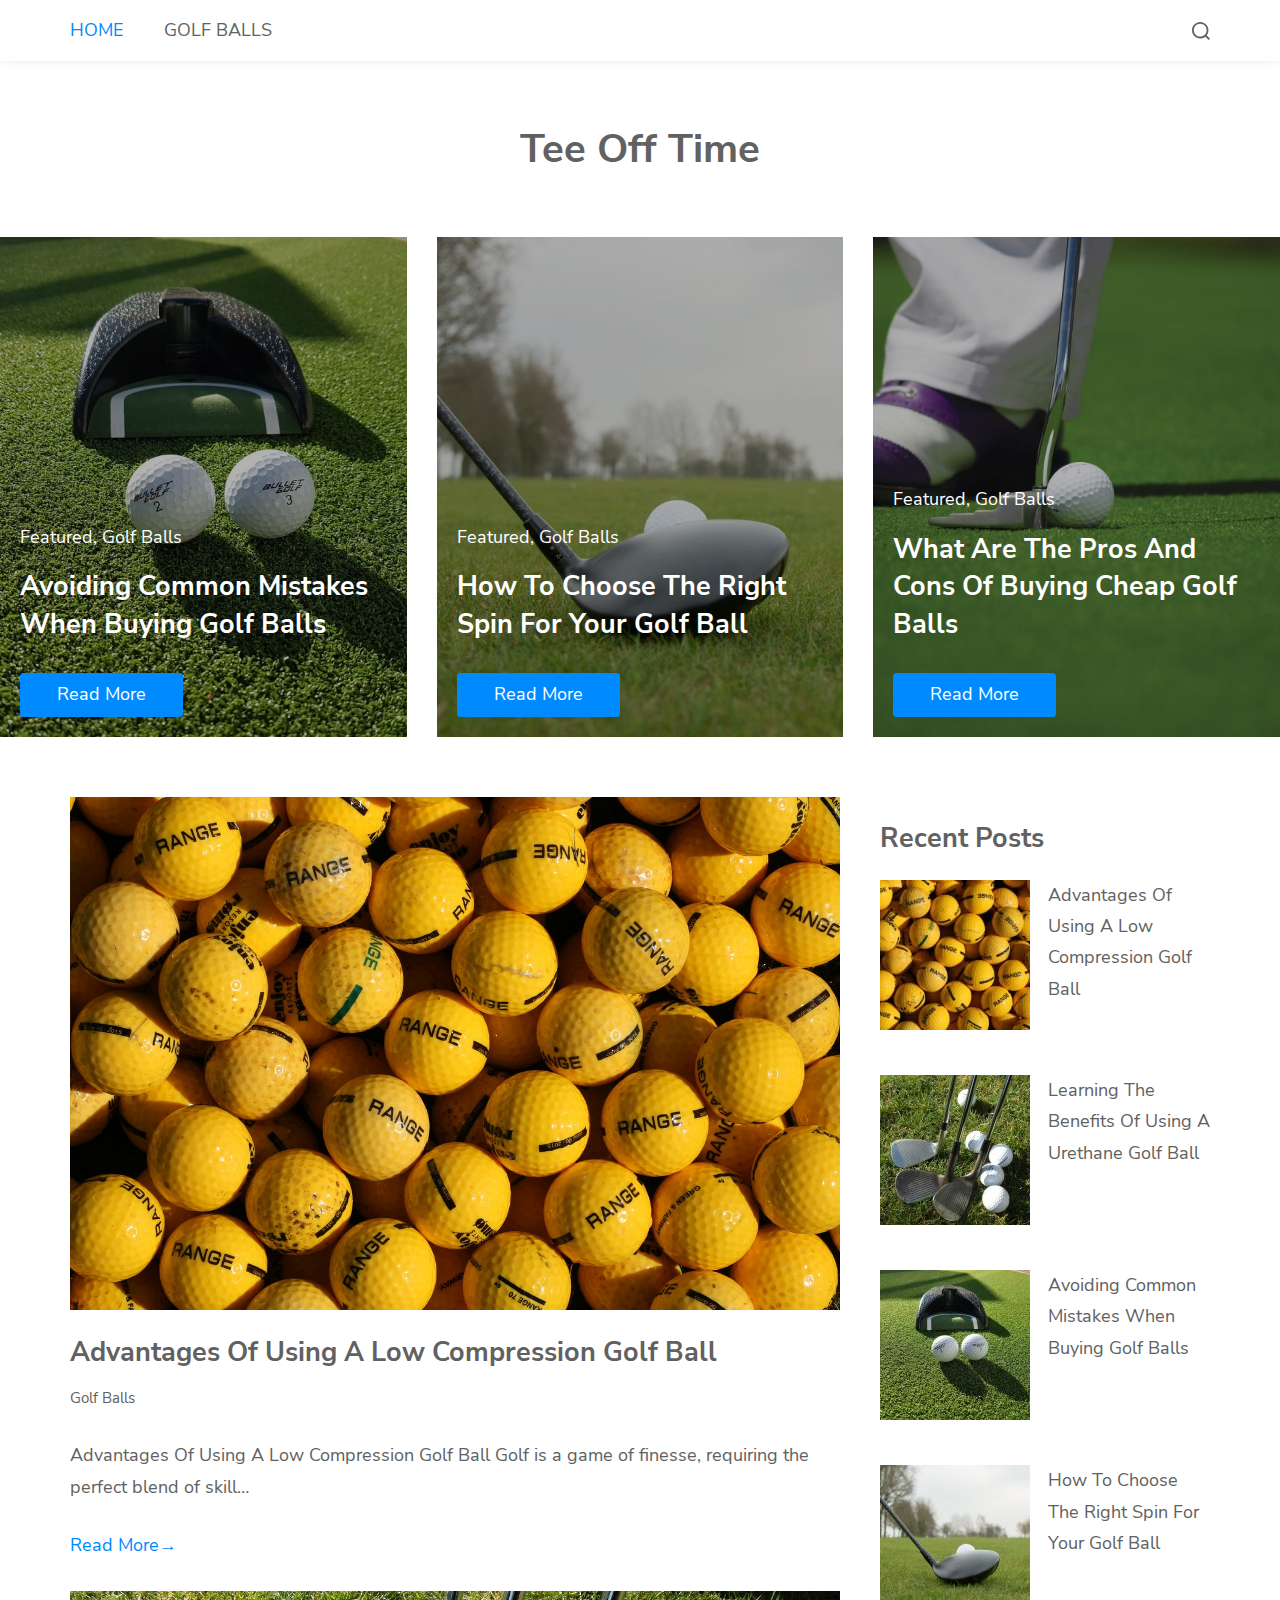
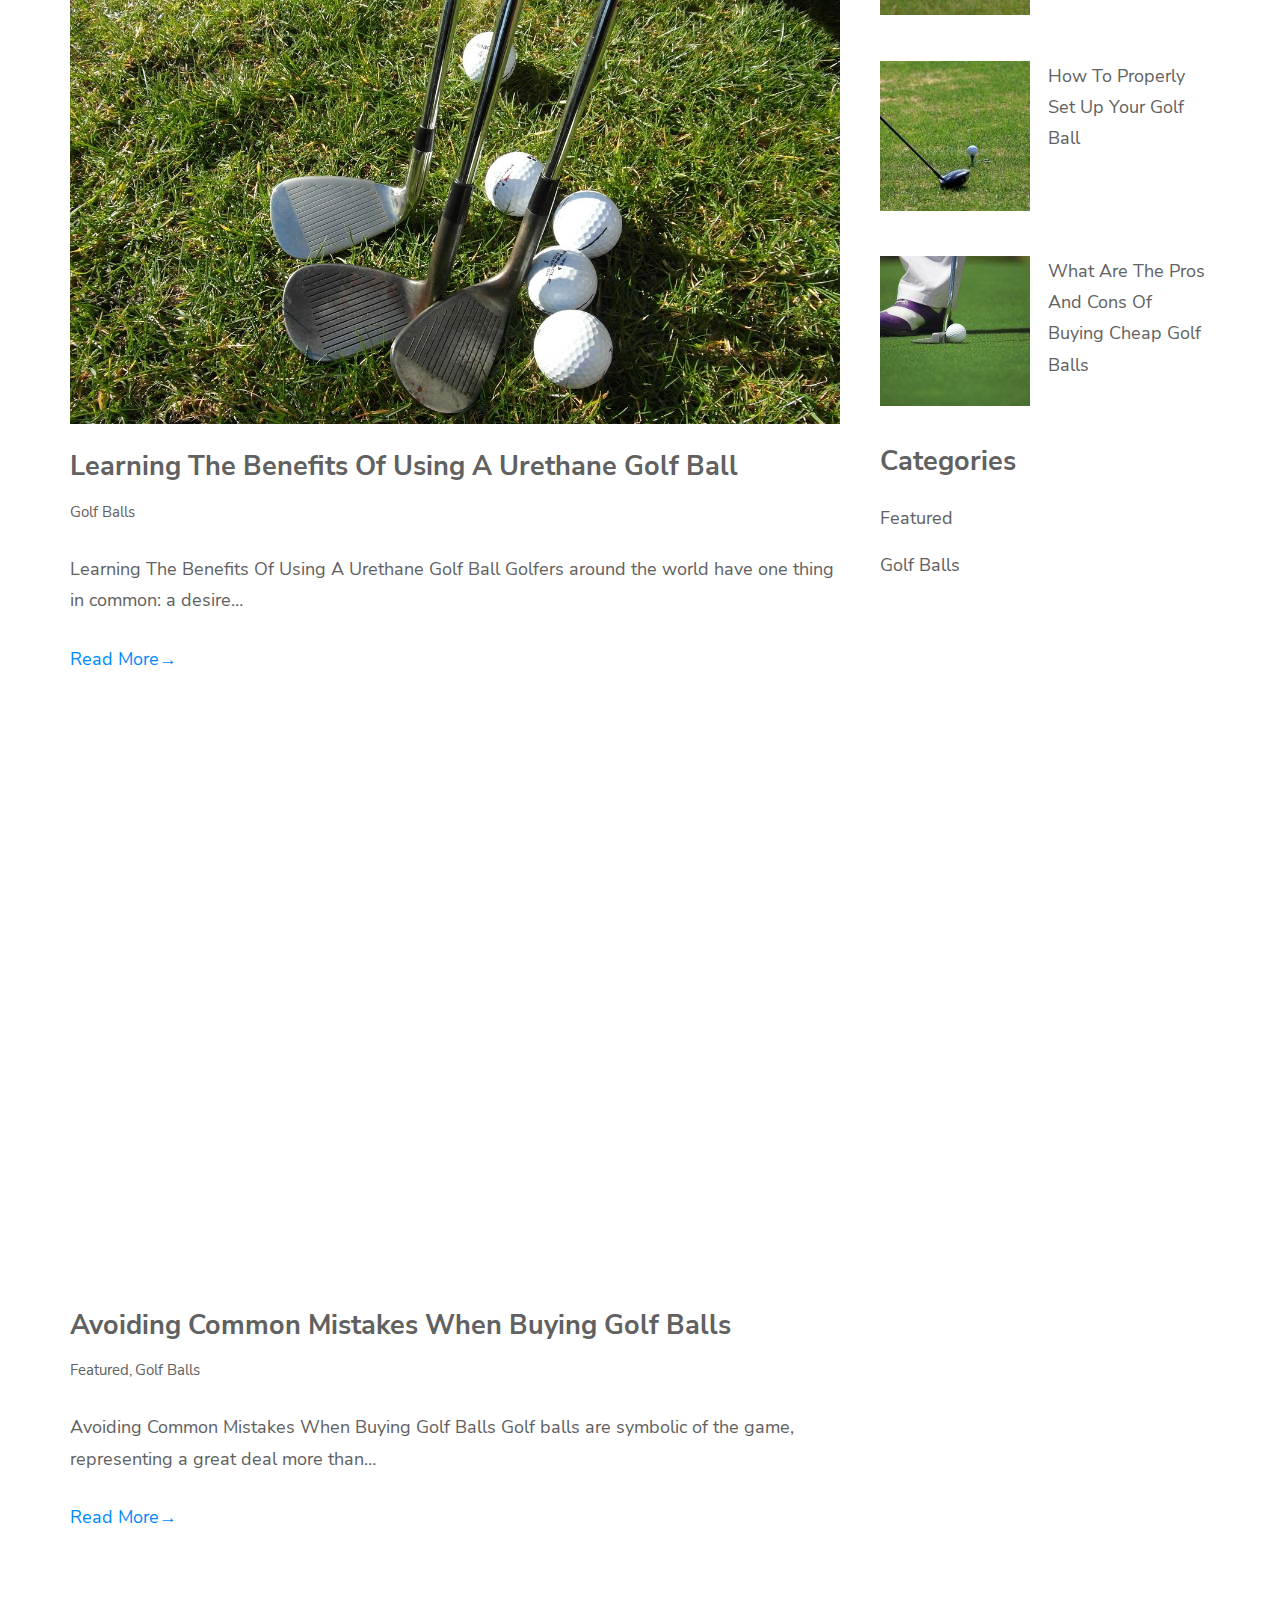
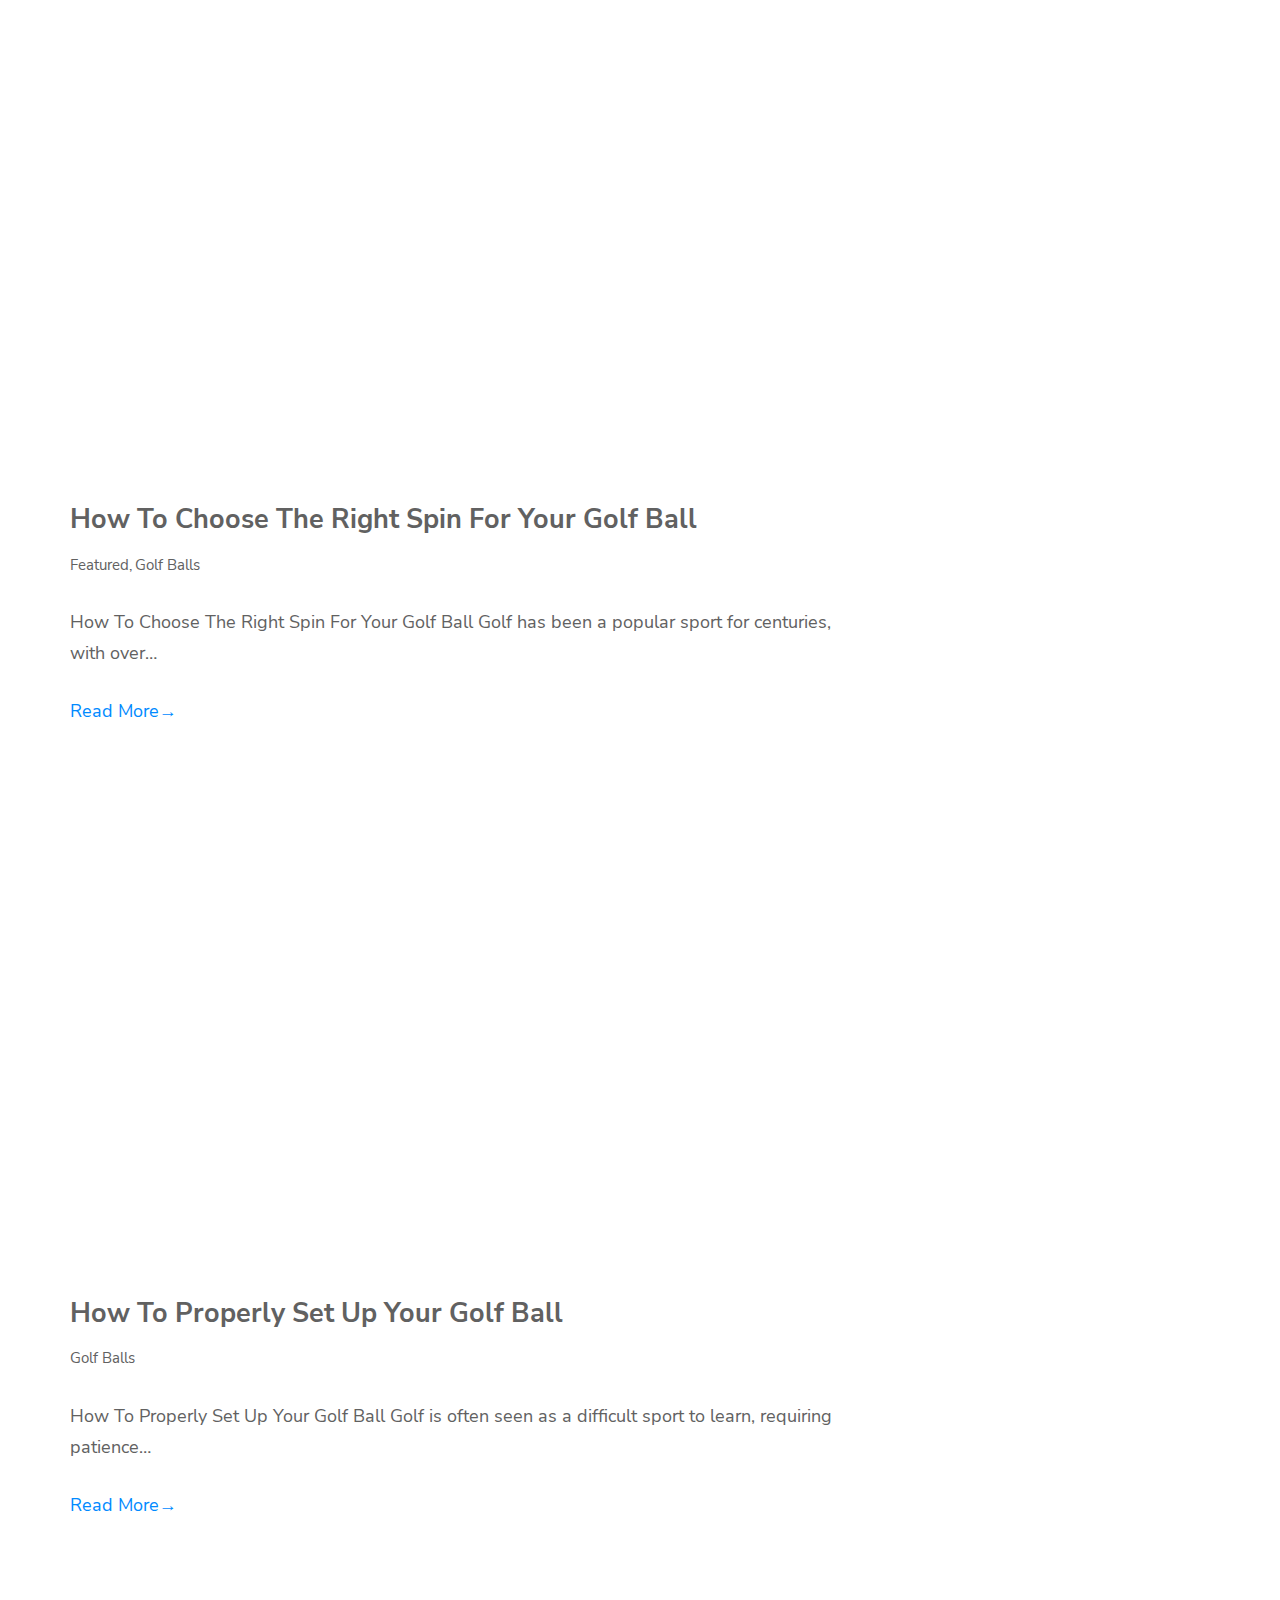
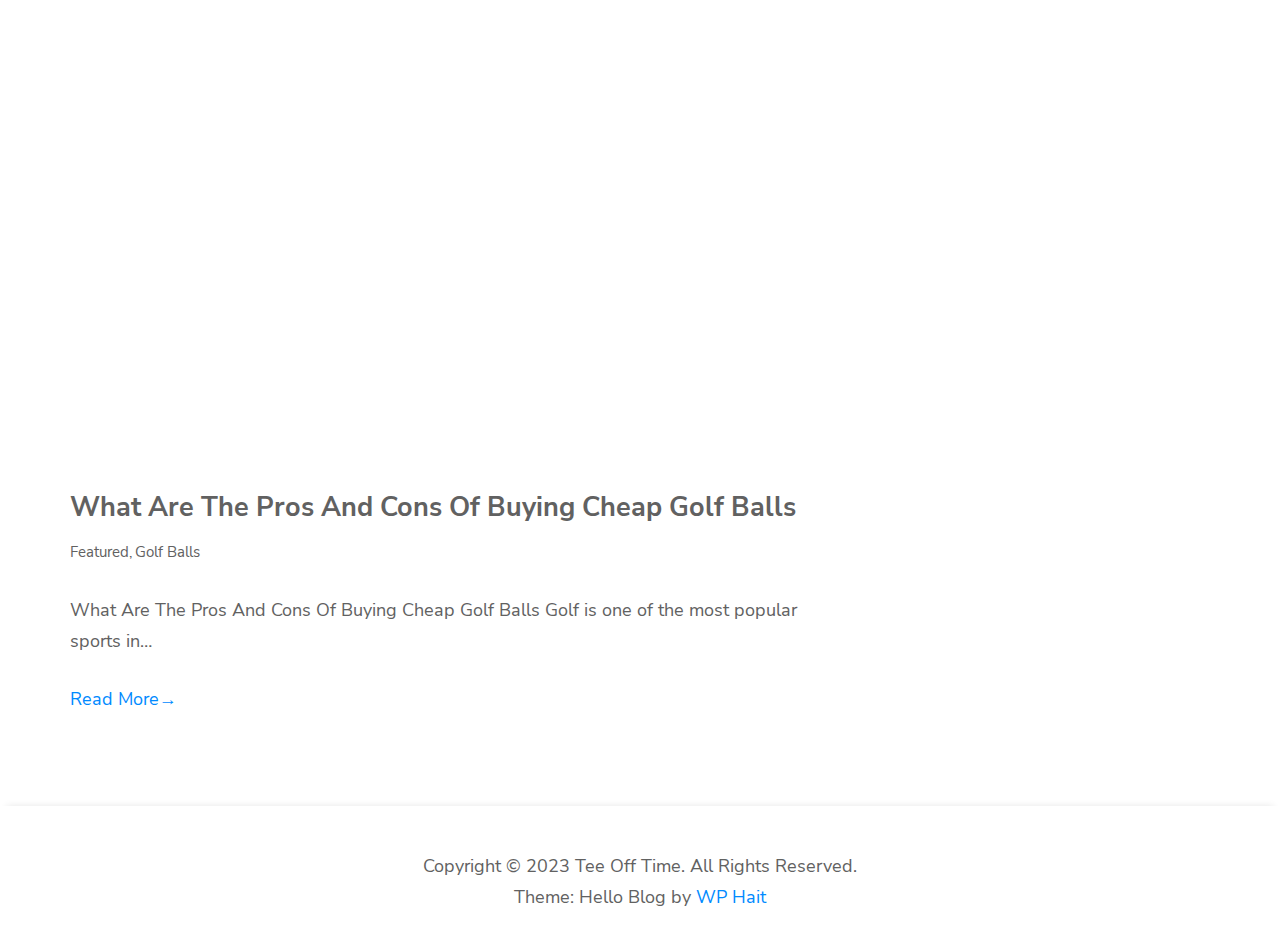
<file: index.htm>
<!doctype html>
<html lang="en-US">
<head>
	<meta charset="UTF-8">
	<meta name="viewport" content="width=device-width, initial-scale=1">
	<!--  -->
	<title>Tee Off Time</title>
<meta name='robots' content='max-image-preview:large'>
<script>
window._wpemojiSettings = {"baseUrl":"https:\/\/s.w.org\/images\/core\/emoji\/14.0.0\/72x72\/","ext":".png","svgUrl":"https:\/\/s.w.org\/images\/core\/emoji\/14.0.0\/svg\/","svgExt":".svg","source":{"concatemoji":"http:\/\/tee-off-time.local\/wp-includes\/js\/wp-emoji-release.min.js?ver=6.1.1"}};
/*! This file is auto-generated */
!function(e,a,t){var n,r,o,i=a.createElement("canvas"),p=i.getContext&&i.getContext("2d");function s(e,t){var a=String.fromCharCode,e=(p.clearRect(0,0,i.width,i.height),p.fillText(a.apply(this,e),0,0),i.toDataURL());return p.clearRect(0,0,i.width,i.height),p.fillText(a.apply(this,t),0,0),e===i.toDataURL()}function c(e){var t=a.createElement("script");t.src=e,t.defer=t.type="text/javascript",a.getElementsByTagName("head")[0].appendChild(t)}for(o=Array("flag","emoji"),t.supports={everything:!0,everythingExceptFlag:!0},r=0;r<o.length;r++)t.supports[o[r]]=function(e){if(p&&p.fillText)switch(p.textBaseline="top",p.font="600 32px Arial",e){case"flag":return s([127987,65039,8205,9895,65039],[127987,65039,8203,9895,65039])?!1:!s([55356,56826,55356,56819],[55356,56826,8203,55356,56819])&&!s([55356,57332,56128,56423,56128,56418,56128,56421,56128,56430,56128,56423,56128,56447],[55356,57332,8203,56128,56423,8203,56128,56418,8203,56128,56421,8203,56128,56430,8203,56128,56423,8203,56128,56447]);case"emoji":return!s([129777,127995,8205,129778,127999],[129777,127995,8203,129778,127999])}return!1}(o[r]),t.supports.everything=t.supports.everything&&t.supports[o[r]],"flag"!==o[r]&&(t.supports.everythingExceptFlag=t.supports.everythingExceptFlag&&t.supports[o[r]]);t.supports.everythingExceptFlag=t.supports.everythingExceptFlag&&!t.supports.flag,t.DOMReady=!1,t.readyCallback=function(){t.DOMReady=!0},t.supports.everything||(n=function(){t.readyCallback()},a.addEventListener?(a.addEventListener("DOMContentLoaded",n,!1),e.addEventListener("load",n,!1)):(e.attachEvent("onload",n),a.attachEvent("onreadystatechange",function(){"complete"===a.readyState&&t.readyCallback()})),(e=t.source||{}).concatemoji?c(e.concatemoji):e.wpemoji&&e.twemoji&&(c(e.twemoji),c(e.wpemoji)))}(window,document,window._wpemojiSettings);
</script>
<style>
img.wp-smiley,
img.emoji {
	display: inline !important;
	border: none !important;
	box-shadow: none !important;
	height: 1em !important;
	width: 1em !important;
	margin: 0 0.07em !important;
	vertical-align: -0.1em !important;
	background: none !important;
	padding: 0 !important;
}
</style>
	<link rel='stylesheet' id='wp-block-library-css' href='wp-includes/css/dist/block-library/style.min.css?ver=6.1.1' media='all'>
<style id='wp-block-library-theme-inline-css'>
.wp-block-audio figcaption{color:#555;font-size:13px;text-align:center}.is-dark-theme .wp-block-audio figcaption{color:hsla(0,0%,100%,.65)}.wp-block-audio{margin:0 0 1em}.wp-block-code{border:1px solid #ccc;border-radius:4px;font-family:Menlo,Consolas,monaco,monospace;padding:.8em 1em}.wp-block-embed figcaption{color:#555;font-size:13px;text-align:center}.is-dark-theme .wp-block-embed figcaption{color:hsla(0,0%,100%,.65)}.wp-block-embed{margin:0 0 1em}.blocks-gallery-caption{color:#555;font-size:13px;text-align:center}.is-dark-theme .blocks-gallery-caption{color:hsla(0,0%,100%,.65)}.wp-block-image figcaption{color:#555;font-size:13px;text-align:center}.is-dark-theme .wp-block-image figcaption{color:hsla(0,0%,100%,.65)}.wp-block-image{margin:0 0 1em}.wp-block-pullquote{border-top:4px solid;border-bottom:4px solid;margin-bottom:1.75em;color:currentColor}.wp-block-pullquote__citation,.wp-block-pullquote cite,.wp-block-pullquote footer{color:currentColor;text-transform:uppercase;font-size:.8125em;font-style:normal}.wp-block-quote{border-left:.25em solid;margin:0 0 1.75em;padding-left:1em}.wp-block-quote cite,.wp-block-quote footer{color:currentColor;font-size:.8125em;position:relative;font-style:normal}.wp-block-quote.has-text-align-right{border-left:none;border-right:.25em solid;padding-left:0;padding-right:1em}.wp-block-quote.has-text-align-center{border:none;padding-left:0}.wp-block-quote.is-large,.wp-block-quote.is-style-large,.wp-block-quote.is-style-plain{border:none}.wp-block-search .wp-block-search__label{font-weight:700}.wp-block-search__button{border:1px solid #ccc;padding:.375em .625em}:where(.wp-block-group.has-background){padding:1.25em 2.375em}.wp-block-separator.has-css-opacity{opacity:.4}.wp-block-separator{border:none;border-bottom:2px solid;margin-left:auto;margin-right:auto}.wp-block-separator.has-alpha-channel-opacity{opacity:1}.wp-block-separator:not(.is-style-wide):not(.is-style-dots){width:100px}.wp-block-separator.has-background:not(.is-style-dots){border-bottom:none;height:1px}.wp-block-separator.has-background:not(.is-style-wide):not(.is-style-dots){height:2px}.wp-block-table{margin:"0 0 1em 0"}.wp-block-table thead{border-bottom:3px solid}.wp-block-table tfoot{border-top:3px solid}.wp-block-table td,.wp-block-table th{word-break:normal}.wp-block-table figcaption{color:#555;font-size:13px;text-align:center}.is-dark-theme .wp-block-table figcaption{color:hsla(0,0%,100%,.65)}.wp-block-video figcaption{color:#555;font-size:13px;text-align:center}.is-dark-theme .wp-block-video figcaption{color:hsla(0,0%,100%,.65)}.wp-block-video{margin:0 0 1em}.wp-block-template-part.has-background{padding:1.25em 2.375em;margin-top:0;margin-bottom:0}
</style>
<link rel='stylesheet' id='classic-theme-styles-css' href='wp-includes/css/classic-themes.min.css?ver=1' media='all'>
<style id='global-styles-inline-css'>
body{--wp--preset--color--black: #000000;--wp--preset--color--cyan-bluish-gray: #abb8c3;--wp--preset--color--white: #ffffff;--wp--preset--color--pale-pink: #f78da7;--wp--preset--color--vivid-red: #cf2e2e;--wp--preset--color--luminous-vivid-orange: #ff6900;--wp--preset--color--luminous-vivid-amber: #fcb900;--wp--preset--color--light-green-cyan: #7bdcb5;--wp--preset--color--vivid-green-cyan: #00d084;--wp--preset--color--pale-cyan-blue: #8ed1fc;--wp--preset--color--vivid-cyan-blue: #0693e3;--wp--preset--color--vivid-purple: #9b51e0;--wp--preset--gradient--vivid-cyan-blue-to-vivid-purple: linear-gradient(135deg,rgba(6,147,227,1) 0%,rgb(155,81,224) 100%);--wp--preset--gradient--light-green-cyan-to-vivid-green-cyan: linear-gradient(135deg,rgb(122,220,180) 0%,rgb(0,208,130) 100%);--wp--preset--gradient--luminous-vivid-amber-to-luminous-vivid-orange: linear-gradient(135deg,rgba(252,185,0,1) 0%,rgba(255,105,0,1) 100%);--wp--preset--gradient--luminous-vivid-orange-to-vivid-red: linear-gradient(135deg,rgba(255,105,0,1) 0%,rgb(207,46,46) 100%);--wp--preset--gradient--very-light-gray-to-cyan-bluish-gray: linear-gradient(135deg,rgb(238,238,238) 0%,rgb(169,184,195) 100%);--wp--preset--gradient--cool-to-warm-spectrum: linear-gradient(135deg,rgb(74,234,220) 0%,rgb(151,120,209) 20%,rgb(207,42,186) 40%,rgb(238,44,130) 60%,rgb(251,105,98) 80%,rgb(254,248,76) 100%);--wp--preset--gradient--blush-light-purple: linear-gradient(135deg,rgb(255,206,236) 0%,rgb(152,150,240) 100%);--wp--preset--gradient--blush-bordeaux: linear-gradient(135deg,rgb(254,205,165) 0%,rgb(254,45,45) 50%,rgb(107,0,62) 100%);--wp--preset--gradient--luminous-dusk: linear-gradient(135deg,rgb(255,203,112) 0%,rgb(199,81,192) 50%,rgb(65,88,208) 100%);--wp--preset--gradient--pale-ocean: linear-gradient(135deg,rgb(255,245,203) 0%,rgb(182,227,212) 50%,rgb(51,167,181) 100%);--wp--preset--gradient--electric-grass: linear-gradient(135deg,rgb(202,248,128) 0%,rgb(113,206,126) 100%);--wp--preset--gradient--midnight: linear-gradient(135deg,rgb(2,3,129) 0%,rgb(40,116,252) 100%);--wp--preset--duotone--dark-grayscale: url('#wp-duotone-dark-grayscale');--wp--preset--duotone--grayscale: url('#wp-duotone-grayscale');--wp--preset--duotone--purple-yellow: url('#wp-duotone-purple-yellow');--wp--preset--duotone--blue-red: url('#wp-duotone-blue-red');--wp--preset--duotone--midnight: url('#wp-duotone-midnight');--wp--preset--duotone--magenta-yellow: url('#wp-duotone-magenta-yellow');--wp--preset--duotone--purple-green: url('#wp-duotone-purple-green');--wp--preset--duotone--blue-orange: url('#wp-duotone-blue-orange');--wp--preset--font-size--small: 13px;--wp--preset--font-size--medium: 20px;--wp--preset--font-size--large: 36px;--wp--preset--font-size--x-large: 42px;--wp--preset--spacing--20: 0.44rem;--wp--preset--spacing--30: 0.67rem;--wp--preset--spacing--40: 1rem;--wp--preset--spacing--50: 1.5rem;--wp--preset--spacing--60: 2.25rem;--wp--preset--spacing--70: 3.38rem;--wp--preset--spacing--80: 5.06rem;}:where(.is-layout-flex){gap: 0.5em;}body .is-layout-flow > .alignleft{float: left;margin-inline-start: 0;margin-inline-end: 2em;}body .is-layout-flow > .alignright{float: right;margin-inline-start: 2em;margin-inline-end: 0;}body .is-layout-flow > .aligncenter{margin-left: auto !important;margin-right: auto !important;}body .is-layout-constrained > .alignleft{float: left;margin-inline-start: 0;margin-inline-end: 2em;}body .is-layout-constrained > .alignright{float: right;margin-inline-start: 2em;margin-inline-end: 0;}body .is-layout-constrained > .aligncenter{margin-left: auto !important;margin-right: auto !important;}body .is-layout-constrained > :where(:not(.alignleft):not(.alignright):not(.alignfull)){max-width: var(--wp--style--global--content-size);margin-left: auto !important;margin-right: auto !important;}body .is-layout-constrained > .alignwide{max-width: var(--wp--style--global--wide-size);}body .is-layout-flex{display: flex;}body .is-layout-flex{flex-wrap: wrap;align-items: center;}body .is-layout-flex > *{margin: 0;}:where(.wp-block-columns.is-layout-flex){gap: 2em;}.has-black-color{color: var(--wp--preset--color--black) !important;}.has-cyan-bluish-gray-color{color: var(--wp--preset--color--cyan-bluish-gray) !important;}.has-white-color{color: var(--wp--preset--color--white) !important;}.has-pale-pink-color{color: var(--wp--preset--color--pale-pink) !important;}.has-vivid-red-color{color: var(--wp--preset--color--vivid-red) !important;}.has-luminous-vivid-orange-color{color: var(--wp--preset--color--luminous-vivid-orange) !important;}.has-luminous-vivid-amber-color{color: var(--wp--preset--color--luminous-vivid-amber) !important;}.has-light-green-cyan-color{color: var(--wp--preset--color--light-green-cyan) !important;}.has-vivid-green-cyan-color{color: var(--wp--preset--color--vivid-green-cyan) !important;}.has-pale-cyan-blue-color{color: var(--wp--preset--color--pale-cyan-blue) !important;}.has-vivid-cyan-blue-color{color: var(--wp--preset--color--vivid-cyan-blue) !important;}.has-vivid-purple-color{color: var(--wp--preset--color--vivid-purple) !important;}.has-black-background-color{background-color: var(--wp--preset--color--black) !important;}.has-cyan-bluish-gray-background-color{background-color: var(--wp--preset--color--cyan-bluish-gray) !important;}.has-white-background-color{background-color: var(--wp--preset--color--white) !important;}.has-pale-pink-background-color{background-color: var(--wp--preset--color--pale-pink) !important;}.has-vivid-red-background-color{background-color: var(--wp--preset--color--vivid-red) !important;}.has-luminous-vivid-orange-background-color{background-color: var(--wp--preset--color--luminous-vivid-orange) !important;}.has-luminous-vivid-amber-background-color{background-color: var(--wp--preset--color--luminous-vivid-amber) !important;}.has-light-green-cyan-background-color{background-color: var(--wp--preset--color--light-green-cyan) !important;}.has-vivid-green-cyan-background-color{background-color: var(--wp--preset--color--vivid-green-cyan) !important;}.has-pale-cyan-blue-background-color{background-color: var(--wp--preset--color--pale-cyan-blue) !important;}.has-vivid-cyan-blue-background-color{background-color: var(--wp--preset--color--vivid-cyan-blue) !important;}.has-vivid-purple-background-color{background-color: var(--wp--preset--color--vivid-purple) !important;}.has-black-border-color{border-color: var(--wp--preset--color--black) !important;}.has-cyan-bluish-gray-border-color{border-color: var(--wp--preset--color--cyan-bluish-gray) !important;}.has-white-border-color{border-color: var(--wp--preset--color--white) !important;}.has-pale-pink-border-color{border-color: var(--wp--preset--color--pale-pink) !important;}.has-vivid-red-border-color{border-color: var(--wp--preset--color--vivid-red) !important;}.has-luminous-vivid-orange-border-color{border-color: var(--wp--preset--color--luminous-vivid-orange) !important;}.has-luminous-vivid-amber-border-color{border-color: var(--wp--preset--color--luminous-vivid-amber) !important;}.has-light-green-cyan-border-color{border-color: var(--wp--preset--color--light-green-cyan) !important;}.has-vivid-green-cyan-border-color{border-color: var(--wp--preset--color--vivid-green-cyan) !important;}.has-pale-cyan-blue-border-color{border-color: var(--wp--preset--color--pale-cyan-blue) !important;}.has-vivid-cyan-blue-border-color{border-color: var(--wp--preset--color--vivid-cyan-blue) !important;}.has-vivid-purple-border-color{border-color: var(--wp--preset--color--vivid-purple) !important;}.has-vivid-cyan-blue-to-vivid-purple-gradient-background{background: var(--wp--preset--gradient--vivid-cyan-blue-to-vivid-purple) !important;}.has-light-green-cyan-to-vivid-green-cyan-gradient-background{background: var(--wp--preset--gradient--light-green-cyan-to-vivid-green-cyan) !important;}.has-luminous-vivid-amber-to-luminous-vivid-orange-gradient-background{background: var(--wp--preset--gradient--luminous-vivid-amber-to-luminous-vivid-orange) !important;}.has-luminous-vivid-orange-to-vivid-red-gradient-background{background: var(--wp--preset--gradient--luminous-vivid-orange-to-vivid-red) !important;}.has-very-light-gray-to-cyan-bluish-gray-gradient-background{background: var(--wp--preset--gradient--very-light-gray-to-cyan-bluish-gray) !important;}.has-cool-to-warm-spectrum-gradient-background{background: var(--wp--preset--gradient--cool-to-warm-spectrum) !important;}.has-blush-light-purple-gradient-background{background: var(--wp--preset--gradient--blush-light-purple) !important;}.has-blush-bordeaux-gradient-background{background: var(--wp--preset--gradient--blush-bordeaux) !important;}.has-luminous-dusk-gradient-background{background: var(--wp--preset--gradient--luminous-dusk) !important;}.has-pale-ocean-gradient-background{background: var(--wp--preset--gradient--pale-ocean) !important;}.has-electric-grass-gradient-background{background: var(--wp--preset--gradient--electric-grass) !important;}.has-midnight-gradient-background{background: var(--wp--preset--gradient--midnight) !important;}.has-small-font-size{font-size: var(--wp--preset--font-size--small) !important;}.has-medium-font-size{font-size: var(--wp--preset--font-size--medium) !important;}.has-large-font-size{font-size: var(--wp--preset--font-size--large) !important;}.has-x-large-font-size{font-size: var(--wp--preset--font-size--x-large) !important;}
.wp-block-navigation a:where(:not(.wp-element-button)){color: inherit;}
:where(.wp-block-columns.is-layout-flex){gap: 2em;}
.wp-block-pullquote{font-size: 1.5em;line-height: 1.6;}
</style>
<link rel='stylesheet' id='hello-blog-google-fonts-css' href='wp-content/fonts/7464127821baa4c532ebeb5ea42181a1.css?ver=1.0.4' media='all'>
<link rel='stylesheet' id='hello-blog-style-css' href='wp-content/themes/hello-blog/style.css?ver=1.0.4' media='all'>
<style id='hello-blog-style-inline-css'>
.site-branding img { max-height: 50px; }
</style>
<meta name="generator" content="WordPress 6.1.1">
</head>

<body class="home blog wp-embed-responsive hfeed global-layout-list">
<svg xmlns="http://www.w3.org/2000/svg" viewbox="0 0 0 0" width="0" height="0" focusable="false" role="none" style="visibility: hidden; position: absolute; left: -9999px; overflow: hidden;"><defs><filter id="wp-duotone-dark-grayscale"><fecolormatrix color-interpolation-filters="sRGB" type="matrix" values=" .299 .587 .114 0 0 .299 .587 .114 0 0 .299 .587 .114 0 0 .299 .587 .114 0 0 "></fecolormatrix><fecomponenttransfer color-interpolation-filters="sRGB"><fefuncr type="table" tablevalues="0 0.49803921568627"></fefuncr><fefuncg type="table" tablevalues="0 0.49803921568627"></fefuncg><fefuncb type="table" tablevalues="0 0.49803921568627"></fefuncb><fefunca type="table" tablevalues="1 1"></fefunca></fecomponenttransfer><fecomposite in2="SourceGraphic" operator="in"></fecomposite></filter></defs></svg><svg xmlns="http://www.w3.org/2000/svg" viewbox="0 0 0 0" width="0" height="0" focusable="false" role="none" style="visibility: hidden; position: absolute; left: -9999px; overflow: hidden;"><defs><filter id="wp-duotone-grayscale"><fecolormatrix color-interpolation-filters="sRGB" type="matrix" values=" .299 .587 .114 0 0 .299 .587 .114 0 0 .299 .587 .114 0 0 .299 .587 .114 0 0 "></fecolormatrix><fecomponenttransfer color-interpolation-filters="sRGB"><fefuncr type="table" tablevalues="0 1"></fefuncr><fefuncg type="table" tablevalues="0 1"></fefuncg><fefuncb type="table" tablevalues="0 1"></fefuncb><fefunca type="table" tablevalues="1 1"></fefunca></fecomponenttransfer><fecomposite in2="SourceGraphic" operator="in"></fecomposite></filter></defs></svg><svg xmlns="http://www.w3.org/2000/svg" viewbox="0 0 0 0" width="0" height="0" focusable="false" role="none" style="visibility: hidden; position: absolute; left: -9999px; overflow: hidden;"><defs><filter id="wp-duotone-purple-yellow"><fecolormatrix color-interpolation-filters="sRGB" type="matrix" values=" .299 .587 .114 0 0 .299 .587 .114 0 0 .299 .587 .114 0 0 .299 .587 .114 0 0 "></fecolormatrix><fecomponenttransfer color-interpolation-filters="sRGB"><fefuncr type="table" tablevalues="0.54901960784314 0.98823529411765"></fefuncr><fefuncg type="table" tablevalues="0 1"></fefuncg><fefuncb type="table" tablevalues="0.71764705882353 0.25490196078431"></fefuncb><fefunca type="table" tablevalues="1 1"></fefunca></fecomponenttransfer><fecomposite in2="SourceGraphic" operator="in"></fecomposite></filter></defs></svg><svg xmlns="http://www.w3.org/2000/svg" viewbox="0 0 0 0" width="0" height="0" focusable="false" role="none" style="visibility: hidden; position: absolute; left: -9999px; overflow: hidden;"><defs><filter id="wp-duotone-blue-red"><fecolormatrix color-interpolation-filters="sRGB" type="matrix" values=" .299 .587 .114 0 0 .299 .587 .114 0 0 .299 .587 .114 0 0 .299 .587 .114 0 0 "></fecolormatrix><fecomponenttransfer color-interpolation-filters="sRGB"><fefuncr type="table" tablevalues="0 1"></fefuncr><fefuncg type="table" tablevalues="0 0.27843137254902"></fefuncg><fefuncb type="table" tablevalues="0.5921568627451 0.27843137254902"></fefuncb><fefunca type="table" tablevalues="1 1"></fefunca></fecomponenttransfer><fecomposite in2="SourceGraphic" operator="in"></fecomposite></filter></defs></svg><svg xmlns="http://www.w3.org/2000/svg" viewbox="0 0 0 0" width="0" height="0" focusable="false" role="none" style="visibility: hidden; position: absolute; left: -9999px; overflow: hidden;"><defs><filter id="wp-duotone-midnight"><fecolormatrix color-interpolation-filters="sRGB" type="matrix" values=" .299 .587 .114 0 0 .299 .587 .114 0 0 .299 .587 .114 0 0 .299 .587 .114 0 0 "></fecolormatrix><fecomponenttransfer color-interpolation-filters="sRGB"><fefuncr type="table" tablevalues="0 0"></fefuncr><fefuncg type="table" tablevalues="0 0.64705882352941"></fefuncg><fefuncb type="table" tablevalues="0 1"></fefuncb><fefunca type="table" tablevalues="1 1"></fefunca></fecomponenttransfer><fecomposite in2="SourceGraphic" operator="in"></fecomposite></filter></defs></svg><svg xmlns="http://www.w3.org/2000/svg" viewbox="0 0 0 0" width="0" height="0" focusable="false" role="none" style="visibility: hidden; position: absolute; left: -9999px; overflow: hidden;"><defs><filter id="wp-duotone-magenta-yellow"><fecolormatrix color-interpolation-filters="sRGB" type="matrix" values=" .299 .587 .114 0 0 .299 .587 .114 0 0 .299 .587 .114 0 0 .299 .587 .114 0 0 "></fecolormatrix><fecomponenttransfer color-interpolation-filters="sRGB"><fefuncr type="table" tablevalues="0.78039215686275 1"></fefuncr><fefuncg type="table" tablevalues="0 0.94901960784314"></fefuncg><fefuncb type="table" tablevalues="0.35294117647059 0.47058823529412"></fefuncb><fefunca type="table" tablevalues="1 1"></fefunca></fecomponenttransfer><fecomposite in2="SourceGraphic" operator="in"></fecomposite></filter></defs></svg><svg xmlns="http://www.w3.org/2000/svg" viewbox="0 0 0 0" width="0" height="0" focusable="false" role="none" style="visibility: hidden; position: absolute; left: -9999px; overflow: hidden;"><defs><filter id="wp-duotone-purple-green"><fecolormatrix color-interpolation-filters="sRGB" type="matrix" values=" .299 .587 .114 0 0 .299 .587 .114 0 0 .299 .587 .114 0 0 .299 .587 .114 0 0 "></fecolormatrix><fecomponenttransfer color-interpolation-filters="sRGB"><fefuncr type="table" tablevalues="0.65098039215686 0.40392156862745"></fefuncr><fefuncg type="table" tablevalues="0 1"></fefuncg><fefuncb type="table" tablevalues="0.44705882352941 0.4"></fefuncb><fefunca type="table" tablevalues="1 1"></fefunca></fecomponenttransfer><fecomposite in2="SourceGraphic" operator="in"></fecomposite></filter></defs></svg><svg xmlns="http://www.w3.org/2000/svg" viewbox="0 0 0 0" width="0" height="0" focusable="false" role="none" style="visibility: hidden; position: absolute; left: -9999px; overflow: hidden;"><defs><filter id="wp-duotone-blue-orange"><fecolormatrix color-interpolation-filters="sRGB" type="matrix" values=" .299 .587 .114 0 0 .299 .587 .114 0 0 .299 .587 .114 0 0 .299 .587 .114 0 0 "></fecolormatrix><fecomponenttransfer color-interpolation-filters="sRGB"><fefuncr type="table" tablevalues="0.098039215686275 1"></fefuncr><fefuncg type="table" tablevalues="0 0.66274509803922"></fefuncg><fefuncb type="table" tablevalues="0.84705882352941 0.41960784313725"></fefuncb><fefunca type="table" tablevalues="1 1"></fefunca></fecomponenttransfer><fecomposite in2="SourceGraphic" operator="in"></fecomposite></filter></defs></svg>
<div id="page" class="site">
	<a class="skip-link screen-reader-text" href="#primary">Skip to content</a>

	
	<header id="masthead" class="site-header">
	<div class="main-navigation-wrap">
		<div class="container">
			<div class="main-navigation-inner">
				<div class="main-navigation-left">
					<button class="menu-toggle" aria-controls="primary-menu" aria-expanded="false"><span class="menu-bar"></span><span class="menu-bar"></span><span class="menu-bar"></span></button>
					<nav id="site-navigation" class="main-navigation">
						<div class="main-nav"><ul id="primary-menu" class="menu"><li id="menu-item-37" class="menu-item menu-item-type-custom menu-item-object-custom current-menu-item current_page_item menu-item-37"><a href="index.htm" aria-current="page">HOME</a></li>
<li id="menu-item-38" class="menu-item menu-item-type-taxonomy menu-item-object-category menu-item-38"><a href="category/golf-balls/index.htm">GOLF BALLS</a></li>
</ul></div>					</nav><!-- #site-navigation -->
				</div><!-- .main-navigation-left -->
				<div class="search-wrap">
					<a href="javascript:void(0);" class="search-icon">
						<svg class="svg-icon" aria-hidden="true" role="img" focusable="false" xmlns="http://www.w3.org/2000/svg" width="23" height="23" viewbox="0 0 23 23"><path d="M38.710696,48.0601792 L43,52.3494831 L41.3494831,54 L37.0601792,49.710696 C35.2632422,51.1481185 32.9839107,52.0076499 30.5038249,52.0076499 C24.7027226,52.0076499 20,47.3049272 20,41.5038249 C20,35.7027226 24.7027226,31 30.5038249,31 C36.3049272,31 41.0076499,35.7027226 41.0076499,41.5038249 C41.0076499,43.9839107 40.1481185,46.2632422 38.710696,48.0601792 Z M36.3875844,47.1716785 C37.8030221,45.7026647 38.6734666,43.7048964 38.6734666,41.5038249 C38.6734666,36.9918565 35.0157934,33.3341833 30.5038249,33.3341833 C25.9918565,33.3341833 22.3341833,36.9918565 22.3341833,41.5038249 C22.3341833,46.0157934 25.9918565,49.6734666 30.5038249,49.6734666 C32.7048964,49.6734666 34.7026647,48.8030221 36.1716785,47.3875844 C36.2023931,47.347638 36.2360451,47.3092237 36.2726343,47.2726343 C36.3092237,47.2360451 36.347638,47.2023931 36.3875844,47.1716785 Z" transform="translate(-20 -31)"></path></svg>						<svg class="svg-icon" aria-hidden="true" role="img" focusable="false" xmlns="http://www.w3.org/2000/svg" width="16" height="16" viewbox="0 0 16 16"><polygon fill="" fill-rule="evenodd" points="6.852 7.649 .399 1.195 1.445 .149 7.899 6.602 14.352 .149 15.399 1.195 8.945 7.649 15.399 14.102 14.352 15.149 7.899 8.695 1.445 15.149 .399 14.102"></polygon></svg>					</a>
				</div>
			</div><!-- .main-navigation-inner -->
		</div>
		<div class="search-form-wrap">
				<form role="search" method="get" class="search-form" action="http://tee-off-time.local/">
				<label>
					<span class="screen-reader-text">Search for:</span>
					<input type="search" class="search-field" placeholder="Search &hellip;" value="" name="s">
				</label>
				<input type="submit" class="search-submit" value="Search">
			</form>		</div>
	</div><!-- .main-navigation-wrap -->

	<div class="site-branding">
		<div class="container">
			<div class="site-branding-inner">
				
				<div class="site-title-tagline">
												<h1 class="site-title"><a href="index.htm" rel="home">Tee Off Time</a></h1>
										</div><!-- .site-title-tagline -->
			</div><!-- .site-branding-inner -->
		</div><!-- .container -->
	</div><!-- .site-branding -->
</header><!-- #masthead -->

	
	

<div class="featured-posts cols-3">

	
		<div class="featured-posts-inner">
								<div class="featured-post" style="background-image:url('wp-content/uploads/2023/02/Common_Mistakes_When_Buying_Golf_Balls-1024x768.jpg')">
						<div class="featured-post-overlay"></div>

						<div class="featured-post-content">

															<div class="featured-post-categories"><a href="category/teatured/index.htm" rel="category tag">Featured</a>, <a href="category/golf-balls/index.htm" rel="category tag">Golf Balls</a></div>							
							<h2 class="featured-post-title"><a href="avoiding-common-mistakes-when-buying-golf-balls/index.htm" rel="bookmark">Avoiding Common Mistakes When Buying Golf Balls</a></h2>
																<a href="avoiding-common-mistakes-when-buying-golf-balls/index.htm" class="featured-post-read-more button">Read More</a>
							
						</div><!-- .featured-post-content -->
					</div><!-- .featured-post -->
										<div class="featured-post" style="background-image:url('wp-content/uploads/2023/02/How_to_Choose_the_Right_Spin_for_Your_Golf_Ball-1024x683.jpg')">
						<div class="featured-post-overlay"></div>

						<div class="featured-post-content">

															<div class="featured-post-categories"><a href="category/teatured/index.htm" rel="category tag">Featured</a>, <a href="category/golf-balls/index.htm" rel="category tag">Golf Balls</a></div>							
							<h2 class="featured-post-title"><a href="how-to-choose-the-right-spin-for-your-golf-ball/index.htm" rel="bookmark">How To Choose The Right Spin For Your Golf Ball</a></h2>
																<a href="how-to-choose-the-right-spin-for-your-golf-ball/index.htm" class="featured-post-read-more button">Read More</a>
							
						</div><!-- .featured-post-content -->
					</div><!-- .featured-post -->
										<div class="featured-post" style="background-image:url('wp-content/uploads/2023/02/Pros_and_Cons_of_Buying_Cheap_Golf_Balls-1024x682.jpg')">
						<div class="featured-post-overlay"></div>

						<div class="featured-post-content">

															<div class="featured-post-categories"><a href="category/teatured/index.htm" rel="category tag">Featured</a>, <a href="category/golf-balls/index.htm" rel="category tag">Golf Balls</a></div>							
							<h2 class="featured-post-title"><a href="what-are-the-pros-and-cons-of-buying-cheap-golf-balls/index.htm" rel="bookmark">What Are The Pros And Cons Of Buying Cheap Golf Balls</a></h2>
																<a href="what-are-the-pros-and-cons-of-buying-cheap-golf-balls/index.htm" class="featured-post-read-more button">Read More</a>
							
						</div><!-- .featured-post-content -->
					</div><!-- .featured-post -->
							</div><!-- .featured-posts-inner -->

	
</div><!-- .featured-posts -->


	<div id="content" class="site-content">
		<div class="container">
			<div class="inner-wrapper">

	<main id="primary" class="site-main">

					<div class="site-posts-wrap">
				
<article id="post-25" class="post-25 post type-post status-publish format-standard has-post-thumbnail hentry category-golf-balls">

	<div class="post-content">
		
		<a class="post-thumbnail" href="advantages-of-using-a-low-compression-golf-ball/index.htm" aria-hidden="true" tabindex="-1">
			<img width="1280" height="853" src="wp-content/uploads/2023/02/Advantages_of_Using_a_Low_Compression_Golf_Ball.jpg" class="attachment-post-thumbnail size-post-thumbnail wp-post-image" alt="Advantages Of Using A Low Compression Golf Ball" decoding="async" srcset="wp-content/uploads/2023/02/Advantages_of_Using_a_Low_Compression_Golf_Ball.jpg 1280w, wp-content/uploads/2023/02/Advantages_of_Using_a_Low_Compression_Golf_Ball-300x200.jpg 300w, wp-content/uploads/2023/02/Advantages_of_Using_a_Low_Compression_Golf_Ball-1024x682.jpg 1024w, wp-content/uploads/2023/02/Advantages_of_Using_a_Low_Compression_Golf_Ball-768x512.jpg 768w, wp-content/uploads/2023/02/Advantages_of_Using_a_Low_Compression_Golf_Ball-730x486.jpg 730w" sizes="(max-width: 1280px) 100vw, 1280px">		</a>

		
		<header class="entry-header">
			<h2 class="entry-title"><a href="advantages-of-using-a-low-compression-golf-ball/index.htm" rel="bookmark">Advantages Of Using A Low Compression Golf Ball</a></h2>
							<div class="entry-meta">
					<span class="cat-links"><a href="category/golf-balls/index.htm" rel="category tag">Golf Balls</a></span>				</div><!-- .entry-meta -->
			
		</header><!-- .entry-header -->

					<div class="entry-content">
				<p>Advantages Of Using A Low Compression Golf Ball Golf is a game of finesse, requiring the perfect blend of skill&hellip;</p>
<p><a href="advantages-of-using-a-low-compression-golf-ball/index.htm" class="btn-more">Read More<span class="arrow-more">&rarr;</span></a></p>
			</div><!-- .entry-content -->
		
			</div>
</article><!-- #post-25 -->

<article id="post-26" class="post-26 post type-post status-publish format-standard has-post-thumbnail hentry category-golf-balls">

	<div class="post-content">
		
		<a class="post-thumbnail" href="learning-the-benefits-of-using-a-urethane-golf-ball/index.htm" aria-hidden="true" tabindex="-1">
			<img width="1280" height="720" src="wp-content/uploads/2023/02/Benefits_of_Using_a_Urethane_Golf_Ball.jpg" class="attachment-post-thumbnail size-post-thumbnail wp-post-image" alt="Learning The Benefits Of Using A Urethane Golf Ball" decoding="async" loading="lazy" srcset="wp-content/uploads/2023/02/Benefits_of_Using_a_Urethane_Golf_Ball.jpg 1280w, wp-content/uploads/2023/02/Benefits_of_Using_a_Urethane_Golf_Ball-300x169.jpg 300w, wp-content/uploads/2023/02/Benefits_of_Using_a_Urethane_Golf_Ball-1024x576.jpg 1024w, wp-content/uploads/2023/02/Benefits_of_Using_a_Urethane_Golf_Ball-768x432.jpg 768w" sizes="(max-width: 1280px) 100vw, 1280px">		</a>

		
		<header class="entry-header">
			<h2 class="entry-title"><a href="learning-the-benefits-of-using-a-urethane-golf-ball/index.htm" rel="bookmark">Learning The Benefits Of Using A Urethane Golf Ball</a></h2>
							<div class="entry-meta">
					<span class="cat-links"><a href="category/golf-balls/index.htm" rel="category tag">Golf Balls</a></span>				</div><!-- .entry-meta -->
			
		</header><!-- .entry-header -->

					<div class="entry-content">
				<p>Learning The Benefits Of Using A Urethane Golf Ball Golfers around the world have one thing in common: a desire&hellip;</p>
<p><a href="learning-the-benefits-of-using-a-urethane-golf-ball/index.htm" class="btn-more">Read More<span class="arrow-more">&rarr;</span></a></p>
			</div><!-- .entry-content -->
		
			</div>
</article><!-- #post-26 -->

<article id="post-27" class="post-27 post type-post status-publish format-standard has-post-thumbnail hentry category-teatured category-golf-balls">

	<div class="post-content">
		
		<a class="post-thumbnail" href="avoiding-common-mistakes-when-buying-golf-balls/index.htm" aria-hidden="true" tabindex="-1">
			<img width="1280" height="960" src="wp-content/uploads/2023/02/Common_Mistakes_When_Buying_Golf_Balls.jpg" class="attachment-post-thumbnail size-post-thumbnail wp-post-image" alt="Avoiding Common Mistakes When Buying Golf Balls" decoding="async" loading="lazy" srcset="wp-content/uploads/2023/02/Common_Mistakes_When_Buying_Golf_Balls.jpg 1280w, wp-content/uploads/2023/02/Common_Mistakes_When_Buying_Golf_Balls-300x225.jpg 300w, wp-content/uploads/2023/02/Common_Mistakes_When_Buying_Golf_Balls-1024x768.jpg 1024w, wp-content/uploads/2023/02/Common_Mistakes_When_Buying_Golf_Balls-768x576.jpg 768w" sizes="(max-width: 1280px) 100vw, 1280px">		</a>

		
		<header class="entry-header">
			<h2 class="entry-title"><a href="avoiding-common-mistakes-when-buying-golf-balls/index.htm" rel="bookmark">Avoiding Common Mistakes When Buying Golf Balls</a></h2>
							<div class="entry-meta">
					<span class="cat-links"><a href="category/teatured/index.htm" rel="category tag">Featured</a>, <a href="category/golf-balls/index.htm" rel="category tag">Golf Balls</a></span>				</div><!-- .entry-meta -->
			
		</header><!-- .entry-header -->

					<div class="entry-content">
				<p>Avoiding Common Mistakes When Buying Golf Balls Golf balls are symbolic of the game, representing a great deal more than&hellip;</p>
<p><a href="avoiding-common-mistakes-when-buying-golf-balls/index.htm" class="btn-more">Read More<span class="arrow-more">&rarr;</span></a></p>
			</div><!-- .entry-content -->
		
			</div>
</article><!-- #post-27 -->

<article id="post-28" class="post-28 post type-post status-publish format-standard has-post-thumbnail hentry category-teatured category-golf-balls">

	<div class="post-content">
		
		<a class="post-thumbnail" href="how-to-choose-the-right-spin-for-your-golf-ball/index.htm" aria-hidden="true" tabindex="-1">
			<img width="1280" height="854" src="wp-content/uploads/2023/02/How_to_Choose_the_Right_Spin_for_Your_Golf_Ball.jpg" class="attachment-post-thumbnail size-post-thumbnail wp-post-image" alt="How To Choose The Right Spin For Your Golf Ball" decoding="async" loading="lazy" srcset="wp-content/uploads/2023/02/How_to_Choose_the_Right_Spin_for_Your_Golf_Ball.jpg 1280w, wp-content/uploads/2023/02/How_to_Choose_the_Right_Spin_for_Your_Golf_Ball-300x200.jpg 300w, wp-content/uploads/2023/02/How_to_Choose_the_Right_Spin_for_Your_Golf_Ball-1024x683.jpg 1024w, wp-content/uploads/2023/02/How_to_Choose_the_Right_Spin_for_Your_Golf_Ball-768x512.jpg 768w, wp-content/uploads/2023/02/How_to_Choose_the_Right_Spin_for_Your_Golf_Ball-730x486.jpg 730w" sizes="(max-width: 1280px) 100vw, 1280px">		</a>

		
		<header class="entry-header">
			<h2 class="entry-title"><a href="how-to-choose-the-right-spin-for-your-golf-ball/index.htm" rel="bookmark">How To Choose The Right Spin For Your Golf Ball</a></h2>
							<div class="entry-meta">
					<span class="cat-links"><a href="category/teatured/index.htm" rel="category tag">Featured</a>, <a href="category/golf-balls/index.htm" rel="category tag">Golf Balls</a></span>				</div><!-- .entry-meta -->
			
		</header><!-- .entry-header -->

					<div class="entry-content">
				<p>How To Choose The Right Spin For Your Golf Ball Golf has been a popular sport for centuries, with over&hellip;</p>
<p><a href="how-to-choose-the-right-spin-for-your-golf-ball/index.htm" class="btn-more">Read More<span class="arrow-more">&rarr;</span></a></p>
			</div><!-- .entry-content -->
		
			</div>
</article><!-- #post-28 -->

<article id="post-29" class="post-29 post type-post status-publish format-standard has-post-thumbnail hentry category-golf-balls">

	<div class="post-content">
		
		<a class="post-thumbnail" href="how-to-properly-set-up-your-golf-ball/index.htm" aria-hidden="true" tabindex="-1">
			<img width="1280" height="853" src="wp-content/uploads/2023/02/How_to_Properly_Set_Up_Your_Golf_Ball.jpg" class="attachment-post-thumbnail size-post-thumbnail wp-post-image" alt="How To Properly Set Up Your Golf Ball" decoding="async" loading="lazy" srcset="wp-content/uploads/2023/02/How_to_Properly_Set_Up_Your_Golf_Ball.jpg 1280w, wp-content/uploads/2023/02/How_to_Properly_Set_Up_Your_Golf_Ball-300x200.jpg 300w, wp-content/uploads/2023/02/How_to_Properly_Set_Up_Your_Golf_Ball-1024x682.jpg 1024w, wp-content/uploads/2023/02/How_to_Properly_Set_Up_Your_Golf_Ball-768x512.jpg 768w, wp-content/uploads/2023/02/How_to_Properly_Set_Up_Your_Golf_Ball-730x486.jpg 730w" sizes="(max-width: 1280px) 100vw, 1280px">		</a>

		
		<header class="entry-header">
			<h2 class="entry-title"><a href="how-to-properly-set-up-your-golf-ball/index.htm" rel="bookmark">How To Properly Set Up Your Golf Ball</a></h2>
							<div class="entry-meta">
					<span class="cat-links"><a href="category/golf-balls/index.htm" rel="category tag">Golf Balls</a></span>				</div><!-- .entry-meta -->
			
		</header><!-- .entry-header -->

					<div class="entry-content">
				<p>How To Properly Set Up Your Golf Ball Golf is often seen as a difficult sport to learn, requiring patience&hellip;</p>
<p><a href="how-to-properly-set-up-your-golf-ball/index.htm" class="btn-more">Read More<span class="arrow-more">&rarr;</span></a></p>
			</div><!-- .entry-content -->
		
			</div>
</article><!-- #post-29 -->

<article id="post-30" class="post-30 post type-post status-publish format-standard has-post-thumbnail hentry category-teatured category-golf-balls">

	<div class="post-content">
		
		<a class="post-thumbnail" href="what-are-the-pros-and-cons-of-buying-cheap-golf-balls/index.htm" aria-hidden="true" tabindex="-1">
			<img width="1280" height="853" src="wp-content/uploads/2023/02/Pros_and_Cons_of_Buying_Cheap_Golf_Balls.jpg" class="attachment-post-thumbnail size-post-thumbnail wp-post-image" alt="What Are The Pros And Cons Of Buying Cheap Golf Balls" decoding="async" loading="lazy" srcset="wp-content/uploads/2023/02/Pros_and_Cons_of_Buying_Cheap_Golf_Balls.jpg 1280w, wp-content/uploads/2023/02/Pros_and_Cons_of_Buying_Cheap_Golf_Balls-300x200.jpg 300w, wp-content/uploads/2023/02/Pros_and_Cons_of_Buying_Cheap_Golf_Balls-1024x682.jpg 1024w, wp-content/uploads/2023/02/Pros_and_Cons_of_Buying_Cheap_Golf_Balls-768x512.jpg 768w, wp-content/uploads/2023/02/Pros_and_Cons_of_Buying_Cheap_Golf_Balls-730x486.jpg 730w" sizes="(max-width: 1280px) 100vw, 1280px">		</a>

		
		<header class="entry-header">
			<h2 class="entry-title"><a href="what-are-the-pros-and-cons-of-buying-cheap-golf-balls/index.htm" rel="bookmark">What Are The Pros And Cons Of Buying Cheap Golf Balls</a></h2>
							<div class="entry-meta">
					<span class="cat-links"><a href="category/teatured/index.htm" rel="category tag">Featured</a>, <a href="category/golf-balls/index.htm" rel="category tag">Golf Balls</a></span>				</div><!-- .entry-meta -->
			
		</header><!-- .entry-header -->

					<div class="entry-content">
				<p>What Are The Pros And Cons Of Buying Cheap Golf Balls Golf is one of the most popular sports in&hellip;</p>
<p><a href="what-are-the-pros-and-cons-of-buying-cheap-golf-balls/index.htm" class="btn-more">Read More<span class="arrow-more">&rarr;</span></a></p>
			</div><!-- .entry-content -->
		
			</div>
</article><!-- #post-30 -->
			</div><!-- .site-posts-wrap -->

			
			
	</main><!-- #main -->


<div id="secondary" class="site-sidebar">
	<aside id="block-3" class="widget widget_block">
<div class="is-layout-flow wp-block-group"><div class="wp-block-group__inner-container">
<h2>Recent Posts</h2>


<ul class="wp-block-latest-posts__list wp-block-latest-posts"><li><div class="wp-block-latest-posts__featured-image alignleft"><a href="advantages-of-using-a-low-compression-golf-ball/index.htm" aria-label="Advantages Of Using A Low Compression Golf Ball"><img width="150" height="150" src="wp-content/uploads/2023/02/Advantages_of_Using_a_Low_Compression_Golf_Ball-150x150.jpg" class="attachment-thumbnail size-thumbnail wp-post-image" alt="Advantages Of Using A Low Compression Golf Ball" decoding="async" loading="lazy" style=""></a></div><a class="wp-block-latest-posts__post-title" href="advantages-of-using-a-low-compression-golf-ball/index.htm">Advantages Of Using A Low Compression Golf Ball</a></li>
<li><div class="wp-block-latest-posts__featured-image alignleft"><a href="learning-the-benefits-of-using-a-urethane-golf-ball/index.htm" aria-label="Learning The Benefits Of Using A Urethane Golf Ball"><img width="150" height="150" src="wp-content/uploads/2023/02/Benefits_of_Using_a_Urethane_Golf_Ball-150x150.jpg" class="attachment-thumbnail size-thumbnail wp-post-image" alt="Learning The Benefits Of Using A Urethane Golf Ball" decoding="async" loading="lazy" style=""></a></div><a class="wp-block-latest-posts__post-title" href="learning-the-benefits-of-using-a-urethane-golf-ball/index.htm">Learning The Benefits Of Using A Urethane Golf Ball</a></li>
<li><div class="wp-block-latest-posts__featured-image alignleft"><a href="avoiding-common-mistakes-when-buying-golf-balls/index.htm" aria-label="Avoiding Common Mistakes When Buying Golf Balls"><img width="150" height="150" src="wp-content/uploads/2023/02/Common_Mistakes_When_Buying_Golf_Balls-150x150.jpg" class="attachment-thumbnail size-thumbnail wp-post-image" alt="Avoiding Common Mistakes When Buying Golf Balls" decoding="async" loading="lazy" style=""></a></div><a class="wp-block-latest-posts__post-title" href="avoiding-common-mistakes-when-buying-golf-balls/index.htm">Avoiding Common Mistakes When Buying Golf Balls</a></li>
<li><div class="wp-block-latest-posts__featured-image alignleft"><a href="how-to-choose-the-right-spin-for-your-golf-ball/index.htm" aria-label="How To Choose The Right Spin For Your Golf Ball"><img width="150" height="150" src="wp-content/uploads/2023/02/How_to_Choose_the_Right_Spin_for_Your_Golf_Ball-150x150.jpg" class="attachment-thumbnail size-thumbnail wp-post-image" alt="How To Choose The Right Spin For Your Golf Ball" decoding="async" loading="lazy" style=""></a></div><a class="wp-block-latest-posts__post-title" href="how-to-choose-the-right-spin-for-your-golf-ball/index.htm">How To Choose The Right Spin For Your Golf Ball</a></li>
<li><div class="wp-block-latest-posts__featured-image alignleft"><a href="how-to-properly-set-up-your-golf-ball/index.htm" aria-label="How To Properly Set Up Your Golf Ball"><img width="150" height="150" src="wp-content/uploads/2023/02/How_to_Properly_Set_Up_Your_Golf_Ball-150x150.jpg" class="attachment-thumbnail size-thumbnail wp-post-image" alt="How To Properly Set Up Your Golf Ball" decoding="async" loading="lazy" style=""></a></div><a class="wp-block-latest-posts__post-title" href="how-to-properly-set-up-your-golf-ball/index.htm">How To Properly Set Up Your Golf Ball</a></li>
<li><div class="wp-block-latest-posts__featured-image alignleft"><a href="what-are-the-pros-and-cons-of-buying-cheap-golf-balls/index.htm" aria-label="What Are The Pros And Cons Of Buying Cheap Golf Balls"><img width="150" height="150" src="wp-content/uploads/2023/02/Pros_and_Cons_of_Buying_Cheap_Golf_Balls-150x150.jpg" class="attachment-thumbnail size-thumbnail wp-post-image" alt="What Are The Pros And Cons Of Buying Cheap Golf Balls" decoding="async" loading="lazy" style=""></a></div><a class="wp-block-latest-posts__post-title" href="what-are-the-pros-and-cons-of-buying-cheap-golf-balls/index.htm">What Are The Pros And Cons Of Buying Cheap Golf Balls</a></li>
</ul></div></div>
</aside><aside id="block-6" class="widget widget_block">
<div class="is-layout-flow wp-block-group"><div class="wp-block-group__inner-container">
<h2>Categories</h2>


<ul class="wp-block-categories-list wp-block-categories">	<li class="cat-item cat-item-5"><a href="category/teatured/index.htm">Featured</a>
</li>
	<li class="cat-item cat-item-2"><a href="category/golf-balls/index.htm">Golf Balls</a>
</li>
</ul></div></div>
</aside></div><!-- #secondary -->
			</div><!-- .inner-wrapper -->
		</div><!-- .container -->
	</div><!-- #content -->

	
	
	<footer id="colophon" class="site-footer">
	<div class="container">
		<div class="site-footer-inner">

			
			
							<div class="site-info">
					<div class="copyright">Copyright &copy; 2023 Tee Off Time. All Rights Reserved.</div><!-- .copyright --> Theme: Hello Blog by <a href="https://wphait.com/" target="_blank">WP Hait</a>				</div><!-- .site-info -->
			
		</div><!-- .site-footer-inner -->
	</div><!-- .container -->
</footer><!-- #colophon -->

	
</div><!-- #page -->

<div id="back_to_top">&uarr;</div>
<script src='wp-content/themes/hello-blog/assets/js/custom.js?ver=1.0.4' id='hello-blog-custom-js'></script>

</body>
</html>
</file>
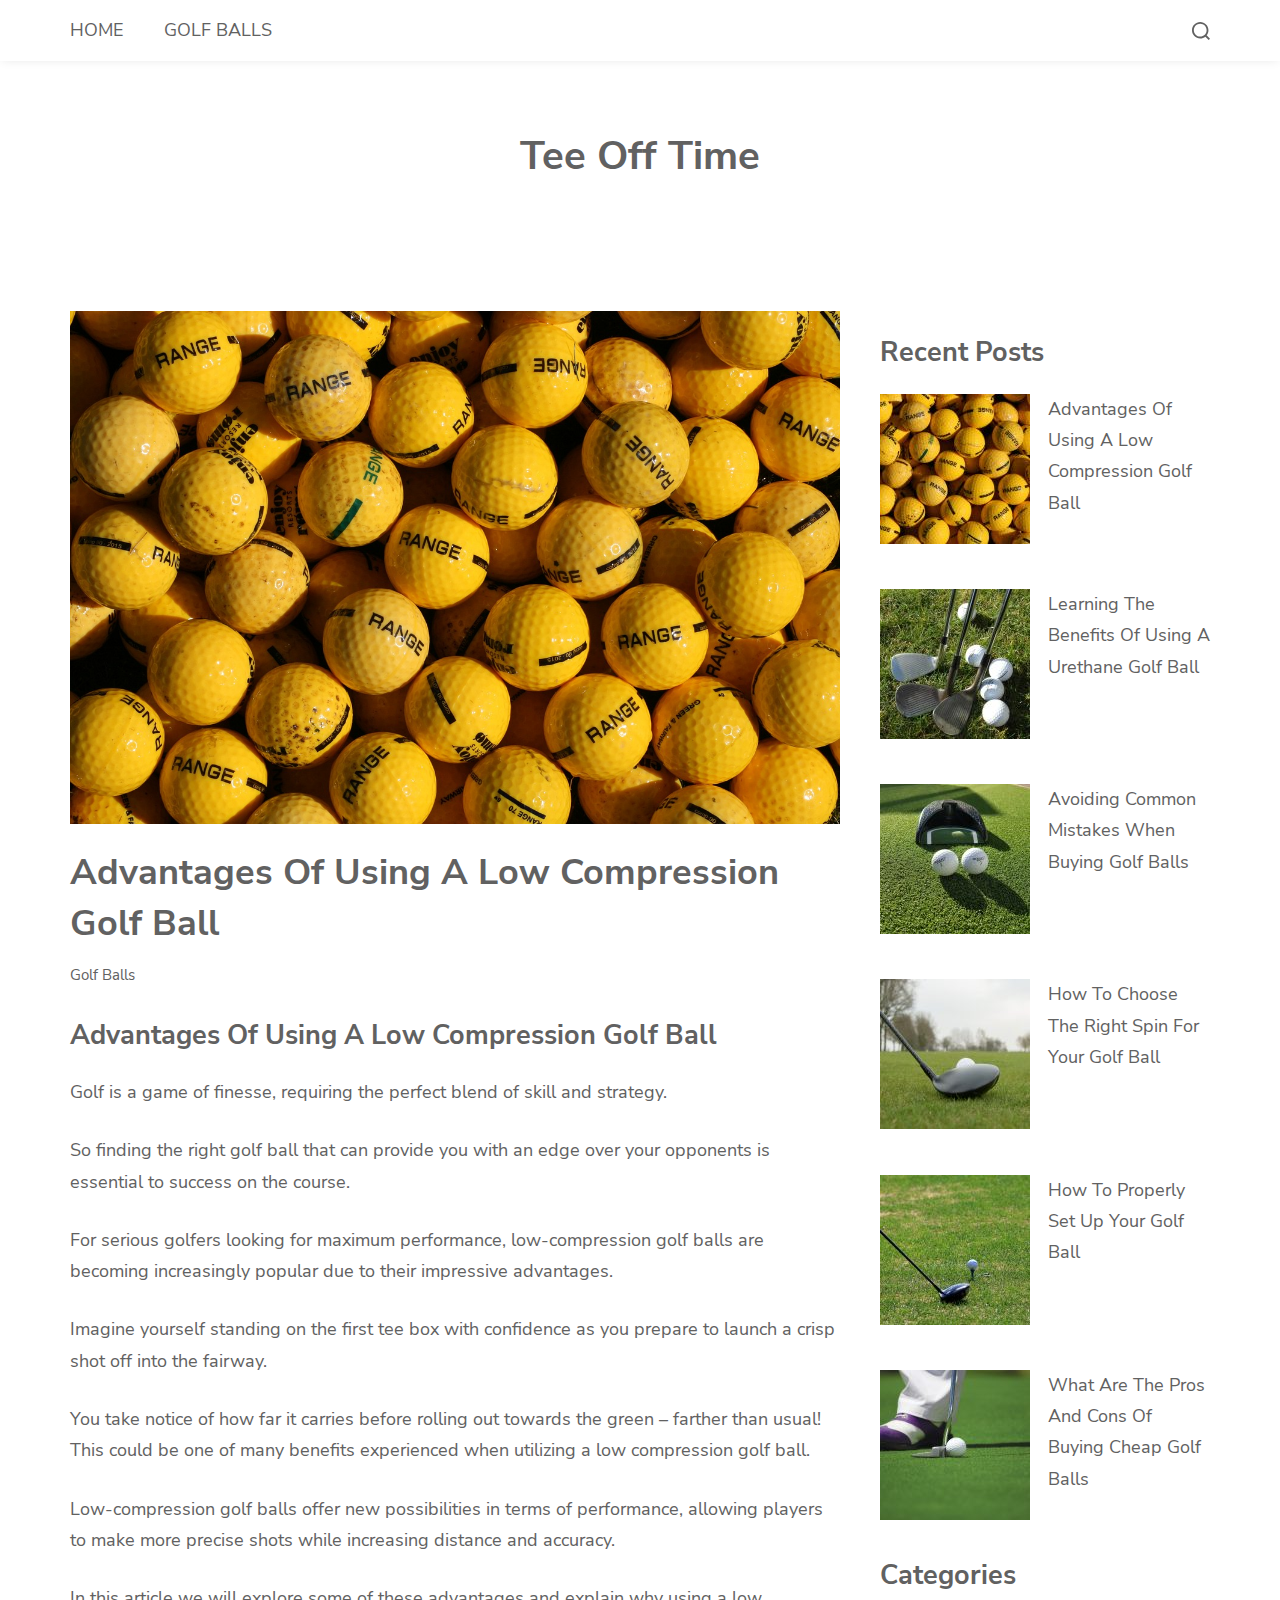
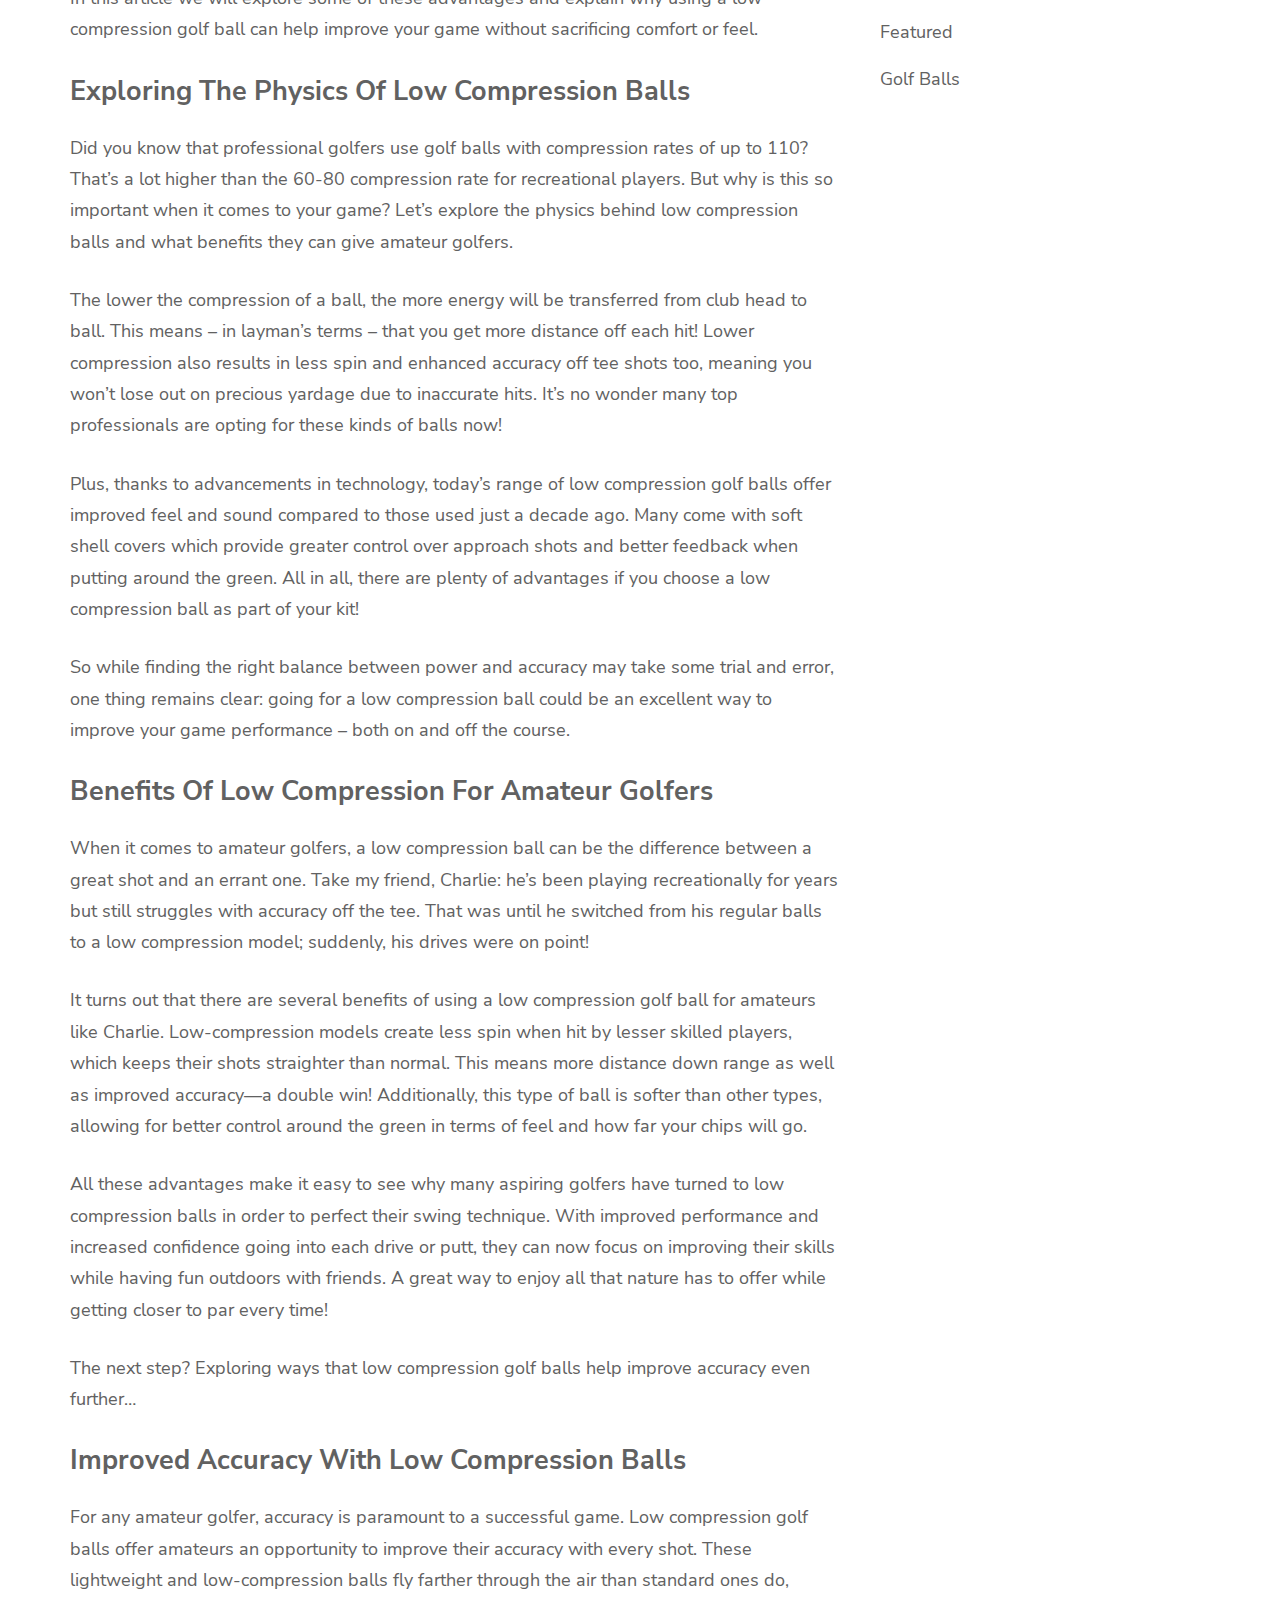
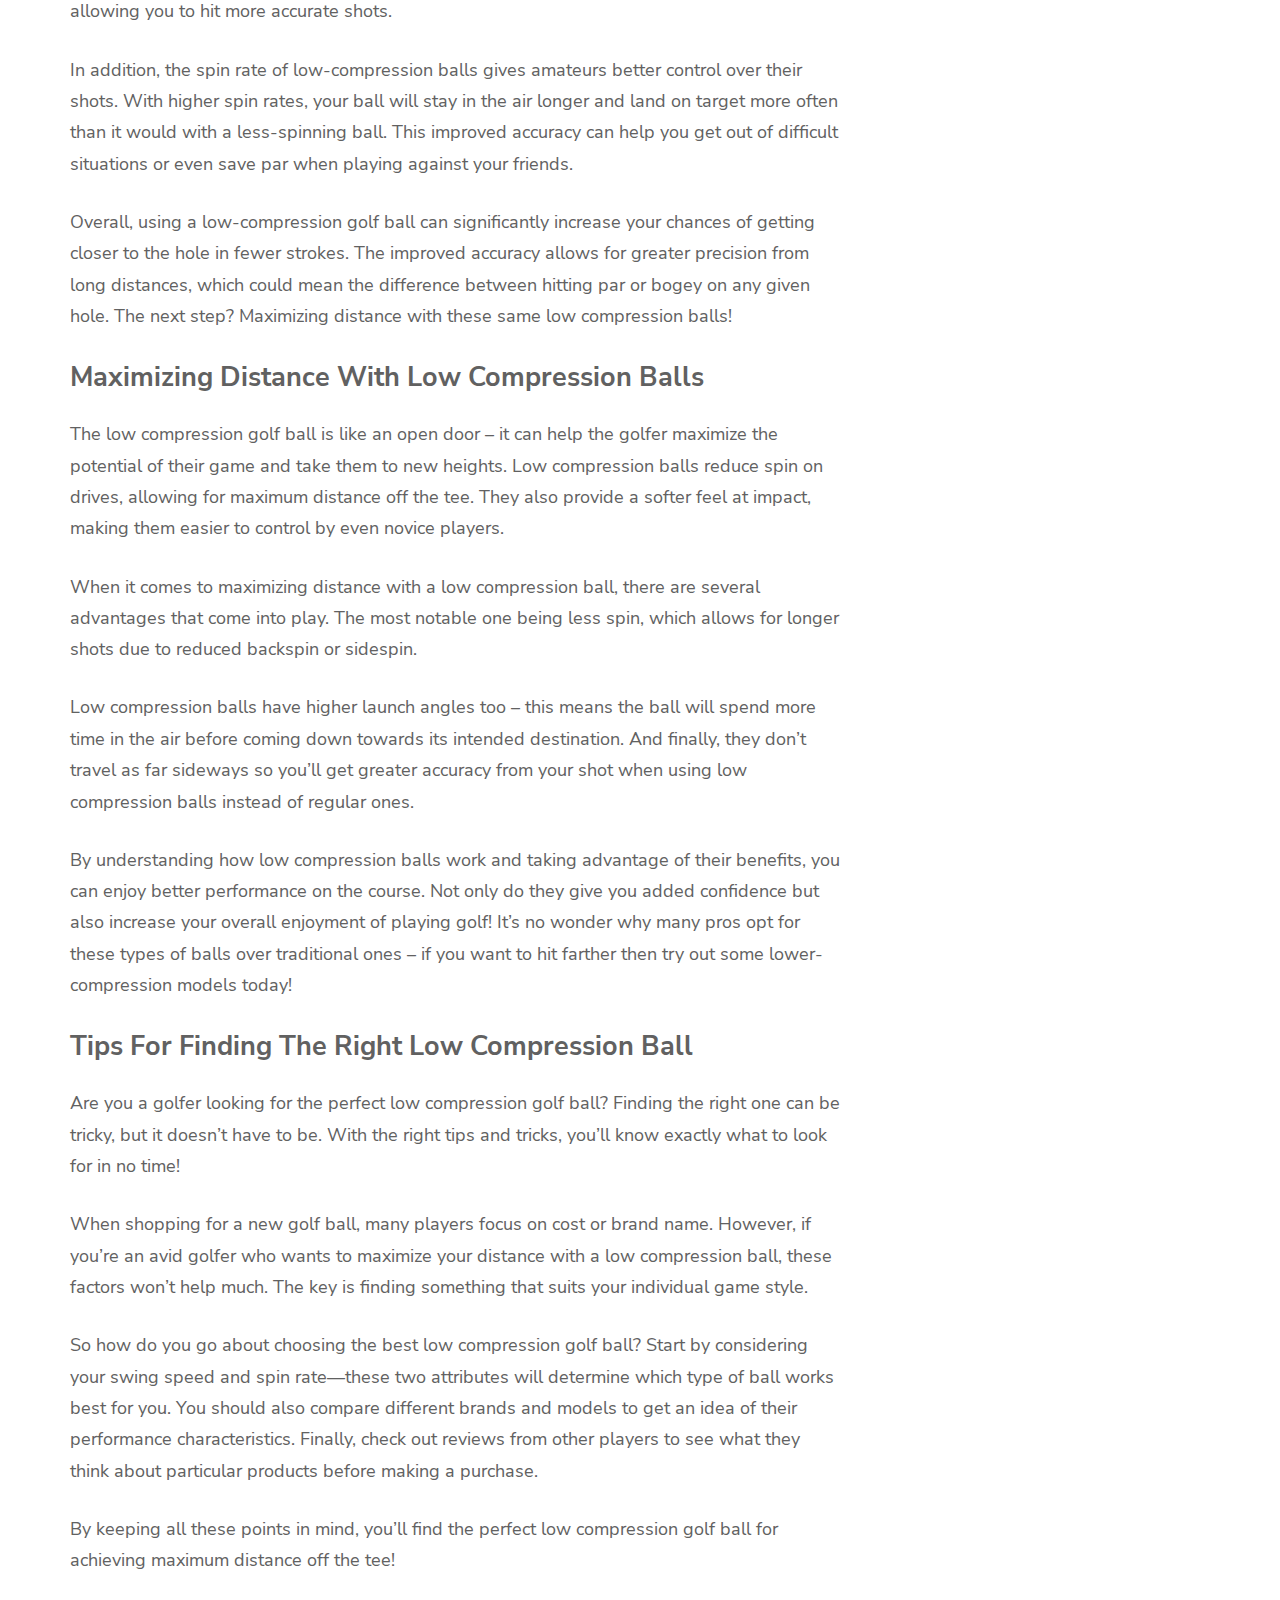
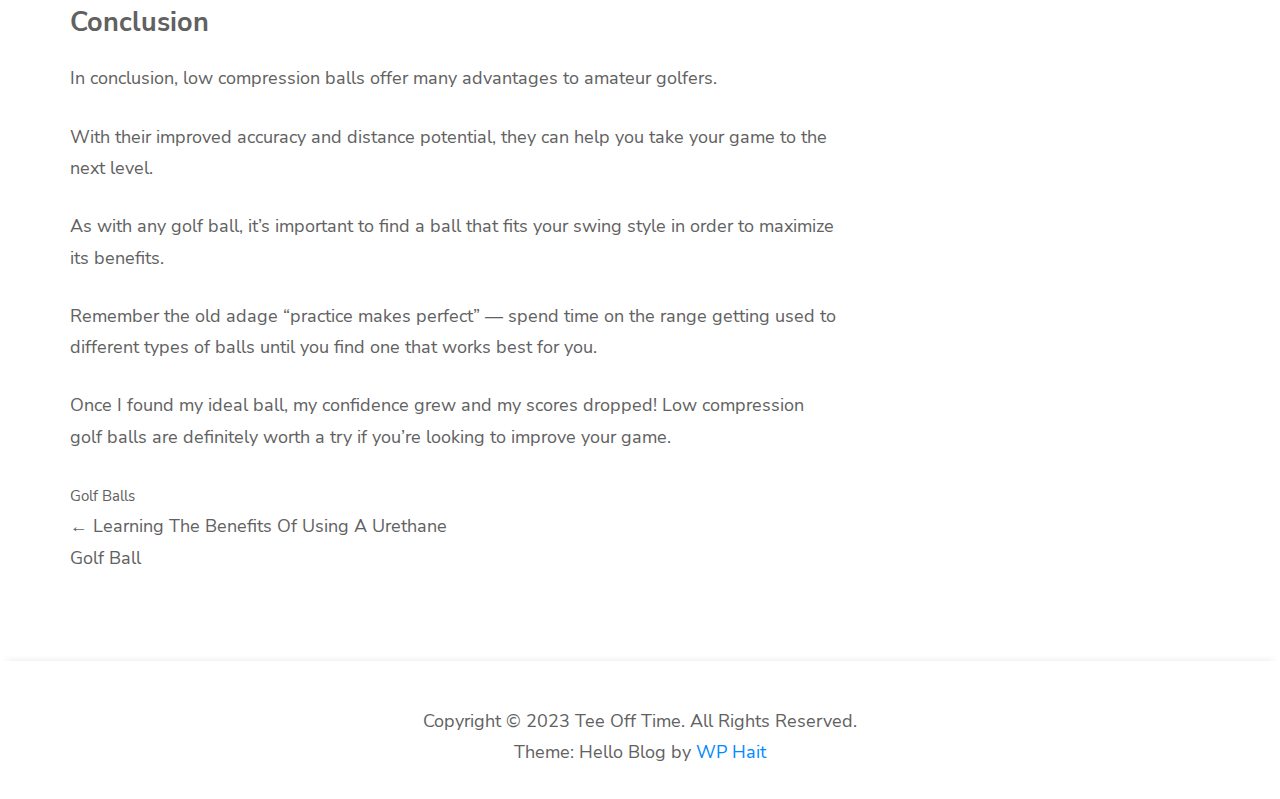
<file: advantages-of-using-a-low-compression-golf-ball/index.htm>
﻿<!doctype html>
<html lang="en-US">
<head>
	<meta charset="UTF-8">
	<meta name="viewport" content="width=device-width, initial-scale=1">
	<!--  -->
	<title>Advantages Of Using A Low Compression Golf Ball &#8211; Tee Off Time</title>
<meta name='robots' content='max-image-preview:large'>
<script>
window._wpemojiSettings = {"baseUrl":"https:\/\/s.w.org\/images\/core\/emoji\/14.0.0\/72x72\/","ext":".png","svgUrl":"https:\/\/s.w.org\/images\/core\/emoji\/14.0.0\/svg\/","svgExt":".svg","source":{"concatemoji":"http:\/\/tee-off-time.local\/wp-includes\/js\/wp-emoji-release.min.js?ver=6.1.1"}};
/*! This file is auto-generated */
!function(e,a,t){var n,r,o,i=a.createElement("canvas"),p=i.getContext&&i.getContext("2d");function s(e,t){var a=String.fromCharCode,e=(p.clearRect(0,0,i.width,i.height),p.fillText(a.apply(this,e),0,0),i.toDataURL());return p.clearRect(0,0,i.width,i.height),p.fillText(a.apply(this,t),0,0),e===i.toDataURL()}function c(e){var t=a.createElement("script");t.src=e,t.defer=t.type="text/javascript",a.getElementsByTagName("head")[0].appendChild(t)}for(o=Array("flag","emoji"),t.supports={everything:!0,everythingExceptFlag:!0},r=0;r<o.length;r++)t.supports[o[r]]=function(e){if(p&&p.fillText)switch(p.textBaseline="top",p.font="600 32px Arial",e){case"flag":return s([127987,65039,8205,9895,65039],[127987,65039,8203,9895,65039])?!1:!s([55356,56826,55356,56819],[55356,56826,8203,55356,56819])&&!s([55356,57332,56128,56423,56128,56418,56128,56421,56128,56430,56128,56423,56128,56447],[55356,57332,8203,56128,56423,8203,56128,56418,8203,56128,56421,8203,56128,56430,8203,56128,56423,8203,56128,56447]);case"emoji":return!s([129777,127995,8205,129778,127999],[129777,127995,8203,129778,127999])}return!1}(o[r]),t.supports.everything=t.supports.everything&&t.supports[o[r]],"flag"!==o[r]&&(t.supports.everythingExceptFlag=t.supports.everythingExceptFlag&&t.supports[o[r]]);t.supports.everythingExceptFlag=t.supports.everythingExceptFlag&&!t.supports.flag,t.DOMReady=!1,t.readyCallback=function(){t.DOMReady=!0},t.supports.everything||(n=function(){t.readyCallback()},a.addEventListener?(a.addEventListener("DOMContentLoaded",n,!1),e.addEventListener("load",n,!1)):(e.attachEvent("onload",n),a.attachEvent("onreadystatechange",function(){"complete"===a.readyState&&t.readyCallback()})),(e=t.source||{}).concatemoji?c(e.concatemoji):e.wpemoji&&e.twemoji&&(c(e.twemoji),c(e.wpemoji)))}(window,document,window._wpemojiSettings);
</script>
<style>
img.wp-smiley,
img.emoji {
	display: inline !important;
	border: none !important;
	box-shadow: none !important;
	height: 1em !important;
	width: 1em !important;
	margin: 0 0.07em !important;
	vertical-align: -0.1em !important;
	background: none !important;
	padding: 0 !important;
}
</style>
	<link rel='stylesheet' id='wp-block-library-css' href='../wp-includes/css/dist/block-library/style.min.css?ver=6.1.1' media='all'>
<style id='wp-block-library-theme-inline-css'>
.wp-block-audio figcaption{color:#555;font-size:13px;text-align:center}.is-dark-theme .wp-block-audio figcaption{color:hsla(0,0%,100%,.65)}.wp-block-audio{margin:0 0 1em}.wp-block-code{border:1px solid #ccc;border-radius:4px;font-family:Menlo,Consolas,monaco,monospace;padding:.8em 1em}.wp-block-embed figcaption{color:#555;font-size:13px;text-align:center}.is-dark-theme .wp-block-embed figcaption{color:hsla(0,0%,100%,.65)}.wp-block-embed{margin:0 0 1em}.blocks-gallery-caption{color:#555;font-size:13px;text-align:center}.is-dark-theme .blocks-gallery-caption{color:hsla(0,0%,100%,.65)}.wp-block-image figcaption{color:#555;font-size:13px;text-align:center}.is-dark-theme .wp-block-image figcaption{color:hsla(0,0%,100%,.65)}.wp-block-image{margin:0 0 1em}.wp-block-pullquote{border-top:4px solid;border-bottom:4px solid;margin-bottom:1.75em;color:currentColor}.wp-block-pullquote__citation,.wp-block-pullquote cite,.wp-block-pullquote footer{color:currentColor;text-transform:uppercase;font-size:.8125em;font-style:normal}.wp-block-quote{border-left:.25em solid;margin:0 0 1.75em;padding-left:1em}.wp-block-quote cite,.wp-block-quote footer{color:currentColor;font-size:.8125em;position:relative;font-style:normal}.wp-block-quote.has-text-align-right{border-left:none;border-right:.25em solid;padding-left:0;padding-right:1em}.wp-block-quote.has-text-align-center{border:none;padding-left:0}.wp-block-quote.is-large,.wp-block-quote.is-style-large,.wp-block-quote.is-style-plain{border:none}.wp-block-search .wp-block-search__label{font-weight:700}.wp-block-search__button{border:1px solid #ccc;padding:.375em .625em}:where(.wp-block-group.has-background){padding:1.25em 2.375em}.wp-block-separator.has-css-opacity{opacity:.4}.wp-block-separator{border:none;border-bottom:2px solid;margin-left:auto;margin-right:auto}.wp-block-separator.has-alpha-channel-opacity{opacity:1}.wp-block-separator:not(.is-style-wide):not(.is-style-dots){width:100px}.wp-block-separator.has-background:not(.is-style-dots){border-bottom:none;height:1px}.wp-block-separator.has-background:not(.is-style-wide):not(.is-style-dots){height:2px}.wp-block-table{margin:"0 0 1em 0"}.wp-block-table thead{border-bottom:3px solid}.wp-block-table tfoot{border-top:3px solid}.wp-block-table td,.wp-block-table th{word-break:normal}.wp-block-table figcaption{color:#555;font-size:13px;text-align:center}.is-dark-theme .wp-block-table figcaption{color:hsla(0,0%,100%,.65)}.wp-block-video figcaption{color:#555;font-size:13px;text-align:center}.is-dark-theme .wp-block-video figcaption{color:hsla(0,0%,100%,.65)}.wp-block-video{margin:0 0 1em}.wp-block-template-part.has-background{padding:1.25em 2.375em;margin-top:0;margin-bottom:0}
</style>
<link rel='stylesheet' id='classic-theme-styles-css' href='../wp-includes/css/classic-themes.min.css?ver=1' media='all'>
<style id='global-styles-inline-css'>
body{--wp--preset--color--black: #000000;--wp--preset--color--cyan-bluish-gray: #abb8c3;--wp--preset--color--white: #ffffff;--wp--preset--color--pale-pink: #f78da7;--wp--preset--color--vivid-red: #cf2e2e;--wp--preset--color--luminous-vivid-orange: #ff6900;--wp--preset--color--luminous-vivid-amber: #fcb900;--wp--preset--color--light-green-cyan: #7bdcb5;--wp--preset--color--vivid-green-cyan: #00d084;--wp--preset--color--pale-cyan-blue: #8ed1fc;--wp--preset--color--vivid-cyan-blue: #0693e3;--wp--preset--color--vivid-purple: #9b51e0;--wp--preset--gradient--vivid-cyan-blue-to-vivid-purple: linear-gradient(135deg,rgba(6,147,227,1) 0%,rgb(155,81,224) 100%);--wp--preset--gradient--light-green-cyan-to-vivid-green-cyan: linear-gradient(135deg,rgb(122,220,180) 0%,rgb(0,208,130) 100%);--wp--preset--gradient--luminous-vivid-amber-to-luminous-vivid-orange: linear-gradient(135deg,rgba(252,185,0,1) 0%,rgba(255,105,0,1) 100%);--wp--preset--gradient--luminous-vivid-orange-to-vivid-red: linear-gradient(135deg,rgba(255,105,0,1) 0%,rgb(207,46,46) 100%);--wp--preset--gradient--very-light-gray-to-cyan-bluish-gray: linear-gradient(135deg,rgb(238,238,238) 0%,rgb(169,184,195) 100%);--wp--preset--gradient--cool-to-warm-spectrum: linear-gradient(135deg,rgb(74,234,220) 0%,rgb(151,120,209) 20%,rgb(207,42,186) 40%,rgb(238,44,130) 60%,rgb(251,105,98) 80%,rgb(254,248,76) 100%);--wp--preset--gradient--blush-light-purple: linear-gradient(135deg,rgb(255,206,236) 0%,rgb(152,150,240) 100%);--wp--preset--gradient--blush-bordeaux: linear-gradient(135deg,rgb(254,205,165) 0%,rgb(254,45,45) 50%,rgb(107,0,62) 100%);--wp--preset--gradient--luminous-dusk: linear-gradient(135deg,rgb(255,203,112) 0%,rgb(199,81,192) 50%,rgb(65,88,208) 100%);--wp--preset--gradient--pale-ocean: linear-gradient(135deg,rgb(255,245,203) 0%,rgb(182,227,212) 50%,rgb(51,167,181) 100%);--wp--preset--gradient--electric-grass: linear-gradient(135deg,rgb(202,248,128) 0%,rgb(113,206,126) 100%);--wp--preset--gradient--midnight: linear-gradient(135deg,rgb(2,3,129) 0%,rgb(40,116,252) 100%);--wp--preset--duotone--dark-grayscale: url('#wp-duotone-dark-grayscale');--wp--preset--duotone--grayscale: url('#wp-duotone-grayscale');--wp--preset--duotone--purple-yellow: url('#wp-duotone-purple-yellow');--wp--preset--duotone--blue-red: url('#wp-duotone-blue-red');--wp--preset--duotone--midnight: url('#wp-duotone-midnight');--wp--preset--duotone--magenta-yellow: url('#wp-duotone-magenta-yellow');--wp--preset--duotone--purple-green: url('#wp-duotone-purple-green');--wp--preset--duotone--blue-orange: url('#wp-duotone-blue-orange');--wp--preset--font-size--small: 13px;--wp--preset--font-size--medium: 20px;--wp--preset--font-size--large: 36px;--wp--preset--font-size--x-large: 42px;--wp--preset--spacing--20: 0.44rem;--wp--preset--spacing--30: 0.67rem;--wp--preset--spacing--40: 1rem;--wp--preset--spacing--50: 1.5rem;--wp--preset--spacing--60: 2.25rem;--wp--preset--spacing--70: 3.38rem;--wp--preset--spacing--80: 5.06rem;}:where(.is-layout-flex){gap: 0.5em;}body .is-layout-flow > .alignleft{float: left;margin-inline-start: 0;margin-inline-end: 2em;}body .is-layout-flow > .alignright{float: right;margin-inline-start: 2em;margin-inline-end: 0;}body .is-layout-flow > .aligncenter{margin-left: auto !important;margin-right: auto !important;}body .is-layout-constrained > .alignleft{float: left;margin-inline-start: 0;margin-inline-end: 2em;}body .is-layout-constrained > .alignright{float: right;margin-inline-start: 2em;margin-inline-end: 0;}body .is-layout-constrained > .aligncenter{margin-left: auto !important;margin-right: auto !important;}body .is-layout-constrained > :where(:not(.alignleft):not(.alignright):not(.alignfull)){max-width: var(--wp--style--global--content-size);margin-left: auto !important;margin-right: auto !important;}body .is-layout-constrained > .alignwide{max-width: var(--wp--style--global--wide-size);}body .is-layout-flex{display: flex;}body .is-layout-flex{flex-wrap: wrap;align-items: center;}body .is-layout-flex > *{margin: 0;}:where(.wp-block-columns.is-layout-flex){gap: 2em;}.has-black-color{color: var(--wp--preset--color--black) !important;}.has-cyan-bluish-gray-color{color: var(--wp--preset--color--cyan-bluish-gray) !important;}.has-white-color{color: var(--wp--preset--color--white) !important;}.has-pale-pink-color{color: var(--wp--preset--color--pale-pink) !important;}.has-vivid-red-color{color: var(--wp--preset--color--vivid-red) !important;}.has-luminous-vivid-orange-color{color: var(--wp--preset--color--luminous-vivid-orange) !important;}.has-luminous-vivid-amber-color{color: var(--wp--preset--color--luminous-vivid-amber) !important;}.has-light-green-cyan-color{color: var(--wp--preset--color--light-green-cyan) !important;}.has-vivid-green-cyan-color{color: var(--wp--preset--color--vivid-green-cyan) !important;}.has-pale-cyan-blue-color{color: var(--wp--preset--color--pale-cyan-blue) !important;}.has-vivid-cyan-blue-color{color: var(--wp--preset--color--vivid-cyan-blue) !important;}.has-vivid-purple-color{color: var(--wp--preset--color--vivid-purple) !important;}.has-black-background-color{background-color: var(--wp--preset--color--black) !important;}.has-cyan-bluish-gray-background-color{background-color: var(--wp--preset--color--cyan-bluish-gray) !important;}.has-white-background-color{background-color: var(--wp--preset--color--white) !important;}.has-pale-pink-background-color{background-color: var(--wp--preset--color--pale-pink) !important;}.has-vivid-red-background-color{background-color: var(--wp--preset--color--vivid-red) !important;}.has-luminous-vivid-orange-background-color{background-color: var(--wp--preset--color--luminous-vivid-orange) !important;}.has-luminous-vivid-amber-background-color{background-color: var(--wp--preset--color--luminous-vivid-amber) !important;}.has-light-green-cyan-background-color{background-color: var(--wp--preset--color--light-green-cyan) !important;}.has-vivid-green-cyan-background-color{background-color: var(--wp--preset--color--vivid-green-cyan) !important;}.has-pale-cyan-blue-background-color{background-color: var(--wp--preset--color--pale-cyan-blue) !important;}.has-vivid-cyan-blue-background-color{background-color: var(--wp--preset--color--vivid-cyan-blue) !important;}.has-vivid-purple-background-color{background-color: var(--wp--preset--color--vivid-purple) !important;}.has-black-border-color{border-color: var(--wp--preset--color--black) !important;}.has-cyan-bluish-gray-border-color{border-color: var(--wp--preset--color--cyan-bluish-gray) !important;}.has-white-border-color{border-color: var(--wp--preset--color--white) !important;}.has-pale-pink-border-color{border-color: var(--wp--preset--color--pale-pink) !important;}.has-vivid-red-border-color{border-color: var(--wp--preset--color--vivid-red) !important;}.has-luminous-vivid-orange-border-color{border-color: var(--wp--preset--color--luminous-vivid-orange) !important;}.has-luminous-vivid-amber-border-color{border-color: var(--wp--preset--color--luminous-vivid-amber) !important;}.has-light-green-cyan-border-color{border-color: var(--wp--preset--color--light-green-cyan) !important;}.has-vivid-green-cyan-border-color{border-color: var(--wp--preset--color--vivid-green-cyan) !important;}.has-pale-cyan-blue-border-color{border-color: var(--wp--preset--color--pale-cyan-blue) !important;}.has-vivid-cyan-blue-border-color{border-color: var(--wp--preset--color--vivid-cyan-blue) !important;}.has-vivid-purple-border-color{border-color: var(--wp--preset--color--vivid-purple) !important;}.has-vivid-cyan-blue-to-vivid-purple-gradient-background{background: var(--wp--preset--gradient--vivid-cyan-blue-to-vivid-purple) !important;}.has-light-green-cyan-to-vivid-green-cyan-gradient-background{background: var(--wp--preset--gradient--light-green-cyan-to-vivid-green-cyan) !important;}.has-luminous-vivid-amber-to-luminous-vivid-orange-gradient-background{background: var(--wp--preset--gradient--luminous-vivid-amber-to-luminous-vivid-orange) !important;}.has-luminous-vivid-orange-to-vivid-red-gradient-background{background: var(--wp--preset--gradient--luminous-vivid-orange-to-vivid-red) !important;}.has-very-light-gray-to-cyan-bluish-gray-gradient-background{background: var(--wp--preset--gradient--very-light-gray-to-cyan-bluish-gray) !important;}.has-cool-to-warm-spectrum-gradient-background{background: var(--wp--preset--gradient--cool-to-warm-spectrum) !important;}.has-blush-light-purple-gradient-background{background: var(--wp--preset--gradient--blush-light-purple) !important;}.has-blush-bordeaux-gradient-background{background: var(--wp--preset--gradient--blush-bordeaux) !important;}.has-luminous-dusk-gradient-background{background: var(--wp--preset--gradient--luminous-dusk) !important;}.has-pale-ocean-gradient-background{background: var(--wp--preset--gradient--pale-ocean) !important;}.has-electric-grass-gradient-background{background: var(--wp--preset--gradient--electric-grass) !important;}.has-midnight-gradient-background{background: var(--wp--preset--gradient--midnight) !important;}.has-small-font-size{font-size: var(--wp--preset--font-size--small) !important;}.has-medium-font-size{font-size: var(--wp--preset--font-size--medium) !important;}.has-large-font-size{font-size: var(--wp--preset--font-size--large) !important;}.has-x-large-font-size{font-size: var(--wp--preset--font-size--x-large) !important;}
.wp-block-navigation a:where(:not(.wp-element-button)){color: inherit;}
:where(.wp-block-columns.is-layout-flex){gap: 2em;}
.wp-block-pullquote{font-size: 1.5em;line-height: 1.6;}
</style>
<link rel='stylesheet' id='hello-blog-google-fonts-css' href='../wp-content/fonts/7464127821baa4c532ebeb5ea42181a1.css?ver=1.0.4' media='all'>
<link rel='stylesheet' id='hello-blog-style-css' href='../wp-content/themes/hello-blog/style.css?ver=1.0.4' media='all'>
<style id='hello-blog-style-inline-css'>
.site-branding img { max-height: 50px; }
</style>
<meta name="generator" content="WordPress 6.1.1">
<link rel="canonical" href="index.htm">
<link rel='shortlink' href='index.htm?p=25'>
</head>

<body class="post-template-default single single-post postid-25 single-format-standard wp-embed-responsive global-layout-list">
<svg xmlns="http://www.w3.org/2000/svg" viewbox="0 0 0 0" width="0" height="0" focusable="false" role="none" style="visibility: hidden; position: absolute; left: -9999px; overflow: hidden;"><defs><filter id="wp-duotone-dark-grayscale"><fecolormatrix color-interpolation-filters="sRGB" type="matrix" values=" .299 .587 .114 0 0 .299 .587 .114 0 0 .299 .587 .114 0 0 .299 .587 .114 0 0 "></fecolormatrix><fecomponenttransfer color-interpolation-filters="sRGB"><fefuncr type="table" tablevalues="0 0.49803921568627"></fefuncr><fefuncg type="table" tablevalues="0 0.49803921568627"></fefuncg><fefuncb type="table" tablevalues="0 0.49803921568627"></fefuncb><fefunca type="table" tablevalues="1 1"></fefunca></fecomponenttransfer><fecomposite in2="SourceGraphic" operator="in"></fecomposite></filter></defs></svg><svg xmlns="http://www.w3.org/2000/svg" viewbox="0 0 0 0" width="0" height="0" focusable="false" role="none" style="visibility: hidden; position: absolute; left: -9999px; overflow: hidden;"><defs><filter id="wp-duotone-grayscale"><fecolormatrix color-interpolation-filters="sRGB" type="matrix" values=" .299 .587 .114 0 0 .299 .587 .114 0 0 .299 .587 .114 0 0 .299 .587 .114 0 0 "></fecolormatrix><fecomponenttransfer color-interpolation-filters="sRGB"><fefuncr type="table" tablevalues="0 1"></fefuncr><fefuncg type="table" tablevalues="0 1"></fefuncg><fefuncb type="table" tablevalues="0 1"></fefuncb><fefunca type="table" tablevalues="1 1"></fefunca></fecomponenttransfer><fecomposite in2="SourceGraphic" operator="in"></fecomposite></filter></defs></svg><svg xmlns="http://www.w3.org/2000/svg" viewbox="0 0 0 0" width="0" height="0" focusable="false" role="none" style="visibility: hidden; position: absolute; left: -9999px; overflow: hidden;"><defs><filter id="wp-duotone-purple-yellow"><fecolormatrix color-interpolation-filters="sRGB" type="matrix" values=" .299 .587 .114 0 0 .299 .587 .114 0 0 .299 .587 .114 0 0 .299 .587 .114 0 0 "></fecolormatrix><fecomponenttransfer color-interpolation-filters="sRGB"><fefuncr type="table" tablevalues="0.54901960784314 0.98823529411765"></fefuncr><fefuncg type="table" tablevalues="0 1"></fefuncg><fefuncb type="table" tablevalues="0.71764705882353 0.25490196078431"></fefuncb><fefunca type="table" tablevalues="1 1"></fefunca></fecomponenttransfer><fecomposite in2="SourceGraphic" operator="in"></fecomposite></filter></defs></svg><svg xmlns="http://www.w3.org/2000/svg" viewbox="0 0 0 0" width="0" height="0" focusable="false" role="none" style="visibility: hidden; position: absolute; left: -9999px; overflow: hidden;"><defs><filter id="wp-duotone-blue-red"><fecolormatrix color-interpolation-filters="sRGB" type="matrix" values=" .299 .587 .114 0 0 .299 .587 .114 0 0 .299 .587 .114 0 0 .299 .587 .114 0 0 "></fecolormatrix><fecomponenttransfer color-interpolation-filters="sRGB"><fefuncr type="table" tablevalues="0 1"></fefuncr><fefuncg type="table" tablevalues="0 0.27843137254902"></fefuncg><fefuncb type="table" tablevalues="0.5921568627451 0.27843137254902"></fefuncb><fefunca type="table" tablevalues="1 1"></fefunca></fecomponenttransfer><fecomposite in2="SourceGraphic" operator="in"></fecomposite></filter></defs></svg><svg xmlns="http://www.w3.org/2000/svg" viewbox="0 0 0 0" width="0" height="0" focusable="false" role="none" style="visibility: hidden; position: absolute; left: -9999px; overflow: hidden;"><defs><filter id="wp-duotone-midnight"><fecolormatrix color-interpolation-filters="sRGB" type="matrix" values=" .299 .587 .114 0 0 .299 .587 .114 0 0 .299 .587 .114 0 0 .299 .587 .114 0 0 "></fecolormatrix><fecomponenttransfer color-interpolation-filters="sRGB"><fefuncr type="table" tablevalues="0 0"></fefuncr><fefuncg type="table" tablevalues="0 0.64705882352941"></fefuncg><fefuncb type="table" tablevalues="0 1"></fefuncb><fefunca type="table" tablevalues="1 1"></fefunca></fecomponenttransfer><fecomposite in2="SourceGraphic" operator="in"></fecomposite></filter></defs></svg><svg xmlns="http://www.w3.org/2000/svg" viewbox="0 0 0 0" width="0" height="0" focusable="false" role="none" style="visibility: hidden; position: absolute; left: -9999px; overflow: hidden;"><defs><filter id="wp-duotone-magenta-yellow"><fecolormatrix color-interpolation-filters="sRGB" type="matrix" values=" .299 .587 .114 0 0 .299 .587 .114 0 0 .299 .587 .114 0 0 .299 .587 .114 0 0 "></fecolormatrix><fecomponenttransfer color-interpolation-filters="sRGB"><fefuncr type="table" tablevalues="0.78039215686275 1"></fefuncr><fefuncg type="table" tablevalues="0 0.94901960784314"></fefuncg><fefuncb type="table" tablevalues="0.35294117647059 0.47058823529412"></fefuncb><fefunca type="table" tablevalues="1 1"></fefunca></fecomponenttransfer><fecomposite in2="SourceGraphic" operator="in"></fecomposite></filter></defs></svg><svg xmlns="http://www.w3.org/2000/svg" viewbox="0 0 0 0" width="0" height="0" focusable="false" role="none" style="visibility: hidden; position: absolute; left: -9999px; overflow: hidden;"><defs><filter id="wp-duotone-purple-green"><fecolormatrix color-interpolation-filters="sRGB" type="matrix" values=" .299 .587 .114 0 0 .299 .587 .114 0 0 .299 .587 .114 0 0 .299 .587 .114 0 0 "></fecolormatrix><fecomponenttransfer color-interpolation-filters="sRGB"><fefuncr type="table" tablevalues="0.65098039215686 0.40392156862745"></fefuncr><fefuncg type="table" tablevalues="0 1"></fefuncg><fefuncb type="table" tablevalues="0.44705882352941 0.4"></fefuncb><fefunca type="table" tablevalues="1 1"></fefunca></fecomponenttransfer><fecomposite in2="SourceGraphic" operator="in"></fecomposite></filter></defs></svg><svg xmlns="http://www.w3.org/2000/svg" viewbox="0 0 0 0" width="0" height="0" focusable="false" role="none" style="visibility: hidden; position: absolute; left: -9999px; overflow: hidden;"><defs><filter id="wp-duotone-blue-orange"><fecolormatrix color-interpolation-filters="sRGB" type="matrix" values=" .299 .587 .114 0 0 .299 .587 .114 0 0 .299 .587 .114 0 0 .299 .587 .114 0 0 "></fecolormatrix><fecomponenttransfer color-interpolation-filters="sRGB"><fefuncr type="table" tablevalues="0.098039215686275 1"></fefuncr><fefuncg type="table" tablevalues="0 0.66274509803922"></fefuncg><fefuncb type="table" tablevalues="0.84705882352941 0.41960784313725"></fefuncb><fefunca type="table" tablevalues="1 1"></fefunca></fecomponenttransfer><fecomposite in2="SourceGraphic" operator="in"></fecomposite></filter></defs></svg>
<div id="page" class="site">
	<a class="skip-link screen-reader-text" href="#primary">Skip to content</a>

	
	<header id="masthead" class="site-header">
	<div class="main-navigation-wrap">
		<div class="container">
			<div class="main-navigation-inner">
				<div class="main-navigation-left">
					<button class="menu-toggle" aria-controls="primary-menu" aria-expanded="false"><span class="menu-bar"></span><span class="menu-bar"></span><span class="menu-bar"></span></button>
					<nav id="site-navigation" class="main-navigation">
						<div class="main-nav"><ul id="primary-menu" class="menu"><li id="menu-item-37" class="menu-item menu-item-type-custom menu-item-object-custom menu-item-37"><a href="../index.htm">HOME</a></li>
<li id="menu-item-38" class="menu-item menu-item-type-taxonomy menu-item-object-category current-post-ancestor current-menu-parent current-post-parent menu-item-38"><a href="../category/golf-balls/index.htm">GOLF BALLS</a></li>
</ul></div>					</nav><!-- #site-navigation -->
				</div><!-- .main-navigation-left -->
				<div class="search-wrap">
					<a href="javascript:void(0);" class="search-icon">
						<svg class="svg-icon" aria-hidden="true" role="img" focusable="false" xmlns="http://www.w3.org/2000/svg" width="23" height="23" viewbox="0 0 23 23"><path d="M38.710696,48.0601792 L43,52.3494831 L41.3494831,54 L37.0601792,49.710696 C35.2632422,51.1481185 32.9839107,52.0076499 30.5038249,52.0076499 C24.7027226,52.0076499 20,47.3049272 20,41.5038249 C20,35.7027226 24.7027226,31 30.5038249,31 C36.3049272,31 41.0076499,35.7027226 41.0076499,41.5038249 C41.0076499,43.9839107 40.1481185,46.2632422 38.710696,48.0601792 Z M36.3875844,47.1716785 C37.8030221,45.7026647 38.6734666,43.7048964 38.6734666,41.5038249 C38.6734666,36.9918565 35.0157934,33.3341833 30.5038249,33.3341833 C25.9918565,33.3341833 22.3341833,36.9918565 22.3341833,41.5038249 C22.3341833,46.0157934 25.9918565,49.6734666 30.5038249,49.6734666 C32.7048964,49.6734666 34.7026647,48.8030221 36.1716785,47.3875844 C36.2023931,47.347638 36.2360451,47.3092237 36.2726343,47.2726343 C36.3092237,47.2360451 36.347638,47.2023931 36.3875844,47.1716785 Z" transform="translate(-20 -31)"></path></svg>						<svg class="svg-icon" aria-hidden="true" role="img" focusable="false" xmlns="http://www.w3.org/2000/svg" width="16" height="16" viewbox="0 0 16 16"><polygon fill="" fill-rule="evenodd" points="6.852 7.649 .399 1.195 1.445 .149 7.899 6.602 14.352 .149 15.399 1.195 8.945 7.649 15.399 14.102 14.352 15.149 7.899 8.695 1.445 15.149 .399 14.102"></polygon></svg>					</a>
				</div>
			</div><!-- .main-navigation-inner -->
		</div>
		<div class="search-form-wrap">
				<form role="search" method="get" class="search-form" action="http://tee-off-time.local/">
				<label>
					<span class="screen-reader-text">Search for:</span>
					<input type="search" class="search-field" placeholder="Search &hellip;" value="" name="s">
				</label>
				<input type="submit" class="search-submit" value="Search">
			</form>		</div>
	</div><!-- .main-navigation-wrap -->

	<div class="site-branding">
		<div class="container">
			<div class="site-branding-inner">
				
				<div class="site-title-tagline">
												<p class="site-title"><a href="../index.htm" rel="home">Tee Off Time</a></p>
											</div><!-- .site-title-tagline -->
			</div><!-- .site-branding-inner -->
		</div><!-- .container -->
	</div><!-- .site-branding -->
</header><!-- #masthead -->

	
	
	<div id="content" class="site-content">
		<div class="container">
			<div class="inner-wrapper">

	<main id="primary" class="site-main">

		
<article id="post-25" class="post-25 post type-post status-publish format-standard has-post-thumbnail hentry category-golf-balls">

	<div class="post-content">
		
		<div class="post-thumbnail">
			<img width="1280" height="853" src="../wp-content/uploads/2023/02/Advantages_of_Using_a_Low_Compression_Golf_Ball.jpg" class="attachment-post-thumbnail size-post-thumbnail wp-post-image" alt="Advantages Of Using A Low Compression Golf Ball" decoding="async" srcset="../wp-content/uploads/2023/02/Advantages_of_Using_a_Low_Compression_Golf_Ball.jpg 1280w, ../wp-content/uploads/2023/02/Advantages_of_Using_a_Low_Compression_Golf_Ball-300x200.jpg 300w, ../wp-content/uploads/2023/02/Advantages_of_Using_a_Low_Compression_Golf_Ball-1024x682.jpg 1024w, ../wp-content/uploads/2023/02/Advantages_of_Using_a_Low_Compression_Golf_Ball-768x512.jpg 768w, ../wp-content/uploads/2023/02/Advantages_of_Using_a_Low_Compression_Golf_Ball-730x486.jpg 730w" sizes="(max-width: 1280px) 100vw, 1280px">		</div><!-- .post-thumbnail -->

	
		<header class="entry-header">
			<h1 class="entry-title">Advantages Of Using A Low Compression Golf Ball</h1>
							<div class="entry-meta">
					<span class="cat-links"><a href="../category/golf-balls/index.htm" rel="category tag">Golf Balls</a></span>				</div><!-- .entry-meta -->
			
		</header><!-- .entry-header -->

					<div class="entry-content">
				
<h2>Advantages Of Using A Low Compression Golf Ball</h2>



<p>Golf is a game of finesse, requiring the perfect blend of skill and strategy. </p>



<p>So finding the right golf ball that can provide you with an edge over your opponents is essential to success on the course. </p>



<p>For serious golfers looking for maximum performance, low-compression golf balls are becoming increasingly popular due to their impressive advantages.</p>



<p>Imagine yourself standing on the first tee box with confidence as you prepare to launch a crisp shot off into the fairway. </p>



<p>You take notice of how far it carries before rolling out towards the green &#8211; farther than usual! This could be one of many benefits experienced when utilizing a low compression golf ball.</p>



<p>Low-compression golf balls offer new possibilities in terms of performance, allowing players to make more precise shots while increasing distance and accuracy. </p>



<p>In this article we will explore some of these advantages and explain why using a low compression golf ball can help improve your game without sacrificing comfort or feel.</p>



<h2>Exploring The Physics Of Low Compression Balls</h2>



<p>Did you know that professional golfers use golf balls with compression rates of up to 110? That’s a lot higher than the 60-80 compression rate for recreational players. But why is this so important when it comes to your game? Let’s explore the physics behind low compression balls and what benefits they can give amateur golfers.</p>



<p>The lower the compression of a ball, the more energy will be transferred from club head to ball. This means – in layman’s terms – that you get more distance off each hit! Lower compression also results in less spin and enhanced accuracy off tee shots too, meaning you won&#8217;t lose out on precious yardage due to inaccurate hits. It&#8217;s no wonder many top professionals are opting for these kinds of balls now!</p>



<p>Plus, thanks to advancements in technology, today’s range of low compression golf balls offer improved feel and sound compared to those used just a decade ago. Many come with soft shell covers which provide greater control over approach shots and better feedback when putting around the green. All in all, there are plenty of advantages if you choose a low compression ball as part of your kit!</p>



<p>So while finding the right balance between power and accuracy may take some trial and error, one thing remains clear: going for a low compression ball could be an excellent way to improve your game performance &#8211; both on and off the course.</p>



<h2>Benefits Of Low Compression For Amateur Golfers</h2>



<p>When it comes to amateur golfers, a low compression ball can be the difference between a great shot and an errant one. Take my friend, Charlie: he&#8217;s been playing recreationally for years but still struggles with accuracy off the tee. That was until he switched from his regular balls to a low compression model; suddenly, his drives were on point!</p>



<p>It turns out that there are several benefits of using a low compression golf ball for amateurs like Charlie. Low-compression models create less spin when hit by lesser skilled players, which keeps their shots straighter than normal. This means more distance down range as well as improved accuracy—a double win! Additionally, this type of ball is softer than other types, allowing for better control around the green in terms of feel and how far your chips will go.</p>



<p>All these advantages make it easy to see why many aspiring golfers have turned to low compression balls in order to perfect their swing technique. With improved performance and increased confidence going into each drive or putt, they can now focus on improving their skills while having fun outdoors with friends. A great way to enjoy all that nature has to offer while getting closer to par every time!</p>



<p>The next step? Exploring ways that low compression golf balls help improve accuracy even further…</p>



<h2>Improved Accuracy With Low Compression Balls</h2>



<p>For any amateur golfer, accuracy is paramount to a successful game. Low compression golf balls offer amateurs an opportunity to improve their accuracy with every shot. These lightweight and low-compression balls fly farther through the air than standard ones do, allowing you to hit more accurate shots.</p>



<p>In addition, the spin rate of low-compression balls gives amateurs better control over their shots. With higher spin rates, your ball will stay in the air longer and land on target more often than it would with a less-spinning ball. This improved accuracy can help you get out of difficult situations or even save par when playing against your friends.</p>



<p>Overall, using a low-compression golf ball can significantly increase your chances of getting closer to the hole in fewer strokes. The improved accuracy allows for greater precision from long distances, which could mean the difference between hitting par or bogey on any given hole. The next step? Maximizing distance with these same low compression balls!</p>



<h2>Maximizing Distance With Low Compression Balls</h2>



<p>The low compression golf ball is like an open door &#8211; it can help the golfer maximize the potential of their game and take them to new heights. Low compression balls reduce spin on drives, allowing for maximum distance off the tee. They also provide a softer feel at impact, making them easier to control by even novice players.</p>



<p>When it comes to maximizing distance with a low compression ball, there are several advantages that come into play. The most notable one being less spin, which allows for longer shots due to reduced backspin or sidespin. </p>



<p>Low compression balls have higher launch angles too &#8211; this means the ball will spend more time in the air before coming down towards its intended destination. And finally, they don&#8217;t travel as far sideways so you&#8217;ll get greater accuracy from your shot when using low compression balls instead of regular ones.</p>



<p>By understanding how low compression balls work and taking advantage of their benefits, you can enjoy better performance on the course. Not only do they give you added confidence but also increase your overall enjoyment of playing golf! It&#8217;s no wonder why many pros opt for these types of balls over traditional ones &#8211; if you want to hit farther then try out some lower-compression models today!</p>



<h2>Tips For Finding The Right Low Compression Ball</h2>



<p>Are you a golfer looking for the perfect low compression golf ball? Finding the right one can be tricky, but it doesn&#8217;t have to be. With the right tips and tricks, you&#8217;ll know exactly what to look for in no time!</p>



<p>When shopping for a new golf ball, many players focus on cost or brand name. However, if you&#8217;re an avid golfer who wants to maximize your distance with a low compression ball, these factors won&#8217;t help much. The key is finding something that suits your individual game style.</p>



<p>So how do you go about choosing the best low compression golf ball? Start by considering your swing speed and spin rate—these two attributes will determine which type of ball works best for you. You should also compare different brands and models to get an idea of their performance characteristics. Finally, check out reviews from other players to see what they think about particular products before making a purchase.</p>



<p>By keeping all these points in mind, you’ll find the perfect low compression golf ball for achieving maximum distance off the tee!</p>



<h2>Conclusion</h2>



<p>In conclusion, low compression balls offer many advantages to amateur golfers. </p>



<p>With their improved accuracy and distance potential, they can help you take your game to the next level. </p>



<p>As with any golf ball, it’s important to find a ball that fits your swing style in order to maximize its benefits. </p>



<p>Remember the old adage “practice makes perfect” — spend time on the range getting used to different types of balls until you find one that works best for you. </p>



<p>Once I found my ideal ball, my confidence grew and my scores dropped! Low compression golf balls are definitely worth a try if you&#8217;re looking to improve your game.</p>
			</div><!-- .entry-content -->

		
					
						<footer class="entry-footer">
				<span class="cat-links"><a href="../category/golf-balls/index.htm" rel="category tag">Golf Balls</a></span>			</footer><!-- .entry-footer -->
		
			</div>
</article><!-- #post-25 -->

	<nav class="navigation post-navigation" aria-label="Posts">
		<h2 class="screen-reader-text">Post navigation</h2>
		<div class="nav-links"><div class="nav-previous"><a href="../learning-the-benefits-of-using-a-urethane-golf-ball/index.htm" rel="prev"><span class="nav-arrow">&larr;</span> <span class="nav-subtitle">Learning The Benefits Of Using A Urethane Golf Ball</span></a></div></div>
	</nav>
	</main><!-- #primary -->


<div id="secondary" class="site-sidebar">
	<aside id="block-3" class="widget widget_block">
<div class="is-layout-flow wp-block-group"><div class="wp-block-group__inner-container">
<h2>Recent Posts</h2>


<ul class="wp-block-latest-posts__list wp-block-latest-posts"><li><div class="wp-block-latest-posts__featured-image alignleft"><a href="index.htm" aria-label="Advantages Of Using A Low Compression Golf Ball"><img width="150" height="150" src="../wp-content/uploads/2023/02/Advantages_of_Using_a_Low_Compression_Golf_Ball-150x150.jpg" class="attachment-thumbnail size-thumbnail wp-post-image" alt="Advantages Of Using A Low Compression Golf Ball" decoding="async" loading="lazy" style=""></a></div><a class="wp-block-latest-posts__post-title" href="index.htm">Advantages Of Using A Low Compression Golf Ball</a></li>
<li><div class="wp-block-latest-posts__featured-image alignleft"><a href="../learning-the-benefits-of-using-a-urethane-golf-ball/index.htm" aria-label="Learning The Benefits Of Using A Urethane Golf Ball"><img width="150" height="150" src="../wp-content/uploads/2023/02/Benefits_of_Using_a_Urethane_Golf_Ball-150x150.jpg" class="attachment-thumbnail size-thumbnail wp-post-image" alt="Learning The Benefits Of Using A Urethane Golf Ball" decoding="async" loading="lazy" style=""></a></div><a class="wp-block-latest-posts__post-title" href="../learning-the-benefits-of-using-a-urethane-golf-ball/index.htm">Learning The Benefits Of Using A Urethane Golf Ball</a></li>
<li><div class="wp-block-latest-posts__featured-image alignleft"><a href="../avoiding-common-mistakes-when-buying-golf-balls/index.htm" aria-label="Avoiding Common Mistakes When Buying Golf Balls"><img width="150" height="150" src="../wp-content/uploads/2023/02/Common_Mistakes_When_Buying_Golf_Balls-150x150.jpg" class="attachment-thumbnail size-thumbnail wp-post-image" alt="Avoiding Common Mistakes When Buying Golf Balls" decoding="async" loading="lazy" style=""></a></div><a class="wp-block-latest-posts__post-title" href="../avoiding-common-mistakes-when-buying-golf-balls/index.htm">Avoiding Common Mistakes When Buying Golf Balls</a></li>
<li><div class="wp-block-latest-posts__featured-image alignleft"><a href="../how-to-choose-the-right-spin-for-your-golf-ball/index.htm" aria-label="How To Choose The Right Spin For Your Golf Ball"><img width="150" height="150" src="../wp-content/uploads/2023/02/How_to_Choose_the_Right_Spin_for_Your_Golf_Ball-150x150.jpg" class="attachment-thumbnail size-thumbnail wp-post-image" alt="How To Choose The Right Spin For Your Golf Ball" decoding="async" loading="lazy" style=""></a></div><a class="wp-block-latest-posts__post-title" href="../how-to-choose-the-right-spin-for-your-golf-ball/index.htm">How To Choose The Right Spin For Your Golf Ball</a></li>
<li><div class="wp-block-latest-posts__featured-image alignleft"><a href="../how-to-properly-set-up-your-golf-ball/index.htm" aria-label="How To Properly Set Up Your Golf Ball"><img width="150" height="150" src="../wp-content/uploads/2023/02/How_to_Properly_Set_Up_Your_Golf_Ball-150x150.jpg" class="attachment-thumbnail size-thumbnail wp-post-image" alt="How To Properly Set Up Your Golf Ball" decoding="async" loading="lazy" style=""></a></div><a class="wp-block-latest-posts__post-title" href="../how-to-properly-set-up-your-golf-ball/index.htm">How To Properly Set Up Your Golf Ball</a></li>
<li><div class="wp-block-latest-posts__featured-image alignleft"><a href="../what-are-the-pros-and-cons-of-buying-cheap-golf-balls/index.htm" aria-label="What Are The Pros And Cons Of Buying Cheap Golf Balls"><img width="150" height="150" src="../wp-content/uploads/2023/02/Pros_and_Cons_of_Buying_Cheap_Golf_Balls-150x150.jpg" class="attachment-thumbnail size-thumbnail wp-post-image" alt="What Are The Pros And Cons Of Buying Cheap Golf Balls" decoding="async" loading="lazy" style=""></a></div><a class="wp-block-latest-posts__post-title" href="../what-are-the-pros-and-cons-of-buying-cheap-golf-balls/index.htm">What Are The Pros And Cons Of Buying Cheap Golf Balls</a></li>
</ul></div></div>
</aside><aside id="block-6" class="widget widget_block">
<div class="is-layout-flow wp-block-group"><div class="wp-block-group__inner-container">
<h2>Categories</h2>


<ul class="wp-block-categories-list wp-block-categories">	<li class="cat-item cat-item-5"><a href="../category/teatured/index.htm">Featured</a>
</li>
	<li class="cat-item cat-item-2"><a href="../category/golf-balls/index.htm">Golf Balls</a>
</li>
</ul></div></div>
</aside></div><!-- #secondary -->
			</div><!-- .inner-wrapper -->
		</div><!-- .container -->
	</div><!-- #content -->

	
	
	<footer id="colophon" class="site-footer">
	<div class="container">
		<div class="site-footer-inner">

			
			
							<div class="site-info">
					<div class="copyright">Copyright &copy; 2023 Tee Off Time. All Rights Reserved.</div><!-- .copyright --> Theme: Hello Blog by <a href="https://wphait.com/" target="_blank">WP Hait</a>				</div><!-- .site-info -->
			
		</div><!-- .site-footer-inner -->
	</div><!-- .container -->
</footer><!-- #colophon -->

	
</div><!-- #page -->

<div id="back_to_top">&uarr;</div>
<script src='../wp-content/themes/hello-blog/assets/js/custom.js?ver=1.0.4' id='hello-blog-custom-js'></script>

</body>
</html>
</file>
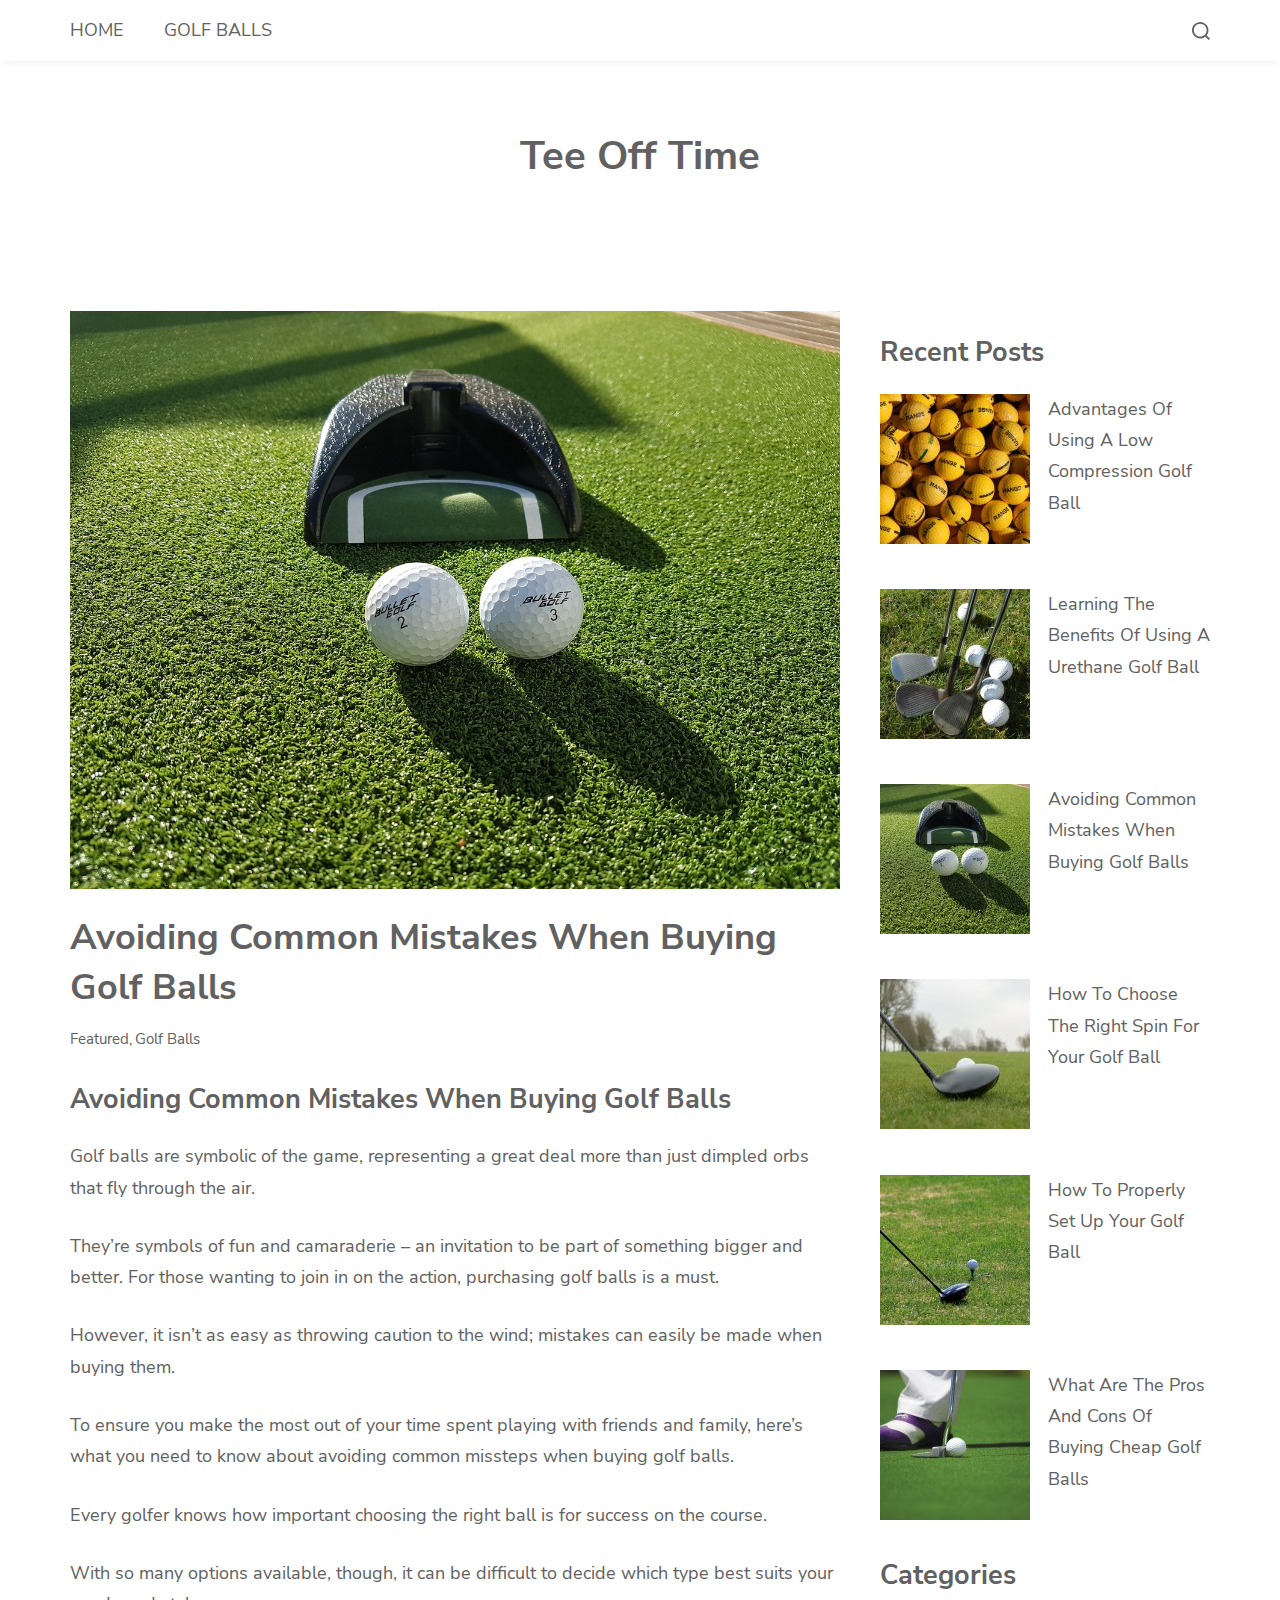
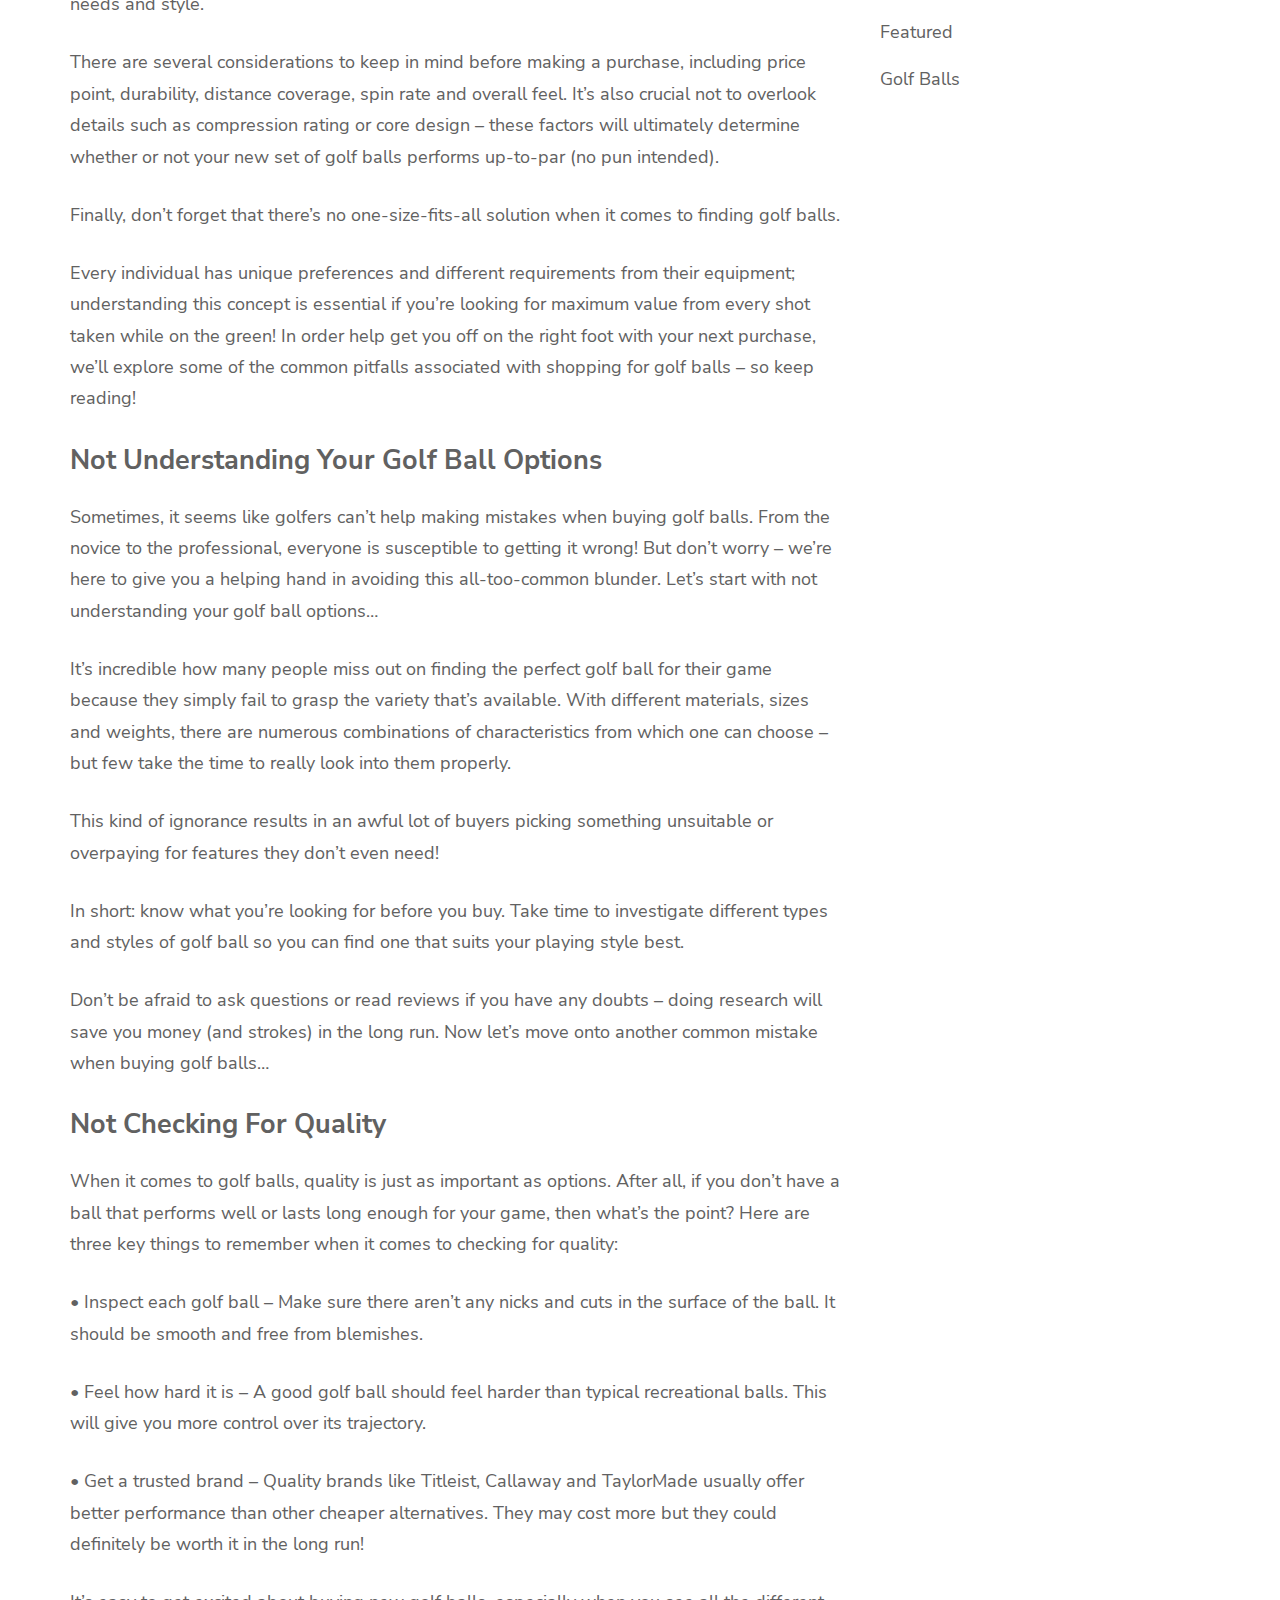
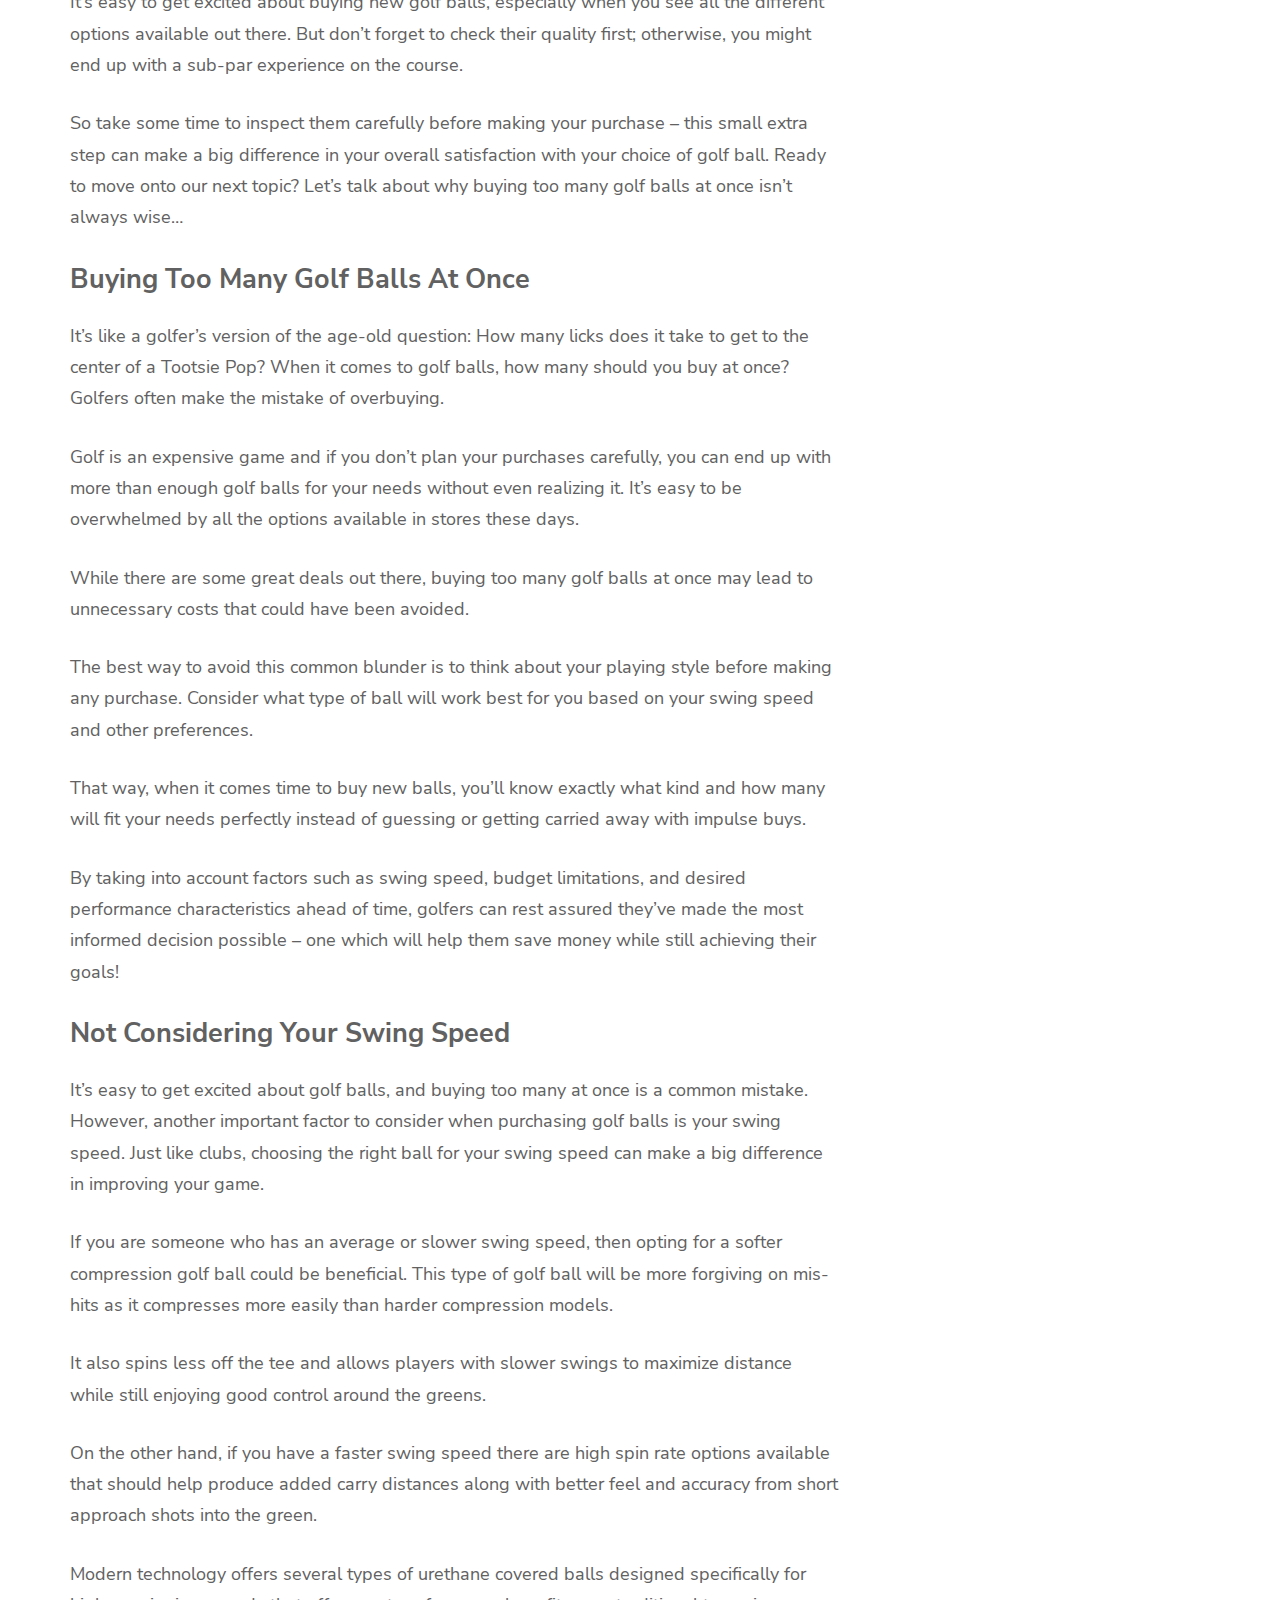
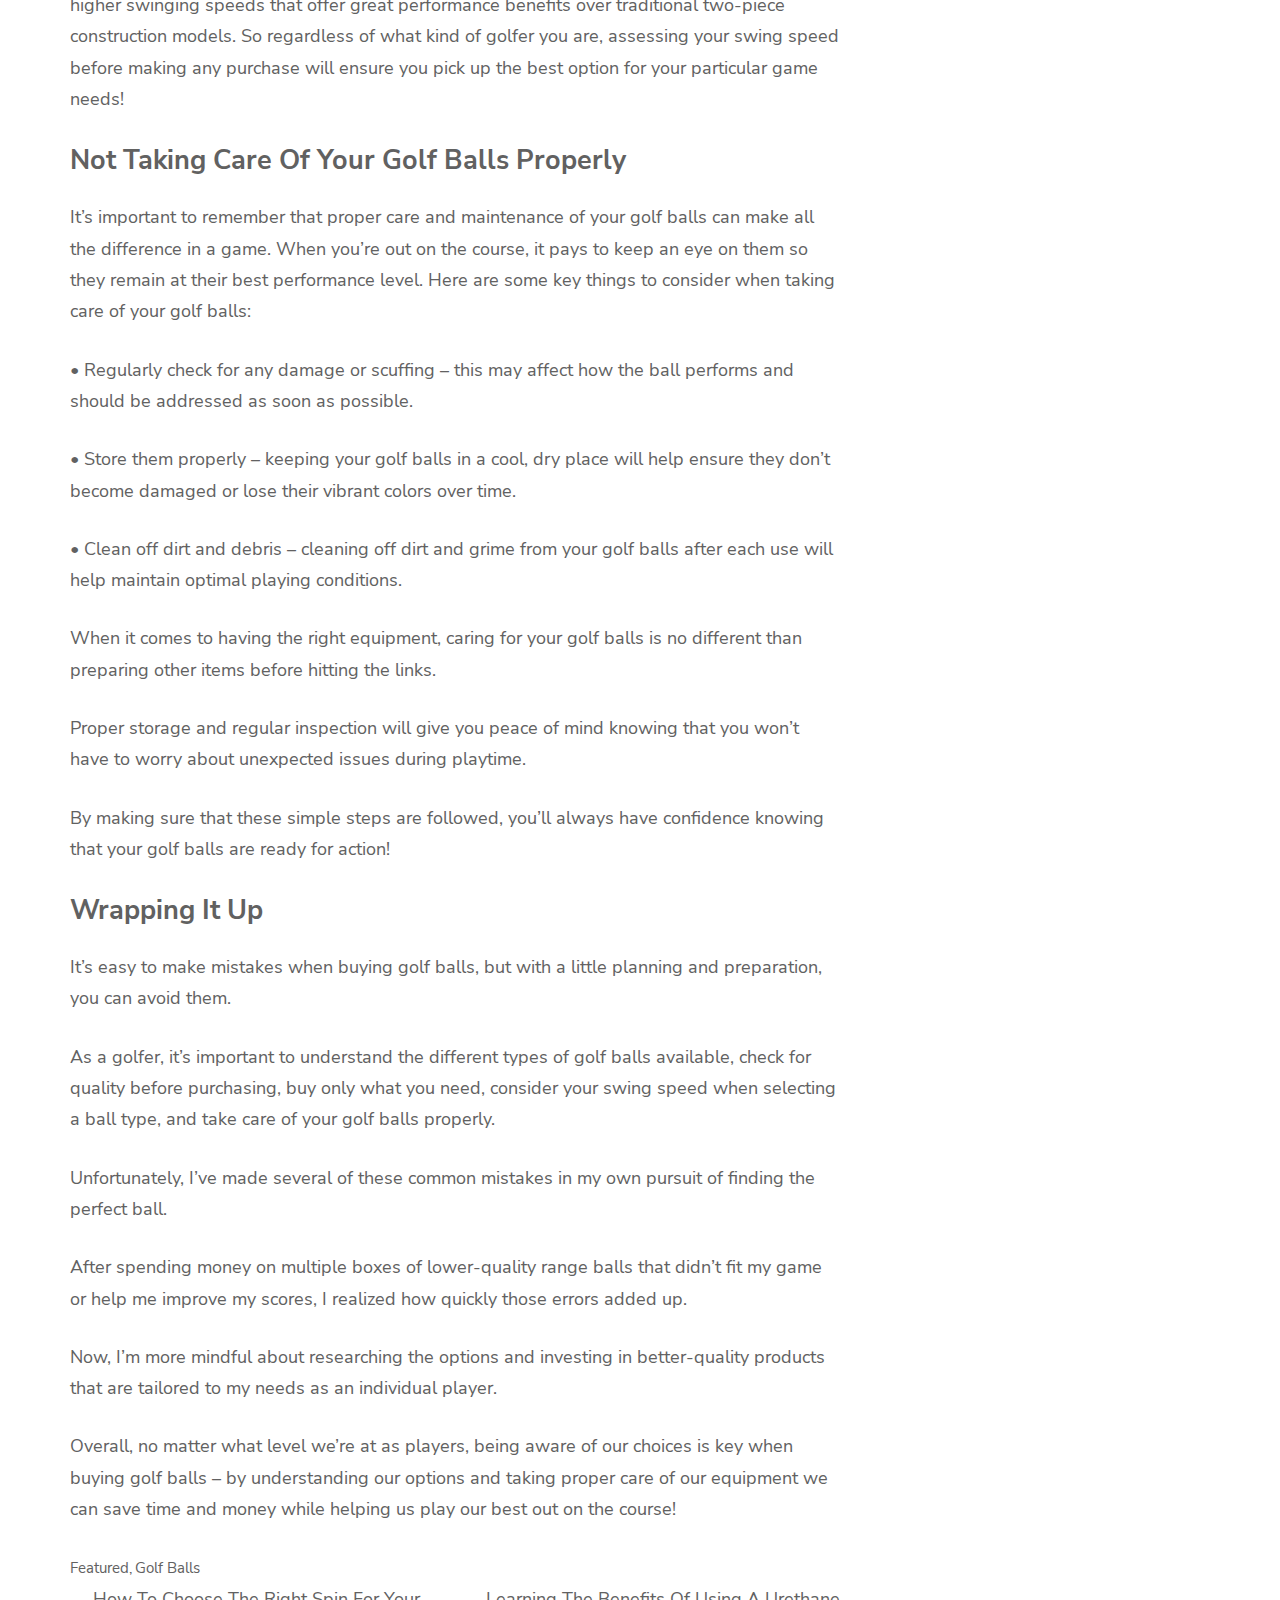
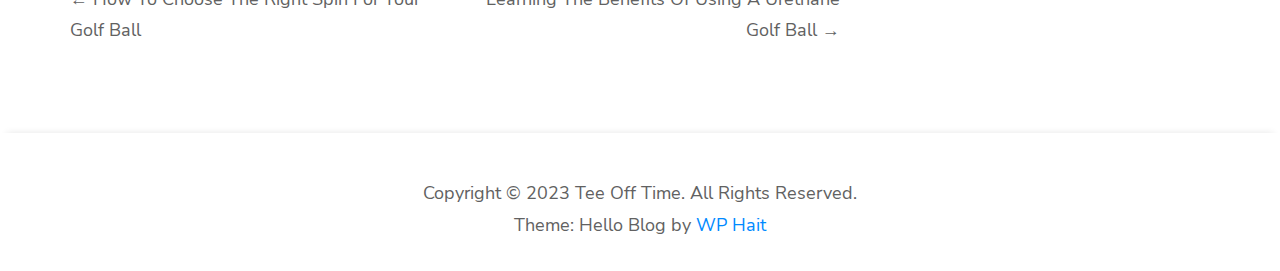
<file: avoiding-common-mistakes-when-buying-golf-balls/index.htm>
﻿<!doctype html>
<html lang="en-US">
<head>
	<meta charset="UTF-8">
	<meta name="viewport" content="width=device-width, initial-scale=1">
	<!--  -->
	<title>Avoiding Common Mistakes When Buying Golf Balls &#8211; Tee Off Time</title>
<meta name='robots' content='max-image-preview:large'>
<script>
window._wpemojiSettings = {"baseUrl":"https:\/\/s.w.org\/images\/core\/emoji\/14.0.0\/72x72\/","ext":".png","svgUrl":"https:\/\/s.w.org\/images\/core\/emoji\/14.0.0\/svg\/","svgExt":".svg","source":{"concatemoji":"http:\/\/tee-off-time.local\/wp-includes\/js\/wp-emoji-release.min.js?ver=6.1.1"}};
/*! This file is auto-generated */
!function(e,a,t){var n,r,o,i=a.createElement("canvas"),p=i.getContext&&i.getContext("2d");function s(e,t){var a=String.fromCharCode,e=(p.clearRect(0,0,i.width,i.height),p.fillText(a.apply(this,e),0,0),i.toDataURL());return p.clearRect(0,0,i.width,i.height),p.fillText(a.apply(this,t),0,0),e===i.toDataURL()}function c(e){var t=a.createElement("script");t.src=e,t.defer=t.type="text/javascript",a.getElementsByTagName("head")[0].appendChild(t)}for(o=Array("flag","emoji"),t.supports={everything:!0,everythingExceptFlag:!0},r=0;r<o.length;r++)t.supports[o[r]]=function(e){if(p&&p.fillText)switch(p.textBaseline="top",p.font="600 32px Arial",e){case"flag":return s([127987,65039,8205,9895,65039],[127987,65039,8203,9895,65039])?!1:!s([55356,56826,55356,56819],[55356,56826,8203,55356,56819])&&!s([55356,57332,56128,56423,56128,56418,56128,56421,56128,56430,56128,56423,56128,56447],[55356,57332,8203,56128,56423,8203,56128,56418,8203,56128,56421,8203,56128,56430,8203,56128,56423,8203,56128,56447]);case"emoji":return!s([129777,127995,8205,129778,127999],[129777,127995,8203,129778,127999])}return!1}(o[r]),t.supports.everything=t.supports.everything&&t.supports[o[r]],"flag"!==o[r]&&(t.supports.everythingExceptFlag=t.supports.everythingExceptFlag&&t.supports[o[r]]);t.supports.everythingExceptFlag=t.supports.everythingExceptFlag&&!t.supports.flag,t.DOMReady=!1,t.readyCallback=function(){t.DOMReady=!0},t.supports.everything||(n=function(){t.readyCallback()},a.addEventListener?(a.addEventListener("DOMContentLoaded",n,!1),e.addEventListener("load",n,!1)):(e.attachEvent("onload",n),a.attachEvent("onreadystatechange",function(){"complete"===a.readyState&&t.readyCallback()})),(e=t.source||{}).concatemoji?c(e.concatemoji):e.wpemoji&&e.twemoji&&(c(e.twemoji),c(e.wpemoji)))}(window,document,window._wpemojiSettings);
</script>
<style>
img.wp-smiley,
img.emoji {
	display: inline !important;
	border: none !important;
	box-shadow: none !important;
	height: 1em !important;
	width: 1em !important;
	margin: 0 0.07em !important;
	vertical-align: -0.1em !important;
	background: none !important;
	padding: 0 !important;
}
</style>
	<link rel='stylesheet' id='wp-block-library-css' href='../wp-includes/css/dist/block-library/style.min.css?ver=6.1.1' media='all'>
<style id='wp-block-library-theme-inline-css'>
.wp-block-audio figcaption{color:#555;font-size:13px;text-align:center}.is-dark-theme .wp-block-audio figcaption{color:hsla(0,0%,100%,.65)}.wp-block-audio{margin:0 0 1em}.wp-block-code{border:1px solid #ccc;border-radius:4px;font-family:Menlo,Consolas,monaco,monospace;padding:.8em 1em}.wp-block-embed figcaption{color:#555;font-size:13px;text-align:center}.is-dark-theme .wp-block-embed figcaption{color:hsla(0,0%,100%,.65)}.wp-block-embed{margin:0 0 1em}.blocks-gallery-caption{color:#555;font-size:13px;text-align:center}.is-dark-theme .blocks-gallery-caption{color:hsla(0,0%,100%,.65)}.wp-block-image figcaption{color:#555;font-size:13px;text-align:center}.is-dark-theme .wp-block-image figcaption{color:hsla(0,0%,100%,.65)}.wp-block-image{margin:0 0 1em}.wp-block-pullquote{border-top:4px solid;border-bottom:4px solid;margin-bottom:1.75em;color:currentColor}.wp-block-pullquote__citation,.wp-block-pullquote cite,.wp-block-pullquote footer{color:currentColor;text-transform:uppercase;font-size:.8125em;font-style:normal}.wp-block-quote{border-left:.25em solid;margin:0 0 1.75em;padding-left:1em}.wp-block-quote cite,.wp-block-quote footer{color:currentColor;font-size:.8125em;position:relative;font-style:normal}.wp-block-quote.has-text-align-right{border-left:none;border-right:.25em solid;padding-left:0;padding-right:1em}.wp-block-quote.has-text-align-center{border:none;padding-left:0}.wp-block-quote.is-large,.wp-block-quote.is-style-large,.wp-block-quote.is-style-plain{border:none}.wp-block-search .wp-block-search__label{font-weight:700}.wp-block-search__button{border:1px solid #ccc;padding:.375em .625em}:where(.wp-block-group.has-background){padding:1.25em 2.375em}.wp-block-separator.has-css-opacity{opacity:.4}.wp-block-separator{border:none;border-bottom:2px solid;margin-left:auto;margin-right:auto}.wp-block-separator.has-alpha-channel-opacity{opacity:1}.wp-block-separator:not(.is-style-wide):not(.is-style-dots){width:100px}.wp-block-separator.has-background:not(.is-style-dots){border-bottom:none;height:1px}.wp-block-separator.has-background:not(.is-style-wide):not(.is-style-dots){height:2px}.wp-block-table{margin:"0 0 1em 0"}.wp-block-table thead{border-bottom:3px solid}.wp-block-table tfoot{border-top:3px solid}.wp-block-table td,.wp-block-table th{word-break:normal}.wp-block-table figcaption{color:#555;font-size:13px;text-align:center}.is-dark-theme .wp-block-table figcaption{color:hsla(0,0%,100%,.65)}.wp-block-video figcaption{color:#555;font-size:13px;text-align:center}.is-dark-theme .wp-block-video figcaption{color:hsla(0,0%,100%,.65)}.wp-block-video{margin:0 0 1em}.wp-block-template-part.has-background{padding:1.25em 2.375em;margin-top:0;margin-bottom:0}
</style>
<link rel='stylesheet' id='classic-theme-styles-css' href='../wp-includes/css/classic-themes.min.css?ver=1' media='all'>
<style id='global-styles-inline-css'>
body{--wp--preset--color--black: #000000;--wp--preset--color--cyan-bluish-gray: #abb8c3;--wp--preset--color--white: #ffffff;--wp--preset--color--pale-pink: #f78da7;--wp--preset--color--vivid-red: #cf2e2e;--wp--preset--color--luminous-vivid-orange: #ff6900;--wp--preset--color--luminous-vivid-amber: #fcb900;--wp--preset--color--light-green-cyan: #7bdcb5;--wp--preset--color--vivid-green-cyan: #00d084;--wp--preset--color--pale-cyan-blue: #8ed1fc;--wp--preset--color--vivid-cyan-blue: #0693e3;--wp--preset--color--vivid-purple: #9b51e0;--wp--preset--gradient--vivid-cyan-blue-to-vivid-purple: linear-gradient(135deg,rgba(6,147,227,1) 0%,rgb(155,81,224) 100%);--wp--preset--gradient--light-green-cyan-to-vivid-green-cyan: linear-gradient(135deg,rgb(122,220,180) 0%,rgb(0,208,130) 100%);--wp--preset--gradient--luminous-vivid-amber-to-luminous-vivid-orange: linear-gradient(135deg,rgba(252,185,0,1) 0%,rgba(255,105,0,1) 100%);--wp--preset--gradient--luminous-vivid-orange-to-vivid-red: linear-gradient(135deg,rgba(255,105,0,1) 0%,rgb(207,46,46) 100%);--wp--preset--gradient--very-light-gray-to-cyan-bluish-gray: linear-gradient(135deg,rgb(238,238,238) 0%,rgb(169,184,195) 100%);--wp--preset--gradient--cool-to-warm-spectrum: linear-gradient(135deg,rgb(74,234,220) 0%,rgb(151,120,209) 20%,rgb(207,42,186) 40%,rgb(238,44,130) 60%,rgb(251,105,98) 80%,rgb(254,248,76) 100%);--wp--preset--gradient--blush-light-purple: linear-gradient(135deg,rgb(255,206,236) 0%,rgb(152,150,240) 100%);--wp--preset--gradient--blush-bordeaux: linear-gradient(135deg,rgb(254,205,165) 0%,rgb(254,45,45) 50%,rgb(107,0,62) 100%);--wp--preset--gradient--luminous-dusk: linear-gradient(135deg,rgb(255,203,112) 0%,rgb(199,81,192) 50%,rgb(65,88,208) 100%);--wp--preset--gradient--pale-ocean: linear-gradient(135deg,rgb(255,245,203) 0%,rgb(182,227,212) 50%,rgb(51,167,181) 100%);--wp--preset--gradient--electric-grass: linear-gradient(135deg,rgb(202,248,128) 0%,rgb(113,206,126) 100%);--wp--preset--gradient--midnight: linear-gradient(135deg,rgb(2,3,129) 0%,rgb(40,116,252) 100%);--wp--preset--duotone--dark-grayscale: url('#wp-duotone-dark-grayscale');--wp--preset--duotone--grayscale: url('#wp-duotone-grayscale');--wp--preset--duotone--purple-yellow: url('#wp-duotone-purple-yellow');--wp--preset--duotone--blue-red: url('#wp-duotone-blue-red');--wp--preset--duotone--midnight: url('#wp-duotone-midnight');--wp--preset--duotone--magenta-yellow: url('#wp-duotone-magenta-yellow');--wp--preset--duotone--purple-green: url('#wp-duotone-purple-green');--wp--preset--duotone--blue-orange: url('#wp-duotone-blue-orange');--wp--preset--font-size--small: 13px;--wp--preset--font-size--medium: 20px;--wp--preset--font-size--large: 36px;--wp--preset--font-size--x-large: 42px;--wp--preset--spacing--20: 0.44rem;--wp--preset--spacing--30: 0.67rem;--wp--preset--spacing--40: 1rem;--wp--preset--spacing--50: 1.5rem;--wp--preset--spacing--60: 2.25rem;--wp--preset--spacing--70: 3.38rem;--wp--preset--spacing--80: 5.06rem;}:where(.is-layout-flex){gap: 0.5em;}body .is-layout-flow > .alignleft{float: left;margin-inline-start: 0;margin-inline-end: 2em;}body .is-layout-flow > .alignright{float: right;margin-inline-start: 2em;margin-inline-end: 0;}body .is-layout-flow > .aligncenter{margin-left: auto !important;margin-right: auto !important;}body .is-layout-constrained > .alignleft{float: left;margin-inline-start: 0;margin-inline-end: 2em;}body .is-layout-constrained > .alignright{float: right;margin-inline-start: 2em;margin-inline-end: 0;}body .is-layout-constrained > .aligncenter{margin-left: auto !important;margin-right: auto !important;}body .is-layout-constrained > :where(:not(.alignleft):not(.alignright):not(.alignfull)){max-width: var(--wp--style--global--content-size);margin-left: auto !important;margin-right: auto !important;}body .is-layout-constrained > .alignwide{max-width: var(--wp--style--global--wide-size);}body .is-layout-flex{display: flex;}body .is-layout-flex{flex-wrap: wrap;align-items: center;}body .is-layout-flex > *{margin: 0;}:where(.wp-block-columns.is-layout-flex){gap: 2em;}.has-black-color{color: var(--wp--preset--color--black) !important;}.has-cyan-bluish-gray-color{color: var(--wp--preset--color--cyan-bluish-gray) !important;}.has-white-color{color: var(--wp--preset--color--white) !important;}.has-pale-pink-color{color: var(--wp--preset--color--pale-pink) !important;}.has-vivid-red-color{color: var(--wp--preset--color--vivid-red) !important;}.has-luminous-vivid-orange-color{color: var(--wp--preset--color--luminous-vivid-orange) !important;}.has-luminous-vivid-amber-color{color: var(--wp--preset--color--luminous-vivid-amber) !important;}.has-light-green-cyan-color{color: var(--wp--preset--color--light-green-cyan) !important;}.has-vivid-green-cyan-color{color: var(--wp--preset--color--vivid-green-cyan) !important;}.has-pale-cyan-blue-color{color: var(--wp--preset--color--pale-cyan-blue) !important;}.has-vivid-cyan-blue-color{color: var(--wp--preset--color--vivid-cyan-blue) !important;}.has-vivid-purple-color{color: var(--wp--preset--color--vivid-purple) !important;}.has-black-background-color{background-color: var(--wp--preset--color--black) !important;}.has-cyan-bluish-gray-background-color{background-color: var(--wp--preset--color--cyan-bluish-gray) !important;}.has-white-background-color{background-color: var(--wp--preset--color--white) !important;}.has-pale-pink-background-color{background-color: var(--wp--preset--color--pale-pink) !important;}.has-vivid-red-background-color{background-color: var(--wp--preset--color--vivid-red) !important;}.has-luminous-vivid-orange-background-color{background-color: var(--wp--preset--color--luminous-vivid-orange) !important;}.has-luminous-vivid-amber-background-color{background-color: var(--wp--preset--color--luminous-vivid-amber) !important;}.has-light-green-cyan-background-color{background-color: var(--wp--preset--color--light-green-cyan) !important;}.has-vivid-green-cyan-background-color{background-color: var(--wp--preset--color--vivid-green-cyan) !important;}.has-pale-cyan-blue-background-color{background-color: var(--wp--preset--color--pale-cyan-blue) !important;}.has-vivid-cyan-blue-background-color{background-color: var(--wp--preset--color--vivid-cyan-blue) !important;}.has-vivid-purple-background-color{background-color: var(--wp--preset--color--vivid-purple) !important;}.has-black-border-color{border-color: var(--wp--preset--color--black) !important;}.has-cyan-bluish-gray-border-color{border-color: var(--wp--preset--color--cyan-bluish-gray) !important;}.has-white-border-color{border-color: var(--wp--preset--color--white) !important;}.has-pale-pink-border-color{border-color: var(--wp--preset--color--pale-pink) !important;}.has-vivid-red-border-color{border-color: var(--wp--preset--color--vivid-red) !important;}.has-luminous-vivid-orange-border-color{border-color: var(--wp--preset--color--luminous-vivid-orange) !important;}.has-luminous-vivid-amber-border-color{border-color: var(--wp--preset--color--luminous-vivid-amber) !important;}.has-light-green-cyan-border-color{border-color: var(--wp--preset--color--light-green-cyan) !important;}.has-vivid-green-cyan-border-color{border-color: var(--wp--preset--color--vivid-green-cyan) !important;}.has-pale-cyan-blue-border-color{border-color: var(--wp--preset--color--pale-cyan-blue) !important;}.has-vivid-cyan-blue-border-color{border-color: var(--wp--preset--color--vivid-cyan-blue) !important;}.has-vivid-purple-border-color{border-color: var(--wp--preset--color--vivid-purple) !important;}.has-vivid-cyan-blue-to-vivid-purple-gradient-background{background: var(--wp--preset--gradient--vivid-cyan-blue-to-vivid-purple) !important;}.has-light-green-cyan-to-vivid-green-cyan-gradient-background{background: var(--wp--preset--gradient--light-green-cyan-to-vivid-green-cyan) !important;}.has-luminous-vivid-amber-to-luminous-vivid-orange-gradient-background{background: var(--wp--preset--gradient--luminous-vivid-amber-to-luminous-vivid-orange) !important;}.has-luminous-vivid-orange-to-vivid-red-gradient-background{background: var(--wp--preset--gradient--luminous-vivid-orange-to-vivid-red) !important;}.has-very-light-gray-to-cyan-bluish-gray-gradient-background{background: var(--wp--preset--gradient--very-light-gray-to-cyan-bluish-gray) !important;}.has-cool-to-warm-spectrum-gradient-background{background: var(--wp--preset--gradient--cool-to-warm-spectrum) !important;}.has-blush-light-purple-gradient-background{background: var(--wp--preset--gradient--blush-light-purple) !important;}.has-blush-bordeaux-gradient-background{background: var(--wp--preset--gradient--blush-bordeaux) !important;}.has-luminous-dusk-gradient-background{background: var(--wp--preset--gradient--luminous-dusk) !important;}.has-pale-ocean-gradient-background{background: var(--wp--preset--gradient--pale-ocean) !important;}.has-electric-grass-gradient-background{background: var(--wp--preset--gradient--electric-grass) !important;}.has-midnight-gradient-background{background: var(--wp--preset--gradient--midnight) !important;}.has-small-font-size{font-size: var(--wp--preset--font-size--small) !important;}.has-medium-font-size{font-size: var(--wp--preset--font-size--medium) !important;}.has-large-font-size{font-size: var(--wp--preset--font-size--large) !important;}.has-x-large-font-size{font-size: var(--wp--preset--font-size--x-large) !important;}
.wp-block-navigation a:where(:not(.wp-element-button)){color: inherit;}
:where(.wp-block-columns.is-layout-flex){gap: 2em;}
.wp-block-pullquote{font-size: 1.5em;line-height: 1.6;}
</style>
<link rel='stylesheet' id='hello-blog-google-fonts-css' href='../wp-content/fonts/7464127821baa4c532ebeb5ea42181a1.css?ver=1.0.4' media='all'>
<link rel='stylesheet' id='hello-blog-style-css' href='../wp-content/themes/hello-blog/style.css?ver=1.0.4' media='all'>
<style id='hello-blog-style-inline-css'>
.site-branding img { max-height: 50px; }
</style>
<meta name="generator" content="WordPress 6.1.1">
<link rel="canonical" href="index.htm">
<link rel='shortlink' href='index.htm?p=27'>
</head>

<body class="post-template-default single single-post postid-27 single-format-standard wp-embed-responsive global-layout-list">
<svg xmlns="http://www.w3.org/2000/svg" viewbox="0 0 0 0" width="0" height="0" focusable="false" role="none" style="visibility: hidden; position: absolute; left: -9999px; overflow: hidden;"><defs><filter id="wp-duotone-dark-grayscale"><fecolormatrix color-interpolation-filters="sRGB" type="matrix" values=" .299 .587 .114 0 0 .299 .587 .114 0 0 .299 .587 .114 0 0 .299 .587 .114 0 0 "></fecolormatrix><fecomponenttransfer color-interpolation-filters="sRGB"><fefuncr type="table" tablevalues="0 0.49803921568627"></fefuncr><fefuncg type="table" tablevalues="0 0.49803921568627"></fefuncg><fefuncb type="table" tablevalues="0 0.49803921568627"></fefuncb><fefunca type="table" tablevalues="1 1"></fefunca></fecomponenttransfer><fecomposite in2="SourceGraphic" operator="in"></fecomposite></filter></defs></svg><svg xmlns="http://www.w3.org/2000/svg" viewbox="0 0 0 0" width="0" height="0" focusable="false" role="none" style="visibility: hidden; position: absolute; left: -9999px; overflow: hidden;"><defs><filter id="wp-duotone-grayscale"><fecolormatrix color-interpolation-filters="sRGB" type="matrix" values=" .299 .587 .114 0 0 .299 .587 .114 0 0 .299 .587 .114 0 0 .299 .587 .114 0 0 "></fecolormatrix><fecomponenttransfer color-interpolation-filters="sRGB"><fefuncr type="table" tablevalues="0 1"></fefuncr><fefuncg type="table" tablevalues="0 1"></fefuncg><fefuncb type="table" tablevalues="0 1"></fefuncb><fefunca type="table" tablevalues="1 1"></fefunca></fecomponenttransfer><fecomposite in2="SourceGraphic" operator="in"></fecomposite></filter></defs></svg><svg xmlns="http://www.w3.org/2000/svg" viewbox="0 0 0 0" width="0" height="0" focusable="false" role="none" style="visibility: hidden; position: absolute; left: -9999px; overflow: hidden;"><defs><filter id="wp-duotone-purple-yellow"><fecolormatrix color-interpolation-filters="sRGB" type="matrix" values=" .299 .587 .114 0 0 .299 .587 .114 0 0 .299 .587 .114 0 0 .299 .587 .114 0 0 "></fecolormatrix><fecomponenttransfer color-interpolation-filters="sRGB"><fefuncr type="table" tablevalues="0.54901960784314 0.98823529411765"></fefuncr><fefuncg type="table" tablevalues="0 1"></fefuncg><fefuncb type="table" tablevalues="0.71764705882353 0.25490196078431"></fefuncb><fefunca type="table" tablevalues="1 1"></fefunca></fecomponenttransfer><fecomposite in2="SourceGraphic" operator="in"></fecomposite></filter></defs></svg><svg xmlns="http://www.w3.org/2000/svg" viewbox="0 0 0 0" width="0" height="0" focusable="false" role="none" style="visibility: hidden; position: absolute; left: -9999px; overflow: hidden;"><defs><filter id="wp-duotone-blue-red"><fecolormatrix color-interpolation-filters="sRGB" type="matrix" values=" .299 .587 .114 0 0 .299 .587 .114 0 0 .299 .587 .114 0 0 .299 .587 .114 0 0 "></fecolormatrix><fecomponenttransfer color-interpolation-filters="sRGB"><fefuncr type="table" tablevalues="0 1"></fefuncr><fefuncg type="table" tablevalues="0 0.27843137254902"></fefuncg><fefuncb type="table" tablevalues="0.5921568627451 0.27843137254902"></fefuncb><fefunca type="table" tablevalues="1 1"></fefunca></fecomponenttransfer><fecomposite in2="SourceGraphic" operator="in"></fecomposite></filter></defs></svg><svg xmlns="http://www.w3.org/2000/svg" viewbox="0 0 0 0" width="0" height="0" focusable="false" role="none" style="visibility: hidden; position: absolute; left: -9999px; overflow: hidden;"><defs><filter id="wp-duotone-midnight"><fecolormatrix color-interpolation-filters="sRGB" type="matrix" values=" .299 .587 .114 0 0 .299 .587 .114 0 0 .299 .587 .114 0 0 .299 .587 .114 0 0 "></fecolormatrix><fecomponenttransfer color-interpolation-filters="sRGB"><fefuncr type="table" tablevalues="0 0"></fefuncr><fefuncg type="table" tablevalues="0 0.64705882352941"></fefuncg><fefuncb type="table" tablevalues="0 1"></fefuncb><fefunca type="table" tablevalues="1 1"></fefunca></fecomponenttransfer><fecomposite in2="SourceGraphic" operator="in"></fecomposite></filter></defs></svg><svg xmlns="http://www.w3.org/2000/svg" viewbox="0 0 0 0" width="0" height="0" focusable="false" role="none" style="visibility: hidden; position: absolute; left: -9999px; overflow: hidden;"><defs><filter id="wp-duotone-magenta-yellow"><fecolormatrix color-interpolation-filters="sRGB" type="matrix" values=" .299 .587 .114 0 0 .299 .587 .114 0 0 .299 .587 .114 0 0 .299 .587 .114 0 0 "></fecolormatrix><fecomponenttransfer color-interpolation-filters="sRGB"><fefuncr type="table" tablevalues="0.78039215686275 1"></fefuncr><fefuncg type="table" tablevalues="0 0.94901960784314"></fefuncg><fefuncb type="table" tablevalues="0.35294117647059 0.47058823529412"></fefuncb><fefunca type="table" tablevalues="1 1"></fefunca></fecomponenttransfer><fecomposite in2="SourceGraphic" operator="in"></fecomposite></filter></defs></svg><svg xmlns="http://www.w3.org/2000/svg" viewbox="0 0 0 0" width="0" height="0" focusable="false" role="none" style="visibility: hidden; position: absolute; left: -9999px; overflow: hidden;"><defs><filter id="wp-duotone-purple-green"><fecolormatrix color-interpolation-filters="sRGB" type="matrix" values=" .299 .587 .114 0 0 .299 .587 .114 0 0 .299 .587 .114 0 0 .299 .587 .114 0 0 "></fecolormatrix><fecomponenttransfer color-interpolation-filters="sRGB"><fefuncr type="table" tablevalues="0.65098039215686 0.40392156862745"></fefuncr><fefuncg type="table" tablevalues="0 1"></fefuncg><fefuncb type="table" tablevalues="0.44705882352941 0.4"></fefuncb><fefunca type="table" tablevalues="1 1"></fefunca></fecomponenttransfer><fecomposite in2="SourceGraphic" operator="in"></fecomposite></filter></defs></svg><svg xmlns="http://www.w3.org/2000/svg" viewbox="0 0 0 0" width="0" height="0" focusable="false" role="none" style="visibility: hidden; position: absolute; left: -9999px; overflow: hidden;"><defs><filter id="wp-duotone-blue-orange"><fecolormatrix color-interpolation-filters="sRGB" type="matrix" values=" .299 .587 .114 0 0 .299 .587 .114 0 0 .299 .587 .114 0 0 .299 .587 .114 0 0 "></fecolormatrix><fecomponenttransfer color-interpolation-filters="sRGB"><fefuncr type="table" tablevalues="0.098039215686275 1"></fefuncr><fefuncg type="table" tablevalues="0 0.66274509803922"></fefuncg><fefuncb type="table" tablevalues="0.84705882352941 0.41960784313725"></fefuncb><fefunca type="table" tablevalues="1 1"></fefunca></fecomponenttransfer><fecomposite in2="SourceGraphic" operator="in"></fecomposite></filter></defs></svg>
<div id="page" class="site">
	<a class="skip-link screen-reader-text" href="#primary">Skip to content</a>

	
	<header id="masthead" class="site-header">
	<div class="main-navigation-wrap">
		<div class="container">
			<div class="main-navigation-inner">
				<div class="main-navigation-left">
					<button class="menu-toggle" aria-controls="primary-menu" aria-expanded="false"><span class="menu-bar"></span><span class="menu-bar"></span><span class="menu-bar"></span></button>
					<nav id="site-navigation" class="main-navigation">
						<div class="main-nav"><ul id="primary-menu" class="menu"><li id="menu-item-37" class="menu-item menu-item-type-custom menu-item-object-custom menu-item-37"><a href="../index.htm">HOME</a></li>
<li id="menu-item-38" class="menu-item menu-item-type-taxonomy menu-item-object-category current-post-ancestor current-menu-parent current-post-parent menu-item-38"><a href="../category/golf-balls/index.htm">GOLF BALLS</a></li>
</ul></div>					</nav><!-- #site-navigation -->
				</div><!-- .main-navigation-left -->
				<div class="search-wrap">
					<a href="javascript:void(0);" class="search-icon">
						<svg class="svg-icon" aria-hidden="true" role="img" focusable="false" xmlns="http://www.w3.org/2000/svg" width="23" height="23" viewbox="0 0 23 23"><path d="M38.710696,48.0601792 L43,52.3494831 L41.3494831,54 L37.0601792,49.710696 C35.2632422,51.1481185 32.9839107,52.0076499 30.5038249,52.0076499 C24.7027226,52.0076499 20,47.3049272 20,41.5038249 C20,35.7027226 24.7027226,31 30.5038249,31 C36.3049272,31 41.0076499,35.7027226 41.0076499,41.5038249 C41.0076499,43.9839107 40.1481185,46.2632422 38.710696,48.0601792 Z M36.3875844,47.1716785 C37.8030221,45.7026647 38.6734666,43.7048964 38.6734666,41.5038249 C38.6734666,36.9918565 35.0157934,33.3341833 30.5038249,33.3341833 C25.9918565,33.3341833 22.3341833,36.9918565 22.3341833,41.5038249 C22.3341833,46.0157934 25.9918565,49.6734666 30.5038249,49.6734666 C32.7048964,49.6734666 34.7026647,48.8030221 36.1716785,47.3875844 C36.2023931,47.347638 36.2360451,47.3092237 36.2726343,47.2726343 C36.3092237,47.2360451 36.347638,47.2023931 36.3875844,47.1716785 Z" transform="translate(-20 -31)"></path></svg>						<svg class="svg-icon" aria-hidden="true" role="img" focusable="false" xmlns="http://www.w3.org/2000/svg" width="16" height="16" viewbox="0 0 16 16"><polygon fill="" fill-rule="evenodd" points="6.852 7.649 .399 1.195 1.445 .149 7.899 6.602 14.352 .149 15.399 1.195 8.945 7.649 15.399 14.102 14.352 15.149 7.899 8.695 1.445 15.149 .399 14.102"></polygon></svg>					</a>
				</div>
			</div><!-- .main-navigation-inner -->
		</div>
		<div class="search-form-wrap">
				<form role="search" method="get" class="search-form" action="http://tee-off-time.local/">
				<label>
					<span class="screen-reader-text">Search for:</span>
					<input type="search" class="search-field" placeholder="Search &hellip;" value="" name="s">
				</label>
				<input type="submit" class="search-submit" value="Search">
			</form>		</div>
	</div><!-- .main-navigation-wrap -->

	<div class="site-branding">
		<div class="container">
			<div class="site-branding-inner">
				
				<div class="site-title-tagline">
												<p class="site-title"><a href="../index.htm" rel="home">Tee Off Time</a></p>
											</div><!-- .site-title-tagline -->
			</div><!-- .site-branding-inner -->
		</div><!-- .container -->
	</div><!-- .site-branding -->
</header><!-- #masthead -->

	
	
	<div id="content" class="site-content">
		<div class="container">
			<div class="inner-wrapper">

	<main id="primary" class="site-main">

		
<article id="post-27" class="post-27 post type-post status-publish format-standard has-post-thumbnail hentry category-teatured category-golf-balls">

	<div class="post-content">
		
		<div class="post-thumbnail">
			<img width="1280" height="960" src="../wp-content/uploads/2023/02/Common_Mistakes_When_Buying_Golf_Balls.jpg" class="attachment-post-thumbnail size-post-thumbnail wp-post-image" alt="Avoiding Common Mistakes When Buying Golf Balls" decoding="async" srcset="../wp-content/uploads/2023/02/Common_Mistakes_When_Buying_Golf_Balls.jpg 1280w, ../wp-content/uploads/2023/02/Common_Mistakes_When_Buying_Golf_Balls-300x225.jpg 300w, ../wp-content/uploads/2023/02/Common_Mistakes_When_Buying_Golf_Balls-1024x768.jpg 1024w, ../wp-content/uploads/2023/02/Common_Mistakes_When_Buying_Golf_Balls-768x576.jpg 768w" sizes="(max-width: 1280px) 100vw, 1280px">		</div><!-- .post-thumbnail -->

	
		<header class="entry-header">
			<h1 class="entry-title">Avoiding Common Mistakes When Buying Golf Balls</h1>
							<div class="entry-meta">
					<span class="cat-links"><a href="../category/teatured/index.htm" rel="category tag">Featured</a>, <a href="../category/golf-balls/index.htm" rel="category tag">Golf Balls</a></span>				</div><!-- .entry-meta -->
			
		</header><!-- .entry-header -->

					<div class="entry-content">
				
<h2>Avoiding Common Mistakes When Buying Golf Balls</h2>



<p>Golf balls are symbolic of the game, representing a great deal more than just dimpled orbs that fly through the air. </p>



<p>They’re symbols of fun and camaraderie – an invitation to be part of something bigger and better. For those wanting to join in on the action, purchasing golf balls is a must. </p>



<p>However, it isn&#8217;t as easy as throwing caution to the wind; mistakes can easily be made when buying them. </p>



<p>To ensure you make the most out of your time spent playing with friends and family, here&#8217;s what you need to know about avoiding common missteps when buying golf balls.</p>



<p>Every golfer knows how important choosing the right ball is for success on the course. </p>



<p>With so many options available, though, it can be difficult to decide which type best suits your needs and style. </p>



<p>There are several considerations to keep in mind before making a purchase, including price point, durability, distance coverage, spin rate and overall feel. It’s also crucial not to overlook details such as compression rating or core design – these factors will ultimately determine whether or not your new set of golf balls performs up-to-par (no pun intended).</p>



<p>Finally, don’t forget that there&#8217;s no one-size-fits-all solution when it comes to finding golf balls. </p>



<p>Every individual has unique preferences and different requirements from their equipment; understanding this concept is essential if you&#8217;re looking for maximum value from every shot taken while on the green! In order help get you off on the right foot with your next purchase, we&#8217;ll explore some of the common pitfalls associated with shopping for golf balls &#8211; so keep reading!</p>



<h2>Not Understanding Your Golf Ball Options</h2>



<p>Sometimes, it seems like golfers can&#8217;t help making mistakes when buying golf balls. From the novice to the professional, everyone is susceptible to getting it wrong! But don&#8217;t worry – we’re here to give you a helping hand in avoiding this all-too-common blunder. Let&#8217;s start with not understanding your golf ball options…</p>



<p>It&#8217;s incredible how many people miss out on finding the perfect golf ball for their game because they simply fail to grasp the variety that&#8217;s available. With different materials, sizes and weights, there are numerous combinations of characteristics from which one can choose &#8211; but few take the time to really look into them properly. </p>



<p>This kind of ignorance results in an awful lot of buyers picking something unsuitable or overpaying for features they don&#8217;t even need!</p>



<p>In short: know what you&#8217;re looking for before you buy. Take time to investigate different types and styles of golf ball so you can find one that suits your playing style best. </p>



<p>Don&#8217;t be afraid to ask questions or read reviews if you have any doubts – doing research will save you money (and strokes) in the long run. Now let&#8217;s move onto another common mistake when buying golf balls…</p>



<h2>Not Checking For Quality</h2>



<p>When it comes to golf balls, quality is just as important as options. After all, if you don’t have a ball that performs well or lasts long enough for your game, then what’s the point? Here are three key things to remember when it comes to checking for quality:</p>



<p>• Inspect each golf ball – Make sure there aren’t any nicks and cuts in the surface of the ball. It should be smooth and free from blemishes.</p>



<p>• Feel how hard it is – A good golf ball should feel harder than typical recreational balls. This will give you more control over its trajectory.</p>



<p>• Get a trusted brand – Quality brands like Titleist, Callaway and TaylorMade usually offer better performance than other cheaper alternatives. They may cost more but they could definitely be worth it in the long run!</p>



<p>It&#8217;s easy to get excited about buying new golf balls, especially when you see all the different options available out there. But don&#8217;t forget to check their quality first; otherwise, you might end up with a sub-par experience on the course. </p>



<p>So take some time to inspect them carefully before making your purchase &#8211; this small extra step can make a big difference in your overall satisfaction with your choice of golf ball. Ready to move onto our next topic? Let&#8217;s talk about why buying too many golf balls at once isn&#8217;t always wise…</p>



<h2>Buying Too Many Golf Balls At Once</h2>



<p>It’s like a golfer&#8217;s version of the age-old question: How many licks does it take to get to the center of a Tootsie Pop? When it comes to golf balls, how many should you buy at once? Golfers often make the mistake of overbuying.</p>



<p>Golf is an expensive game and if you don&#8217;t plan your purchases carefully, you can end up with more than enough golf balls for your needs without even realizing it. It&#8217;s easy to be overwhelmed by all the options available in stores these days. </p>



<p>While there are some great deals out there, buying too many golf balls at once may lead to unnecessary costs that could have been avoided.</p>



<p>The best way to avoid this common blunder is to think about your playing style before making any purchase. Consider what type of ball will work best for you based on your swing speed and other preferences. </p>



<p>That way, when it comes time to buy new balls, you&#8217;ll know exactly what kind and how many will fit your needs perfectly instead of guessing or getting carried away with impulse buys.</p>



<p>By taking into account factors such as swing speed, budget limitations, and desired performance characteristics ahead of time, golfers can rest assured they&#8217;ve made the most informed decision possible – one which will help them save money while still achieving their goals!</p>



<h2>Not Considering Your Swing Speed</h2>



<p>It&#8217;s easy to get excited about golf balls, and buying too many at once is a common mistake. However, another important factor to consider when purchasing golf balls is your swing speed. Just like clubs, choosing the right ball for your swing speed can make a big difference in improving your game.</p>



<p>If you are someone who has an average or slower swing speed, then opting for a softer compression golf ball could be beneficial. This type of golf ball will be more forgiving on mis-hits as it compresses more easily than harder compression models. </p>



<p>It also spins less off the tee and allows players with slower swings to maximize distance while still enjoying good control around the greens.</p>



<p>On the other hand, if you have a faster swing speed there are high spin rate options available that should help produce added carry distances along with better feel and accuracy from short approach shots into the green. </p>



<p>Modern technology offers several types of urethane covered balls designed specifically for higher swinging speeds that offer great performance benefits over traditional two-piece construction models. So regardless of what kind of golfer you are, assessing your swing speed before making any purchase will ensure you pick up the best option for your particular game needs!</p>



<h2>Not Taking Care Of Your Golf Balls Properly</h2>



<p>It&#8217;s important to remember that proper care and maintenance of your golf balls can make all the difference in a game. When you’re out on the course, it pays to keep an eye on them so they remain at their best performance level. Here are some key things to consider when taking care of your golf balls:</p>



<p>• Regularly check for any damage or scuffing – this may affect how the ball performs and should be addressed as soon as possible.</p>



<p>• Store them properly – keeping your golf balls in a cool, dry place will help ensure they don&#8217;t become damaged or lose their vibrant colors over time.</p>



<p>• Clean off dirt and debris – cleaning off dirt and grime from your golf balls after each use will help maintain optimal playing conditions.</p>



<p>When it comes to having the right equipment, caring for your golf balls is no different than preparing other items before hitting the links. </p>



<p>Proper storage and regular inspection will give you peace of mind knowing that you won&#8217;t have to worry about unexpected issues during playtime. </p>



<p>By making sure that these simple steps are followed, you&#8217;ll always have confidence knowing that your golf balls are ready for action!</p>



<h2>Wrapping It Up</h2>



<p>It&#8217;s easy to make mistakes when buying golf balls, but with a little planning and preparation, you can avoid them. </p>



<p>As a golfer, it&#8217;s important to understand the different types of golf balls available, check for quality before purchasing, buy only what you need, consider your swing speed when selecting a ball type, and take care of your golf balls properly.</p>



<p>Unfortunately, I&#8217;ve made several of these common mistakes in my own pursuit of finding the perfect ball. </p>



<p>After spending money on multiple boxes of lower-quality range balls that didn&#8217;t fit my game or help me improve my scores, I realized how quickly those errors added up. </p>



<p>Now, I&#8217;m more mindful about researching the options and investing in better-quality products that are tailored to my needs as an individual player.</p>



<p>Overall, no matter what level we&#8217;re at as players, being aware of our choices is key when buying golf balls – by understanding our options and taking proper care of our equipment we can save time and money while helping us play our best out on the course!</p>
			</div><!-- .entry-content -->

		
					
						<footer class="entry-footer">
				<span class="cat-links"><a href="../category/teatured/index.htm" rel="category tag">Featured</a>, <a href="../category/golf-balls/index.htm" rel="category tag">Golf Balls</a></span>			</footer><!-- .entry-footer -->
		
			</div>
</article><!-- #post-27 -->

	<nav class="navigation post-navigation" aria-label="Posts">
		<h2 class="screen-reader-text">Post navigation</h2>
		<div class="nav-links"><div class="nav-previous"><a href="../how-to-choose-the-right-spin-for-your-golf-ball/index.htm" rel="prev"><span class="nav-arrow">&larr;</span> <span class="nav-subtitle">How To Choose The Right Spin For Your Golf Ball</span></a></div><div class="nav-next"><a href="../learning-the-benefits-of-using-a-urethane-golf-ball/index.htm" rel="next"><span class="nav-subtitle">Learning The Benefits Of Using A Urethane Golf Ball</span> <span class="nav-arrow">&rarr;</span></a></div></div>
	</nav>
	</main><!-- #primary -->


<div id="secondary" class="site-sidebar">
	<aside id="block-3" class="widget widget_block">
<div class="is-layout-flow wp-block-group"><div class="wp-block-group__inner-container">
<h2>Recent Posts</h2>


<ul class="wp-block-latest-posts__list wp-block-latest-posts"><li><div class="wp-block-latest-posts__featured-image alignleft"><a href="../advantages-of-using-a-low-compression-golf-ball/index.htm" aria-label="Advantages Of Using A Low Compression Golf Ball"><img width="150" height="150" src="../wp-content/uploads/2023/02/Advantages_of_Using_a_Low_Compression_Golf_Ball-150x150.jpg" class="attachment-thumbnail size-thumbnail wp-post-image" alt="Advantages Of Using A Low Compression Golf Ball" decoding="async" loading="lazy" style=""></a></div><a class="wp-block-latest-posts__post-title" href="../advantages-of-using-a-low-compression-golf-ball/index.htm">Advantages Of Using A Low Compression Golf Ball</a></li>
<li><div class="wp-block-latest-posts__featured-image alignleft"><a href="../learning-the-benefits-of-using-a-urethane-golf-ball/index.htm" aria-label="Learning The Benefits Of Using A Urethane Golf Ball"><img width="150" height="150" src="../wp-content/uploads/2023/02/Benefits_of_Using_a_Urethane_Golf_Ball-150x150.jpg" class="attachment-thumbnail size-thumbnail wp-post-image" alt="Learning The Benefits Of Using A Urethane Golf Ball" decoding="async" loading="lazy" style=""></a></div><a class="wp-block-latest-posts__post-title" href="../learning-the-benefits-of-using-a-urethane-golf-ball/index.htm">Learning The Benefits Of Using A Urethane Golf Ball</a></li>
<li><div class="wp-block-latest-posts__featured-image alignleft"><a href="index.htm" aria-label="Avoiding Common Mistakes When Buying Golf Balls"><img width="150" height="150" src="../wp-content/uploads/2023/02/Common_Mistakes_When_Buying_Golf_Balls-150x150.jpg" class="attachment-thumbnail size-thumbnail wp-post-image" alt="Avoiding Common Mistakes When Buying Golf Balls" decoding="async" loading="lazy" style=""></a></div><a class="wp-block-latest-posts__post-title" href="index.htm">Avoiding Common Mistakes When Buying Golf Balls</a></li>
<li><div class="wp-block-latest-posts__featured-image alignleft"><a href="../how-to-choose-the-right-spin-for-your-golf-ball/index.htm" aria-label="How To Choose The Right Spin For Your Golf Ball"><img width="150" height="150" src="../wp-content/uploads/2023/02/How_to_Choose_the_Right_Spin_for_Your_Golf_Ball-150x150.jpg" class="attachment-thumbnail size-thumbnail wp-post-image" alt="How To Choose The Right Spin For Your Golf Ball" decoding="async" loading="lazy" style=""></a></div><a class="wp-block-latest-posts__post-title" href="../how-to-choose-the-right-spin-for-your-golf-ball/index.htm">How To Choose The Right Spin For Your Golf Ball</a></li>
<li><div class="wp-block-latest-posts__featured-image alignleft"><a href="../how-to-properly-set-up-your-golf-ball/index.htm" aria-label="How To Properly Set Up Your Golf Ball"><img width="150" height="150" src="../wp-content/uploads/2023/02/How_to_Properly_Set_Up_Your_Golf_Ball-150x150.jpg" class="attachment-thumbnail size-thumbnail wp-post-image" alt="How To Properly Set Up Your Golf Ball" decoding="async" loading="lazy" style=""></a></div><a class="wp-block-latest-posts__post-title" href="../how-to-properly-set-up-your-golf-ball/index.htm">How To Properly Set Up Your Golf Ball</a></li>
<li><div class="wp-block-latest-posts__featured-image alignleft"><a href="../what-are-the-pros-and-cons-of-buying-cheap-golf-balls/index.htm" aria-label="What Are The Pros And Cons Of Buying Cheap Golf Balls"><img width="150" height="150" src="../wp-content/uploads/2023/02/Pros_and_Cons_of_Buying_Cheap_Golf_Balls-150x150.jpg" class="attachment-thumbnail size-thumbnail wp-post-image" alt="What Are The Pros And Cons Of Buying Cheap Golf Balls" decoding="async" loading="lazy" style=""></a></div><a class="wp-block-latest-posts__post-title" href="../what-are-the-pros-and-cons-of-buying-cheap-golf-balls/index.htm">What Are The Pros And Cons Of Buying Cheap Golf Balls</a></li>
</ul></div></div>
</aside><aside id="block-6" class="widget widget_block">
<div class="is-layout-flow wp-block-group"><div class="wp-block-group__inner-container">
<h2>Categories</h2>


<ul class="wp-block-categories-list wp-block-categories">	<li class="cat-item cat-item-5"><a href="../category/teatured/index.htm">Featured</a>
</li>
	<li class="cat-item cat-item-2"><a href="../category/golf-balls/index.htm">Golf Balls</a>
</li>
</ul></div></div>
</aside></div><!-- #secondary -->
			</div><!-- .inner-wrapper -->
		</div><!-- .container -->
	</div><!-- #content -->

	
	
	<footer id="colophon" class="site-footer">
	<div class="container">
		<div class="site-footer-inner">

			
			
							<div class="site-info">
					<div class="copyright">Copyright &copy; 2023 Tee Off Time. All Rights Reserved.</div><!-- .copyright --> Theme: Hello Blog by <a href="https://wphait.com/" target="_blank">WP Hait</a>				</div><!-- .site-info -->
			
		</div><!-- .site-footer-inner -->
	</div><!-- .container -->
</footer><!-- #colophon -->

	
</div><!-- #page -->

<div id="back_to_top">&uarr;</div>
<script src='../wp-content/themes/hello-blog/assets/js/custom.js?ver=1.0.4' id='hello-blog-custom-js'></script>

</body>
</html>
</file>
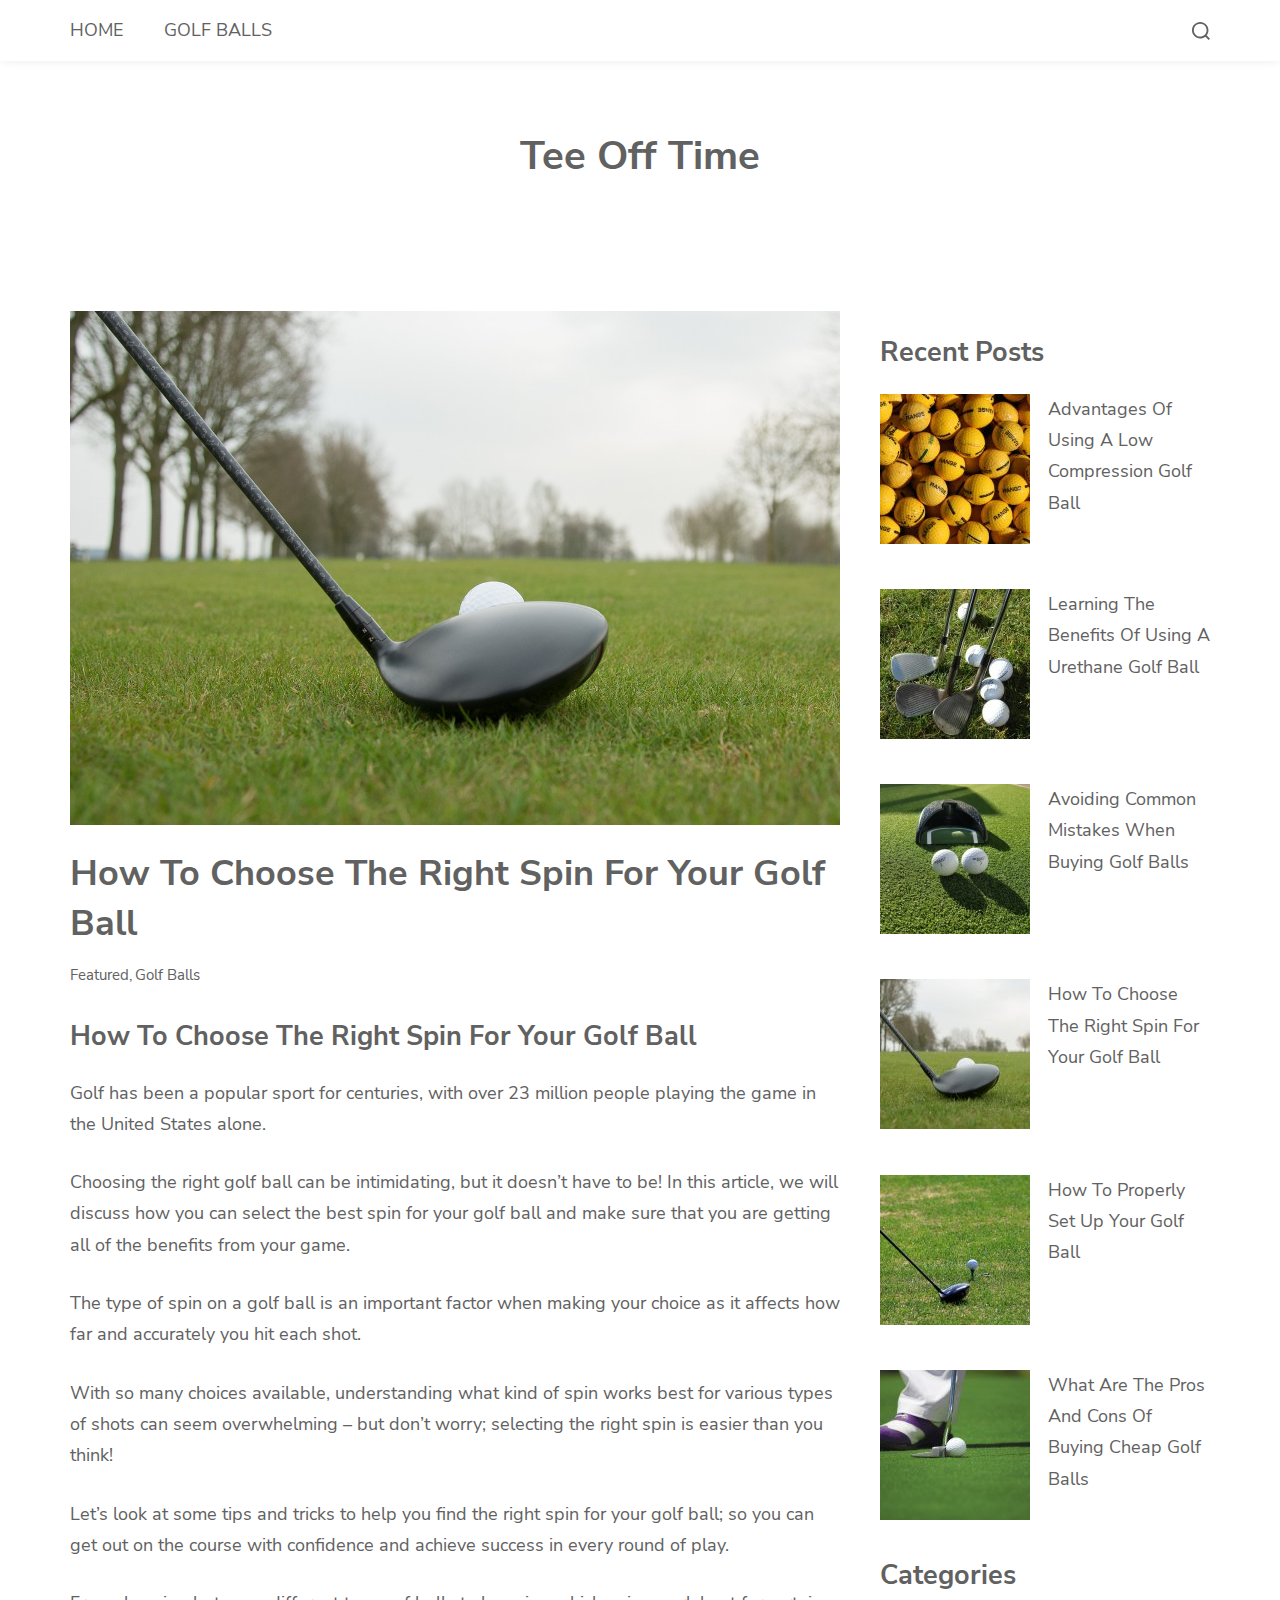
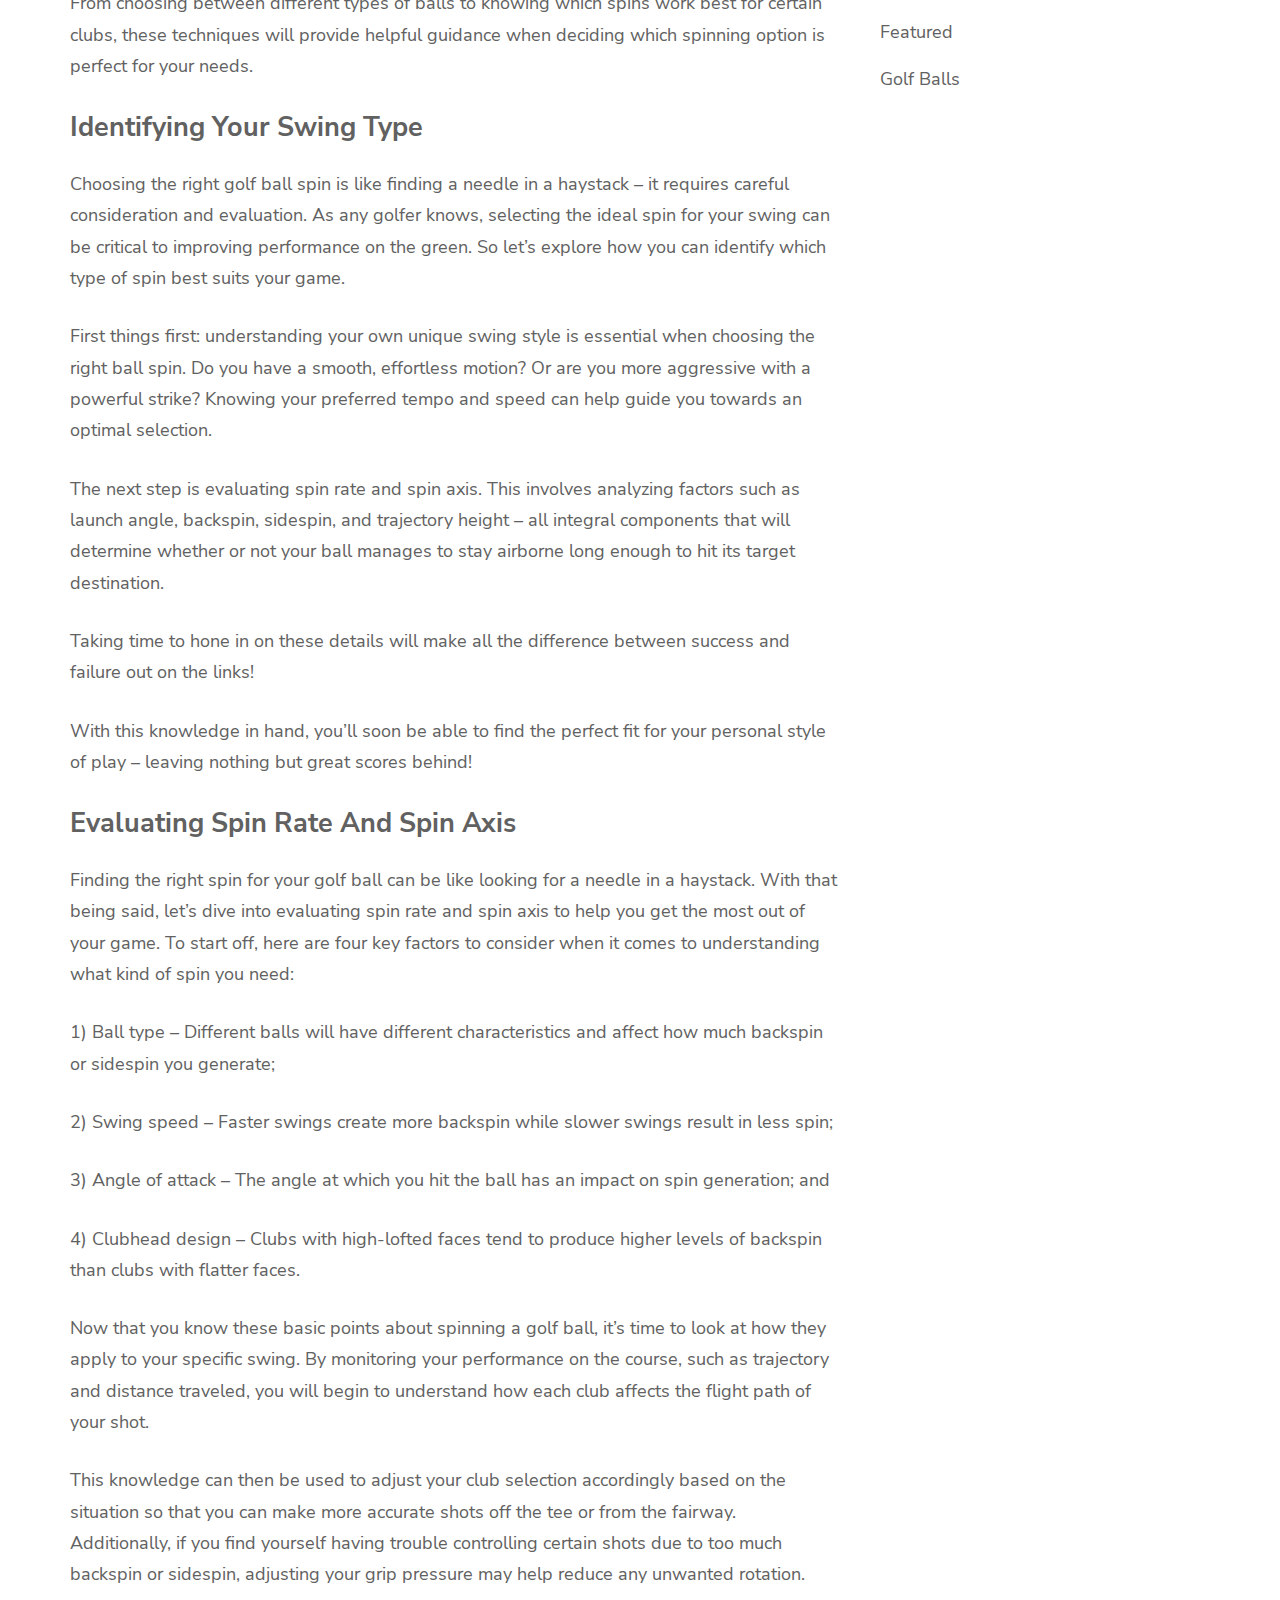
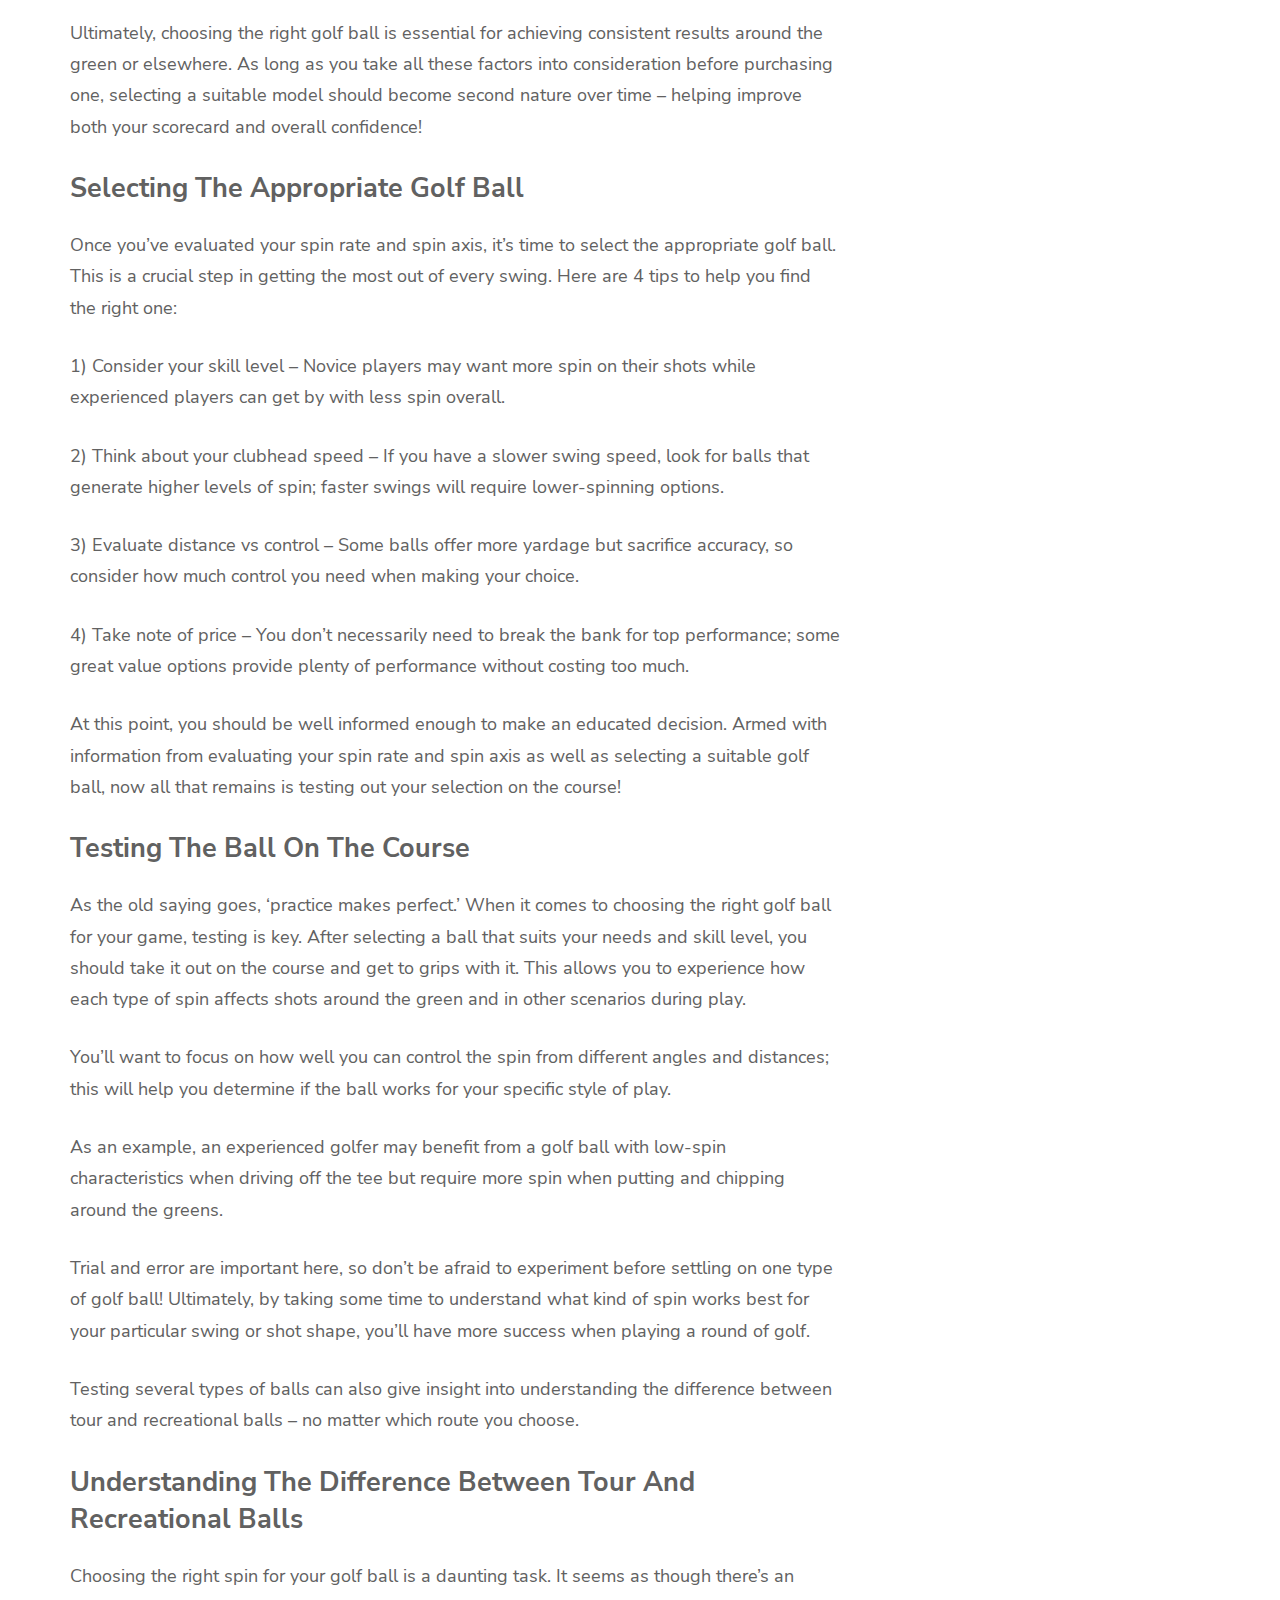
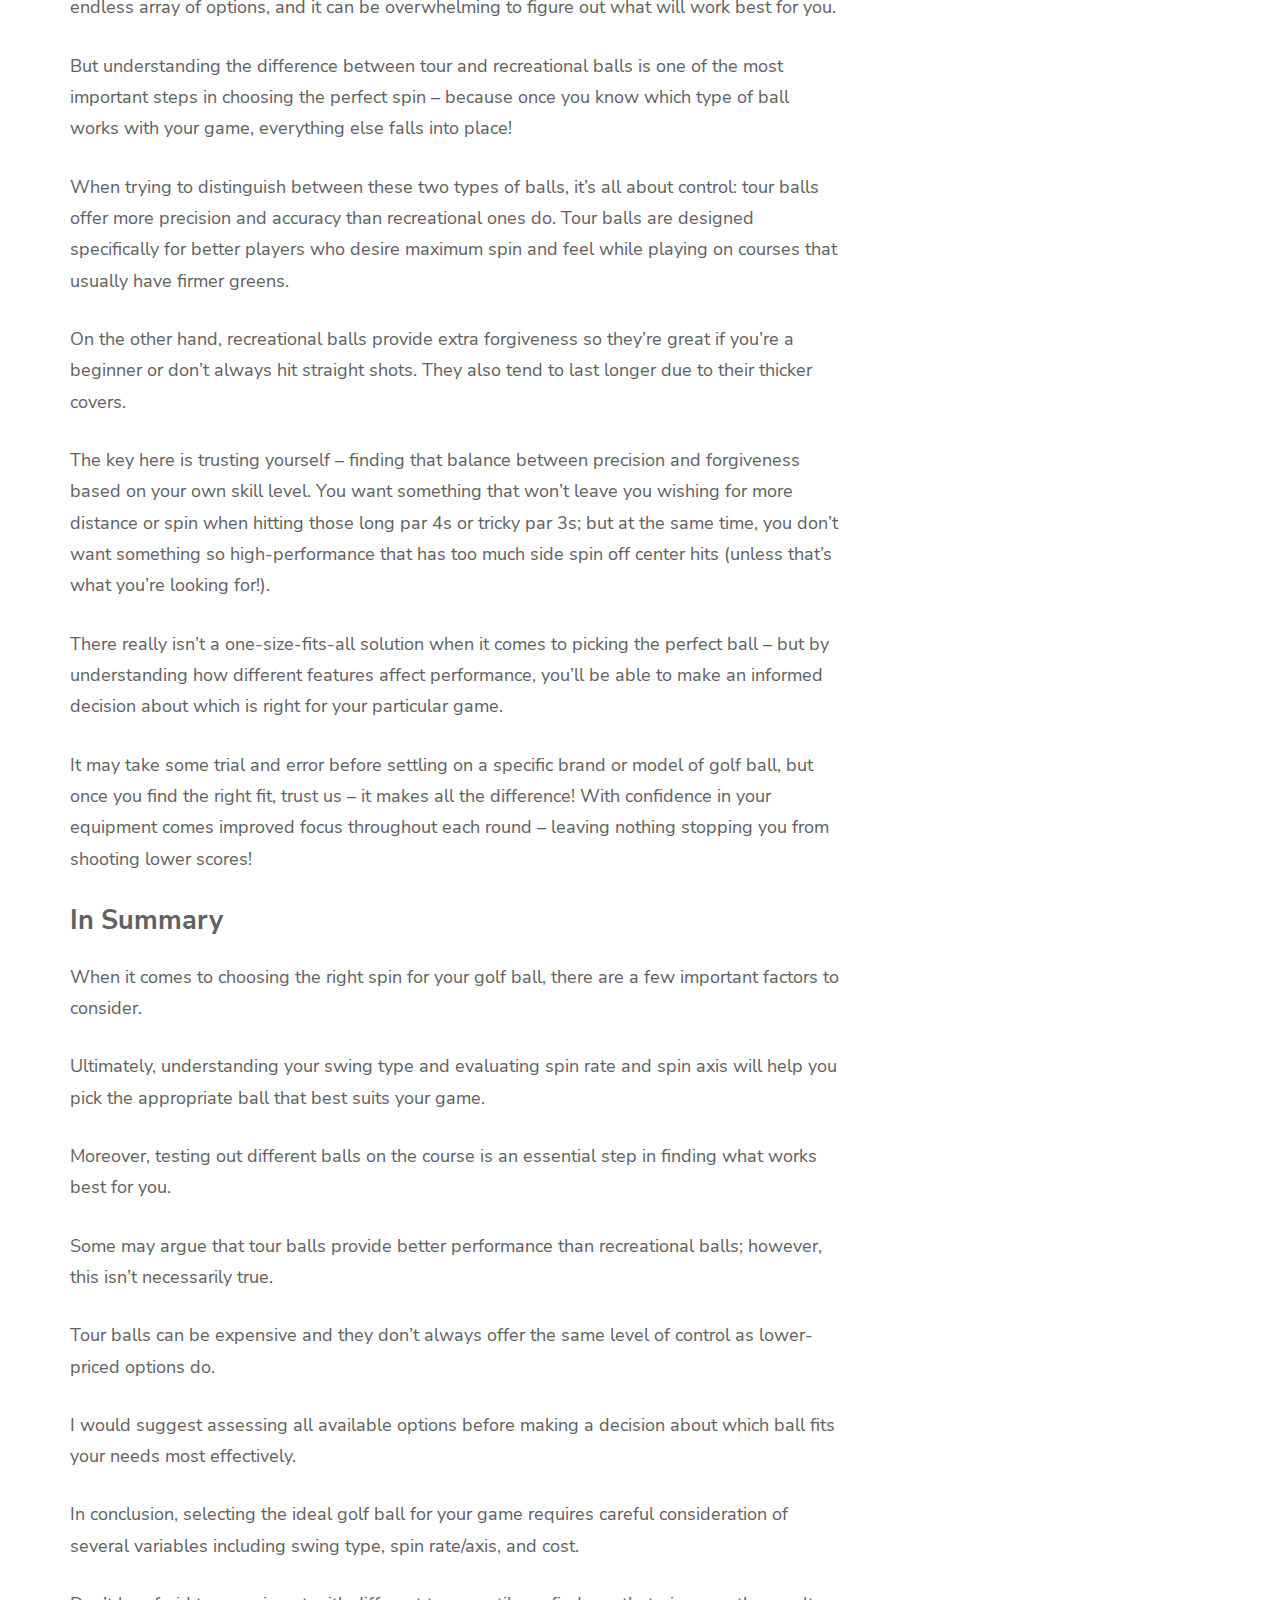
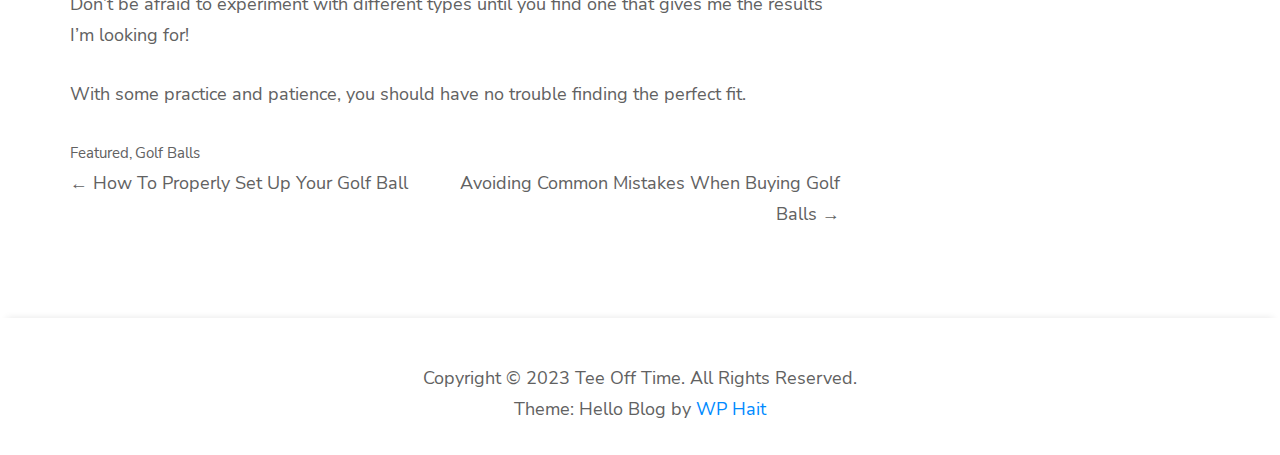
<file: how-to-choose-the-right-spin-for-your-golf-ball/index.htm>
﻿<!doctype html>
<html lang="en-US">
<head>
	<meta charset="UTF-8">
	<meta name="viewport" content="width=device-width, initial-scale=1">
	<!--  -->
	<title>How To Choose The Right Spin For Your Golf Ball &#8211; Tee Off Time</title>
<meta name='robots' content='max-image-preview:large'>
<script>
window._wpemojiSettings = {"baseUrl":"https:\/\/s.w.org\/images\/core\/emoji\/14.0.0\/72x72\/","ext":".png","svgUrl":"https:\/\/s.w.org\/images\/core\/emoji\/14.0.0\/svg\/","svgExt":".svg","source":{"concatemoji":"http:\/\/tee-off-time.local\/wp-includes\/js\/wp-emoji-release.min.js?ver=6.1.1"}};
/*! This file is auto-generated */
!function(e,a,t){var n,r,o,i=a.createElement("canvas"),p=i.getContext&&i.getContext("2d");function s(e,t){var a=String.fromCharCode,e=(p.clearRect(0,0,i.width,i.height),p.fillText(a.apply(this,e),0,0),i.toDataURL());return p.clearRect(0,0,i.width,i.height),p.fillText(a.apply(this,t),0,0),e===i.toDataURL()}function c(e){var t=a.createElement("script");t.src=e,t.defer=t.type="text/javascript",a.getElementsByTagName("head")[0].appendChild(t)}for(o=Array("flag","emoji"),t.supports={everything:!0,everythingExceptFlag:!0},r=0;r<o.length;r++)t.supports[o[r]]=function(e){if(p&&p.fillText)switch(p.textBaseline="top",p.font="600 32px Arial",e){case"flag":return s([127987,65039,8205,9895,65039],[127987,65039,8203,9895,65039])?!1:!s([55356,56826,55356,56819],[55356,56826,8203,55356,56819])&&!s([55356,57332,56128,56423,56128,56418,56128,56421,56128,56430,56128,56423,56128,56447],[55356,57332,8203,56128,56423,8203,56128,56418,8203,56128,56421,8203,56128,56430,8203,56128,56423,8203,56128,56447]);case"emoji":return!s([129777,127995,8205,129778,127999],[129777,127995,8203,129778,127999])}return!1}(o[r]),t.supports.everything=t.supports.everything&&t.supports[o[r]],"flag"!==o[r]&&(t.supports.everythingExceptFlag=t.supports.everythingExceptFlag&&t.supports[o[r]]);t.supports.everythingExceptFlag=t.supports.everythingExceptFlag&&!t.supports.flag,t.DOMReady=!1,t.readyCallback=function(){t.DOMReady=!0},t.supports.everything||(n=function(){t.readyCallback()},a.addEventListener?(a.addEventListener("DOMContentLoaded",n,!1),e.addEventListener("load",n,!1)):(e.attachEvent("onload",n),a.attachEvent("onreadystatechange",function(){"complete"===a.readyState&&t.readyCallback()})),(e=t.source||{}).concatemoji?c(e.concatemoji):e.wpemoji&&e.twemoji&&(c(e.twemoji),c(e.wpemoji)))}(window,document,window._wpemojiSettings);
</script>
<style>
img.wp-smiley,
img.emoji {
	display: inline !important;
	border: none !important;
	box-shadow: none !important;
	height: 1em !important;
	width: 1em !important;
	margin: 0 0.07em !important;
	vertical-align: -0.1em !important;
	background: none !important;
	padding: 0 !important;
}
</style>
	<link rel='stylesheet' id='wp-block-library-css' href='../wp-includes/css/dist/block-library/style.min.css?ver=6.1.1' media='all'>
<style id='wp-block-library-theme-inline-css'>
.wp-block-audio figcaption{color:#555;font-size:13px;text-align:center}.is-dark-theme .wp-block-audio figcaption{color:hsla(0,0%,100%,.65)}.wp-block-audio{margin:0 0 1em}.wp-block-code{border:1px solid #ccc;border-radius:4px;font-family:Menlo,Consolas,monaco,monospace;padding:.8em 1em}.wp-block-embed figcaption{color:#555;font-size:13px;text-align:center}.is-dark-theme .wp-block-embed figcaption{color:hsla(0,0%,100%,.65)}.wp-block-embed{margin:0 0 1em}.blocks-gallery-caption{color:#555;font-size:13px;text-align:center}.is-dark-theme .blocks-gallery-caption{color:hsla(0,0%,100%,.65)}.wp-block-image figcaption{color:#555;font-size:13px;text-align:center}.is-dark-theme .wp-block-image figcaption{color:hsla(0,0%,100%,.65)}.wp-block-image{margin:0 0 1em}.wp-block-pullquote{border-top:4px solid;border-bottom:4px solid;margin-bottom:1.75em;color:currentColor}.wp-block-pullquote__citation,.wp-block-pullquote cite,.wp-block-pullquote footer{color:currentColor;text-transform:uppercase;font-size:.8125em;font-style:normal}.wp-block-quote{border-left:.25em solid;margin:0 0 1.75em;padding-left:1em}.wp-block-quote cite,.wp-block-quote footer{color:currentColor;font-size:.8125em;position:relative;font-style:normal}.wp-block-quote.has-text-align-right{border-left:none;border-right:.25em solid;padding-left:0;padding-right:1em}.wp-block-quote.has-text-align-center{border:none;padding-left:0}.wp-block-quote.is-large,.wp-block-quote.is-style-large,.wp-block-quote.is-style-plain{border:none}.wp-block-search .wp-block-search__label{font-weight:700}.wp-block-search__button{border:1px solid #ccc;padding:.375em .625em}:where(.wp-block-group.has-background){padding:1.25em 2.375em}.wp-block-separator.has-css-opacity{opacity:.4}.wp-block-separator{border:none;border-bottom:2px solid;margin-left:auto;margin-right:auto}.wp-block-separator.has-alpha-channel-opacity{opacity:1}.wp-block-separator:not(.is-style-wide):not(.is-style-dots){width:100px}.wp-block-separator.has-background:not(.is-style-dots){border-bottom:none;height:1px}.wp-block-separator.has-background:not(.is-style-wide):not(.is-style-dots){height:2px}.wp-block-table{margin:"0 0 1em 0"}.wp-block-table thead{border-bottom:3px solid}.wp-block-table tfoot{border-top:3px solid}.wp-block-table td,.wp-block-table th{word-break:normal}.wp-block-table figcaption{color:#555;font-size:13px;text-align:center}.is-dark-theme .wp-block-table figcaption{color:hsla(0,0%,100%,.65)}.wp-block-video figcaption{color:#555;font-size:13px;text-align:center}.is-dark-theme .wp-block-video figcaption{color:hsla(0,0%,100%,.65)}.wp-block-video{margin:0 0 1em}.wp-block-template-part.has-background{padding:1.25em 2.375em;margin-top:0;margin-bottom:0}
</style>
<link rel='stylesheet' id='classic-theme-styles-css' href='../wp-includes/css/classic-themes.min.css?ver=1' media='all'>
<style id='global-styles-inline-css'>
body{--wp--preset--color--black: #000000;--wp--preset--color--cyan-bluish-gray: #abb8c3;--wp--preset--color--white: #ffffff;--wp--preset--color--pale-pink: #f78da7;--wp--preset--color--vivid-red: #cf2e2e;--wp--preset--color--luminous-vivid-orange: #ff6900;--wp--preset--color--luminous-vivid-amber: #fcb900;--wp--preset--color--light-green-cyan: #7bdcb5;--wp--preset--color--vivid-green-cyan: #00d084;--wp--preset--color--pale-cyan-blue: #8ed1fc;--wp--preset--color--vivid-cyan-blue: #0693e3;--wp--preset--color--vivid-purple: #9b51e0;--wp--preset--gradient--vivid-cyan-blue-to-vivid-purple: linear-gradient(135deg,rgba(6,147,227,1) 0%,rgb(155,81,224) 100%);--wp--preset--gradient--light-green-cyan-to-vivid-green-cyan: linear-gradient(135deg,rgb(122,220,180) 0%,rgb(0,208,130) 100%);--wp--preset--gradient--luminous-vivid-amber-to-luminous-vivid-orange: linear-gradient(135deg,rgba(252,185,0,1) 0%,rgba(255,105,0,1) 100%);--wp--preset--gradient--luminous-vivid-orange-to-vivid-red: linear-gradient(135deg,rgba(255,105,0,1) 0%,rgb(207,46,46) 100%);--wp--preset--gradient--very-light-gray-to-cyan-bluish-gray: linear-gradient(135deg,rgb(238,238,238) 0%,rgb(169,184,195) 100%);--wp--preset--gradient--cool-to-warm-spectrum: linear-gradient(135deg,rgb(74,234,220) 0%,rgb(151,120,209) 20%,rgb(207,42,186) 40%,rgb(238,44,130) 60%,rgb(251,105,98) 80%,rgb(254,248,76) 100%);--wp--preset--gradient--blush-light-purple: linear-gradient(135deg,rgb(255,206,236) 0%,rgb(152,150,240) 100%);--wp--preset--gradient--blush-bordeaux: linear-gradient(135deg,rgb(254,205,165) 0%,rgb(254,45,45) 50%,rgb(107,0,62) 100%);--wp--preset--gradient--luminous-dusk: linear-gradient(135deg,rgb(255,203,112) 0%,rgb(199,81,192) 50%,rgb(65,88,208) 100%);--wp--preset--gradient--pale-ocean: linear-gradient(135deg,rgb(255,245,203) 0%,rgb(182,227,212) 50%,rgb(51,167,181) 100%);--wp--preset--gradient--electric-grass: linear-gradient(135deg,rgb(202,248,128) 0%,rgb(113,206,126) 100%);--wp--preset--gradient--midnight: linear-gradient(135deg,rgb(2,3,129) 0%,rgb(40,116,252) 100%);--wp--preset--duotone--dark-grayscale: url('#wp-duotone-dark-grayscale');--wp--preset--duotone--grayscale: url('#wp-duotone-grayscale');--wp--preset--duotone--purple-yellow: url('#wp-duotone-purple-yellow');--wp--preset--duotone--blue-red: url('#wp-duotone-blue-red');--wp--preset--duotone--midnight: url('#wp-duotone-midnight');--wp--preset--duotone--magenta-yellow: url('#wp-duotone-magenta-yellow');--wp--preset--duotone--purple-green: url('#wp-duotone-purple-green');--wp--preset--duotone--blue-orange: url('#wp-duotone-blue-orange');--wp--preset--font-size--small: 13px;--wp--preset--font-size--medium: 20px;--wp--preset--font-size--large: 36px;--wp--preset--font-size--x-large: 42px;--wp--preset--spacing--20: 0.44rem;--wp--preset--spacing--30: 0.67rem;--wp--preset--spacing--40: 1rem;--wp--preset--spacing--50: 1.5rem;--wp--preset--spacing--60: 2.25rem;--wp--preset--spacing--70: 3.38rem;--wp--preset--spacing--80: 5.06rem;}:where(.is-layout-flex){gap: 0.5em;}body .is-layout-flow > .alignleft{float: left;margin-inline-start: 0;margin-inline-end: 2em;}body .is-layout-flow > .alignright{float: right;margin-inline-start: 2em;margin-inline-end: 0;}body .is-layout-flow > .aligncenter{margin-left: auto !important;margin-right: auto !important;}body .is-layout-constrained > .alignleft{float: left;margin-inline-start: 0;margin-inline-end: 2em;}body .is-layout-constrained > .alignright{float: right;margin-inline-start: 2em;margin-inline-end: 0;}body .is-layout-constrained > .aligncenter{margin-left: auto !important;margin-right: auto !important;}body .is-layout-constrained > :where(:not(.alignleft):not(.alignright):not(.alignfull)){max-width: var(--wp--style--global--content-size);margin-left: auto !important;margin-right: auto !important;}body .is-layout-constrained > .alignwide{max-width: var(--wp--style--global--wide-size);}body .is-layout-flex{display: flex;}body .is-layout-flex{flex-wrap: wrap;align-items: center;}body .is-layout-flex > *{margin: 0;}:where(.wp-block-columns.is-layout-flex){gap: 2em;}.has-black-color{color: var(--wp--preset--color--black) !important;}.has-cyan-bluish-gray-color{color: var(--wp--preset--color--cyan-bluish-gray) !important;}.has-white-color{color: var(--wp--preset--color--white) !important;}.has-pale-pink-color{color: var(--wp--preset--color--pale-pink) !important;}.has-vivid-red-color{color: var(--wp--preset--color--vivid-red) !important;}.has-luminous-vivid-orange-color{color: var(--wp--preset--color--luminous-vivid-orange) !important;}.has-luminous-vivid-amber-color{color: var(--wp--preset--color--luminous-vivid-amber) !important;}.has-light-green-cyan-color{color: var(--wp--preset--color--light-green-cyan) !important;}.has-vivid-green-cyan-color{color: var(--wp--preset--color--vivid-green-cyan) !important;}.has-pale-cyan-blue-color{color: var(--wp--preset--color--pale-cyan-blue) !important;}.has-vivid-cyan-blue-color{color: var(--wp--preset--color--vivid-cyan-blue) !important;}.has-vivid-purple-color{color: var(--wp--preset--color--vivid-purple) !important;}.has-black-background-color{background-color: var(--wp--preset--color--black) !important;}.has-cyan-bluish-gray-background-color{background-color: var(--wp--preset--color--cyan-bluish-gray) !important;}.has-white-background-color{background-color: var(--wp--preset--color--white) !important;}.has-pale-pink-background-color{background-color: var(--wp--preset--color--pale-pink) !important;}.has-vivid-red-background-color{background-color: var(--wp--preset--color--vivid-red) !important;}.has-luminous-vivid-orange-background-color{background-color: var(--wp--preset--color--luminous-vivid-orange) !important;}.has-luminous-vivid-amber-background-color{background-color: var(--wp--preset--color--luminous-vivid-amber) !important;}.has-light-green-cyan-background-color{background-color: var(--wp--preset--color--light-green-cyan) !important;}.has-vivid-green-cyan-background-color{background-color: var(--wp--preset--color--vivid-green-cyan) !important;}.has-pale-cyan-blue-background-color{background-color: var(--wp--preset--color--pale-cyan-blue) !important;}.has-vivid-cyan-blue-background-color{background-color: var(--wp--preset--color--vivid-cyan-blue) !important;}.has-vivid-purple-background-color{background-color: var(--wp--preset--color--vivid-purple) !important;}.has-black-border-color{border-color: var(--wp--preset--color--black) !important;}.has-cyan-bluish-gray-border-color{border-color: var(--wp--preset--color--cyan-bluish-gray) !important;}.has-white-border-color{border-color: var(--wp--preset--color--white) !important;}.has-pale-pink-border-color{border-color: var(--wp--preset--color--pale-pink) !important;}.has-vivid-red-border-color{border-color: var(--wp--preset--color--vivid-red) !important;}.has-luminous-vivid-orange-border-color{border-color: var(--wp--preset--color--luminous-vivid-orange) !important;}.has-luminous-vivid-amber-border-color{border-color: var(--wp--preset--color--luminous-vivid-amber) !important;}.has-light-green-cyan-border-color{border-color: var(--wp--preset--color--light-green-cyan) !important;}.has-vivid-green-cyan-border-color{border-color: var(--wp--preset--color--vivid-green-cyan) !important;}.has-pale-cyan-blue-border-color{border-color: var(--wp--preset--color--pale-cyan-blue) !important;}.has-vivid-cyan-blue-border-color{border-color: var(--wp--preset--color--vivid-cyan-blue) !important;}.has-vivid-purple-border-color{border-color: var(--wp--preset--color--vivid-purple) !important;}.has-vivid-cyan-blue-to-vivid-purple-gradient-background{background: var(--wp--preset--gradient--vivid-cyan-blue-to-vivid-purple) !important;}.has-light-green-cyan-to-vivid-green-cyan-gradient-background{background: var(--wp--preset--gradient--light-green-cyan-to-vivid-green-cyan) !important;}.has-luminous-vivid-amber-to-luminous-vivid-orange-gradient-background{background: var(--wp--preset--gradient--luminous-vivid-amber-to-luminous-vivid-orange) !important;}.has-luminous-vivid-orange-to-vivid-red-gradient-background{background: var(--wp--preset--gradient--luminous-vivid-orange-to-vivid-red) !important;}.has-very-light-gray-to-cyan-bluish-gray-gradient-background{background: var(--wp--preset--gradient--very-light-gray-to-cyan-bluish-gray) !important;}.has-cool-to-warm-spectrum-gradient-background{background: var(--wp--preset--gradient--cool-to-warm-spectrum) !important;}.has-blush-light-purple-gradient-background{background: var(--wp--preset--gradient--blush-light-purple) !important;}.has-blush-bordeaux-gradient-background{background: var(--wp--preset--gradient--blush-bordeaux) !important;}.has-luminous-dusk-gradient-background{background: var(--wp--preset--gradient--luminous-dusk) !important;}.has-pale-ocean-gradient-background{background: var(--wp--preset--gradient--pale-ocean) !important;}.has-electric-grass-gradient-background{background: var(--wp--preset--gradient--electric-grass) !important;}.has-midnight-gradient-background{background: var(--wp--preset--gradient--midnight) !important;}.has-small-font-size{font-size: var(--wp--preset--font-size--small) !important;}.has-medium-font-size{font-size: var(--wp--preset--font-size--medium) !important;}.has-large-font-size{font-size: var(--wp--preset--font-size--large) !important;}.has-x-large-font-size{font-size: var(--wp--preset--font-size--x-large) !important;}
.wp-block-navigation a:where(:not(.wp-element-button)){color: inherit;}
:where(.wp-block-columns.is-layout-flex){gap: 2em;}
.wp-block-pullquote{font-size: 1.5em;line-height: 1.6;}
</style>
<link rel='stylesheet' id='hello-blog-google-fonts-css' href='../wp-content/fonts/7464127821baa4c532ebeb5ea42181a1.css?ver=1.0.4' media='all'>
<link rel='stylesheet' id='hello-blog-style-css' href='../wp-content/themes/hello-blog/style.css?ver=1.0.4' media='all'>
<style id='hello-blog-style-inline-css'>
.site-branding img { max-height: 50px; }
</style>
<meta name="generator" content="WordPress 6.1.1">
<link rel="canonical" href="index.htm">
<link rel='shortlink' href='index.htm?p=28'>
</head>

<body class="post-template-default single single-post postid-28 single-format-standard wp-embed-responsive global-layout-list">
<svg xmlns="http://www.w3.org/2000/svg" viewbox="0 0 0 0" width="0" height="0" focusable="false" role="none" style="visibility: hidden; position: absolute; left: -9999px; overflow: hidden;"><defs><filter id="wp-duotone-dark-grayscale"><fecolormatrix color-interpolation-filters="sRGB" type="matrix" values=" .299 .587 .114 0 0 .299 .587 .114 0 0 .299 .587 .114 0 0 .299 .587 .114 0 0 "></fecolormatrix><fecomponenttransfer color-interpolation-filters="sRGB"><fefuncr type="table" tablevalues="0 0.49803921568627"></fefuncr><fefuncg type="table" tablevalues="0 0.49803921568627"></fefuncg><fefuncb type="table" tablevalues="0 0.49803921568627"></fefuncb><fefunca type="table" tablevalues="1 1"></fefunca></fecomponenttransfer><fecomposite in2="SourceGraphic" operator="in"></fecomposite></filter></defs></svg><svg xmlns="http://www.w3.org/2000/svg" viewbox="0 0 0 0" width="0" height="0" focusable="false" role="none" style="visibility: hidden; position: absolute; left: -9999px; overflow: hidden;"><defs><filter id="wp-duotone-grayscale"><fecolormatrix color-interpolation-filters="sRGB" type="matrix" values=" .299 .587 .114 0 0 .299 .587 .114 0 0 .299 .587 .114 0 0 .299 .587 .114 0 0 "></fecolormatrix><fecomponenttransfer color-interpolation-filters="sRGB"><fefuncr type="table" tablevalues="0 1"></fefuncr><fefuncg type="table" tablevalues="0 1"></fefuncg><fefuncb type="table" tablevalues="0 1"></fefuncb><fefunca type="table" tablevalues="1 1"></fefunca></fecomponenttransfer><fecomposite in2="SourceGraphic" operator="in"></fecomposite></filter></defs></svg><svg xmlns="http://www.w3.org/2000/svg" viewbox="0 0 0 0" width="0" height="0" focusable="false" role="none" style="visibility: hidden; position: absolute; left: -9999px; overflow: hidden;"><defs><filter id="wp-duotone-purple-yellow"><fecolormatrix color-interpolation-filters="sRGB" type="matrix" values=" .299 .587 .114 0 0 .299 .587 .114 0 0 .299 .587 .114 0 0 .299 .587 .114 0 0 "></fecolormatrix><fecomponenttransfer color-interpolation-filters="sRGB"><fefuncr type="table" tablevalues="0.54901960784314 0.98823529411765"></fefuncr><fefuncg type="table" tablevalues="0 1"></fefuncg><fefuncb type="table" tablevalues="0.71764705882353 0.25490196078431"></fefuncb><fefunca type="table" tablevalues="1 1"></fefunca></fecomponenttransfer><fecomposite in2="SourceGraphic" operator="in"></fecomposite></filter></defs></svg><svg xmlns="http://www.w3.org/2000/svg" viewbox="0 0 0 0" width="0" height="0" focusable="false" role="none" style="visibility: hidden; position: absolute; left: -9999px; overflow: hidden;"><defs><filter id="wp-duotone-blue-red"><fecolormatrix color-interpolation-filters="sRGB" type="matrix" values=" .299 .587 .114 0 0 .299 .587 .114 0 0 .299 .587 .114 0 0 .299 .587 .114 0 0 "></fecolormatrix><fecomponenttransfer color-interpolation-filters="sRGB"><fefuncr type="table" tablevalues="0 1"></fefuncr><fefuncg type="table" tablevalues="0 0.27843137254902"></fefuncg><fefuncb type="table" tablevalues="0.5921568627451 0.27843137254902"></fefuncb><fefunca type="table" tablevalues="1 1"></fefunca></fecomponenttransfer><fecomposite in2="SourceGraphic" operator="in"></fecomposite></filter></defs></svg><svg xmlns="http://www.w3.org/2000/svg" viewbox="0 0 0 0" width="0" height="0" focusable="false" role="none" style="visibility: hidden; position: absolute; left: -9999px; overflow: hidden;"><defs><filter id="wp-duotone-midnight"><fecolormatrix color-interpolation-filters="sRGB" type="matrix" values=" .299 .587 .114 0 0 .299 .587 .114 0 0 .299 .587 .114 0 0 .299 .587 .114 0 0 "></fecolormatrix><fecomponenttransfer color-interpolation-filters="sRGB"><fefuncr type="table" tablevalues="0 0"></fefuncr><fefuncg type="table" tablevalues="0 0.64705882352941"></fefuncg><fefuncb type="table" tablevalues="0 1"></fefuncb><fefunca type="table" tablevalues="1 1"></fefunca></fecomponenttransfer><fecomposite in2="SourceGraphic" operator="in"></fecomposite></filter></defs></svg><svg xmlns="http://www.w3.org/2000/svg" viewbox="0 0 0 0" width="0" height="0" focusable="false" role="none" style="visibility: hidden; position: absolute; left: -9999px; overflow: hidden;"><defs><filter id="wp-duotone-magenta-yellow"><fecolormatrix color-interpolation-filters="sRGB" type="matrix" values=" .299 .587 .114 0 0 .299 .587 .114 0 0 .299 .587 .114 0 0 .299 .587 .114 0 0 "></fecolormatrix><fecomponenttransfer color-interpolation-filters="sRGB"><fefuncr type="table" tablevalues="0.78039215686275 1"></fefuncr><fefuncg type="table" tablevalues="0 0.94901960784314"></fefuncg><fefuncb type="table" tablevalues="0.35294117647059 0.47058823529412"></fefuncb><fefunca type="table" tablevalues="1 1"></fefunca></fecomponenttransfer><fecomposite in2="SourceGraphic" operator="in"></fecomposite></filter></defs></svg><svg xmlns="http://www.w3.org/2000/svg" viewbox="0 0 0 0" width="0" height="0" focusable="false" role="none" style="visibility: hidden; position: absolute; left: -9999px; overflow: hidden;"><defs><filter id="wp-duotone-purple-green"><fecolormatrix color-interpolation-filters="sRGB" type="matrix" values=" .299 .587 .114 0 0 .299 .587 .114 0 0 .299 .587 .114 0 0 .299 .587 .114 0 0 "></fecolormatrix><fecomponenttransfer color-interpolation-filters="sRGB"><fefuncr type="table" tablevalues="0.65098039215686 0.40392156862745"></fefuncr><fefuncg type="table" tablevalues="0 1"></fefuncg><fefuncb type="table" tablevalues="0.44705882352941 0.4"></fefuncb><fefunca type="table" tablevalues="1 1"></fefunca></fecomponenttransfer><fecomposite in2="SourceGraphic" operator="in"></fecomposite></filter></defs></svg><svg xmlns="http://www.w3.org/2000/svg" viewbox="0 0 0 0" width="0" height="0" focusable="false" role="none" style="visibility: hidden; position: absolute; left: -9999px; overflow: hidden;"><defs><filter id="wp-duotone-blue-orange"><fecolormatrix color-interpolation-filters="sRGB" type="matrix" values=" .299 .587 .114 0 0 .299 .587 .114 0 0 .299 .587 .114 0 0 .299 .587 .114 0 0 "></fecolormatrix><fecomponenttransfer color-interpolation-filters="sRGB"><fefuncr type="table" tablevalues="0.098039215686275 1"></fefuncr><fefuncg type="table" tablevalues="0 0.66274509803922"></fefuncg><fefuncb type="table" tablevalues="0.84705882352941 0.41960784313725"></fefuncb><fefunca type="table" tablevalues="1 1"></fefunca></fecomponenttransfer><fecomposite in2="SourceGraphic" operator="in"></fecomposite></filter></defs></svg>
<div id="page" class="site">
	<a class="skip-link screen-reader-text" href="#primary">Skip to content</a>

	
	<header id="masthead" class="site-header">
	<div class="main-navigation-wrap">
		<div class="container">
			<div class="main-navigation-inner">
				<div class="main-navigation-left">
					<button class="menu-toggle" aria-controls="primary-menu" aria-expanded="false"><span class="menu-bar"></span><span class="menu-bar"></span><span class="menu-bar"></span></button>
					<nav id="site-navigation" class="main-navigation">
						<div class="main-nav"><ul id="primary-menu" class="menu"><li id="menu-item-37" class="menu-item menu-item-type-custom menu-item-object-custom menu-item-37"><a href="../index.htm">HOME</a></li>
<li id="menu-item-38" class="menu-item menu-item-type-taxonomy menu-item-object-category current-post-ancestor current-menu-parent current-post-parent menu-item-38"><a href="../category/golf-balls/index.htm">GOLF BALLS</a></li>
</ul></div>					</nav><!-- #site-navigation -->
				</div><!-- .main-navigation-left -->
				<div class="search-wrap">
					<a href="javascript:void(0);" class="search-icon">
						<svg class="svg-icon" aria-hidden="true" role="img" focusable="false" xmlns="http://www.w3.org/2000/svg" width="23" height="23" viewbox="0 0 23 23"><path d="M38.710696,48.0601792 L43,52.3494831 L41.3494831,54 L37.0601792,49.710696 C35.2632422,51.1481185 32.9839107,52.0076499 30.5038249,52.0076499 C24.7027226,52.0076499 20,47.3049272 20,41.5038249 C20,35.7027226 24.7027226,31 30.5038249,31 C36.3049272,31 41.0076499,35.7027226 41.0076499,41.5038249 C41.0076499,43.9839107 40.1481185,46.2632422 38.710696,48.0601792 Z M36.3875844,47.1716785 C37.8030221,45.7026647 38.6734666,43.7048964 38.6734666,41.5038249 C38.6734666,36.9918565 35.0157934,33.3341833 30.5038249,33.3341833 C25.9918565,33.3341833 22.3341833,36.9918565 22.3341833,41.5038249 C22.3341833,46.0157934 25.9918565,49.6734666 30.5038249,49.6734666 C32.7048964,49.6734666 34.7026647,48.8030221 36.1716785,47.3875844 C36.2023931,47.347638 36.2360451,47.3092237 36.2726343,47.2726343 C36.3092237,47.2360451 36.347638,47.2023931 36.3875844,47.1716785 Z" transform="translate(-20 -31)"></path></svg>						<svg class="svg-icon" aria-hidden="true" role="img" focusable="false" xmlns="http://www.w3.org/2000/svg" width="16" height="16" viewbox="0 0 16 16"><polygon fill="" fill-rule="evenodd" points="6.852 7.649 .399 1.195 1.445 .149 7.899 6.602 14.352 .149 15.399 1.195 8.945 7.649 15.399 14.102 14.352 15.149 7.899 8.695 1.445 15.149 .399 14.102"></polygon></svg>					</a>
				</div>
			</div><!-- .main-navigation-inner -->
		</div>
		<div class="search-form-wrap">
				<form role="search" method="get" class="search-form" action="http://tee-off-time.local/">
				<label>
					<span class="screen-reader-text">Search for:</span>
					<input type="search" class="search-field" placeholder="Search &hellip;" value="" name="s">
				</label>
				<input type="submit" class="search-submit" value="Search">
			</form>		</div>
	</div><!-- .main-navigation-wrap -->

	<div class="site-branding">
		<div class="container">
			<div class="site-branding-inner">
				
				<div class="site-title-tagline">
												<p class="site-title"><a href="../index.htm" rel="home">Tee Off Time</a></p>
											</div><!-- .site-title-tagline -->
			</div><!-- .site-branding-inner -->
		</div><!-- .container -->
	</div><!-- .site-branding -->
</header><!-- #masthead -->

	
	
	<div id="content" class="site-content">
		<div class="container">
			<div class="inner-wrapper">

	<main id="primary" class="site-main">

		
<article id="post-28" class="post-28 post type-post status-publish format-standard has-post-thumbnail hentry category-teatured category-golf-balls">

	<div class="post-content">
		
		<div class="post-thumbnail">
			<img width="1280" height="854" src="../wp-content/uploads/2023/02/How_to_Choose_the_Right_Spin_for_Your_Golf_Ball.jpg" class="attachment-post-thumbnail size-post-thumbnail wp-post-image" alt="How To Choose The Right Spin For Your Golf Ball" decoding="async" srcset="../wp-content/uploads/2023/02/How_to_Choose_the_Right_Spin_for_Your_Golf_Ball.jpg 1280w, ../wp-content/uploads/2023/02/How_to_Choose_the_Right_Spin_for_Your_Golf_Ball-300x200.jpg 300w, ../wp-content/uploads/2023/02/How_to_Choose_the_Right_Spin_for_Your_Golf_Ball-1024x683.jpg 1024w, ../wp-content/uploads/2023/02/How_to_Choose_the_Right_Spin_for_Your_Golf_Ball-768x512.jpg 768w, ../wp-content/uploads/2023/02/How_to_Choose_the_Right_Spin_for_Your_Golf_Ball-730x486.jpg 730w" sizes="(max-width: 1280px) 100vw, 1280px">		</div><!-- .post-thumbnail -->

	
		<header class="entry-header">
			<h1 class="entry-title">How To Choose The Right Spin For Your Golf Ball</h1>
							<div class="entry-meta">
					<span class="cat-links"><a href="../category/teatured/index.htm" rel="category tag">Featured</a>, <a href="../category/golf-balls/index.htm" rel="category tag">Golf Balls</a></span>				</div><!-- .entry-meta -->
			
		</header><!-- .entry-header -->

					<div class="entry-content">
				
<h2>How To Choose The Right Spin For Your Golf Ball</h2>



<p>Golf has been a popular sport for centuries, with over 23 million people playing the game in the United States alone. </p>



<p>Choosing the right golf ball can be intimidating, but it doesn&#8217;t have to be! In this article, we will discuss how you can select the best spin for your golf ball and make sure that you are getting all of the benefits from your game.</p>



<p>The type of spin on a golf ball is an important factor when making your choice as it affects how far and accurately you hit each shot. </p>



<p>With so many choices available, understanding what kind of spin works best for various types of shots can seem overwhelming &#8211; but don’t worry; selecting the right spin is easier than you think!</p>



<p>Let&#8217;s look at some tips and tricks to help you find the right spin for your golf ball; so you can get out on the course with confidence and achieve success in every round of play. </p>



<p>From choosing between different types of balls to knowing which spins work best for certain clubs, these techniques will provide helpful guidance when deciding which spinning option is perfect for your needs.</p>



<h2>Identifying Your Swing Type</h2>



<p>Choosing the right golf ball spin is like finding a needle in a haystack &#8211; it requires careful consideration and evaluation. As any golfer knows, selecting the ideal spin for your swing can be critical to improving performance on the green. So let&#8217;s explore how you can identify which type of spin best suits your game.</p>



<p>First things first: understanding your own unique swing style is essential when choosing the right ball spin. Do you have a smooth, effortless motion? Or are you more aggressive with a powerful strike? Knowing your preferred tempo and speed can help guide you towards an optimal selection.</p>



<p>The next step is evaluating spin rate and spin axis. This involves analyzing factors such as launch angle, backspin, sidespin, and trajectory height &#8211; all integral components that will determine whether or not your ball manages to stay airborne long enough to hit its target destination. </p>



<p>Taking time to hone in on these details will make all the difference between success and failure out on the links!</p>



<p>With this knowledge in hand, you&#8217;ll soon be able to find the perfect fit for your personal style of play – leaving nothing but great scores behind!</p>



<h2>Evaluating Spin Rate And Spin Axis</h2>



<p>Finding the right spin for your golf ball can be like looking for a needle in a haystack. With that being said, let’s dive into evaluating spin rate and spin axis to help you get the most out of your game. To start off, here are four key factors to consider when it comes to understanding what kind of spin you need:</p>



<p>1) Ball type – Different balls will have different characteristics and affect how much backspin or sidespin you generate;</p>



<p>2) Swing speed – Faster swings create more backspin while slower swings result in less spin;</p>



<p>3) Angle of attack – The angle at which you hit the ball has an impact on spin generation; and</p>



<p>4) Clubhead design – Clubs with high-lofted faces tend to produce higher levels of backspin than clubs with flatter faces.</p>



<p>Now that you know these basic points about spinning a golf ball, it&#8217;s time to look at how they apply to your specific swing. By monitoring your performance on the course, such as trajectory and distance traveled, you will begin to understand how each club affects the flight path of your shot. </p>



<p>This knowledge can then be used to adjust your club selection accordingly based on the situation so that you can make more accurate shots off the tee or from the fairway. Additionally, if you find yourself having trouble controlling certain shots due to too much backspin or sidespin, adjusting your grip pressure may help reduce any unwanted rotation.</p>



<p>Ultimately, choosing the right golf ball is essential for achieving consistent results around the green or elsewhere. As long as you take all these factors into consideration before purchasing one, selecting a suitable model should become second nature over time &#8211; helping improve both your scorecard and overall confidence!</p>



<h2>Selecting The Appropriate Golf Ball</h2>



<p>Once you&#8217;ve evaluated your spin rate and spin axis, it&#8217;s time to select the appropriate golf ball. This is a crucial step in getting the most out of every swing. Here are 4 tips to help you find the right one:</p>



<p>1) Consider your skill level – Novice players may want more spin on their shots while experienced players can get by with less spin overall.</p>



<p>2) Think about your clubhead speed – If you have a slower swing speed, look for balls that generate higher levels of spin; faster swings will require lower-spinning options.</p>



<p>3) Evaluate distance vs control &#8211; Some balls offer more yardage but sacrifice accuracy, so consider how much control you need when making your choice.</p>



<p>4) Take note of price &#8211; You don&#8217;t necessarily need to break the bank for top performance; some great value options provide plenty of performance without costing too much.</p>



<p>At this point, you should be well informed enough to make an educated decision. Armed with information from evaluating your spin rate and spin axis as well as selecting a suitable golf ball, now all that remains is testing out your selection on the course!</p>



<h2>Testing The Ball On The Course</h2>



<p>As the old saying goes, &#8216;practice makes perfect.&#8217; When it comes to choosing the right golf ball for your game, testing is key. After selecting a ball that suits your needs and skill level, you should take it out on the course and get to grips with it. This allows you to experience how each type of spin affects shots around the green and in other scenarios during play.</p>



<p>You&#8217;ll want to focus on how well you can control the spin from different angles and distances; this will help you determine if the ball works for your specific style of play. </p>



<p>As an example, an experienced golfer may benefit from a golf ball with low-spin characteristics when driving off the tee but require more spin when putting and chipping around the greens.</p>



<p>Trial and error are important here, so don’t be afraid to experiment before settling on one type of golf ball! Ultimately, by taking some time to understand what kind of spin works best for your particular swing or shot shape, you’ll have more success when playing a round of golf. </p>



<p>Testing several types of balls can also give insight into understanding the difference between tour and recreational balls – no matter which route you choose.</p>



<h2>Understanding The Difference Between Tour And Recreational Balls</h2>



<p>Choosing the right spin for your golf ball is a daunting task. It seems as though there&#8217;s an endless array of options, and it can be overwhelming to figure out what will work best for you. </p>



<p>But understanding the difference between tour and recreational balls is one of the most important steps in choosing the perfect spin – because once you know which type of ball works with your game, everything else falls into place!</p>



<p>When trying to distinguish between these two types of balls, it’s all about control: tour balls offer more precision and accuracy than recreational ones do. Tour balls are designed specifically for better players who desire maximum spin and feel while playing on courses that usually have firmer greens. </p>



<p>On the other hand, recreational balls provide extra forgiveness so they’re great if you’re a beginner or don’t always hit straight shots. They also tend to last longer due to their thicker covers.</p>



<p>The key here is trusting yourself – finding that balance between precision and forgiveness based on your own skill level. You want something that won&#8217;t leave you wishing for more distance or spin when hitting those long par 4s or tricky par 3s; but at the same time, you don&#8217;t want something so high-performance that has too much side spin off center hits (unless that&#8217;s what you&#8217;re looking for!). </p>



<p>There really isn&#8217;t a one-size-fits-all solution when it comes to picking the perfect ball – but by understanding how different features affect performance, you&#8217;ll be able to make an informed decision about which is right for your particular game.</p>



<p>It may take some trial and error before settling on a specific brand or model of golf ball, but once you find the right fit, trust us – it makes all the difference! With confidence in your equipment comes improved focus throughout each round &#8211; leaving nothing stopping you from shooting lower scores!</p>



<h2>In Summary</h2>



<p>When it comes to choosing the right spin for your golf ball, there are a few important factors to consider. </p>



<p>Ultimately, understanding your swing type and evaluating spin rate and spin axis will help you pick the appropriate ball that best suits your game. </p>



<p>Moreover, testing out different balls on the course is an essential step in finding what works best for you.</p>



<p>Some may argue that tour balls provide better performance than recreational balls; however, this isn&#8217;t necessarily true. </p>



<p>Tour balls can be expensive and they don&#8217;t always offer the same level of control as lower-priced options do. </p>



<p>I would suggest assessing all available options before making a decision about which ball fits your needs most effectively.</p>



<p>In conclusion, selecting the ideal golf ball for your game requires careful consideration of several variables including swing type, spin rate/axis, and cost. </p>



<p>Don’t be afraid to experiment with different types until you find one that gives me the results I&#8217;m looking for! </p>



<p>With some practice and patience, you should have no trouble finding the perfect fit.</p>
			</div><!-- .entry-content -->

		
					
						<footer class="entry-footer">
				<span class="cat-links"><a href="../category/teatured/index.htm" rel="category tag">Featured</a>, <a href="../category/golf-balls/index.htm" rel="category tag">Golf Balls</a></span>			</footer><!-- .entry-footer -->
		
			</div>
</article><!-- #post-28 -->

	<nav class="navigation post-navigation" aria-label="Posts">
		<h2 class="screen-reader-text">Post navigation</h2>
		<div class="nav-links"><div class="nav-previous"><a href="../how-to-properly-set-up-your-golf-ball/index.htm" rel="prev"><span class="nav-arrow">&larr;</span> <span class="nav-subtitle">How To Properly Set Up Your Golf Ball</span></a></div><div class="nav-next"><a href="../avoiding-common-mistakes-when-buying-golf-balls/index.htm" rel="next"><span class="nav-subtitle">Avoiding Common Mistakes When Buying Golf Balls</span> <span class="nav-arrow">&rarr;</span></a></div></div>
	</nav>
	</main><!-- #primary -->


<div id="secondary" class="site-sidebar">
	<aside id="block-3" class="widget widget_block">
<div class="is-layout-flow wp-block-group"><div class="wp-block-group__inner-container">
<h2>Recent Posts</h2>


<ul class="wp-block-latest-posts__list wp-block-latest-posts"><li><div class="wp-block-latest-posts__featured-image alignleft"><a href="../advantages-of-using-a-low-compression-golf-ball/index.htm" aria-label="Advantages Of Using A Low Compression Golf Ball"><img width="150" height="150" src="../wp-content/uploads/2023/02/Advantages_of_Using_a_Low_Compression_Golf_Ball-150x150.jpg" class="attachment-thumbnail size-thumbnail wp-post-image" alt="Advantages Of Using A Low Compression Golf Ball" decoding="async" loading="lazy" style=""></a></div><a class="wp-block-latest-posts__post-title" href="../advantages-of-using-a-low-compression-golf-ball/index.htm">Advantages Of Using A Low Compression Golf Ball</a></li>
<li><div class="wp-block-latest-posts__featured-image alignleft"><a href="../learning-the-benefits-of-using-a-urethane-golf-ball/index.htm" aria-label="Learning The Benefits Of Using A Urethane Golf Ball"><img width="150" height="150" src="../wp-content/uploads/2023/02/Benefits_of_Using_a_Urethane_Golf_Ball-150x150.jpg" class="attachment-thumbnail size-thumbnail wp-post-image" alt="Learning The Benefits Of Using A Urethane Golf Ball" decoding="async" loading="lazy" style=""></a></div><a class="wp-block-latest-posts__post-title" href="../learning-the-benefits-of-using-a-urethane-golf-ball/index.htm">Learning The Benefits Of Using A Urethane Golf Ball</a></li>
<li><div class="wp-block-latest-posts__featured-image alignleft"><a href="../avoiding-common-mistakes-when-buying-golf-balls/index.htm" aria-label="Avoiding Common Mistakes When Buying Golf Balls"><img width="150" height="150" src="../wp-content/uploads/2023/02/Common_Mistakes_When_Buying_Golf_Balls-150x150.jpg" class="attachment-thumbnail size-thumbnail wp-post-image" alt="Avoiding Common Mistakes When Buying Golf Balls" decoding="async" loading="lazy" style=""></a></div><a class="wp-block-latest-posts__post-title" href="../avoiding-common-mistakes-when-buying-golf-balls/index.htm">Avoiding Common Mistakes When Buying Golf Balls</a></li>
<li><div class="wp-block-latest-posts__featured-image alignleft"><a href="index.htm" aria-label="How To Choose The Right Spin For Your Golf Ball"><img width="150" height="150" src="../wp-content/uploads/2023/02/How_to_Choose_the_Right_Spin_for_Your_Golf_Ball-150x150.jpg" class="attachment-thumbnail size-thumbnail wp-post-image" alt="How To Choose The Right Spin For Your Golf Ball" decoding="async" loading="lazy" style=""></a></div><a class="wp-block-latest-posts__post-title" href="index.htm">How To Choose The Right Spin For Your Golf Ball</a></li>
<li><div class="wp-block-latest-posts__featured-image alignleft"><a href="../how-to-properly-set-up-your-golf-ball/index.htm" aria-label="How To Properly Set Up Your Golf Ball"><img width="150" height="150" src="../wp-content/uploads/2023/02/How_to_Properly_Set_Up_Your_Golf_Ball-150x150.jpg" class="attachment-thumbnail size-thumbnail wp-post-image" alt="How To Properly Set Up Your Golf Ball" decoding="async" loading="lazy" style=""></a></div><a class="wp-block-latest-posts__post-title" href="../how-to-properly-set-up-your-golf-ball/index.htm">How To Properly Set Up Your Golf Ball</a></li>
<li><div class="wp-block-latest-posts__featured-image alignleft"><a href="../what-are-the-pros-and-cons-of-buying-cheap-golf-balls/index.htm" aria-label="What Are The Pros And Cons Of Buying Cheap Golf Balls"><img width="150" height="150" src="../wp-content/uploads/2023/02/Pros_and_Cons_of_Buying_Cheap_Golf_Balls-150x150.jpg" class="attachment-thumbnail size-thumbnail wp-post-image" alt="What Are The Pros And Cons Of Buying Cheap Golf Balls" decoding="async" loading="lazy" style=""></a></div><a class="wp-block-latest-posts__post-title" href="../what-are-the-pros-and-cons-of-buying-cheap-golf-balls/index.htm">What Are The Pros And Cons Of Buying Cheap Golf Balls</a></li>
</ul></div></div>
</aside><aside id="block-6" class="widget widget_block">
<div class="is-layout-flow wp-block-group"><div class="wp-block-group__inner-container">
<h2>Categories</h2>


<ul class="wp-block-categories-list wp-block-categories">	<li class="cat-item cat-item-5"><a href="../category/teatured/index.htm">Featured</a>
</li>
	<li class="cat-item cat-item-2"><a href="../category/golf-balls/index.htm">Golf Balls</a>
</li>
</ul></div></div>
</aside></div><!-- #secondary -->
			</div><!-- .inner-wrapper -->
		</div><!-- .container -->
	</div><!-- #content -->

	
	
	<footer id="colophon" class="site-footer">
	<div class="container">
		<div class="site-footer-inner">

			
			
							<div class="site-info">
					<div class="copyright">Copyright &copy; 2023 Tee Off Time. All Rights Reserved.</div><!-- .copyright --> Theme: Hello Blog by <a href="https://wphait.com/" target="_blank">WP Hait</a>				</div><!-- .site-info -->
			
		</div><!-- .site-footer-inner -->
	</div><!-- .container -->
</footer><!-- #colophon -->

	
</div><!-- #page -->

<div id="back_to_top">&uarr;</div>
<script src='../wp-content/themes/hello-blog/assets/js/custom.js?ver=1.0.4' id='hello-blog-custom-js'></script>

</body>
</html>
</file>
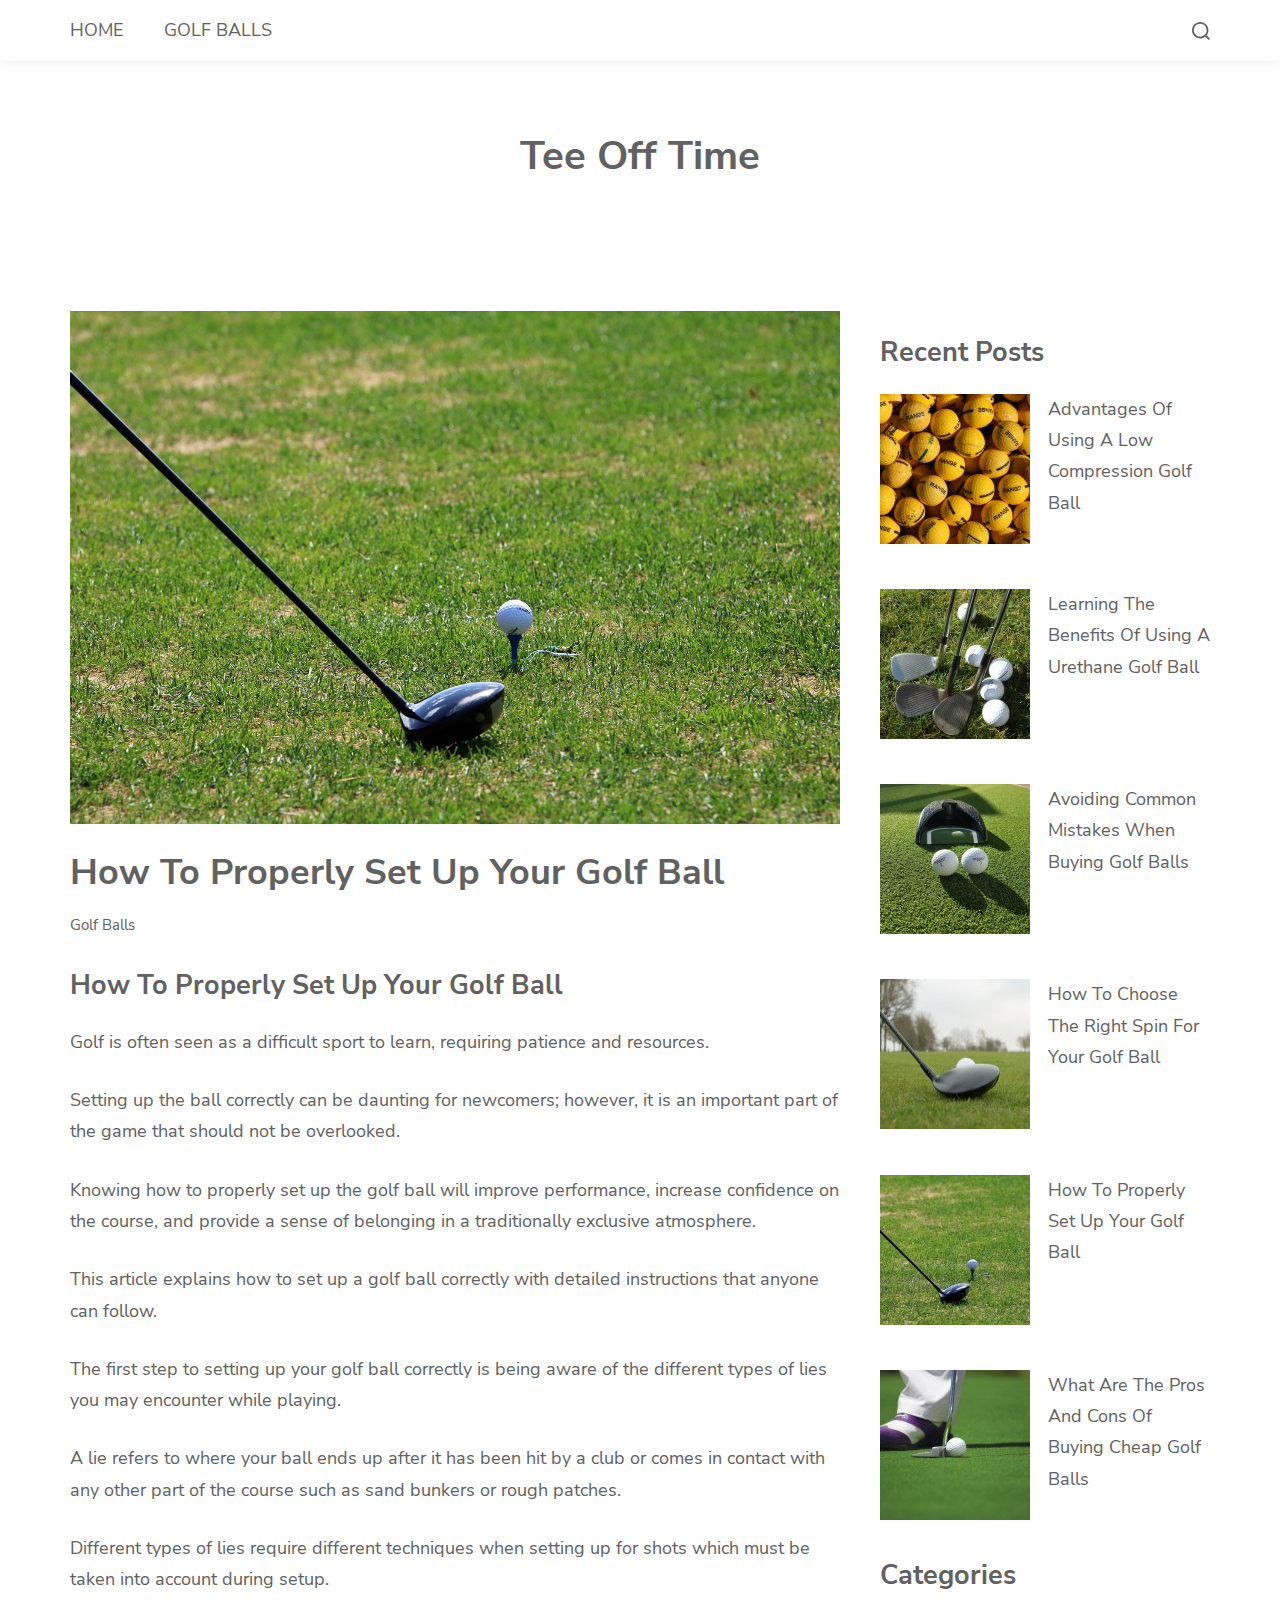
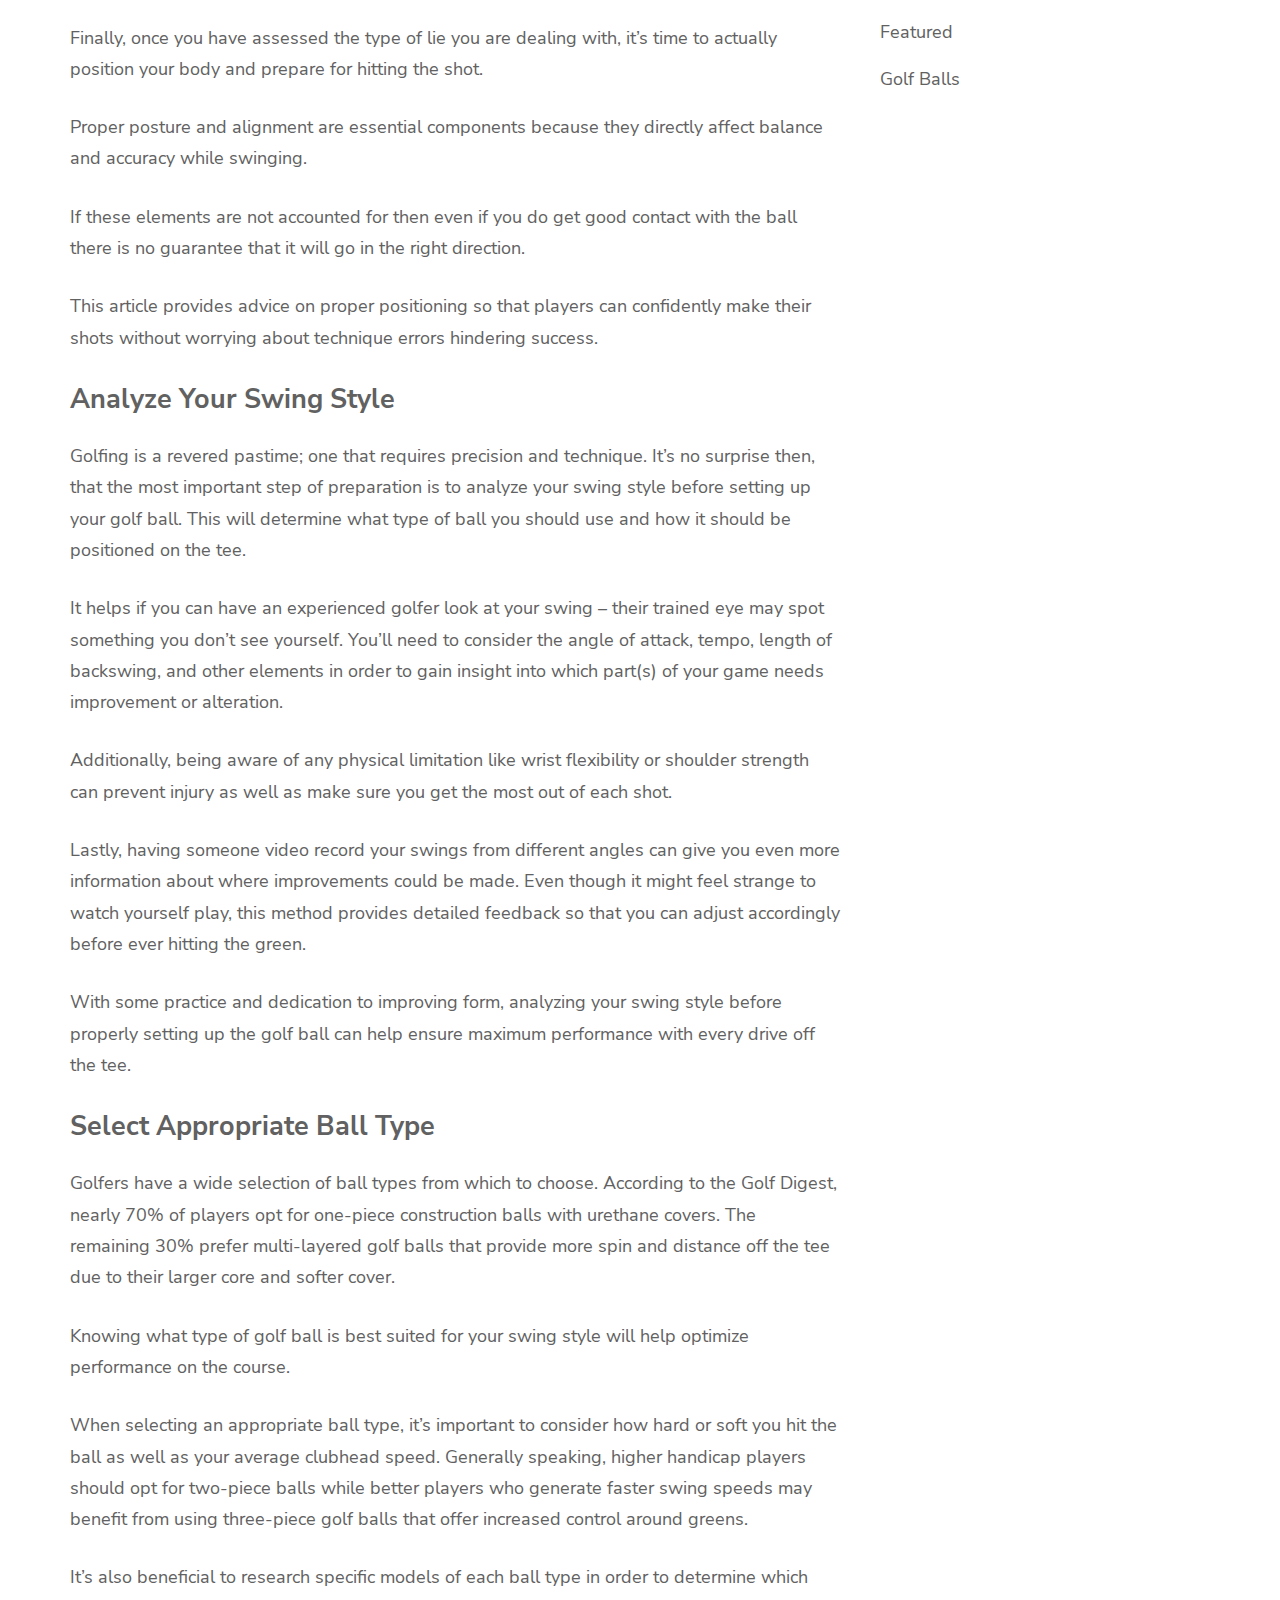
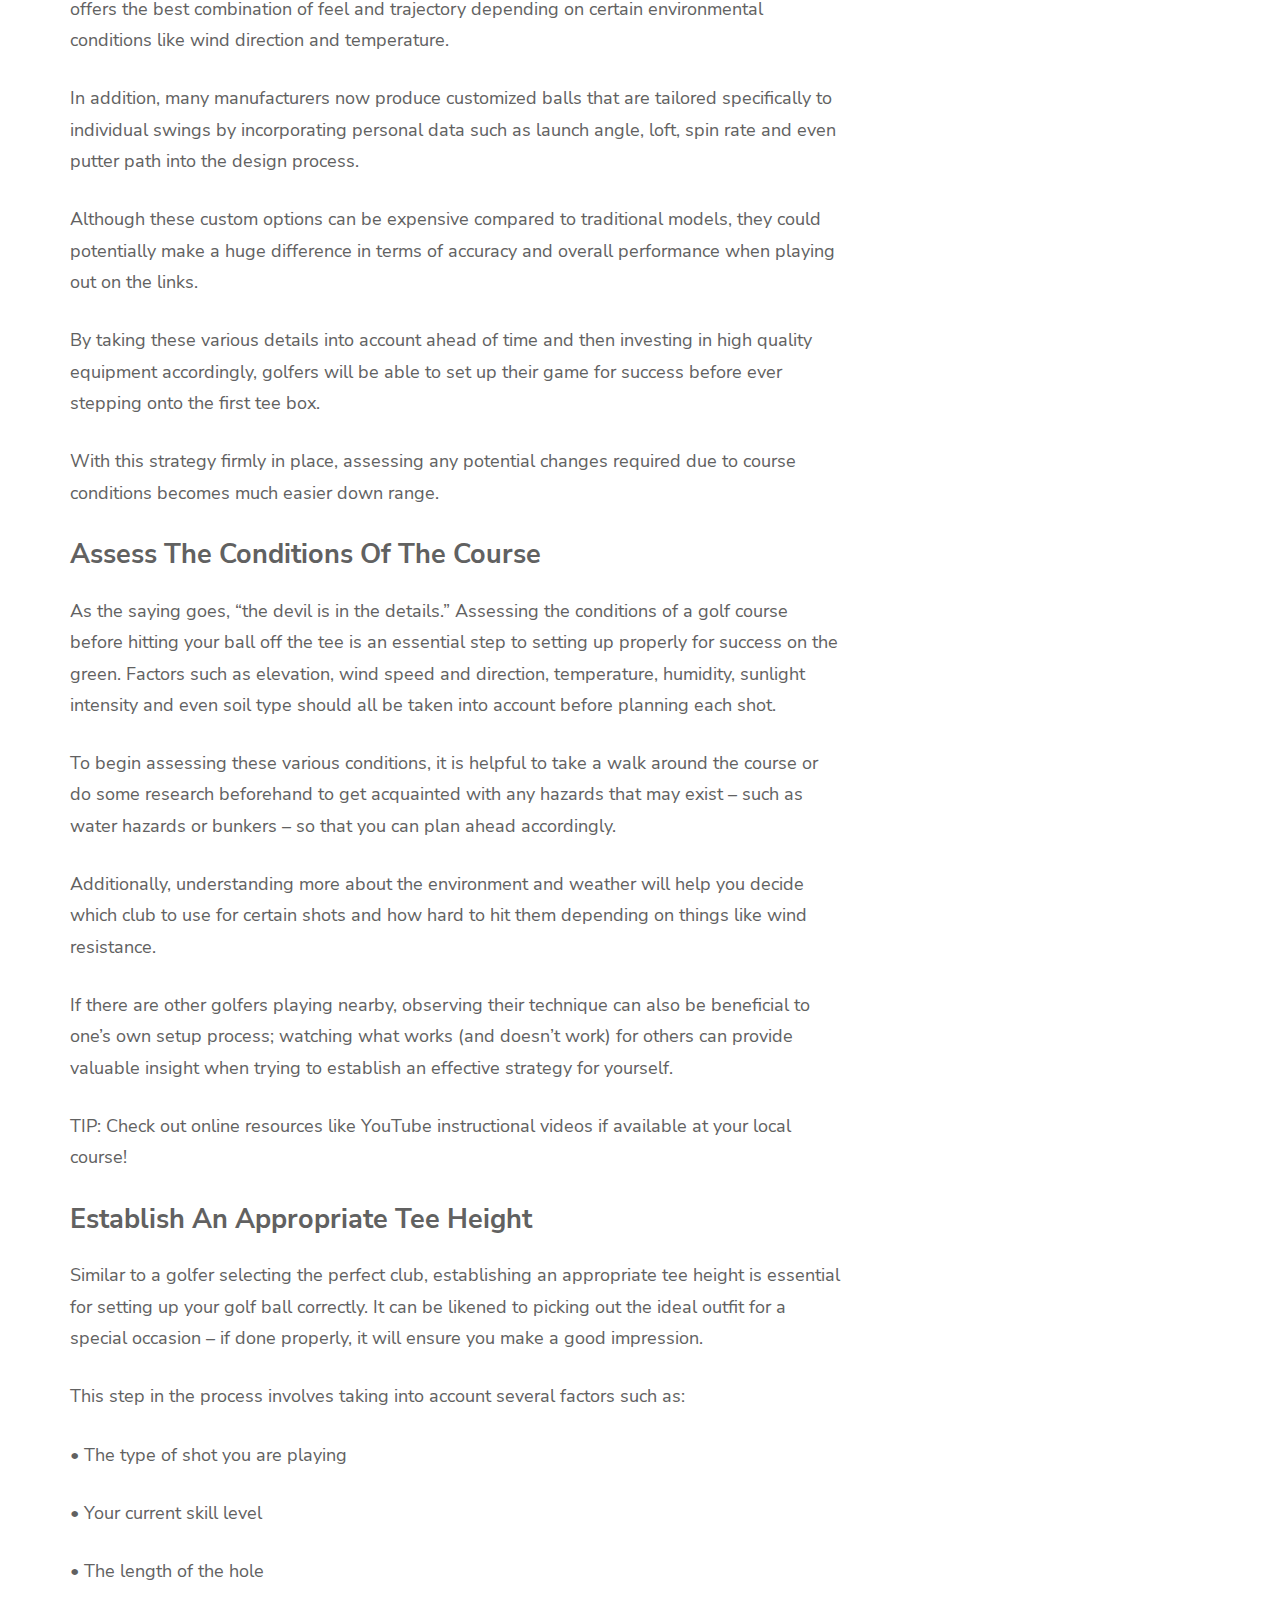
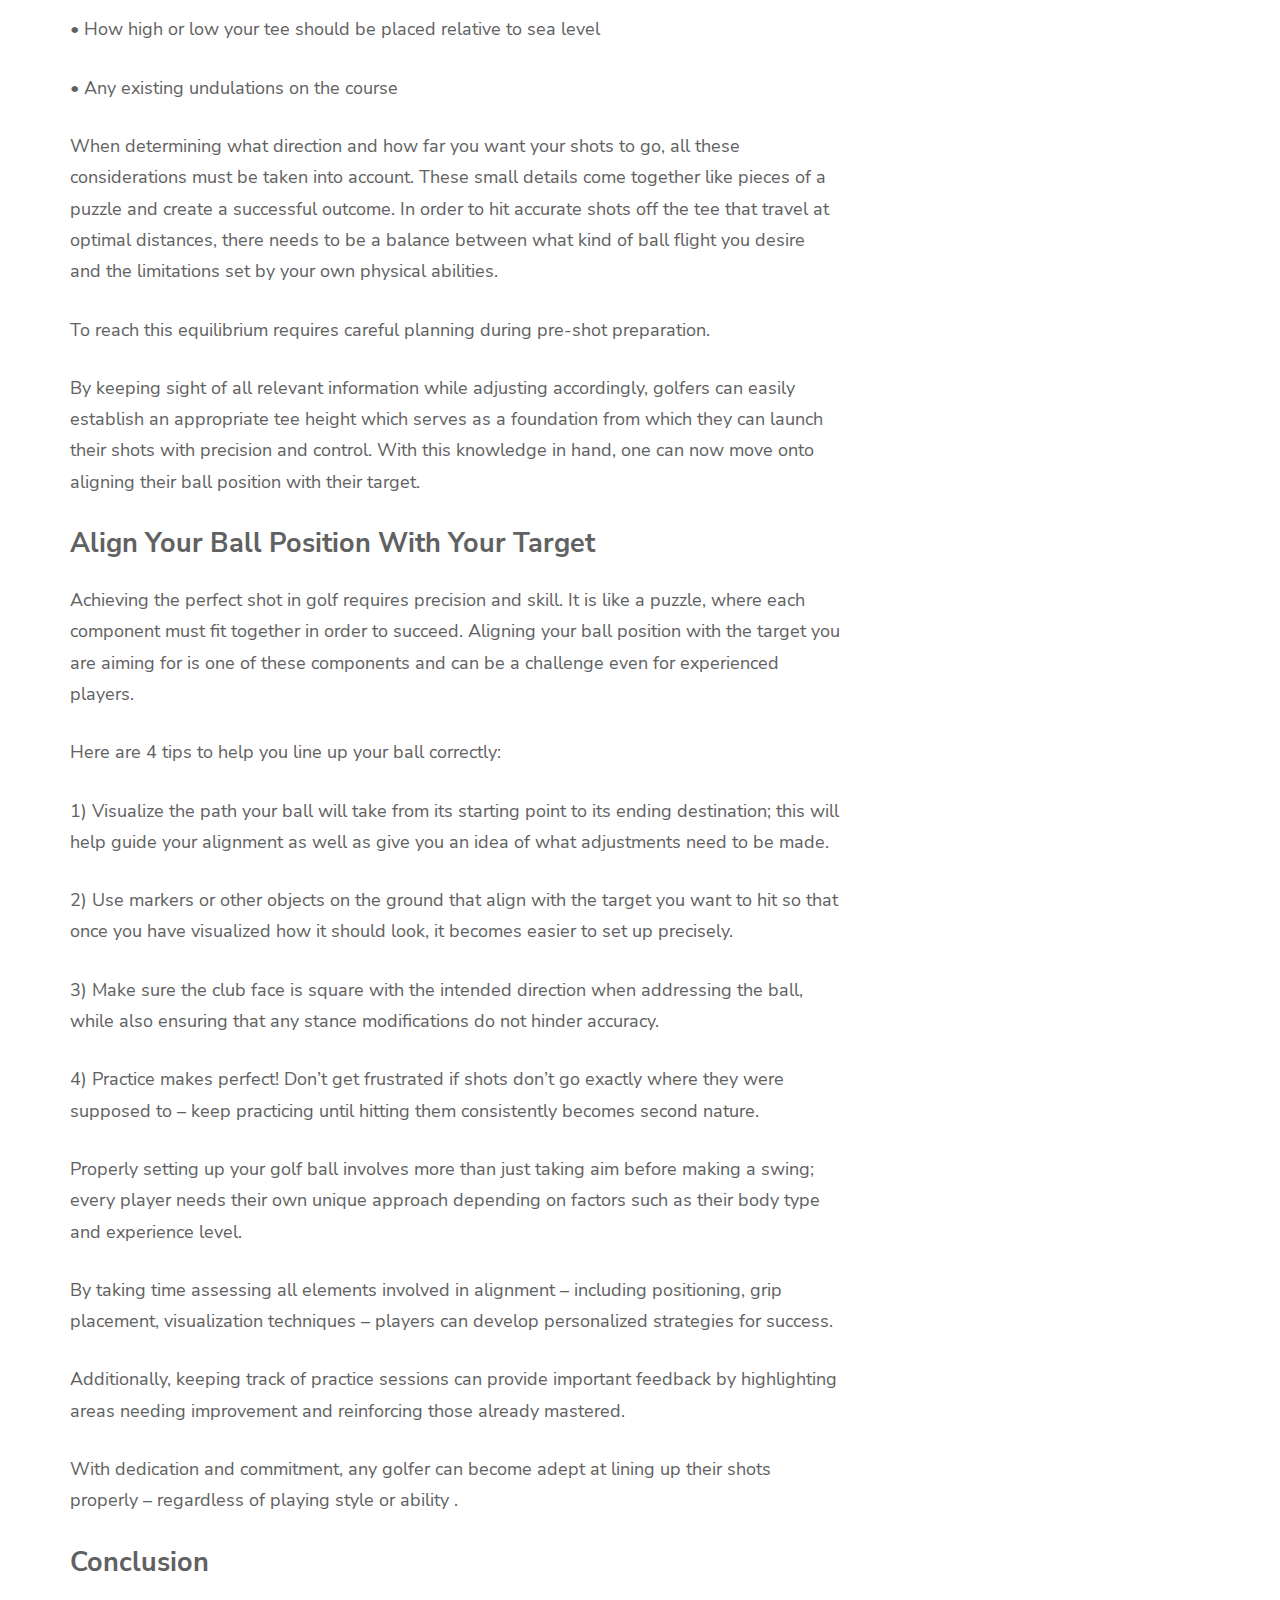
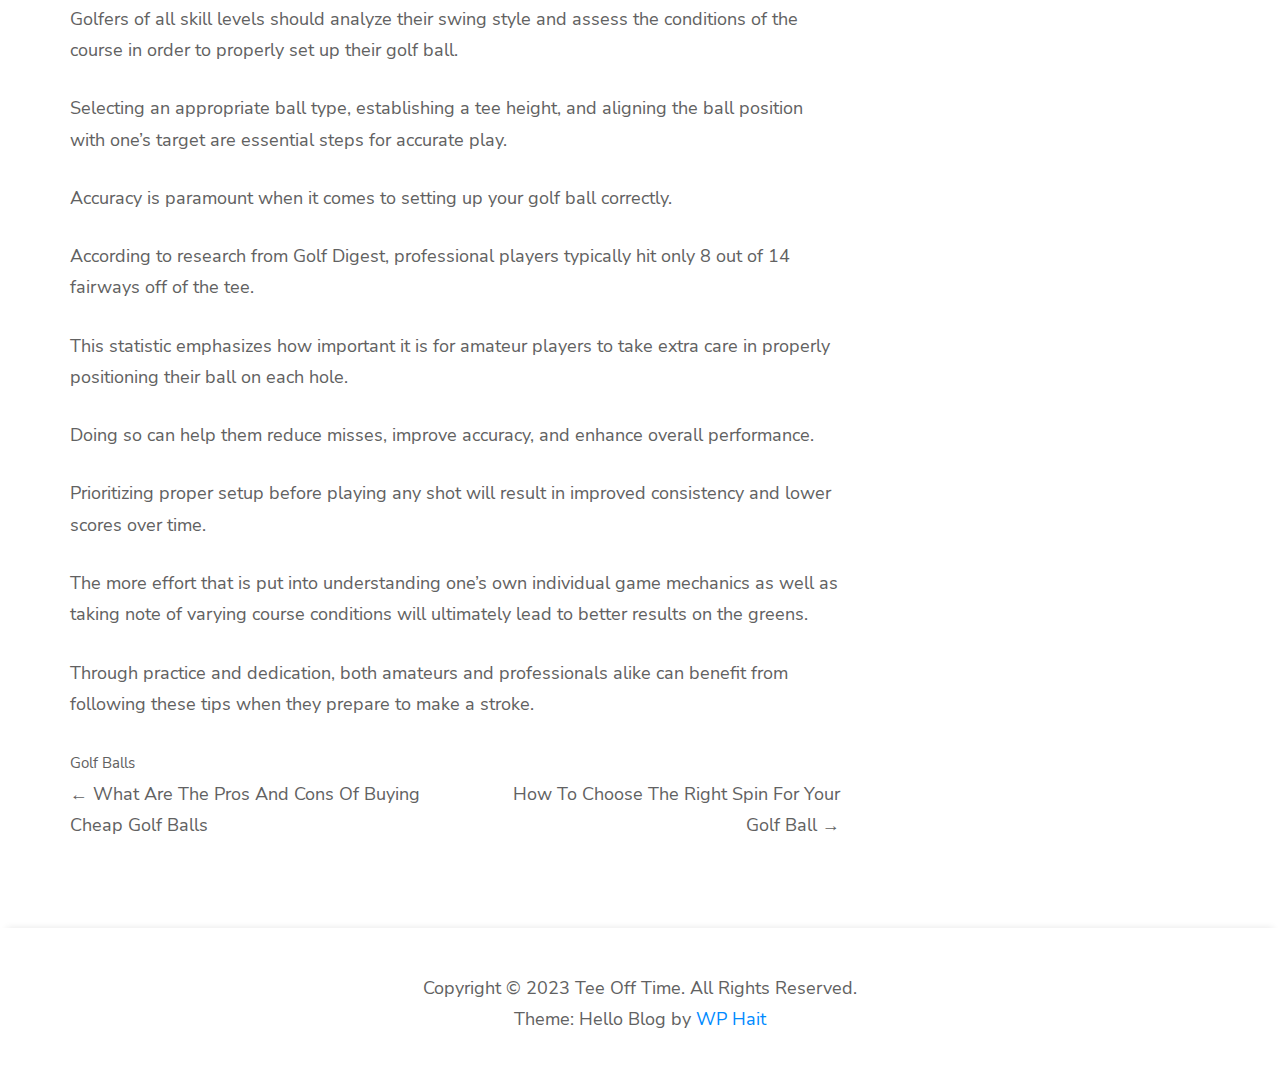
<file: how-to-properly-set-up-your-golf-ball/index.htm>
﻿<!doctype html>
<html lang="en-US">
<head>
	<meta charset="UTF-8">
	<meta name="viewport" content="width=device-width, initial-scale=1">
	<!--  -->
	<title>How To Properly Set Up Your Golf Ball &#8211; Tee Off Time</title>
<meta name='robots' content='max-image-preview:large'>
<script>
window._wpemojiSettings = {"baseUrl":"https:\/\/s.w.org\/images\/core\/emoji\/14.0.0\/72x72\/","ext":".png","svgUrl":"https:\/\/s.w.org\/images\/core\/emoji\/14.0.0\/svg\/","svgExt":".svg","source":{"concatemoji":"http:\/\/tee-off-time.local\/wp-includes\/js\/wp-emoji-release.min.js?ver=6.1.1"}};
/*! This file is auto-generated */
!function(e,a,t){var n,r,o,i=a.createElement("canvas"),p=i.getContext&&i.getContext("2d");function s(e,t){var a=String.fromCharCode,e=(p.clearRect(0,0,i.width,i.height),p.fillText(a.apply(this,e),0,0),i.toDataURL());return p.clearRect(0,0,i.width,i.height),p.fillText(a.apply(this,t),0,0),e===i.toDataURL()}function c(e){var t=a.createElement("script");t.src=e,t.defer=t.type="text/javascript",a.getElementsByTagName("head")[0].appendChild(t)}for(o=Array("flag","emoji"),t.supports={everything:!0,everythingExceptFlag:!0},r=0;r<o.length;r++)t.supports[o[r]]=function(e){if(p&&p.fillText)switch(p.textBaseline="top",p.font="600 32px Arial",e){case"flag":return s([127987,65039,8205,9895,65039],[127987,65039,8203,9895,65039])?!1:!s([55356,56826,55356,56819],[55356,56826,8203,55356,56819])&&!s([55356,57332,56128,56423,56128,56418,56128,56421,56128,56430,56128,56423,56128,56447],[55356,57332,8203,56128,56423,8203,56128,56418,8203,56128,56421,8203,56128,56430,8203,56128,56423,8203,56128,56447]);case"emoji":return!s([129777,127995,8205,129778,127999],[129777,127995,8203,129778,127999])}return!1}(o[r]),t.supports.everything=t.supports.everything&&t.supports[o[r]],"flag"!==o[r]&&(t.supports.everythingExceptFlag=t.supports.everythingExceptFlag&&t.supports[o[r]]);t.supports.everythingExceptFlag=t.supports.everythingExceptFlag&&!t.supports.flag,t.DOMReady=!1,t.readyCallback=function(){t.DOMReady=!0},t.supports.everything||(n=function(){t.readyCallback()},a.addEventListener?(a.addEventListener("DOMContentLoaded",n,!1),e.addEventListener("load",n,!1)):(e.attachEvent("onload",n),a.attachEvent("onreadystatechange",function(){"complete"===a.readyState&&t.readyCallback()})),(e=t.source||{}).concatemoji?c(e.concatemoji):e.wpemoji&&e.twemoji&&(c(e.twemoji),c(e.wpemoji)))}(window,document,window._wpemojiSettings);
</script>
<style>
img.wp-smiley,
img.emoji {
	display: inline !important;
	border: none !important;
	box-shadow: none !important;
	height: 1em !important;
	width: 1em !important;
	margin: 0 0.07em !important;
	vertical-align: -0.1em !important;
	background: none !important;
	padding: 0 !important;
}
</style>
	<link rel='stylesheet' id='wp-block-library-css' href='../wp-includes/css/dist/block-library/style.min.css?ver=6.1.1' media='all'>
<style id='wp-block-library-theme-inline-css'>
.wp-block-audio figcaption{color:#555;font-size:13px;text-align:center}.is-dark-theme .wp-block-audio figcaption{color:hsla(0,0%,100%,.65)}.wp-block-audio{margin:0 0 1em}.wp-block-code{border:1px solid #ccc;border-radius:4px;font-family:Menlo,Consolas,monaco,monospace;padding:.8em 1em}.wp-block-embed figcaption{color:#555;font-size:13px;text-align:center}.is-dark-theme .wp-block-embed figcaption{color:hsla(0,0%,100%,.65)}.wp-block-embed{margin:0 0 1em}.blocks-gallery-caption{color:#555;font-size:13px;text-align:center}.is-dark-theme .blocks-gallery-caption{color:hsla(0,0%,100%,.65)}.wp-block-image figcaption{color:#555;font-size:13px;text-align:center}.is-dark-theme .wp-block-image figcaption{color:hsla(0,0%,100%,.65)}.wp-block-image{margin:0 0 1em}.wp-block-pullquote{border-top:4px solid;border-bottom:4px solid;margin-bottom:1.75em;color:currentColor}.wp-block-pullquote__citation,.wp-block-pullquote cite,.wp-block-pullquote footer{color:currentColor;text-transform:uppercase;font-size:.8125em;font-style:normal}.wp-block-quote{border-left:.25em solid;margin:0 0 1.75em;padding-left:1em}.wp-block-quote cite,.wp-block-quote footer{color:currentColor;font-size:.8125em;position:relative;font-style:normal}.wp-block-quote.has-text-align-right{border-left:none;border-right:.25em solid;padding-left:0;padding-right:1em}.wp-block-quote.has-text-align-center{border:none;padding-left:0}.wp-block-quote.is-large,.wp-block-quote.is-style-large,.wp-block-quote.is-style-plain{border:none}.wp-block-search .wp-block-search__label{font-weight:700}.wp-block-search__button{border:1px solid #ccc;padding:.375em .625em}:where(.wp-block-group.has-background){padding:1.25em 2.375em}.wp-block-separator.has-css-opacity{opacity:.4}.wp-block-separator{border:none;border-bottom:2px solid;margin-left:auto;margin-right:auto}.wp-block-separator.has-alpha-channel-opacity{opacity:1}.wp-block-separator:not(.is-style-wide):not(.is-style-dots){width:100px}.wp-block-separator.has-background:not(.is-style-dots){border-bottom:none;height:1px}.wp-block-separator.has-background:not(.is-style-wide):not(.is-style-dots){height:2px}.wp-block-table{margin:"0 0 1em 0"}.wp-block-table thead{border-bottom:3px solid}.wp-block-table tfoot{border-top:3px solid}.wp-block-table td,.wp-block-table th{word-break:normal}.wp-block-table figcaption{color:#555;font-size:13px;text-align:center}.is-dark-theme .wp-block-table figcaption{color:hsla(0,0%,100%,.65)}.wp-block-video figcaption{color:#555;font-size:13px;text-align:center}.is-dark-theme .wp-block-video figcaption{color:hsla(0,0%,100%,.65)}.wp-block-video{margin:0 0 1em}.wp-block-template-part.has-background{padding:1.25em 2.375em;margin-top:0;margin-bottom:0}
</style>
<link rel='stylesheet' id='classic-theme-styles-css' href='../wp-includes/css/classic-themes.min.css?ver=1' media='all'>
<style id='global-styles-inline-css'>
body{--wp--preset--color--black: #000000;--wp--preset--color--cyan-bluish-gray: #abb8c3;--wp--preset--color--white: #ffffff;--wp--preset--color--pale-pink: #f78da7;--wp--preset--color--vivid-red: #cf2e2e;--wp--preset--color--luminous-vivid-orange: #ff6900;--wp--preset--color--luminous-vivid-amber: #fcb900;--wp--preset--color--light-green-cyan: #7bdcb5;--wp--preset--color--vivid-green-cyan: #00d084;--wp--preset--color--pale-cyan-blue: #8ed1fc;--wp--preset--color--vivid-cyan-blue: #0693e3;--wp--preset--color--vivid-purple: #9b51e0;--wp--preset--gradient--vivid-cyan-blue-to-vivid-purple: linear-gradient(135deg,rgba(6,147,227,1) 0%,rgb(155,81,224) 100%);--wp--preset--gradient--light-green-cyan-to-vivid-green-cyan: linear-gradient(135deg,rgb(122,220,180) 0%,rgb(0,208,130) 100%);--wp--preset--gradient--luminous-vivid-amber-to-luminous-vivid-orange: linear-gradient(135deg,rgba(252,185,0,1) 0%,rgba(255,105,0,1) 100%);--wp--preset--gradient--luminous-vivid-orange-to-vivid-red: linear-gradient(135deg,rgba(255,105,0,1) 0%,rgb(207,46,46) 100%);--wp--preset--gradient--very-light-gray-to-cyan-bluish-gray: linear-gradient(135deg,rgb(238,238,238) 0%,rgb(169,184,195) 100%);--wp--preset--gradient--cool-to-warm-spectrum: linear-gradient(135deg,rgb(74,234,220) 0%,rgb(151,120,209) 20%,rgb(207,42,186) 40%,rgb(238,44,130) 60%,rgb(251,105,98) 80%,rgb(254,248,76) 100%);--wp--preset--gradient--blush-light-purple: linear-gradient(135deg,rgb(255,206,236) 0%,rgb(152,150,240) 100%);--wp--preset--gradient--blush-bordeaux: linear-gradient(135deg,rgb(254,205,165) 0%,rgb(254,45,45) 50%,rgb(107,0,62) 100%);--wp--preset--gradient--luminous-dusk: linear-gradient(135deg,rgb(255,203,112) 0%,rgb(199,81,192) 50%,rgb(65,88,208) 100%);--wp--preset--gradient--pale-ocean: linear-gradient(135deg,rgb(255,245,203) 0%,rgb(182,227,212) 50%,rgb(51,167,181) 100%);--wp--preset--gradient--electric-grass: linear-gradient(135deg,rgb(202,248,128) 0%,rgb(113,206,126) 100%);--wp--preset--gradient--midnight: linear-gradient(135deg,rgb(2,3,129) 0%,rgb(40,116,252) 100%);--wp--preset--duotone--dark-grayscale: url('#wp-duotone-dark-grayscale');--wp--preset--duotone--grayscale: url('#wp-duotone-grayscale');--wp--preset--duotone--purple-yellow: url('#wp-duotone-purple-yellow');--wp--preset--duotone--blue-red: url('#wp-duotone-blue-red');--wp--preset--duotone--midnight: url('#wp-duotone-midnight');--wp--preset--duotone--magenta-yellow: url('#wp-duotone-magenta-yellow');--wp--preset--duotone--purple-green: url('#wp-duotone-purple-green');--wp--preset--duotone--blue-orange: url('#wp-duotone-blue-orange');--wp--preset--font-size--small: 13px;--wp--preset--font-size--medium: 20px;--wp--preset--font-size--large: 36px;--wp--preset--font-size--x-large: 42px;--wp--preset--spacing--20: 0.44rem;--wp--preset--spacing--30: 0.67rem;--wp--preset--spacing--40: 1rem;--wp--preset--spacing--50: 1.5rem;--wp--preset--spacing--60: 2.25rem;--wp--preset--spacing--70: 3.38rem;--wp--preset--spacing--80: 5.06rem;}:where(.is-layout-flex){gap: 0.5em;}body .is-layout-flow > .alignleft{float: left;margin-inline-start: 0;margin-inline-end: 2em;}body .is-layout-flow > .alignright{float: right;margin-inline-start: 2em;margin-inline-end: 0;}body .is-layout-flow > .aligncenter{margin-left: auto !important;margin-right: auto !important;}body .is-layout-constrained > .alignleft{float: left;margin-inline-start: 0;margin-inline-end: 2em;}body .is-layout-constrained > .alignright{float: right;margin-inline-start: 2em;margin-inline-end: 0;}body .is-layout-constrained > .aligncenter{margin-left: auto !important;margin-right: auto !important;}body .is-layout-constrained > :where(:not(.alignleft):not(.alignright):not(.alignfull)){max-width: var(--wp--style--global--content-size);margin-left: auto !important;margin-right: auto !important;}body .is-layout-constrained > .alignwide{max-width: var(--wp--style--global--wide-size);}body .is-layout-flex{display: flex;}body .is-layout-flex{flex-wrap: wrap;align-items: center;}body .is-layout-flex > *{margin: 0;}:where(.wp-block-columns.is-layout-flex){gap: 2em;}.has-black-color{color: var(--wp--preset--color--black) !important;}.has-cyan-bluish-gray-color{color: var(--wp--preset--color--cyan-bluish-gray) !important;}.has-white-color{color: var(--wp--preset--color--white) !important;}.has-pale-pink-color{color: var(--wp--preset--color--pale-pink) !important;}.has-vivid-red-color{color: var(--wp--preset--color--vivid-red) !important;}.has-luminous-vivid-orange-color{color: var(--wp--preset--color--luminous-vivid-orange) !important;}.has-luminous-vivid-amber-color{color: var(--wp--preset--color--luminous-vivid-amber) !important;}.has-light-green-cyan-color{color: var(--wp--preset--color--light-green-cyan) !important;}.has-vivid-green-cyan-color{color: var(--wp--preset--color--vivid-green-cyan) !important;}.has-pale-cyan-blue-color{color: var(--wp--preset--color--pale-cyan-blue) !important;}.has-vivid-cyan-blue-color{color: var(--wp--preset--color--vivid-cyan-blue) !important;}.has-vivid-purple-color{color: var(--wp--preset--color--vivid-purple) !important;}.has-black-background-color{background-color: var(--wp--preset--color--black) !important;}.has-cyan-bluish-gray-background-color{background-color: var(--wp--preset--color--cyan-bluish-gray) !important;}.has-white-background-color{background-color: var(--wp--preset--color--white) !important;}.has-pale-pink-background-color{background-color: var(--wp--preset--color--pale-pink) !important;}.has-vivid-red-background-color{background-color: var(--wp--preset--color--vivid-red) !important;}.has-luminous-vivid-orange-background-color{background-color: var(--wp--preset--color--luminous-vivid-orange) !important;}.has-luminous-vivid-amber-background-color{background-color: var(--wp--preset--color--luminous-vivid-amber) !important;}.has-light-green-cyan-background-color{background-color: var(--wp--preset--color--light-green-cyan) !important;}.has-vivid-green-cyan-background-color{background-color: var(--wp--preset--color--vivid-green-cyan) !important;}.has-pale-cyan-blue-background-color{background-color: var(--wp--preset--color--pale-cyan-blue) !important;}.has-vivid-cyan-blue-background-color{background-color: var(--wp--preset--color--vivid-cyan-blue) !important;}.has-vivid-purple-background-color{background-color: var(--wp--preset--color--vivid-purple) !important;}.has-black-border-color{border-color: var(--wp--preset--color--black) !important;}.has-cyan-bluish-gray-border-color{border-color: var(--wp--preset--color--cyan-bluish-gray) !important;}.has-white-border-color{border-color: var(--wp--preset--color--white) !important;}.has-pale-pink-border-color{border-color: var(--wp--preset--color--pale-pink) !important;}.has-vivid-red-border-color{border-color: var(--wp--preset--color--vivid-red) !important;}.has-luminous-vivid-orange-border-color{border-color: var(--wp--preset--color--luminous-vivid-orange) !important;}.has-luminous-vivid-amber-border-color{border-color: var(--wp--preset--color--luminous-vivid-amber) !important;}.has-light-green-cyan-border-color{border-color: var(--wp--preset--color--light-green-cyan) !important;}.has-vivid-green-cyan-border-color{border-color: var(--wp--preset--color--vivid-green-cyan) !important;}.has-pale-cyan-blue-border-color{border-color: var(--wp--preset--color--pale-cyan-blue) !important;}.has-vivid-cyan-blue-border-color{border-color: var(--wp--preset--color--vivid-cyan-blue) !important;}.has-vivid-purple-border-color{border-color: var(--wp--preset--color--vivid-purple) !important;}.has-vivid-cyan-blue-to-vivid-purple-gradient-background{background: var(--wp--preset--gradient--vivid-cyan-blue-to-vivid-purple) !important;}.has-light-green-cyan-to-vivid-green-cyan-gradient-background{background: var(--wp--preset--gradient--light-green-cyan-to-vivid-green-cyan) !important;}.has-luminous-vivid-amber-to-luminous-vivid-orange-gradient-background{background: var(--wp--preset--gradient--luminous-vivid-amber-to-luminous-vivid-orange) !important;}.has-luminous-vivid-orange-to-vivid-red-gradient-background{background: var(--wp--preset--gradient--luminous-vivid-orange-to-vivid-red) !important;}.has-very-light-gray-to-cyan-bluish-gray-gradient-background{background: var(--wp--preset--gradient--very-light-gray-to-cyan-bluish-gray) !important;}.has-cool-to-warm-spectrum-gradient-background{background: var(--wp--preset--gradient--cool-to-warm-spectrum) !important;}.has-blush-light-purple-gradient-background{background: var(--wp--preset--gradient--blush-light-purple) !important;}.has-blush-bordeaux-gradient-background{background: var(--wp--preset--gradient--blush-bordeaux) !important;}.has-luminous-dusk-gradient-background{background: var(--wp--preset--gradient--luminous-dusk) !important;}.has-pale-ocean-gradient-background{background: var(--wp--preset--gradient--pale-ocean) !important;}.has-electric-grass-gradient-background{background: var(--wp--preset--gradient--electric-grass) !important;}.has-midnight-gradient-background{background: var(--wp--preset--gradient--midnight) !important;}.has-small-font-size{font-size: var(--wp--preset--font-size--small) !important;}.has-medium-font-size{font-size: var(--wp--preset--font-size--medium) !important;}.has-large-font-size{font-size: var(--wp--preset--font-size--large) !important;}.has-x-large-font-size{font-size: var(--wp--preset--font-size--x-large) !important;}
.wp-block-navigation a:where(:not(.wp-element-button)){color: inherit;}
:where(.wp-block-columns.is-layout-flex){gap: 2em;}
.wp-block-pullquote{font-size: 1.5em;line-height: 1.6;}
</style>
<link rel='stylesheet' id='hello-blog-google-fonts-css' href='../wp-content/fonts/7464127821baa4c532ebeb5ea42181a1.css?ver=1.0.4' media='all'>
<link rel='stylesheet' id='hello-blog-style-css' href='../wp-content/themes/hello-blog/style.css?ver=1.0.4' media='all'>
<style id='hello-blog-style-inline-css'>
.site-branding img { max-height: 50px; }
</style>
<meta name="generator" content="WordPress 6.1.1">
<link rel="canonical" href="index.htm">
<link rel='shortlink' href='index.htm?p=29'>
</head>

<body class="post-template-default single single-post postid-29 single-format-standard wp-embed-responsive global-layout-list">
<svg xmlns="http://www.w3.org/2000/svg" viewbox="0 0 0 0" width="0" height="0" focusable="false" role="none" style="visibility: hidden; position: absolute; left: -9999px; overflow: hidden;"><defs><filter id="wp-duotone-dark-grayscale"><fecolormatrix color-interpolation-filters="sRGB" type="matrix" values=" .299 .587 .114 0 0 .299 .587 .114 0 0 .299 .587 .114 0 0 .299 .587 .114 0 0 "></fecolormatrix><fecomponenttransfer color-interpolation-filters="sRGB"><fefuncr type="table" tablevalues="0 0.49803921568627"></fefuncr><fefuncg type="table" tablevalues="0 0.49803921568627"></fefuncg><fefuncb type="table" tablevalues="0 0.49803921568627"></fefuncb><fefunca type="table" tablevalues="1 1"></fefunca></fecomponenttransfer><fecomposite in2="SourceGraphic" operator="in"></fecomposite></filter></defs></svg><svg xmlns="http://www.w3.org/2000/svg" viewbox="0 0 0 0" width="0" height="0" focusable="false" role="none" style="visibility: hidden; position: absolute; left: -9999px; overflow: hidden;"><defs><filter id="wp-duotone-grayscale"><fecolormatrix color-interpolation-filters="sRGB" type="matrix" values=" .299 .587 .114 0 0 .299 .587 .114 0 0 .299 .587 .114 0 0 .299 .587 .114 0 0 "></fecolormatrix><fecomponenttransfer color-interpolation-filters="sRGB"><fefuncr type="table" tablevalues="0 1"></fefuncr><fefuncg type="table" tablevalues="0 1"></fefuncg><fefuncb type="table" tablevalues="0 1"></fefuncb><fefunca type="table" tablevalues="1 1"></fefunca></fecomponenttransfer><fecomposite in2="SourceGraphic" operator="in"></fecomposite></filter></defs></svg><svg xmlns="http://www.w3.org/2000/svg" viewbox="0 0 0 0" width="0" height="0" focusable="false" role="none" style="visibility: hidden; position: absolute; left: -9999px; overflow: hidden;"><defs><filter id="wp-duotone-purple-yellow"><fecolormatrix color-interpolation-filters="sRGB" type="matrix" values=" .299 .587 .114 0 0 .299 .587 .114 0 0 .299 .587 .114 0 0 .299 .587 .114 0 0 "></fecolormatrix><fecomponenttransfer color-interpolation-filters="sRGB"><fefuncr type="table" tablevalues="0.54901960784314 0.98823529411765"></fefuncr><fefuncg type="table" tablevalues="0 1"></fefuncg><fefuncb type="table" tablevalues="0.71764705882353 0.25490196078431"></fefuncb><fefunca type="table" tablevalues="1 1"></fefunca></fecomponenttransfer><fecomposite in2="SourceGraphic" operator="in"></fecomposite></filter></defs></svg><svg xmlns="http://www.w3.org/2000/svg" viewbox="0 0 0 0" width="0" height="0" focusable="false" role="none" style="visibility: hidden; position: absolute; left: -9999px; overflow: hidden;"><defs><filter id="wp-duotone-blue-red"><fecolormatrix color-interpolation-filters="sRGB" type="matrix" values=" .299 .587 .114 0 0 .299 .587 .114 0 0 .299 .587 .114 0 0 .299 .587 .114 0 0 "></fecolormatrix><fecomponenttransfer color-interpolation-filters="sRGB"><fefuncr type="table" tablevalues="0 1"></fefuncr><fefuncg type="table" tablevalues="0 0.27843137254902"></fefuncg><fefuncb type="table" tablevalues="0.5921568627451 0.27843137254902"></fefuncb><fefunca type="table" tablevalues="1 1"></fefunca></fecomponenttransfer><fecomposite in2="SourceGraphic" operator="in"></fecomposite></filter></defs></svg><svg xmlns="http://www.w3.org/2000/svg" viewbox="0 0 0 0" width="0" height="0" focusable="false" role="none" style="visibility: hidden; position: absolute; left: -9999px; overflow: hidden;"><defs><filter id="wp-duotone-midnight"><fecolormatrix color-interpolation-filters="sRGB" type="matrix" values=" .299 .587 .114 0 0 .299 .587 .114 0 0 .299 .587 .114 0 0 .299 .587 .114 0 0 "></fecolormatrix><fecomponenttransfer color-interpolation-filters="sRGB"><fefuncr type="table" tablevalues="0 0"></fefuncr><fefuncg type="table" tablevalues="0 0.64705882352941"></fefuncg><fefuncb type="table" tablevalues="0 1"></fefuncb><fefunca type="table" tablevalues="1 1"></fefunca></fecomponenttransfer><fecomposite in2="SourceGraphic" operator="in"></fecomposite></filter></defs></svg><svg xmlns="http://www.w3.org/2000/svg" viewbox="0 0 0 0" width="0" height="0" focusable="false" role="none" style="visibility: hidden; position: absolute; left: -9999px; overflow: hidden;"><defs><filter id="wp-duotone-magenta-yellow"><fecolormatrix color-interpolation-filters="sRGB" type="matrix" values=" .299 .587 .114 0 0 .299 .587 .114 0 0 .299 .587 .114 0 0 .299 .587 .114 0 0 "></fecolormatrix><fecomponenttransfer color-interpolation-filters="sRGB"><fefuncr type="table" tablevalues="0.78039215686275 1"></fefuncr><fefuncg type="table" tablevalues="0 0.94901960784314"></fefuncg><fefuncb type="table" tablevalues="0.35294117647059 0.47058823529412"></fefuncb><fefunca type="table" tablevalues="1 1"></fefunca></fecomponenttransfer><fecomposite in2="SourceGraphic" operator="in"></fecomposite></filter></defs></svg><svg xmlns="http://www.w3.org/2000/svg" viewbox="0 0 0 0" width="0" height="0" focusable="false" role="none" style="visibility: hidden; position: absolute; left: -9999px; overflow: hidden;"><defs><filter id="wp-duotone-purple-green"><fecolormatrix color-interpolation-filters="sRGB" type="matrix" values=" .299 .587 .114 0 0 .299 .587 .114 0 0 .299 .587 .114 0 0 .299 .587 .114 0 0 "></fecolormatrix><fecomponenttransfer color-interpolation-filters="sRGB"><fefuncr type="table" tablevalues="0.65098039215686 0.40392156862745"></fefuncr><fefuncg type="table" tablevalues="0 1"></fefuncg><fefuncb type="table" tablevalues="0.44705882352941 0.4"></fefuncb><fefunca type="table" tablevalues="1 1"></fefunca></fecomponenttransfer><fecomposite in2="SourceGraphic" operator="in"></fecomposite></filter></defs></svg><svg xmlns="http://www.w3.org/2000/svg" viewbox="0 0 0 0" width="0" height="0" focusable="false" role="none" style="visibility: hidden; position: absolute; left: -9999px; overflow: hidden;"><defs><filter id="wp-duotone-blue-orange"><fecolormatrix color-interpolation-filters="sRGB" type="matrix" values=" .299 .587 .114 0 0 .299 .587 .114 0 0 .299 .587 .114 0 0 .299 .587 .114 0 0 "></fecolormatrix><fecomponenttransfer color-interpolation-filters="sRGB"><fefuncr type="table" tablevalues="0.098039215686275 1"></fefuncr><fefuncg type="table" tablevalues="0 0.66274509803922"></fefuncg><fefuncb type="table" tablevalues="0.84705882352941 0.41960784313725"></fefuncb><fefunca type="table" tablevalues="1 1"></fefunca></fecomponenttransfer><fecomposite in2="SourceGraphic" operator="in"></fecomposite></filter></defs></svg>
<div id="page" class="site">
	<a class="skip-link screen-reader-text" href="#primary">Skip to content</a>

	
	<header id="masthead" class="site-header">
	<div class="main-navigation-wrap">
		<div class="container">
			<div class="main-navigation-inner">
				<div class="main-navigation-left">
					<button class="menu-toggle" aria-controls="primary-menu" aria-expanded="false"><span class="menu-bar"></span><span class="menu-bar"></span><span class="menu-bar"></span></button>
					<nav id="site-navigation" class="main-navigation">
						<div class="main-nav"><ul id="primary-menu" class="menu"><li id="menu-item-37" class="menu-item menu-item-type-custom menu-item-object-custom menu-item-37"><a href="../index.htm">HOME</a></li>
<li id="menu-item-38" class="menu-item menu-item-type-taxonomy menu-item-object-category current-post-ancestor current-menu-parent current-post-parent menu-item-38"><a href="../category/golf-balls/index.htm">GOLF BALLS</a></li>
</ul></div>					</nav><!-- #site-navigation -->
				</div><!-- .main-navigation-left -->
				<div class="search-wrap">
					<a href="javascript:void(0);" class="search-icon">
						<svg class="svg-icon" aria-hidden="true" role="img" focusable="false" xmlns="http://www.w3.org/2000/svg" width="23" height="23" viewbox="0 0 23 23"><path d="M38.710696,48.0601792 L43,52.3494831 L41.3494831,54 L37.0601792,49.710696 C35.2632422,51.1481185 32.9839107,52.0076499 30.5038249,52.0076499 C24.7027226,52.0076499 20,47.3049272 20,41.5038249 C20,35.7027226 24.7027226,31 30.5038249,31 C36.3049272,31 41.0076499,35.7027226 41.0076499,41.5038249 C41.0076499,43.9839107 40.1481185,46.2632422 38.710696,48.0601792 Z M36.3875844,47.1716785 C37.8030221,45.7026647 38.6734666,43.7048964 38.6734666,41.5038249 C38.6734666,36.9918565 35.0157934,33.3341833 30.5038249,33.3341833 C25.9918565,33.3341833 22.3341833,36.9918565 22.3341833,41.5038249 C22.3341833,46.0157934 25.9918565,49.6734666 30.5038249,49.6734666 C32.7048964,49.6734666 34.7026647,48.8030221 36.1716785,47.3875844 C36.2023931,47.347638 36.2360451,47.3092237 36.2726343,47.2726343 C36.3092237,47.2360451 36.347638,47.2023931 36.3875844,47.1716785 Z" transform="translate(-20 -31)"></path></svg>						<svg class="svg-icon" aria-hidden="true" role="img" focusable="false" xmlns="http://www.w3.org/2000/svg" width="16" height="16" viewbox="0 0 16 16"><polygon fill="" fill-rule="evenodd" points="6.852 7.649 .399 1.195 1.445 .149 7.899 6.602 14.352 .149 15.399 1.195 8.945 7.649 15.399 14.102 14.352 15.149 7.899 8.695 1.445 15.149 .399 14.102"></polygon></svg>					</a>
				</div>
			</div><!-- .main-navigation-inner -->
		</div>
		<div class="search-form-wrap">
				<form role="search" method="get" class="search-form" action="http://tee-off-time.local/">
				<label>
					<span class="screen-reader-text">Search for:</span>
					<input type="search" class="search-field" placeholder="Search &hellip;" value="" name="s">
				</label>
				<input type="submit" class="search-submit" value="Search">
			</form>		</div>
	</div><!-- .main-navigation-wrap -->

	<div class="site-branding">
		<div class="container">
			<div class="site-branding-inner">
				
				<div class="site-title-tagline">
												<p class="site-title"><a href="../index.htm" rel="home">Tee Off Time</a></p>
											</div><!-- .site-title-tagline -->
			</div><!-- .site-branding-inner -->
		</div><!-- .container -->
	</div><!-- .site-branding -->
</header><!-- #masthead -->

	
	
	<div id="content" class="site-content">
		<div class="container">
			<div class="inner-wrapper">

	<main id="primary" class="site-main">

		
<article id="post-29" class="post-29 post type-post status-publish format-standard has-post-thumbnail hentry category-golf-balls">

	<div class="post-content">
		
		<div class="post-thumbnail">
			<img width="1280" height="853" src="../wp-content/uploads/2023/02/How_to_Properly_Set_Up_Your_Golf_Ball.jpg" class="attachment-post-thumbnail size-post-thumbnail wp-post-image" alt="How To Properly Set Up Your Golf Ball" decoding="async" srcset="../wp-content/uploads/2023/02/How_to_Properly_Set_Up_Your_Golf_Ball.jpg 1280w, ../wp-content/uploads/2023/02/How_to_Properly_Set_Up_Your_Golf_Ball-300x200.jpg 300w, ../wp-content/uploads/2023/02/How_to_Properly_Set_Up_Your_Golf_Ball-1024x682.jpg 1024w, ../wp-content/uploads/2023/02/How_to_Properly_Set_Up_Your_Golf_Ball-768x512.jpg 768w, ../wp-content/uploads/2023/02/How_to_Properly_Set_Up_Your_Golf_Ball-730x486.jpg 730w" sizes="(max-width: 1280px) 100vw, 1280px">		</div><!-- .post-thumbnail -->

	
		<header class="entry-header">
			<h1 class="entry-title">How To Properly Set Up Your Golf Ball</h1>
							<div class="entry-meta">
					<span class="cat-links"><a href="../category/golf-balls/index.htm" rel="category tag">Golf Balls</a></span>				</div><!-- .entry-meta -->
			
		</header><!-- .entry-header -->

					<div class="entry-content">
				
<h2>How To Properly Set Up Your Golf Ball</h2>



<p>Golf is often seen as a difficult sport to learn, requiring patience and resources. </p>



<p>Setting up the ball correctly can be daunting for newcomers; however, it is an important part of the game that should not be overlooked. </p>



<p>Knowing how to properly set up the golf ball will improve performance, increase confidence on the course, and provide a sense of belonging in a traditionally exclusive atmosphere. </p>



<p>This article explains how to set up a golf ball correctly with detailed instructions that anyone can follow.</p>



<p>The first step to setting up your golf ball correctly is being aware of the different types of lies you may encounter while playing. </p>



<p>A lie refers to where your ball ends up after it has been hit by a club or comes in contact with any other part of the course such as sand bunkers or rough patches. </p>



<p>Different types of lies require different techniques when setting up for shots which must be taken into account during setup.</p>



<p>Finally, once you have assessed the type of lie you are dealing with, it’s time to actually position your body and prepare for hitting the shot.</p>



<p>Proper posture and alignment are essential components because they directly affect balance and accuracy while swinging. </p>



<p>If these elements are not accounted for then even if you do get good contact with the ball there is no guarantee that it will go in the right direction. </p>



<p>This article provides advice on proper positioning so that players can confidently make their shots without worrying about technique errors hindering success.</p>



<h2>Analyze Your Swing Style</h2>



<p>Golfing is a revered pastime; one that requires precision and technique. It&#8217;s no surprise then, that the most important step of preparation is to analyze your swing style before setting up your golf ball. This will determine what type of ball you should use and how it should be positioned on the tee.</p>



<p>It helps if you can have an experienced golfer look at your swing – their trained eye may spot something you don&#8217;t see yourself. You&#8217;ll need to consider the angle of attack, tempo, length of backswing, and other elements in order to gain insight into which part(s) of your game needs improvement or alteration. </p>



<p>Additionally, being aware of any physical limitation like wrist flexibility or shoulder strength can prevent injury as well as make sure you get the most out of each shot.</p>



<p>Lastly, having someone video record your swings from different angles can give you even more information about where improvements could be made. Even though it might feel strange to watch yourself play, this method provides detailed feedback so that you can adjust accordingly before ever hitting the green. </p>



<p>With some practice and dedication to improving form, analyzing your swing style before properly setting up the golf ball can help ensure maximum performance with every drive off the tee.</p>



<h2>Select Appropriate Ball Type</h2>



<p>Golfers have a wide selection of ball types from which to choose. According to the Golf Digest, nearly 70% of players opt for one-piece construction balls with urethane covers. The remaining 30% prefer multi-layered golf balls that provide more spin and distance off the tee due to their larger core and softer cover. </p>



<p>Knowing what type of golf ball is best suited for your swing style will help optimize performance on the course.</p>



<p>When selecting an appropriate ball type, it’s important to consider how hard or soft you hit the ball as well as your average clubhead speed. Generally speaking, higher handicap players should opt for two-piece balls while better players who generate faster swing speeds may benefit from using three-piece golf balls that offer increased control around greens. </p>



<p>It&#8217;s also beneficial to research specific models of each ball type in order to determine which offers the best combination of feel and trajectory depending on certain environmental conditions like wind direction and temperature.</p>



<p>In addition, many manufacturers now produce customized balls that are tailored specifically to individual swings by incorporating personal data such as launch angle, loft, spin rate and even putter path into the design process. </p>



<p>Although these custom options can be expensive compared to traditional models, they could potentially make a huge difference in terms of accuracy and overall performance when playing out on the links.</p>



<p>By taking these various details into account ahead of time and then investing in high quality equipment accordingly, golfers will be able to set up their game for success before ever stepping onto the first tee box. </p>



<p>With this strategy firmly in place, assessing any potential changes required due to course conditions becomes much easier down range.</p>



<h2>Assess The Conditions Of The Course</h2>



<p>As the saying goes, “the devil is in the details.” Assessing the conditions of a golf course before hitting your ball off the tee is an essential step to setting up properly for success on the green. Factors such as elevation, wind speed and direction, temperature, humidity, sunlight intensity and even soil type should all be taken into account before planning each shot.</p>



<p>To begin assessing these various conditions, it is helpful to take a walk around the course or do some research beforehand to get acquainted with any hazards that may exist &#8211; such as water hazards or bunkers – so that you can plan ahead accordingly. </p>



<p>Additionally, understanding more about the environment and weather will help you decide which club to use for certain shots and how hard to hit them depending on things like wind resistance.</p>



<p>If there are other golfers playing nearby, observing their technique can also be beneficial to one&#8217;s own setup process; watching what works (and doesn&#8217;t work) for others can provide valuable insight when trying to establish an effective strategy for yourself. </p>



<p>TIP: Check out online resources like YouTube instructional videos if available at your local course!</p>



<h2>Establish An Appropriate Tee Height</h2>



<p>Similar to a golfer selecting the perfect club, establishing an appropriate tee height is essential for setting up your golf ball correctly. It can be likened to picking out the ideal outfit for a special occasion – if done properly, it will ensure you make a good impression. </p>



<p>This step in the process involves taking into account several factors such as:</p>



<p>• The type of shot you are playing</p>



<p>• Your current skill level</p>



<p>• The length of the hole</p>



<p>• How high or low your tee should be placed relative to sea level</p>



<p>• Any existing undulations on the course</p>



<p>When determining what direction and how far you want your shots to go, all these considerations must be taken into account. These small details come together like pieces of a puzzle and create a successful outcome. In order to hit accurate shots off the tee that travel at optimal distances, there needs to be a balance between what kind of ball flight you desire and the limitations set by your own physical abilities. </p>



<p>To reach this equilibrium requires careful planning during pre-shot preparation.</p>



<p>By keeping sight of all relevant information while adjusting accordingly, golfers can easily establish an appropriate tee height which serves as a foundation from which they can launch their shots with precision and control. With this knowledge in hand, one can now move onto aligning their ball position with their target.</p>



<h2>Align Your Ball Position With Your Target</h2>



<p>Achieving the perfect shot in golf requires precision and skill. It is like a puzzle, where each component must fit together in order to succeed. Aligning your ball position with the target you are aiming for is one of these components and can be a challenge even for experienced players. </p>



<p>Here are 4 tips to help you line up your ball correctly:</p>



<p>1) Visualize the path your ball will take from its starting point to its ending destination; this will help guide your alignment as well as give you an idea of what adjustments need to be made.</p>



<p>2) Use markers or other objects on the ground that align with the target you want to hit so that once you have visualized how it should look, it becomes easier to set up precisely.</p>



<p>3) Make sure the club face is square with the intended direction when addressing the ball, while also ensuring that any stance modifications do not hinder accuracy.</p>



<p>4) Practice makes perfect! Don’t get frustrated if shots don&#8217;t go exactly where they were supposed to – keep practicing until hitting them consistently becomes second nature.</p>



<p>Properly setting up your golf ball involves more than just taking aim before making a swing; every player needs their own unique approach depending on factors such as their body type and experience level. </p>



<p>By taking time assessing all elements involved in alignment &#8211; including positioning, grip placement, visualization techniques &#8211; players can develop personalized strategies for success. </p>



<p>Additionally, keeping track of practice sessions can provide important feedback by highlighting areas needing improvement and reinforcing those already mastered. </p>



<p>With dedication and commitment, any golfer can become adept at lining up their shots properly &#8211; regardless of playing style or ability .</p>



<h2>Conclusion</h2>



<p>Golfers of all skill levels should analyze their swing style and assess the conditions of the course in order to properly set up their golf ball. </p>



<p>Selecting an appropriate ball type, establishing a tee height, and aligning the ball position with one&#8217;s target are essential steps for accurate play.</p>



<p>Accuracy is paramount when it comes to setting up your golf ball correctly. </p>



<p>According to research from Golf Digest, professional players typically hit only 8 out of 14 fairways off of the tee. </p>



<p>This statistic emphasizes how important it is for amateur players to take extra care in properly positioning their ball on each hole. </p>



<p>Doing so can help them reduce misses, improve accuracy, and enhance overall performance.</p>



<p>Prioritizing proper setup before playing any shot will result in improved consistency and lower scores over time. </p>



<p>The more effort that is put into understanding one&#8217;s own individual game mechanics as well as taking note of varying course conditions will ultimately lead to better results on the greens. </p>



<p>Through practice and dedication, both amateurs and professionals alike can benefit from following these tips when they prepare to make a stroke.</p>
			</div><!-- .entry-content -->

		
					
						<footer class="entry-footer">
				<span class="cat-links"><a href="../category/golf-balls/index.htm" rel="category tag">Golf Balls</a></span>			</footer><!-- .entry-footer -->
		
			</div>
</article><!-- #post-29 -->

	<nav class="navigation post-navigation" aria-label="Posts">
		<h2 class="screen-reader-text">Post navigation</h2>
		<div class="nav-links"><div class="nav-previous"><a href="../what-are-the-pros-and-cons-of-buying-cheap-golf-balls/index.htm" rel="prev"><span class="nav-arrow">&larr;</span> <span class="nav-subtitle">What Are The Pros And Cons Of Buying Cheap Golf Balls</span></a></div><div class="nav-next"><a href="../how-to-choose-the-right-spin-for-your-golf-ball/index.htm" rel="next"><span class="nav-subtitle">How To Choose The Right Spin For Your Golf Ball</span> <span class="nav-arrow">&rarr;</span></a></div></div>
	</nav>
	</main><!-- #primary -->


<div id="secondary" class="site-sidebar">
	<aside id="block-3" class="widget widget_block">
<div class="is-layout-flow wp-block-group"><div class="wp-block-group__inner-container">
<h2>Recent Posts</h2>


<ul class="wp-block-latest-posts__list wp-block-latest-posts"><li><div class="wp-block-latest-posts__featured-image alignleft"><a href="../advantages-of-using-a-low-compression-golf-ball/index.htm" aria-label="Advantages Of Using A Low Compression Golf Ball"><img width="150" height="150" src="../wp-content/uploads/2023/02/Advantages_of_Using_a_Low_Compression_Golf_Ball-150x150.jpg" class="attachment-thumbnail size-thumbnail wp-post-image" alt="Advantages Of Using A Low Compression Golf Ball" decoding="async" loading="lazy" style=""></a></div><a class="wp-block-latest-posts__post-title" href="../advantages-of-using-a-low-compression-golf-ball/index.htm">Advantages Of Using A Low Compression Golf Ball</a></li>
<li><div class="wp-block-latest-posts__featured-image alignleft"><a href="../learning-the-benefits-of-using-a-urethane-golf-ball/index.htm" aria-label="Learning The Benefits Of Using A Urethane Golf Ball"><img width="150" height="150" src="../wp-content/uploads/2023/02/Benefits_of_Using_a_Urethane_Golf_Ball-150x150.jpg" class="attachment-thumbnail size-thumbnail wp-post-image" alt="Learning The Benefits Of Using A Urethane Golf Ball" decoding="async" loading="lazy" style=""></a></div><a class="wp-block-latest-posts__post-title" href="../learning-the-benefits-of-using-a-urethane-golf-ball/index.htm">Learning The Benefits Of Using A Urethane Golf Ball</a></li>
<li><div class="wp-block-latest-posts__featured-image alignleft"><a href="../avoiding-common-mistakes-when-buying-golf-balls/index.htm" aria-label="Avoiding Common Mistakes When Buying Golf Balls"><img width="150" height="150" src="../wp-content/uploads/2023/02/Common_Mistakes_When_Buying_Golf_Balls-150x150.jpg" class="attachment-thumbnail size-thumbnail wp-post-image" alt="Avoiding Common Mistakes When Buying Golf Balls" decoding="async" loading="lazy" style=""></a></div><a class="wp-block-latest-posts__post-title" href="../avoiding-common-mistakes-when-buying-golf-balls/index.htm">Avoiding Common Mistakes When Buying Golf Balls</a></li>
<li><div class="wp-block-latest-posts__featured-image alignleft"><a href="../how-to-choose-the-right-spin-for-your-golf-ball/index.htm" aria-label="How To Choose The Right Spin For Your Golf Ball"><img width="150" height="150" src="../wp-content/uploads/2023/02/How_to_Choose_the_Right_Spin_for_Your_Golf_Ball-150x150.jpg" class="attachment-thumbnail size-thumbnail wp-post-image" alt="How To Choose The Right Spin For Your Golf Ball" decoding="async" loading="lazy" style=""></a></div><a class="wp-block-latest-posts__post-title" href="../how-to-choose-the-right-spin-for-your-golf-ball/index.htm">How To Choose The Right Spin For Your Golf Ball</a></li>
<li><div class="wp-block-latest-posts__featured-image alignleft"><a href="index.htm" aria-label="How To Properly Set Up Your Golf Ball"><img width="150" height="150" src="../wp-content/uploads/2023/02/How_to_Properly_Set_Up_Your_Golf_Ball-150x150.jpg" class="attachment-thumbnail size-thumbnail wp-post-image" alt="How To Properly Set Up Your Golf Ball" decoding="async" loading="lazy" style=""></a></div><a class="wp-block-latest-posts__post-title" href="index.htm">How To Properly Set Up Your Golf Ball</a></li>
<li><div class="wp-block-latest-posts__featured-image alignleft"><a href="../what-are-the-pros-and-cons-of-buying-cheap-golf-balls/index.htm" aria-label="What Are The Pros And Cons Of Buying Cheap Golf Balls"><img width="150" height="150" src="../wp-content/uploads/2023/02/Pros_and_Cons_of_Buying_Cheap_Golf_Balls-150x150.jpg" class="attachment-thumbnail size-thumbnail wp-post-image" alt="What Are The Pros And Cons Of Buying Cheap Golf Balls" decoding="async" loading="lazy" style=""></a></div><a class="wp-block-latest-posts__post-title" href="../what-are-the-pros-and-cons-of-buying-cheap-golf-balls/index.htm">What Are The Pros And Cons Of Buying Cheap Golf Balls</a></li>
</ul></div></div>
</aside><aside id="block-6" class="widget widget_block">
<div class="is-layout-flow wp-block-group"><div class="wp-block-group__inner-container">
<h2>Categories</h2>


<ul class="wp-block-categories-list wp-block-categories">	<li class="cat-item cat-item-5"><a href="../category/teatured/index.htm">Featured</a>
</li>
	<li class="cat-item cat-item-2"><a href="../category/golf-balls/index.htm">Golf Balls</a>
</li>
</ul></div></div>
</aside></div><!-- #secondary -->
			</div><!-- .inner-wrapper -->
		</div><!-- .container -->
	</div><!-- #content -->

	
	
	<footer id="colophon" class="site-footer">
	<div class="container">
		<div class="site-footer-inner">

			
			
							<div class="site-info">
					<div class="copyright">Copyright &copy; 2023 Tee Off Time. All Rights Reserved.</div><!-- .copyright --> Theme: Hello Blog by <a href="https://wphait.com/" target="_blank">WP Hait</a>				</div><!-- .site-info -->
			
		</div><!-- .site-footer-inner -->
	</div><!-- .container -->
</footer><!-- #colophon -->

	
</div><!-- #page -->

<div id="back_to_top">&uarr;</div>
<script src='../wp-content/themes/hello-blog/assets/js/custom.js?ver=1.0.4' id='hello-blog-custom-js'></script>

</body>
</html>
</file>
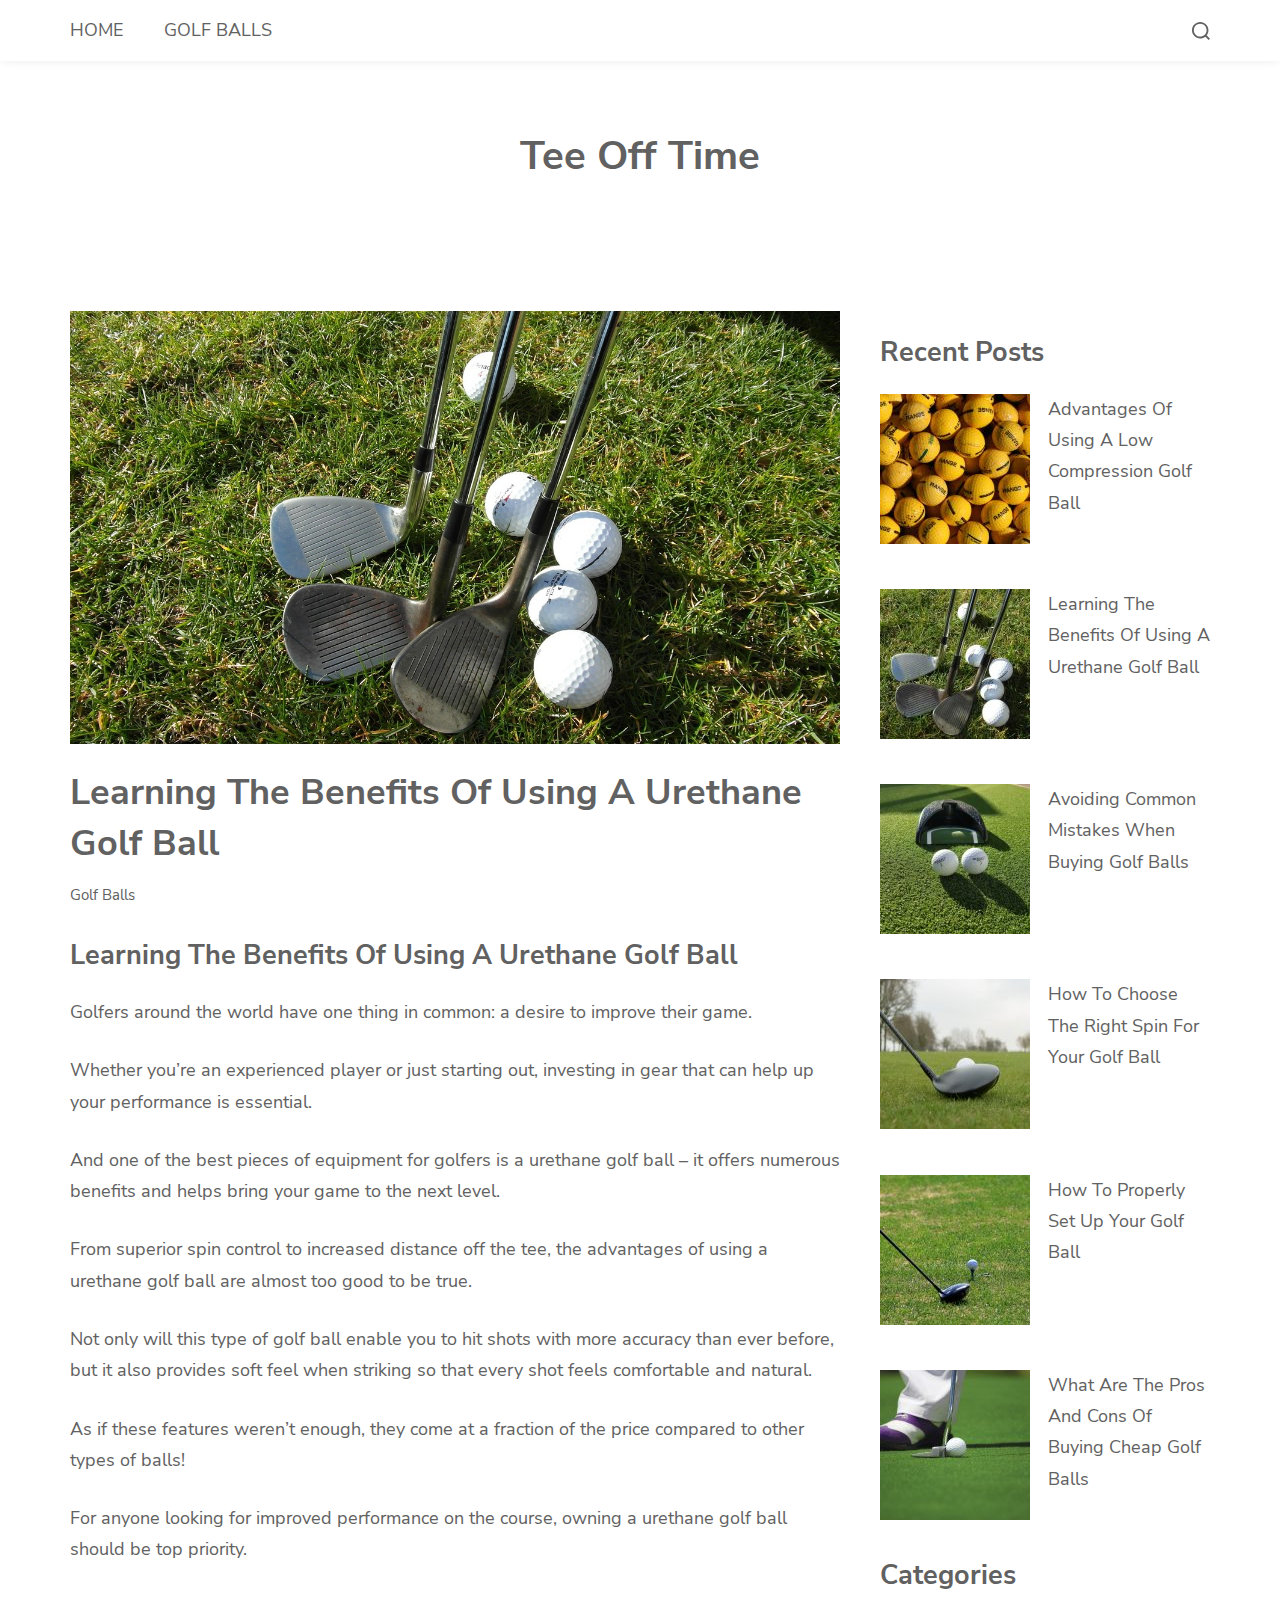
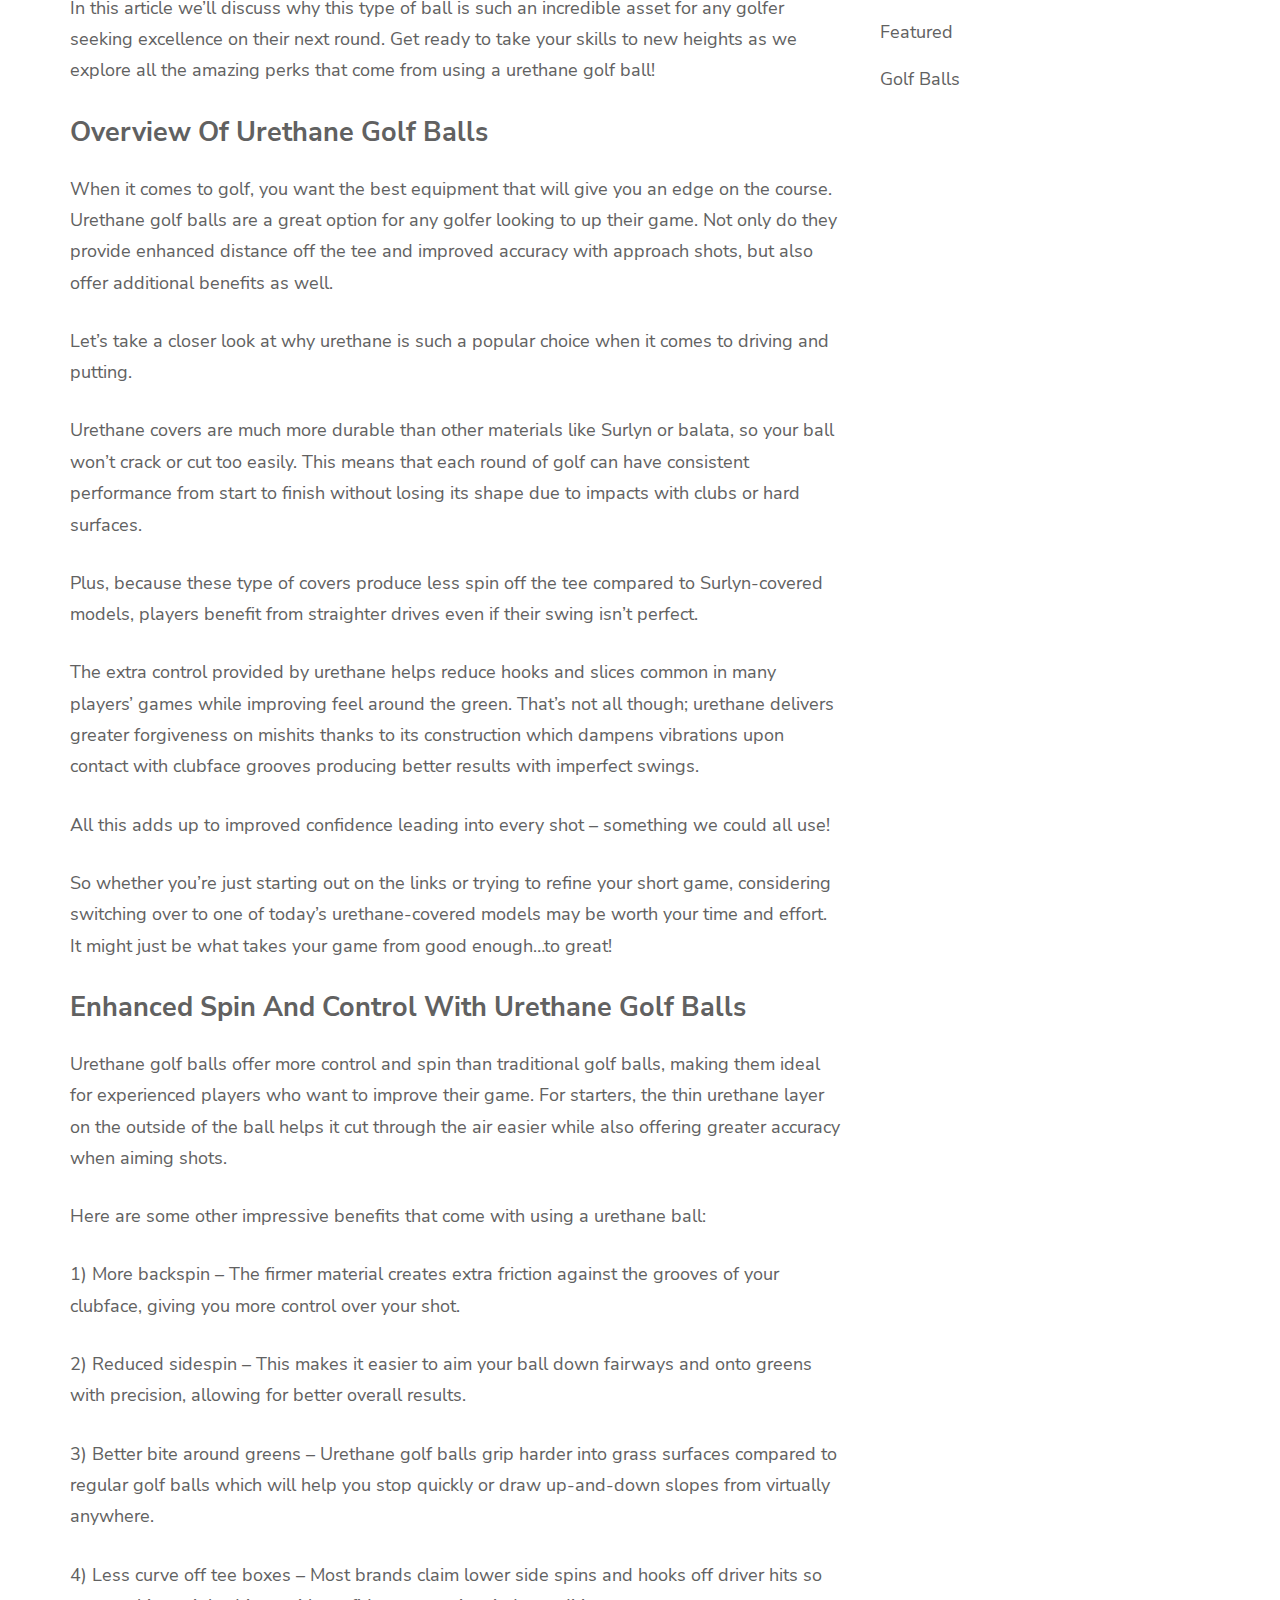
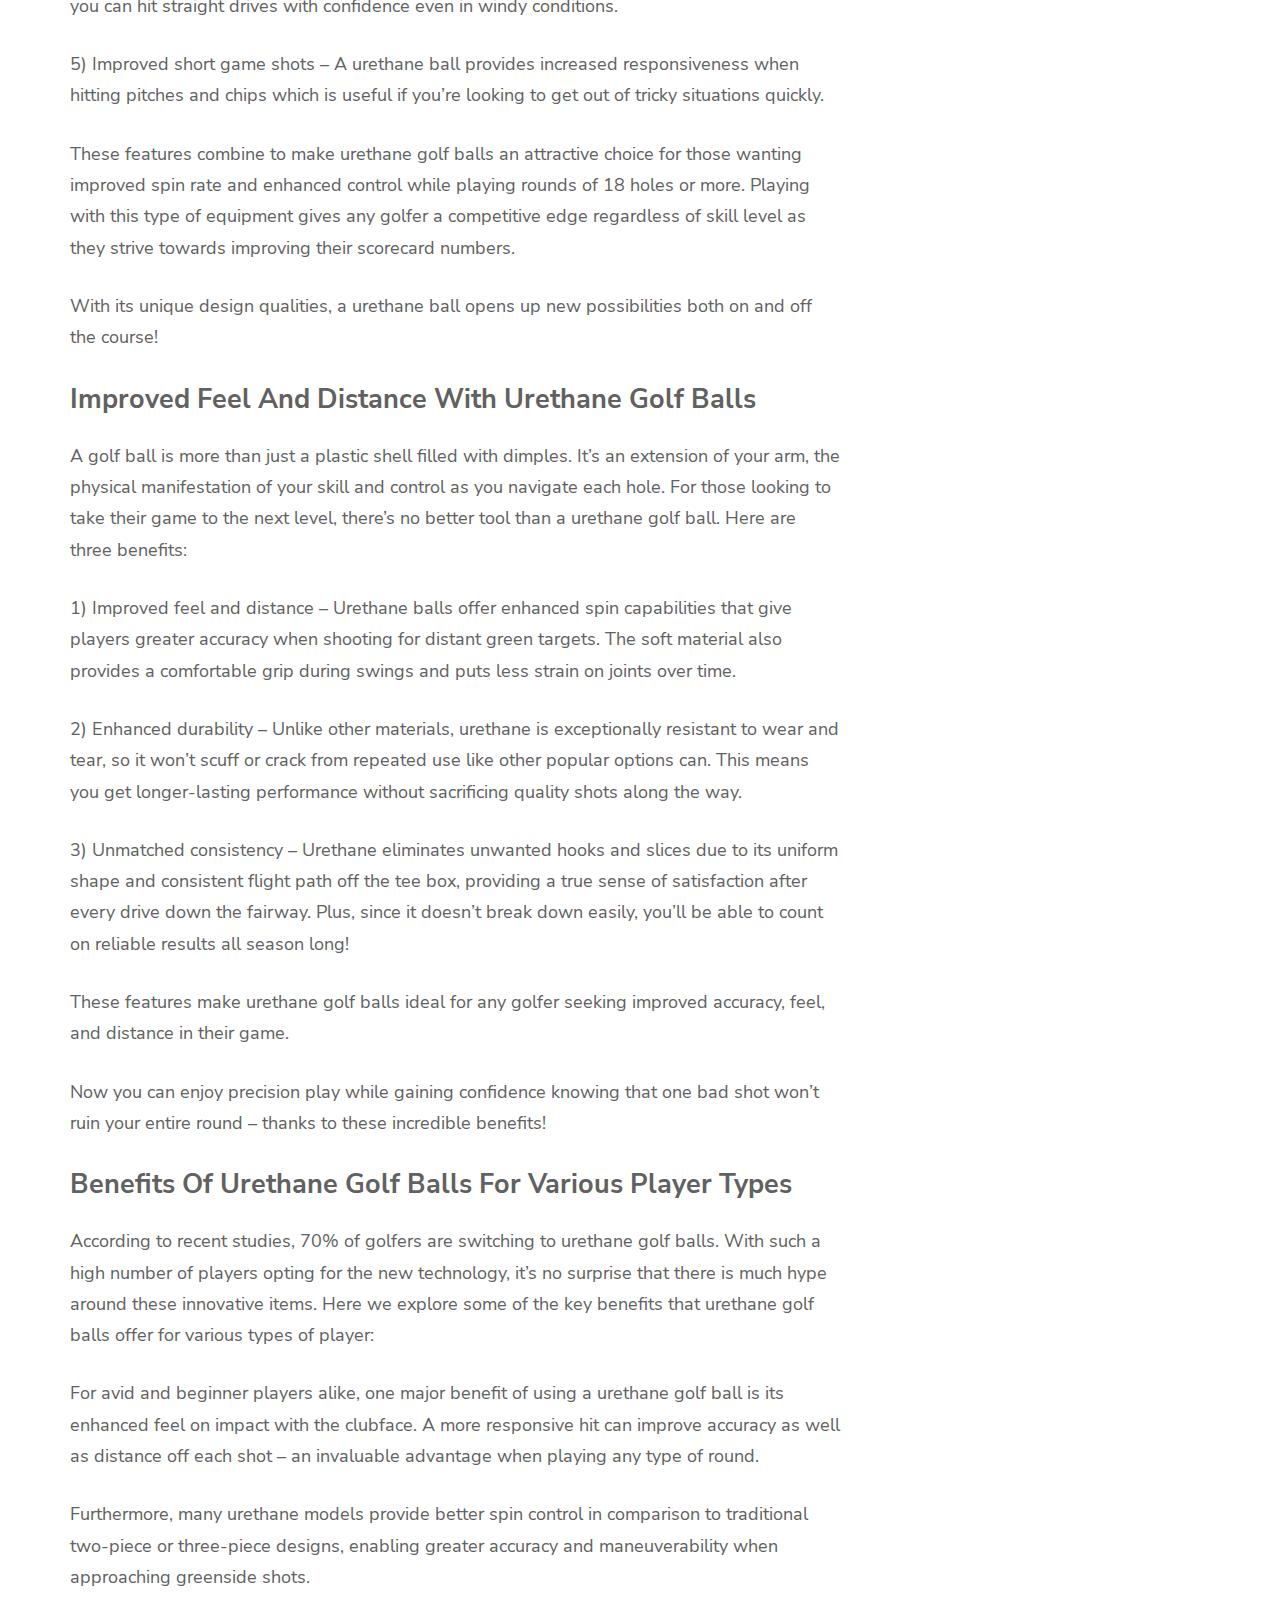
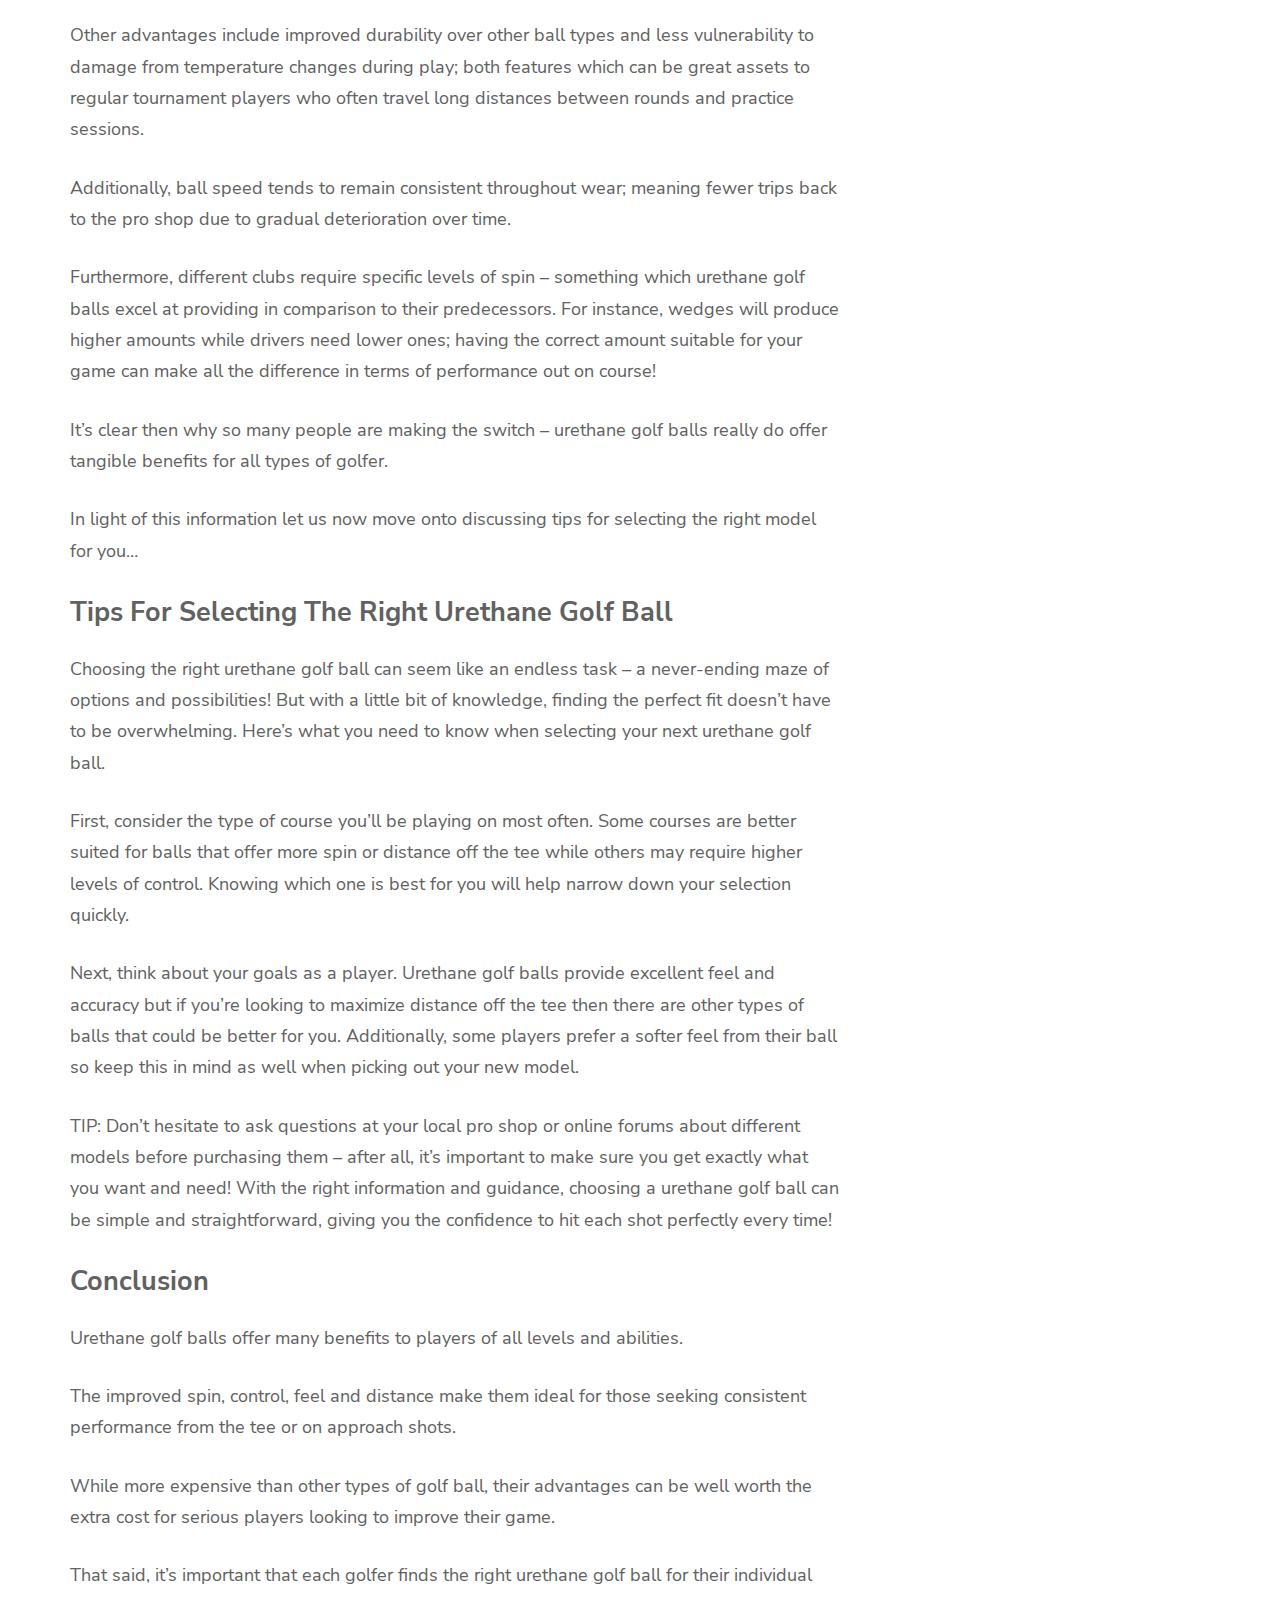
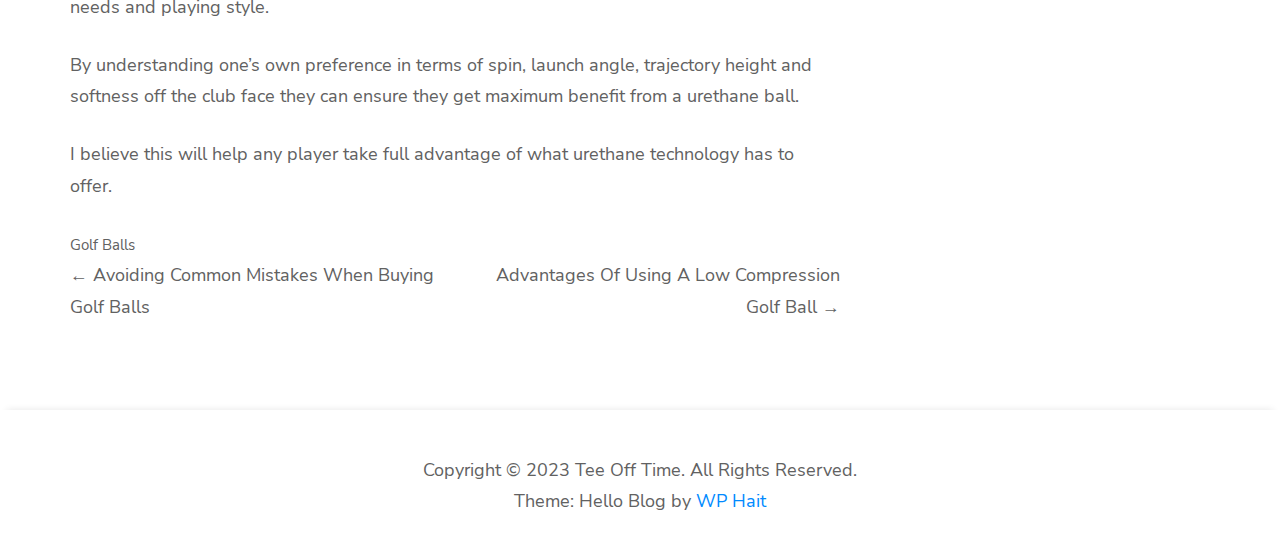
<file: learning-the-benefits-of-using-a-urethane-golf-ball/index.htm>
﻿<!doctype html>
<html lang="en-US">
<head>
	<meta charset="UTF-8">
	<meta name="viewport" content="width=device-width, initial-scale=1">
	<!--  -->
	<title>Learning The Benefits Of Using A Urethane Golf Ball &#8211; Tee Off Time</title>
<meta name='robots' content='max-image-preview:large'>
<script>
window._wpemojiSettings = {"baseUrl":"https:\/\/s.w.org\/images\/core\/emoji\/14.0.0\/72x72\/","ext":".png","svgUrl":"https:\/\/s.w.org\/images\/core\/emoji\/14.0.0\/svg\/","svgExt":".svg","source":{"concatemoji":"http:\/\/tee-off-time.local\/wp-includes\/js\/wp-emoji-release.min.js?ver=6.1.1"}};
/*! This file is auto-generated */
!function(e,a,t){var n,r,o,i=a.createElement("canvas"),p=i.getContext&&i.getContext("2d");function s(e,t){var a=String.fromCharCode,e=(p.clearRect(0,0,i.width,i.height),p.fillText(a.apply(this,e),0,0),i.toDataURL());return p.clearRect(0,0,i.width,i.height),p.fillText(a.apply(this,t),0,0),e===i.toDataURL()}function c(e){var t=a.createElement("script");t.src=e,t.defer=t.type="text/javascript",a.getElementsByTagName("head")[0].appendChild(t)}for(o=Array("flag","emoji"),t.supports={everything:!0,everythingExceptFlag:!0},r=0;r<o.length;r++)t.supports[o[r]]=function(e){if(p&&p.fillText)switch(p.textBaseline="top",p.font="600 32px Arial",e){case"flag":return s([127987,65039,8205,9895,65039],[127987,65039,8203,9895,65039])?!1:!s([55356,56826,55356,56819],[55356,56826,8203,55356,56819])&&!s([55356,57332,56128,56423,56128,56418,56128,56421,56128,56430,56128,56423,56128,56447],[55356,57332,8203,56128,56423,8203,56128,56418,8203,56128,56421,8203,56128,56430,8203,56128,56423,8203,56128,56447]);case"emoji":return!s([129777,127995,8205,129778,127999],[129777,127995,8203,129778,127999])}return!1}(o[r]),t.supports.everything=t.supports.everything&&t.supports[o[r]],"flag"!==o[r]&&(t.supports.everythingExceptFlag=t.supports.everythingExceptFlag&&t.supports[o[r]]);t.supports.everythingExceptFlag=t.supports.everythingExceptFlag&&!t.supports.flag,t.DOMReady=!1,t.readyCallback=function(){t.DOMReady=!0},t.supports.everything||(n=function(){t.readyCallback()},a.addEventListener?(a.addEventListener("DOMContentLoaded",n,!1),e.addEventListener("load",n,!1)):(e.attachEvent("onload",n),a.attachEvent("onreadystatechange",function(){"complete"===a.readyState&&t.readyCallback()})),(e=t.source||{}).concatemoji?c(e.concatemoji):e.wpemoji&&e.twemoji&&(c(e.twemoji),c(e.wpemoji)))}(window,document,window._wpemojiSettings);
</script>
<style>
img.wp-smiley,
img.emoji {
	display: inline !important;
	border: none !important;
	box-shadow: none !important;
	height: 1em !important;
	width: 1em !important;
	margin: 0 0.07em !important;
	vertical-align: -0.1em !important;
	background: none !important;
	padding: 0 !important;
}
</style>
	<link rel='stylesheet' id='wp-block-library-css' href='../wp-includes/css/dist/block-library/style.min.css?ver=6.1.1' media='all'>
<style id='wp-block-library-theme-inline-css'>
.wp-block-audio figcaption{color:#555;font-size:13px;text-align:center}.is-dark-theme .wp-block-audio figcaption{color:hsla(0,0%,100%,.65)}.wp-block-audio{margin:0 0 1em}.wp-block-code{border:1px solid #ccc;border-radius:4px;font-family:Menlo,Consolas,monaco,monospace;padding:.8em 1em}.wp-block-embed figcaption{color:#555;font-size:13px;text-align:center}.is-dark-theme .wp-block-embed figcaption{color:hsla(0,0%,100%,.65)}.wp-block-embed{margin:0 0 1em}.blocks-gallery-caption{color:#555;font-size:13px;text-align:center}.is-dark-theme .blocks-gallery-caption{color:hsla(0,0%,100%,.65)}.wp-block-image figcaption{color:#555;font-size:13px;text-align:center}.is-dark-theme .wp-block-image figcaption{color:hsla(0,0%,100%,.65)}.wp-block-image{margin:0 0 1em}.wp-block-pullquote{border-top:4px solid;border-bottom:4px solid;margin-bottom:1.75em;color:currentColor}.wp-block-pullquote__citation,.wp-block-pullquote cite,.wp-block-pullquote footer{color:currentColor;text-transform:uppercase;font-size:.8125em;font-style:normal}.wp-block-quote{border-left:.25em solid;margin:0 0 1.75em;padding-left:1em}.wp-block-quote cite,.wp-block-quote footer{color:currentColor;font-size:.8125em;position:relative;font-style:normal}.wp-block-quote.has-text-align-right{border-left:none;border-right:.25em solid;padding-left:0;padding-right:1em}.wp-block-quote.has-text-align-center{border:none;padding-left:0}.wp-block-quote.is-large,.wp-block-quote.is-style-large,.wp-block-quote.is-style-plain{border:none}.wp-block-search .wp-block-search__label{font-weight:700}.wp-block-search__button{border:1px solid #ccc;padding:.375em .625em}:where(.wp-block-group.has-background){padding:1.25em 2.375em}.wp-block-separator.has-css-opacity{opacity:.4}.wp-block-separator{border:none;border-bottom:2px solid;margin-left:auto;margin-right:auto}.wp-block-separator.has-alpha-channel-opacity{opacity:1}.wp-block-separator:not(.is-style-wide):not(.is-style-dots){width:100px}.wp-block-separator.has-background:not(.is-style-dots){border-bottom:none;height:1px}.wp-block-separator.has-background:not(.is-style-wide):not(.is-style-dots){height:2px}.wp-block-table{margin:"0 0 1em 0"}.wp-block-table thead{border-bottom:3px solid}.wp-block-table tfoot{border-top:3px solid}.wp-block-table td,.wp-block-table th{word-break:normal}.wp-block-table figcaption{color:#555;font-size:13px;text-align:center}.is-dark-theme .wp-block-table figcaption{color:hsla(0,0%,100%,.65)}.wp-block-video figcaption{color:#555;font-size:13px;text-align:center}.is-dark-theme .wp-block-video figcaption{color:hsla(0,0%,100%,.65)}.wp-block-video{margin:0 0 1em}.wp-block-template-part.has-background{padding:1.25em 2.375em;margin-top:0;margin-bottom:0}
</style>
<link rel='stylesheet' id='classic-theme-styles-css' href='../wp-includes/css/classic-themes.min.css?ver=1' media='all'>
<style id='global-styles-inline-css'>
body{--wp--preset--color--black: #000000;--wp--preset--color--cyan-bluish-gray: #abb8c3;--wp--preset--color--white: #ffffff;--wp--preset--color--pale-pink: #f78da7;--wp--preset--color--vivid-red: #cf2e2e;--wp--preset--color--luminous-vivid-orange: #ff6900;--wp--preset--color--luminous-vivid-amber: #fcb900;--wp--preset--color--light-green-cyan: #7bdcb5;--wp--preset--color--vivid-green-cyan: #00d084;--wp--preset--color--pale-cyan-blue: #8ed1fc;--wp--preset--color--vivid-cyan-blue: #0693e3;--wp--preset--color--vivid-purple: #9b51e0;--wp--preset--gradient--vivid-cyan-blue-to-vivid-purple: linear-gradient(135deg,rgba(6,147,227,1) 0%,rgb(155,81,224) 100%);--wp--preset--gradient--light-green-cyan-to-vivid-green-cyan: linear-gradient(135deg,rgb(122,220,180) 0%,rgb(0,208,130) 100%);--wp--preset--gradient--luminous-vivid-amber-to-luminous-vivid-orange: linear-gradient(135deg,rgba(252,185,0,1) 0%,rgba(255,105,0,1) 100%);--wp--preset--gradient--luminous-vivid-orange-to-vivid-red: linear-gradient(135deg,rgba(255,105,0,1) 0%,rgb(207,46,46) 100%);--wp--preset--gradient--very-light-gray-to-cyan-bluish-gray: linear-gradient(135deg,rgb(238,238,238) 0%,rgb(169,184,195) 100%);--wp--preset--gradient--cool-to-warm-spectrum: linear-gradient(135deg,rgb(74,234,220) 0%,rgb(151,120,209) 20%,rgb(207,42,186) 40%,rgb(238,44,130) 60%,rgb(251,105,98) 80%,rgb(254,248,76) 100%);--wp--preset--gradient--blush-light-purple: linear-gradient(135deg,rgb(255,206,236) 0%,rgb(152,150,240) 100%);--wp--preset--gradient--blush-bordeaux: linear-gradient(135deg,rgb(254,205,165) 0%,rgb(254,45,45) 50%,rgb(107,0,62) 100%);--wp--preset--gradient--luminous-dusk: linear-gradient(135deg,rgb(255,203,112) 0%,rgb(199,81,192) 50%,rgb(65,88,208) 100%);--wp--preset--gradient--pale-ocean: linear-gradient(135deg,rgb(255,245,203) 0%,rgb(182,227,212) 50%,rgb(51,167,181) 100%);--wp--preset--gradient--electric-grass: linear-gradient(135deg,rgb(202,248,128) 0%,rgb(113,206,126) 100%);--wp--preset--gradient--midnight: linear-gradient(135deg,rgb(2,3,129) 0%,rgb(40,116,252) 100%);--wp--preset--duotone--dark-grayscale: url('#wp-duotone-dark-grayscale');--wp--preset--duotone--grayscale: url('#wp-duotone-grayscale');--wp--preset--duotone--purple-yellow: url('#wp-duotone-purple-yellow');--wp--preset--duotone--blue-red: url('#wp-duotone-blue-red');--wp--preset--duotone--midnight: url('#wp-duotone-midnight');--wp--preset--duotone--magenta-yellow: url('#wp-duotone-magenta-yellow');--wp--preset--duotone--purple-green: url('#wp-duotone-purple-green');--wp--preset--duotone--blue-orange: url('#wp-duotone-blue-orange');--wp--preset--font-size--small: 13px;--wp--preset--font-size--medium: 20px;--wp--preset--font-size--large: 36px;--wp--preset--font-size--x-large: 42px;--wp--preset--spacing--20: 0.44rem;--wp--preset--spacing--30: 0.67rem;--wp--preset--spacing--40: 1rem;--wp--preset--spacing--50: 1.5rem;--wp--preset--spacing--60: 2.25rem;--wp--preset--spacing--70: 3.38rem;--wp--preset--spacing--80: 5.06rem;}:where(.is-layout-flex){gap: 0.5em;}body .is-layout-flow > .alignleft{float: left;margin-inline-start: 0;margin-inline-end: 2em;}body .is-layout-flow > .alignright{float: right;margin-inline-start: 2em;margin-inline-end: 0;}body .is-layout-flow > .aligncenter{margin-left: auto !important;margin-right: auto !important;}body .is-layout-constrained > .alignleft{float: left;margin-inline-start: 0;margin-inline-end: 2em;}body .is-layout-constrained > .alignright{float: right;margin-inline-start: 2em;margin-inline-end: 0;}body .is-layout-constrained > .aligncenter{margin-left: auto !important;margin-right: auto !important;}body .is-layout-constrained > :where(:not(.alignleft):not(.alignright):not(.alignfull)){max-width: var(--wp--style--global--content-size);margin-left: auto !important;margin-right: auto !important;}body .is-layout-constrained > .alignwide{max-width: var(--wp--style--global--wide-size);}body .is-layout-flex{display: flex;}body .is-layout-flex{flex-wrap: wrap;align-items: center;}body .is-layout-flex > *{margin: 0;}:where(.wp-block-columns.is-layout-flex){gap: 2em;}.has-black-color{color: var(--wp--preset--color--black) !important;}.has-cyan-bluish-gray-color{color: var(--wp--preset--color--cyan-bluish-gray) !important;}.has-white-color{color: var(--wp--preset--color--white) !important;}.has-pale-pink-color{color: var(--wp--preset--color--pale-pink) !important;}.has-vivid-red-color{color: var(--wp--preset--color--vivid-red) !important;}.has-luminous-vivid-orange-color{color: var(--wp--preset--color--luminous-vivid-orange) !important;}.has-luminous-vivid-amber-color{color: var(--wp--preset--color--luminous-vivid-amber) !important;}.has-light-green-cyan-color{color: var(--wp--preset--color--light-green-cyan) !important;}.has-vivid-green-cyan-color{color: var(--wp--preset--color--vivid-green-cyan) !important;}.has-pale-cyan-blue-color{color: var(--wp--preset--color--pale-cyan-blue) !important;}.has-vivid-cyan-blue-color{color: var(--wp--preset--color--vivid-cyan-blue) !important;}.has-vivid-purple-color{color: var(--wp--preset--color--vivid-purple) !important;}.has-black-background-color{background-color: var(--wp--preset--color--black) !important;}.has-cyan-bluish-gray-background-color{background-color: var(--wp--preset--color--cyan-bluish-gray) !important;}.has-white-background-color{background-color: var(--wp--preset--color--white) !important;}.has-pale-pink-background-color{background-color: var(--wp--preset--color--pale-pink) !important;}.has-vivid-red-background-color{background-color: var(--wp--preset--color--vivid-red) !important;}.has-luminous-vivid-orange-background-color{background-color: var(--wp--preset--color--luminous-vivid-orange) !important;}.has-luminous-vivid-amber-background-color{background-color: var(--wp--preset--color--luminous-vivid-amber) !important;}.has-light-green-cyan-background-color{background-color: var(--wp--preset--color--light-green-cyan) !important;}.has-vivid-green-cyan-background-color{background-color: var(--wp--preset--color--vivid-green-cyan) !important;}.has-pale-cyan-blue-background-color{background-color: var(--wp--preset--color--pale-cyan-blue) !important;}.has-vivid-cyan-blue-background-color{background-color: var(--wp--preset--color--vivid-cyan-blue) !important;}.has-vivid-purple-background-color{background-color: var(--wp--preset--color--vivid-purple) !important;}.has-black-border-color{border-color: var(--wp--preset--color--black) !important;}.has-cyan-bluish-gray-border-color{border-color: var(--wp--preset--color--cyan-bluish-gray) !important;}.has-white-border-color{border-color: var(--wp--preset--color--white) !important;}.has-pale-pink-border-color{border-color: var(--wp--preset--color--pale-pink) !important;}.has-vivid-red-border-color{border-color: var(--wp--preset--color--vivid-red) !important;}.has-luminous-vivid-orange-border-color{border-color: var(--wp--preset--color--luminous-vivid-orange) !important;}.has-luminous-vivid-amber-border-color{border-color: var(--wp--preset--color--luminous-vivid-amber) !important;}.has-light-green-cyan-border-color{border-color: var(--wp--preset--color--light-green-cyan) !important;}.has-vivid-green-cyan-border-color{border-color: var(--wp--preset--color--vivid-green-cyan) !important;}.has-pale-cyan-blue-border-color{border-color: var(--wp--preset--color--pale-cyan-blue) !important;}.has-vivid-cyan-blue-border-color{border-color: var(--wp--preset--color--vivid-cyan-blue) !important;}.has-vivid-purple-border-color{border-color: var(--wp--preset--color--vivid-purple) !important;}.has-vivid-cyan-blue-to-vivid-purple-gradient-background{background: var(--wp--preset--gradient--vivid-cyan-blue-to-vivid-purple) !important;}.has-light-green-cyan-to-vivid-green-cyan-gradient-background{background: var(--wp--preset--gradient--light-green-cyan-to-vivid-green-cyan) !important;}.has-luminous-vivid-amber-to-luminous-vivid-orange-gradient-background{background: var(--wp--preset--gradient--luminous-vivid-amber-to-luminous-vivid-orange) !important;}.has-luminous-vivid-orange-to-vivid-red-gradient-background{background: var(--wp--preset--gradient--luminous-vivid-orange-to-vivid-red) !important;}.has-very-light-gray-to-cyan-bluish-gray-gradient-background{background: var(--wp--preset--gradient--very-light-gray-to-cyan-bluish-gray) !important;}.has-cool-to-warm-spectrum-gradient-background{background: var(--wp--preset--gradient--cool-to-warm-spectrum) !important;}.has-blush-light-purple-gradient-background{background: var(--wp--preset--gradient--blush-light-purple) !important;}.has-blush-bordeaux-gradient-background{background: var(--wp--preset--gradient--blush-bordeaux) !important;}.has-luminous-dusk-gradient-background{background: var(--wp--preset--gradient--luminous-dusk) !important;}.has-pale-ocean-gradient-background{background: var(--wp--preset--gradient--pale-ocean) !important;}.has-electric-grass-gradient-background{background: var(--wp--preset--gradient--electric-grass) !important;}.has-midnight-gradient-background{background: var(--wp--preset--gradient--midnight) !important;}.has-small-font-size{font-size: var(--wp--preset--font-size--small) !important;}.has-medium-font-size{font-size: var(--wp--preset--font-size--medium) !important;}.has-large-font-size{font-size: var(--wp--preset--font-size--large) !important;}.has-x-large-font-size{font-size: var(--wp--preset--font-size--x-large) !important;}
.wp-block-navigation a:where(:not(.wp-element-button)){color: inherit;}
:where(.wp-block-columns.is-layout-flex){gap: 2em;}
.wp-block-pullquote{font-size: 1.5em;line-height: 1.6;}
</style>
<link rel='stylesheet' id='hello-blog-google-fonts-css' href='../wp-content/fonts/7464127821baa4c532ebeb5ea42181a1.css?ver=1.0.4' media='all'>
<link rel='stylesheet' id='hello-blog-style-css' href='../wp-content/themes/hello-blog/style.css?ver=1.0.4' media='all'>
<style id='hello-blog-style-inline-css'>
.site-branding img { max-height: 50px; }
</style>
<meta name="generator" content="WordPress 6.1.1">
<link rel="canonical" href="index.htm">
<link rel='shortlink' href='index.htm?p=26'>
</head>

<body class="post-template-default single single-post postid-26 single-format-standard wp-embed-responsive global-layout-list">
<svg xmlns="http://www.w3.org/2000/svg" viewbox="0 0 0 0" width="0" height="0" focusable="false" role="none" style="visibility: hidden; position: absolute; left: -9999px; overflow: hidden;"><defs><filter id="wp-duotone-dark-grayscale"><fecolormatrix color-interpolation-filters="sRGB" type="matrix" values=" .299 .587 .114 0 0 .299 .587 .114 0 0 .299 .587 .114 0 0 .299 .587 .114 0 0 "></fecolormatrix><fecomponenttransfer color-interpolation-filters="sRGB"><fefuncr type="table" tablevalues="0 0.49803921568627"></fefuncr><fefuncg type="table" tablevalues="0 0.49803921568627"></fefuncg><fefuncb type="table" tablevalues="0 0.49803921568627"></fefuncb><fefunca type="table" tablevalues="1 1"></fefunca></fecomponenttransfer><fecomposite in2="SourceGraphic" operator="in"></fecomposite></filter></defs></svg><svg xmlns="http://www.w3.org/2000/svg" viewbox="0 0 0 0" width="0" height="0" focusable="false" role="none" style="visibility: hidden; position: absolute; left: -9999px; overflow: hidden;"><defs><filter id="wp-duotone-grayscale"><fecolormatrix color-interpolation-filters="sRGB" type="matrix" values=" .299 .587 .114 0 0 .299 .587 .114 0 0 .299 .587 .114 0 0 .299 .587 .114 0 0 "></fecolormatrix><fecomponenttransfer color-interpolation-filters="sRGB"><fefuncr type="table" tablevalues="0 1"></fefuncr><fefuncg type="table" tablevalues="0 1"></fefuncg><fefuncb type="table" tablevalues="0 1"></fefuncb><fefunca type="table" tablevalues="1 1"></fefunca></fecomponenttransfer><fecomposite in2="SourceGraphic" operator="in"></fecomposite></filter></defs></svg><svg xmlns="http://www.w3.org/2000/svg" viewbox="0 0 0 0" width="0" height="0" focusable="false" role="none" style="visibility: hidden; position: absolute; left: -9999px; overflow: hidden;"><defs><filter id="wp-duotone-purple-yellow"><fecolormatrix color-interpolation-filters="sRGB" type="matrix" values=" .299 .587 .114 0 0 .299 .587 .114 0 0 .299 .587 .114 0 0 .299 .587 .114 0 0 "></fecolormatrix><fecomponenttransfer color-interpolation-filters="sRGB"><fefuncr type="table" tablevalues="0.54901960784314 0.98823529411765"></fefuncr><fefuncg type="table" tablevalues="0 1"></fefuncg><fefuncb type="table" tablevalues="0.71764705882353 0.25490196078431"></fefuncb><fefunca type="table" tablevalues="1 1"></fefunca></fecomponenttransfer><fecomposite in2="SourceGraphic" operator="in"></fecomposite></filter></defs></svg><svg xmlns="http://www.w3.org/2000/svg" viewbox="0 0 0 0" width="0" height="0" focusable="false" role="none" style="visibility: hidden; position: absolute; left: -9999px; overflow: hidden;"><defs><filter id="wp-duotone-blue-red"><fecolormatrix color-interpolation-filters="sRGB" type="matrix" values=" .299 .587 .114 0 0 .299 .587 .114 0 0 .299 .587 .114 0 0 .299 .587 .114 0 0 "></fecolormatrix><fecomponenttransfer color-interpolation-filters="sRGB"><fefuncr type="table" tablevalues="0 1"></fefuncr><fefuncg type="table" tablevalues="0 0.27843137254902"></fefuncg><fefuncb type="table" tablevalues="0.5921568627451 0.27843137254902"></fefuncb><fefunca type="table" tablevalues="1 1"></fefunca></fecomponenttransfer><fecomposite in2="SourceGraphic" operator="in"></fecomposite></filter></defs></svg><svg xmlns="http://www.w3.org/2000/svg" viewbox="0 0 0 0" width="0" height="0" focusable="false" role="none" style="visibility: hidden; position: absolute; left: -9999px; overflow: hidden;"><defs><filter id="wp-duotone-midnight"><fecolormatrix color-interpolation-filters="sRGB" type="matrix" values=" .299 .587 .114 0 0 .299 .587 .114 0 0 .299 .587 .114 0 0 .299 .587 .114 0 0 "></fecolormatrix><fecomponenttransfer color-interpolation-filters="sRGB"><fefuncr type="table" tablevalues="0 0"></fefuncr><fefuncg type="table" tablevalues="0 0.64705882352941"></fefuncg><fefuncb type="table" tablevalues="0 1"></fefuncb><fefunca type="table" tablevalues="1 1"></fefunca></fecomponenttransfer><fecomposite in2="SourceGraphic" operator="in"></fecomposite></filter></defs></svg><svg xmlns="http://www.w3.org/2000/svg" viewbox="0 0 0 0" width="0" height="0" focusable="false" role="none" style="visibility: hidden; position: absolute; left: -9999px; overflow: hidden;"><defs><filter id="wp-duotone-magenta-yellow"><fecolormatrix color-interpolation-filters="sRGB" type="matrix" values=" .299 .587 .114 0 0 .299 .587 .114 0 0 .299 .587 .114 0 0 .299 .587 .114 0 0 "></fecolormatrix><fecomponenttransfer color-interpolation-filters="sRGB"><fefuncr type="table" tablevalues="0.78039215686275 1"></fefuncr><fefuncg type="table" tablevalues="0 0.94901960784314"></fefuncg><fefuncb type="table" tablevalues="0.35294117647059 0.47058823529412"></fefuncb><fefunca type="table" tablevalues="1 1"></fefunca></fecomponenttransfer><fecomposite in2="SourceGraphic" operator="in"></fecomposite></filter></defs></svg><svg xmlns="http://www.w3.org/2000/svg" viewbox="0 0 0 0" width="0" height="0" focusable="false" role="none" style="visibility: hidden; position: absolute; left: -9999px; overflow: hidden;"><defs><filter id="wp-duotone-purple-green"><fecolormatrix color-interpolation-filters="sRGB" type="matrix" values=" .299 .587 .114 0 0 .299 .587 .114 0 0 .299 .587 .114 0 0 .299 .587 .114 0 0 "></fecolormatrix><fecomponenttransfer color-interpolation-filters="sRGB"><fefuncr type="table" tablevalues="0.65098039215686 0.40392156862745"></fefuncr><fefuncg type="table" tablevalues="0 1"></fefuncg><fefuncb type="table" tablevalues="0.44705882352941 0.4"></fefuncb><fefunca type="table" tablevalues="1 1"></fefunca></fecomponenttransfer><fecomposite in2="SourceGraphic" operator="in"></fecomposite></filter></defs></svg><svg xmlns="http://www.w3.org/2000/svg" viewbox="0 0 0 0" width="0" height="0" focusable="false" role="none" style="visibility: hidden; position: absolute; left: -9999px; overflow: hidden;"><defs><filter id="wp-duotone-blue-orange"><fecolormatrix color-interpolation-filters="sRGB" type="matrix" values=" .299 .587 .114 0 0 .299 .587 .114 0 0 .299 .587 .114 0 0 .299 .587 .114 0 0 "></fecolormatrix><fecomponenttransfer color-interpolation-filters="sRGB"><fefuncr type="table" tablevalues="0.098039215686275 1"></fefuncr><fefuncg type="table" tablevalues="0 0.66274509803922"></fefuncg><fefuncb type="table" tablevalues="0.84705882352941 0.41960784313725"></fefuncb><fefunca type="table" tablevalues="1 1"></fefunca></fecomponenttransfer><fecomposite in2="SourceGraphic" operator="in"></fecomposite></filter></defs></svg>
<div id="page" class="site">
	<a class="skip-link screen-reader-text" href="#primary">Skip to content</a>

	
	<header id="masthead" class="site-header">
	<div class="main-navigation-wrap">
		<div class="container">
			<div class="main-navigation-inner">
				<div class="main-navigation-left">
					<button class="menu-toggle" aria-controls="primary-menu" aria-expanded="false"><span class="menu-bar"></span><span class="menu-bar"></span><span class="menu-bar"></span></button>
					<nav id="site-navigation" class="main-navigation">
						<div class="main-nav"><ul id="primary-menu" class="menu"><li id="menu-item-37" class="menu-item menu-item-type-custom menu-item-object-custom menu-item-37"><a href="../index.htm">HOME</a></li>
<li id="menu-item-38" class="menu-item menu-item-type-taxonomy menu-item-object-category current-post-ancestor current-menu-parent current-post-parent menu-item-38"><a href="../category/golf-balls/index.htm">GOLF BALLS</a></li>
</ul></div>					</nav><!-- #site-navigation -->
				</div><!-- .main-navigation-left -->
				<div class="search-wrap">
					<a href="javascript:void(0);" class="search-icon">
						<svg class="svg-icon" aria-hidden="true" role="img" focusable="false" xmlns="http://www.w3.org/2000/svg" width="23" height="23" viewbox="0 0 23 23"><path d="M38.710696,48.0601792 L43,52.3494831 L41.3494831,54 L37.0601792,49.710696 C35.2632422,51.1481185 32.9839107,52.0076499 30.5038249,52.0076499 C24.7027226,52.0076499 20,47.3049272 20,41.5038249 C20,35.7027226 24.7027226,31 30.5038249,31 C36.3049272,31 41.0076499,35.7027226 41.0076499,41.5038249 C41.0076499,43.9839107 40.1481185,46.2632422 38.710696,48.0601792 Z M36.3875844,47.1716785 C37.8030221,45.7026647 38.6734666,43.7048964 38.6734666,41.5038249 C38.6734666,36.9918565 35.0157934,33.3341833 30.5038249,33.3341833 C25.9918565,33.3341833 22.3341833,36.9918565 22.3341833,41.5038249 C22.3341833,46.0157934 25.9918565,49.6734666 30.5038249,49.6734666 C32.7048964,49.6734666 34.7026647,48.8030221 36.1716785,47.3875844 C36.2023931,47.347638 36.2360451,47.3092237 36.2726343,47.2726343 C36.3092237,47.2360451 36.347638,47.2023931 36.3875844,47.1716785 Z" transform="translate(-20 -31)"></path></svg>						<svg class="svg-icon" aria-hidden="true" role="img" focusable="false" xmlns="http://www.w3.org/2000/svg" width="16" height="16" viewbox="0 0 16 16"><polygon fill="" fill-rule="evenodd" points="6.852 7.649 .399 1.195 1.445 .149 7.899 6.602 14.352 .149 15.399 1.195 8.945 7.649 15.399 14.102 14.352 15.149 7.899 8.695 1.445 15.149 .399 14.102"></polygon></svg>					</a>
				</div>
			</div><!-- .main-navigation-inner -->
		</div>
		<div class="search-form-wrap">
				<form role="search" method="get" class="search-form" action="http://tee-off-time.local/">
				<label>
					<span class="screen-reader-text">Search for:</span>
					<input type="search" class="search-field" placeholder="Search &hellip;" value="" name="s">
				</label>
				<input type="submit" class="search-submit" value="Search">
			</form>		</div>
	</div><!-- .main-navigation-wrap -->

	<div class="site-branding">
		<div class="container">
			<div class="site-branding-inner">
				
				<div class="site-title-tagline">
												<p class="site-title"><a href="../index.htm" rel="home">Tee Off Time</a></p>
											</div><!-- .site-title-tagline -->
			</div><!-- .site-branding-inner -->
		</div><!-- .container -->
	</div><!-- .site-branding -->
</header><!-- #masthead -->

	
	
	<div id="content" class="site-content">
		<div class="container">
			<div class="inner-wrapper">

	<main id="primary" class="site-main">

		
<article id="post-26" class="post-26 post type-post status-publish format-standard has-post-thumbnail hentry category-golf-balls">

	<div class="post-content">
		
		<div class="post-thumbnail">
			<img width="1280" height="720" src="../wp-content/uploads/2023/02/Benefits_of_Using_a_Urethane_Golf_Ball.jpg" class="attachment-post-thumbnail size-post-thumbnail wp-post-image" alt="Learning The Benefits Of Using A Urethane Golf Ball" decoding="async" srcset="../wp-content/uploads/2023/02/Benefits_of_Using_a_Urethane_Golf_Ball.jpg 1280w, ../wp-content/uploads/2023/02/Benefits_of_Using_a_Urethane_Golf_Ball-300x169.jpg 300w, ../wp-content/uploads/2023/02/Benefits_of_Using_a_Urethane_Golf_Ball-1024x576.jpg 1024w, ../wp-content/uploads/2023/02/Benefits_of_Using_a_Urethane_Golf_Ball-768x432.jpg 768w" sizes="(max-width: 1280px) 100vw, 1280px">		</div><!-- .post-thumbnail -->

	
		<header class="entry-header">
			<h1 class="entry-title">Learning The Benefits Of Using A Urethane Golf Ball</h1>
							<div class="entry-meta">
					<span class="cat-links"><a href="../category/golf-balls/index.htm" rel="category tag">Golf Balls</a></span>				</div><!-- .entry-meta -->
			
		</header><!-- .entry-header -->

					<div class="entry-content">
				
<h2>Learning The Benefits Of Using A Urethane Golf Ball</h2>



<p>Golfers around the world have one thing in common: a desire to improve their game. </p>



<p>Whether you&#8217;re an experienced player or just starting out, investing in gear that can help up your performance is essential. </p>



<p>And one of the best pieces of equipment for golfers is a urethane golf ball – it offers numerous benefits and helps bring your game to the next level.</p>



<p>From superior spin control to increased distance off the tee, the advantages of using a urethane golf ball are almost too good to be true. </p>



<p>Not only will this type of golf ball enable you to hit shots with more accuracy than ever before, but it also provides soft feel when striking so that every shot feels comfortable and natural. </p>



<p>As if these features weren&#8217;t enough, they come at a fraction of the price compared to other types of balls!</p>



<p>For anyone looking for improved performance on the course, owning a urethane golf ball should be top priority. </p>



<p>In this article we’ll discuss why this type of ball is such an incredible asset for any golfer seeking excellence on their next round. Get ready to take your skills to new heights as we explore all the amazing perks that come from using a urethane golf ball!</p>



<h2>Overview Of Urethane Golf Balls</h2>



<p>When it comes to golf, you want the best equipment that will give you an edge on the course. Urethane golf balls are a great option for any golfer looking to up their game. Not only do they provide enhanced distance off the tee and improved accuracy with approach shots, but also offer additional benefits as well. </p>



<p>Let’s take a closer look at why urethane is such a popular choice when it comes to driving and putting.</p>



<p>Urethane covers are much more durable than other materials like Surlyn or balata, so your ball won&#8217;t crack or cut too easily. This means that each round of golf can have consistent performance from start to finish without losing its shape due to impacts with clubs or hard surfaces. </p>



<p>Plus, because these type of covers produce less spin off the tee compared to Surlyn-covered models, players benefit from straighter drives even if their swing isn&#8217;t perfect.</p>



<p>The extra control provided by urethane helps reduce hooks and slices common in many players&#8217; games while improving feel around the green. That&#8217;s not all though; urethane delivers greater forgiveness on mishits thanks to its construction which dampens vibrations upon contact with clubface grooves producing better results with imperfect swings. </p>



<p>All this adds up to improved confidence leading into every shot &#8211; something we could all use!</p>



<p>So whether you&#8217;re just starting out on the links or trying to refine your short game, considering switching over to one of today&#8217;s urethane-covered models may be worth your time and effort. It might just be what takes your game from good enough…to great!</p>



<h2>Enhanced Spin And Control With Urethane Golf Balls</h2>



<p>Urethane golf balls offer more control and spin than traditional golf balls, making them ideal for experienced players who want to improve their game. For starters, the thin urethane layer on the outside of the ball helps it cut through the air easier while also offering greater accuracy when aiming shots.</p>



<p> Here are some other impressive benefits that come with using a urethane ball:</p>



<p>1) More backspin &#8211; The firmer material creates extra friction against the grooves of your clubface, giving you more control over your shot.</p>



<p>2) Reduced sidespin – This makes it easier to aim your ball down fairways and onto greens with precision, allowing for better overall results.</p>



<p>3) Better bite around greens – Urethane golf balls grip harder into grass surfaces compared to regular golf balls which will help you stop quickly or draw up-and-down slopes from virtually anywhere.</p>



<p>4) Less curve off tee boxes – Most brands claim lower side spins and hooks off driver hits so you can hit straight drives with confidence even in windy conditions.</p>



<p>5) Improved short game shots – A urethane ball provides increased responsiveness when hitting pitches and chips which is useful if you’re looking to get out of tricky situations quickly.</p>



<p>These features combine to make urethane golf balls an attractive choice for those wanting improved spin rate and enhanced control while playing rounds of 18 holes or more. Playing with this type of equipment gives any golfer a competitive edge regardless of skill level as they strive towards improving their scorecard numbers. </p>



<p>With its unique design qualities, a urethane ball opens up new possibilities both on and off the course!</p>



<h2>Improved Feel And Distance With Urethane Golf Balls</h2>



<p>A golf ball is more than just a plastic shell filled with dimples. It&#8217;s an extension of your arm, the physical manifestation of your skill and control as you navigate each hole. For those looking to take their game to the next level, there&#8217;s no better tool than a urethane golf ball. Here are three benefits:</p>



<p>1) Improved feel and distance – Urethane balls offer enhanced spin capabilities that give players greater accuracy when shooting for distant green targets. The soft material also provides a comfortable grip during swings and puts less strain on joints over time.</p>



<p>2) Enhanced durability – Unlike other materials, urethane is exceptionally resistant to wear and tear, so it won&#8217;t scuff or crack from repeated use like other popular options can. This means you get longer-lasting performance without sacrificing quality shots along the way.</p>



<p>3) Unmatched consistency – Urethane eliminates unwanted hooks and slices due to its uniform shape and consistent flight path off the tee box, providing a true sense of satisfaction after every drive down the fairway. Plus, since it doesn’t break down easily, you’ll be able to count on reliable results all season long!</p>



<p>These features make urethane golf balls ideal for any golfer seeking improved accuracy, feel, and distance in their game. </p>



<p>Now you can enjoy precision play while gaining confidence knowing that one bad shot won&#8217;t ruin your entire round &#8211; thanks to these incredible benefits!</p>



<h2>Benefits Of Urethane Golf Balls For Various Player Types</h2>



<p>According to recent studies, 70% of golfers are switching to urethane golf balls. With such a high number of players opting for the new technology, it&#8217;s no surprise that there is much hype around these innovative items. Here we explore some of the key benefits that urethane golf balls offer for various types of player:</p>



<p>For avid and beginner players alike, one major benefit of using a urethane golf ball is its enhanced feel on impact with the clubface. A more responsive hit can improve accuracy as well as distance off each shot &#8211; an invaluable advantage when playing any type of round. </p>



<p>Furthermore, many urethane models provide better spin control in comparison to traditional two-piece or three-piece designs, enabling greater accuracy and maneuverability when approaching greenside shots.</p>



<p>Other advantages include improved durability over other ball types and less vulnerability to damage from temperature changes during play; both features which can be great assets to regular tournament players who often travel long distances between rounds and practice sessions. </p>



<p>Additionally, ball speed tends to remain consistent throughout wear; meaning fewer trips back to the pro shop due to gradual deterioration over time.</p>



<p>Furthermore, different clubs require specific levels of spin – something which urethane golf balls excel at providing in comparison to their predecessors. For instance, wedges will produce higher amounts while drivers need lower ones; having the correct amount suitable for your game can make all the difference in terms of performance out on course!</p>



<p>It’s clear then why so many people are making the switch – urethane golf balls really do offer tangible benefits for all types of golfer. </p>



<p>In light of this information let us now move onto discussing tips for selecting the right model for you…</p>



<h2>Tips For Selecting The Right Urethane Golf Ball</h2>



<p>Choosing the right urethane golf ball can seem like an endless task &#8211; a never-ending maze of options and possibilities! But with a little bit of knowledge, finding the perfect fit doesn&#8217;t have to be overwhelming. Here&#8217;s what you need to know when selecting your next urethane golf ball.</p>



<p>First, consider the type of course you&#8217;ll be playing on most often. Some courses are better suited for balls that offer more spin or distance off the tee while others may require higher levels of control. Knowing which one is best for you will help narrow down your selection quickly.</p>



<p>Next, think about your goals as a player. Urethane golf balls provide excellent feel and accuracy but if you&#8217;re looking to maximize distance off the tee then there are other types of balls that could be better for you. Additionally, some players prefer a softer feel from their ball so keep this in mind as well when picking out your new model.</p>



<p>TIP: Don’t hesitate to ask questions at your local pro shop or online forums about different models before purchasing them – after all, it’s important to make sure you get exactly what you want and need! With the right information and guidance, choosing a urethane golf ball can be simple and straightforward, giving you the confidence to hit each shot perfectly every time!</p>



<h2>Conclusion</h2>



<p>Urethane golf balls offer many benefits to players of all levels and abilities. </p>



<p>The improved spin, control, feel and distance make them ideal for those seeking consistent performance from the tee or on approach shots. </p>



<p>While more expensive than other types of golf ball, their advantages can be well worth the extra cost for serious players looking to improve their game.</p>



<p>That said, it&#8217;s important that each golfer finds the right urethane golf ball for their individual needs and playing style. </p>



<p>By understanding one’s own preference in terms of spin, launch angle, trajectory height and softness off the club face they can ensure they get maximum benefit from a urethane ball. </p>



<p>I believe this will help any player take full advantage of what urethane technology has to offer.</p>
			</div><!-- .entry-content -->

		
					
						<footer class="entry-footer">
				<span class="cat-links"><a href="../category/golf-balls/index.htm" rel="category tag">Golf Balls</a></span>			</footer><!-- .entry-footer -->
		
			</div>
</article><!-- #post-26 -->

	<nav class="navigation post-navigation" aria-label="Posts">
		<h2 class="screen-reader-text">Post navigation</h2>
		<div class="nav-links"><div class="nav-previous"><a href="../avoiding-common-mistakes-when-buying-golf-balls/index.htm" rel="prev"><span class="nav-arrow">&larr;</span> <span class="nav-subtitle">Avoiding Common Mistakes When Buying Golf Balls</span></a></div><div class="nav-next"><a href="../advantages-of-using-a-low-compression-golf-ball/index.htm" rel="next"><span class="nav-subtitle">Advantages Of Using A Low Compression Golf Ball</span> <span class="nav-arrow">&rarr;</span></a></div></div>
	</nav>
	</main><!-- #primary -->


<div id="secondary" class="site-sidebar">
	<aside id="block-3" class="widget widget_block">
<div class="is-layout-flow wp-block-group"><div class="wp-block-group__inner-container">
<h2>Recent Posts</h2>


<ul class="wp-block-latest-posts__list wp-block-latest-posts"><li><div class="wp-block-latest-posts__featured-image alignleft"><a href="../advantages-of-using-a-low-compression-golf-ball/index.htm" aria-label="Advantages Of Using A Low Compression Golf Ball"><img width="150" height="150" src="../wp-content/uploads/2023/02/Advantages_of_Using_a_Low_Compression_Golf_Ball-150x150.jpg" class="attachment-thumbnail size-thumbnail wp-post-image" alt="Advantages Of Using A Low Compression Golf Ball" decoding="async" loading="lazy" style=""></a></div><a class="wp-block-latest-posts__post-title" href="../advantages-of-using-a-low-compression-golf-ball/index.htm">Advantages Of Using A Low Compression Golf Ball</a></li>
<li><div class="wp-block-latest-posts__featured-image alignleft"><a href="index.htm" aria-label="Learning The Benefits Of Using A Urethane Golf Ball"><img width="150" height="150" src="../wp-content/uploads/2023/02/Benefits_of_Using_a_Urethane_Golf_Ball-150x150.jpg" class="attachment-thumbnail size-thumbnail wp-post-image" alt="Learning The Benefits Of Using A Urethane Golf Ball" decoding="async" loading="lazy" style=""></a></div><a class="wp-block-latest-posts__post-title" href="index.htm">Learning The Benefits Of Using A Urethane Golf Ball</a></li>
<li><div class="wp-block-latest-posts__featured-image alignleft"><a href="../avoiding-common-mistakes-when-buying-golf-balls/index.htm" aria-label="Avoiding Common Mistakes When Buying Golf Balls"><img width="150" height="150" src="../wp-content/uploads/2023/02/Common_Mistakes_When_Buying_Golf_Balls-150x150.jpg" class="attachment-thumbnail size-thumbnail wp-post-image" alt="Avoiding Common Mistakes When Buying Golf Balls" decoding="async" loading="lazy" style=""></a></div><a class="wp-block-latest-posts__post-title" href="../avoiding-common-mistakes-when-buying-golf-balls/index.htm">Avoiding Common Mistakes When Buying Golf Balls</a></li>
<li><div class="wp-block-latest-posts__featured-image alignleft"><a href="../how-to-choose-the-right-spin-for-your-golf-ball/index.htm" aria-label="How To Choose The Right Spin For Your Golf Ball"><img width="150" height="150" src="../wp-content/uploads/2023/02/How_to_Choose_the_Right_Spin_for_Your_Golf_Ball-150x150.jpg" class="attachment-thumbnail size-thumbnail wp-post-image" alt="How To Choose The Right Spin For Your Golf Ball" decoding="async" loading="lazy" style=""></a></div><a class="wp-block-latest-posts__post-title" href="../how-to-choose-the-right-spin-for-your-golf-ball/index.htm">How To Choose The Right Spin For Your Golf Ball</a></li>
<li><div class="wp-block-latest-posts__featured-image alignleft"><a href="../how-to-properly-set-up-your-golf-ball/index.htm" aria-label="How To Properly Set Up Your Golf Ball"><img width="150" height="150" src="../wp-content/uploads/2023/02/How_to_Properly_Set_Up_Your_Golf_Ball-150x150.jpg" class="attachment-thumbnail size-thumbnail wp-post-image" alt="How To Properly Set Up Your Golf Ball" decoding="async" loading="lazy" style=""></a></div><a class="wp-block-latest-posts__post-title" href="../how-to-properly-set-up-your-golf-ball/index.htm">How To Properly Set Up Your Golf Ball</a></li>
<li><div class="wp-block-latest-posts__featured-image alignleft"><a href="../what-are-the-pros-and-cons-of-buying-cheap-golf-balls/index.htm" aria-label="What Are The Pros And Cons Of Buying Cheap Golf Balls"><img width="150" height="150" src="../wp-content/uploads/2023/02/Pros_and_Cons_of_Buying_Cheap_Golf_Balls-150x150.jpg" class="attachment-thumbnail size-thumbnail wp-post-image" alt="What Are The Pros And Cons Of Buying Cheap Golf Balls" decoding="async" loading="lazy" style=""></a></div><a class="wp-block-latest-posts__post-title" href="../what-are-the-pros-and-cons-of-buying-cheap-golf-balls/index.htm">What Are The Pros And Cons Of Buying Cheap Golf Balls</a></li>
</ul></div></div>
</aside><aside id="block-6" class="widget widget_block">
<div class="is-layout-flow wp-block-group"><div class="wp-block-group__inner-container">
<h2>Categories</h2>


<ul class="wp-block-categories-list wp-block-categories">	<li class="cat-item cat-item-5"><a href="../category/teatured/index.htm">Featured</a>
</li>
	<li class="cat-item cat-item-2"><a href="../category/golf-balls/index.htm">Golf Balls</a>
</li>
</ul></div></div>
</aside></div><!-- #secondary -->
			</div><!-- .inner-wrapper -->
		</div><!-- .container -->
	</div><!-- #content -->

	
	
	<footer id="colophon" class="site-footer">
	<div class="container">
		<div class="site-footer-inner">

			
			
							<div class="site-info">
					<div class="copyright">Copyright &copy; 2023 Tee Off Time. All Rights Reserved.</div><!-- .copyright --> Theme: Hello Blog by <a href="https://wphait.com/" target="_blank">WP Hait</a>				</div><!-- .site-info -->
			
		</div><!-- .site-footer-inner -->
	</div><!-- .container -->
</footer><!-- #colophon -->

	
</div><!-- #page -->

<div id="back_to_top">&uarr;</div>
<script src='../wp-content/themes/hello-blog/assets/js/custom.js?ver=1.0.4' id='hello-blog-custom-js'></script>

</body>
</html>
</file>
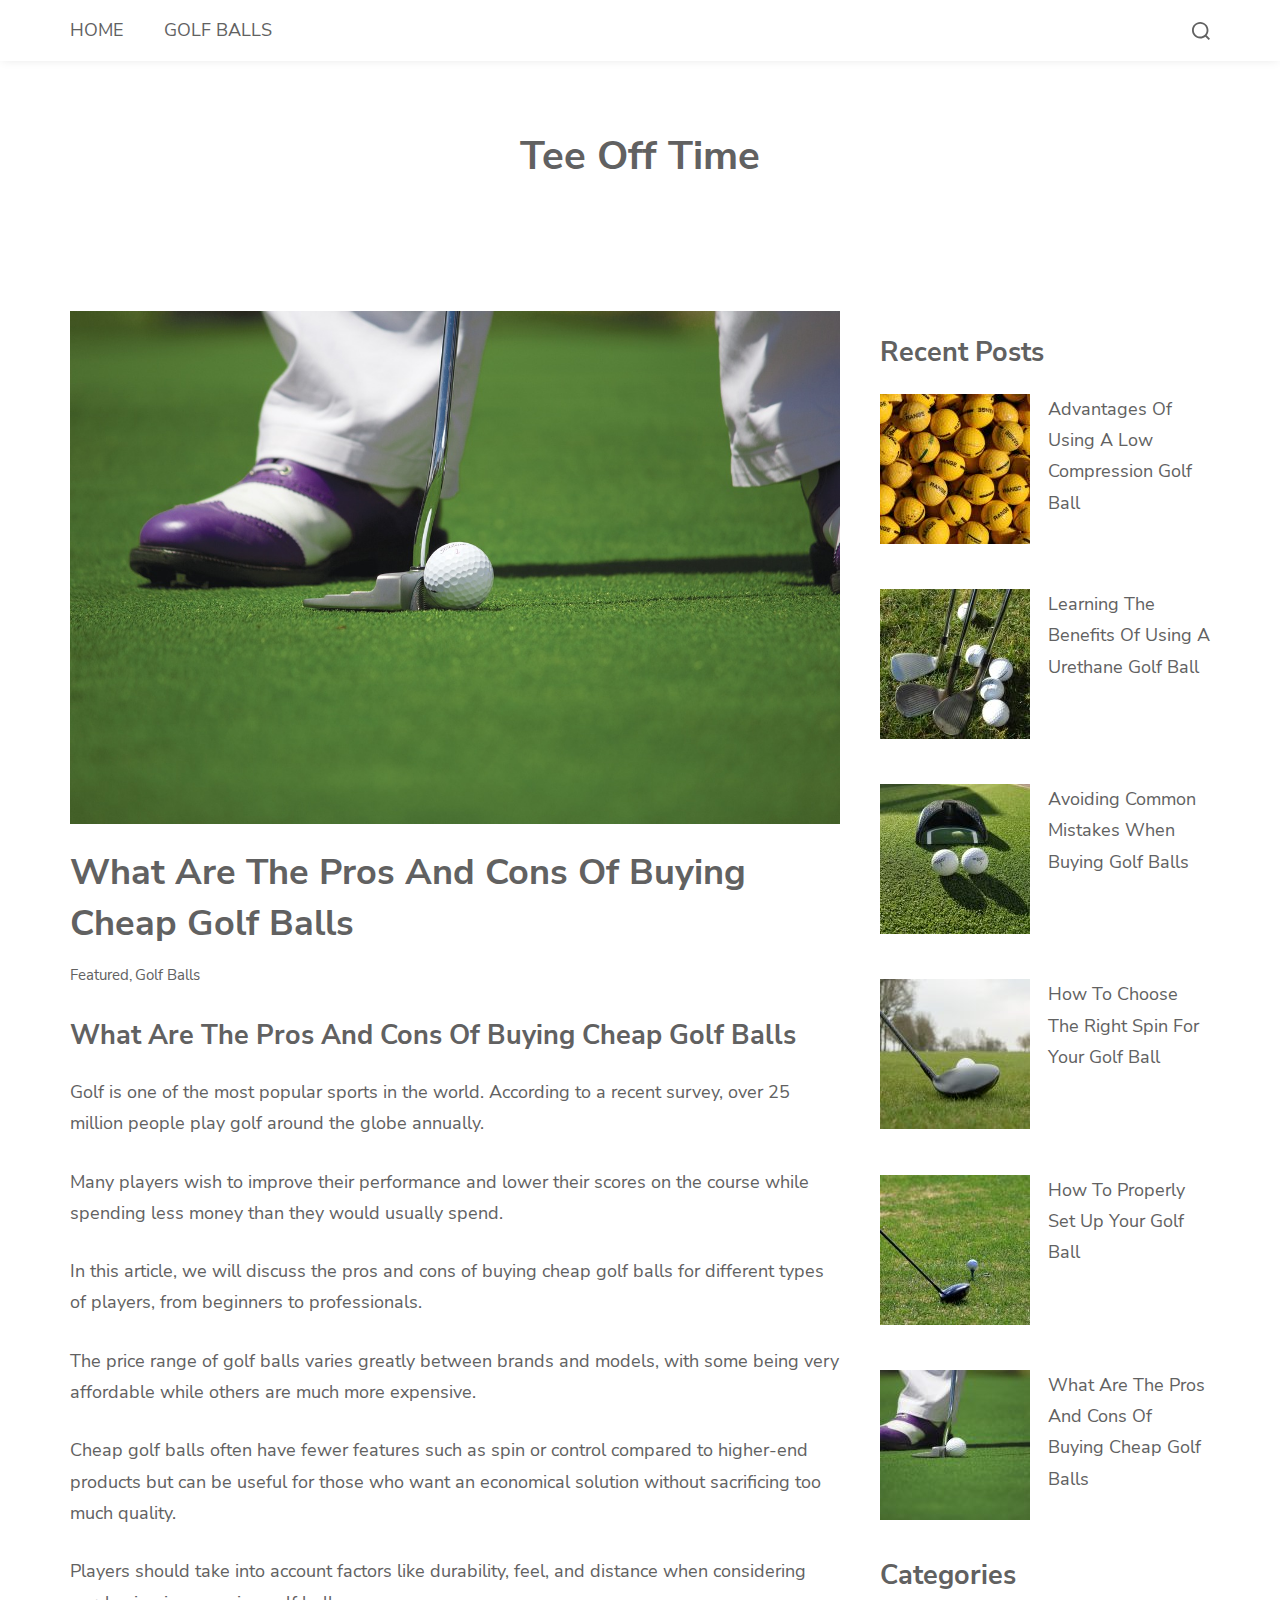
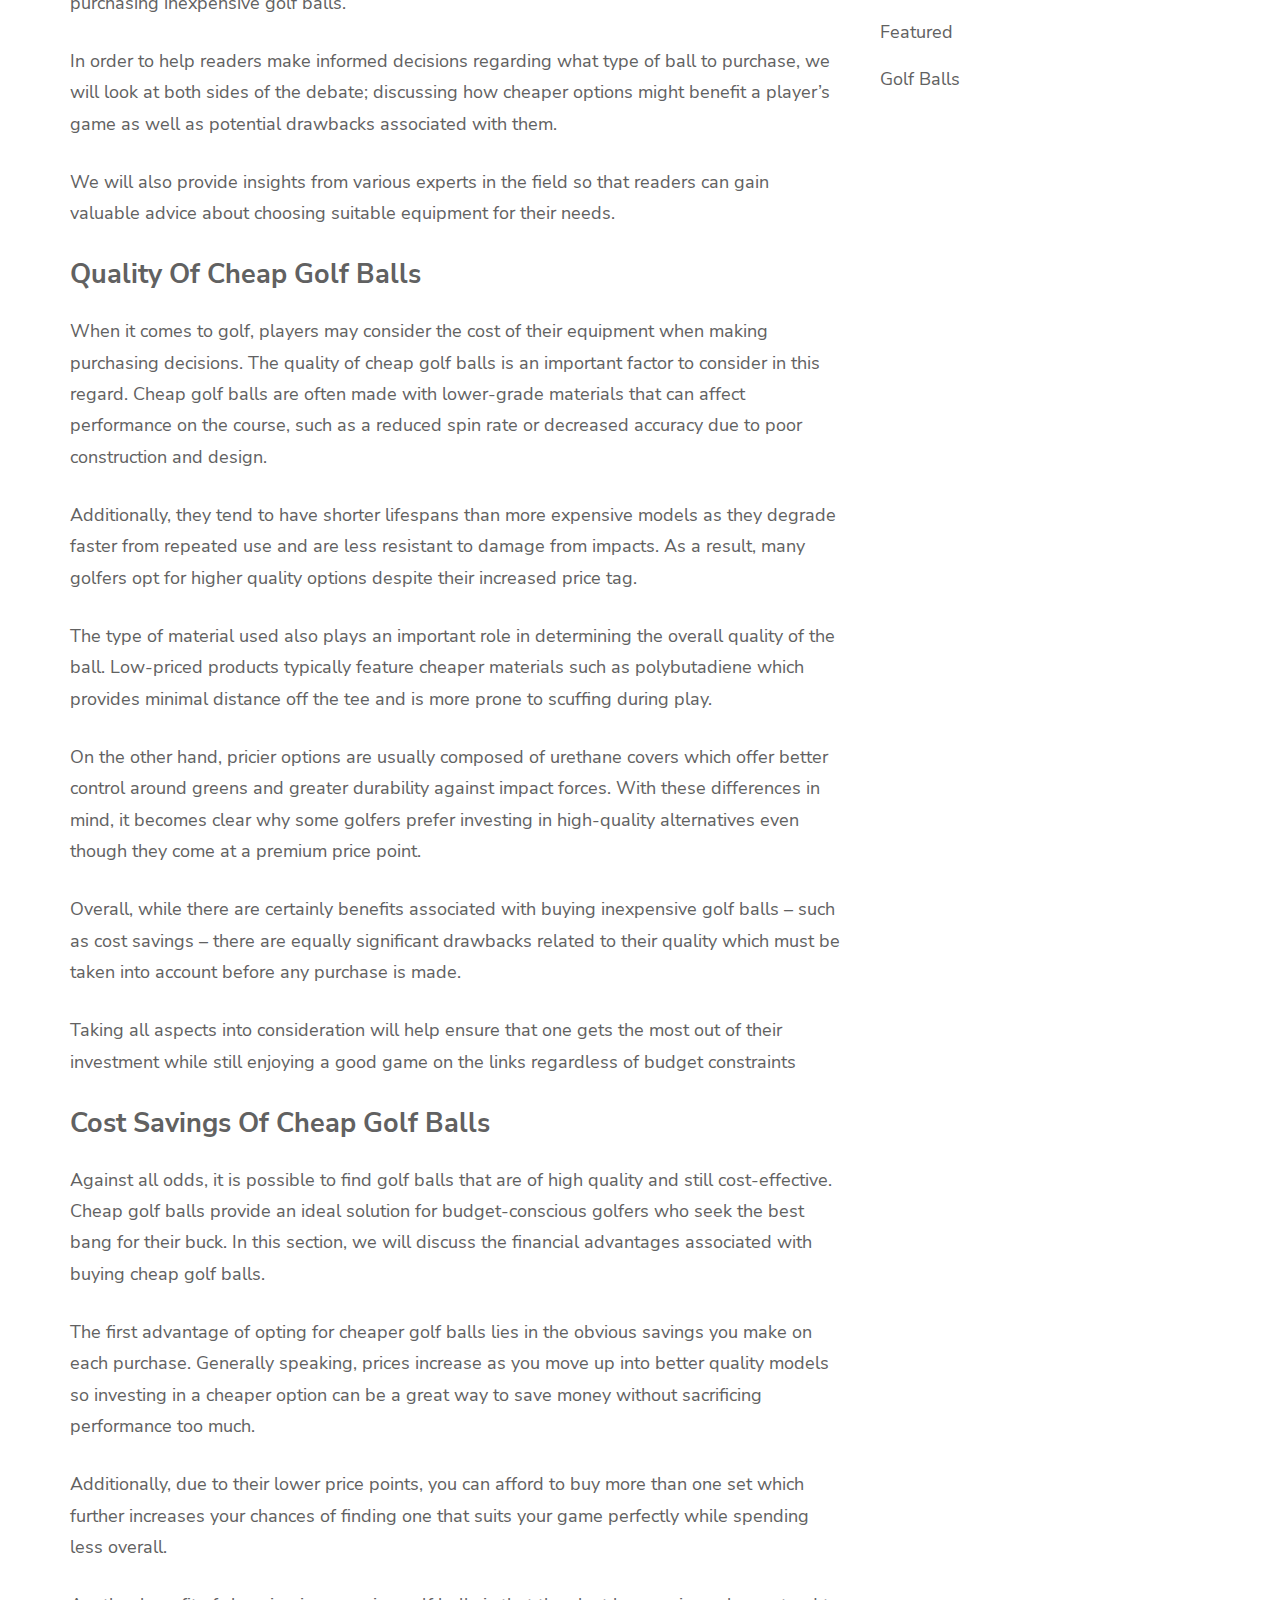
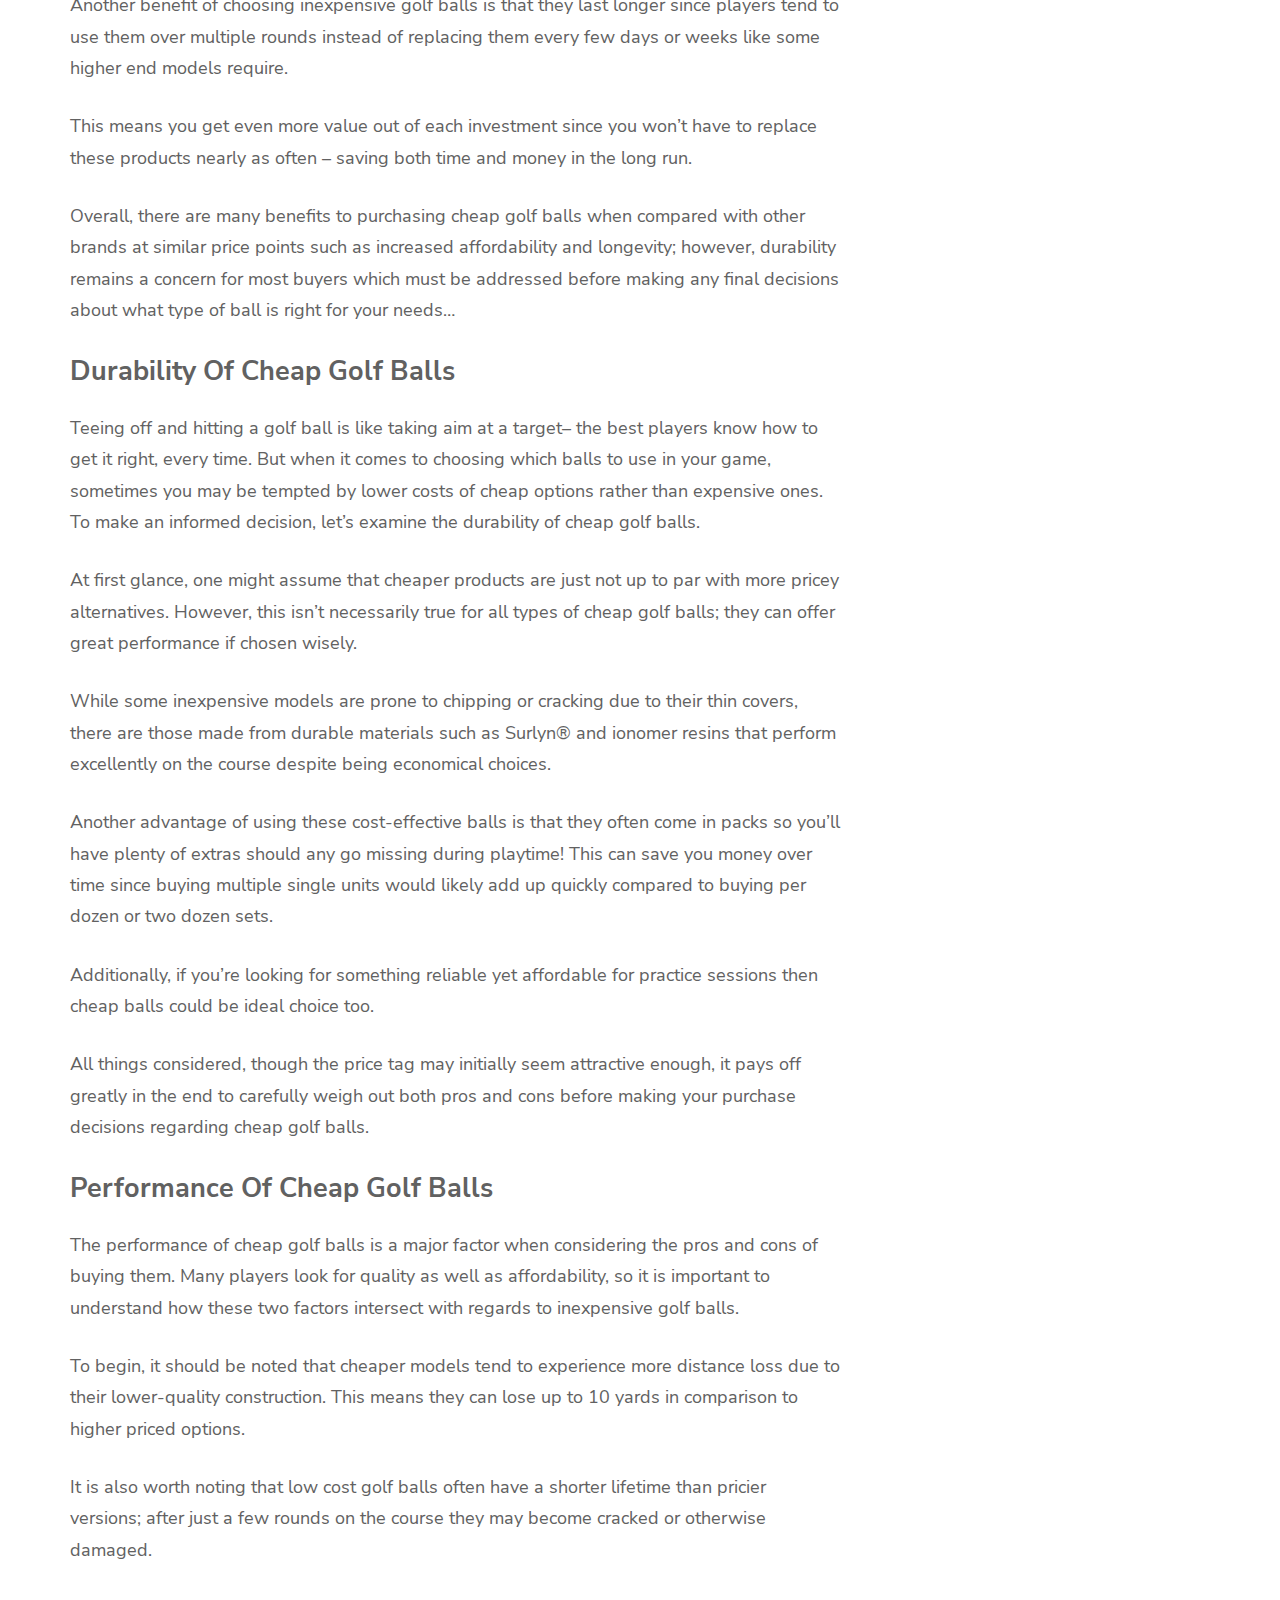
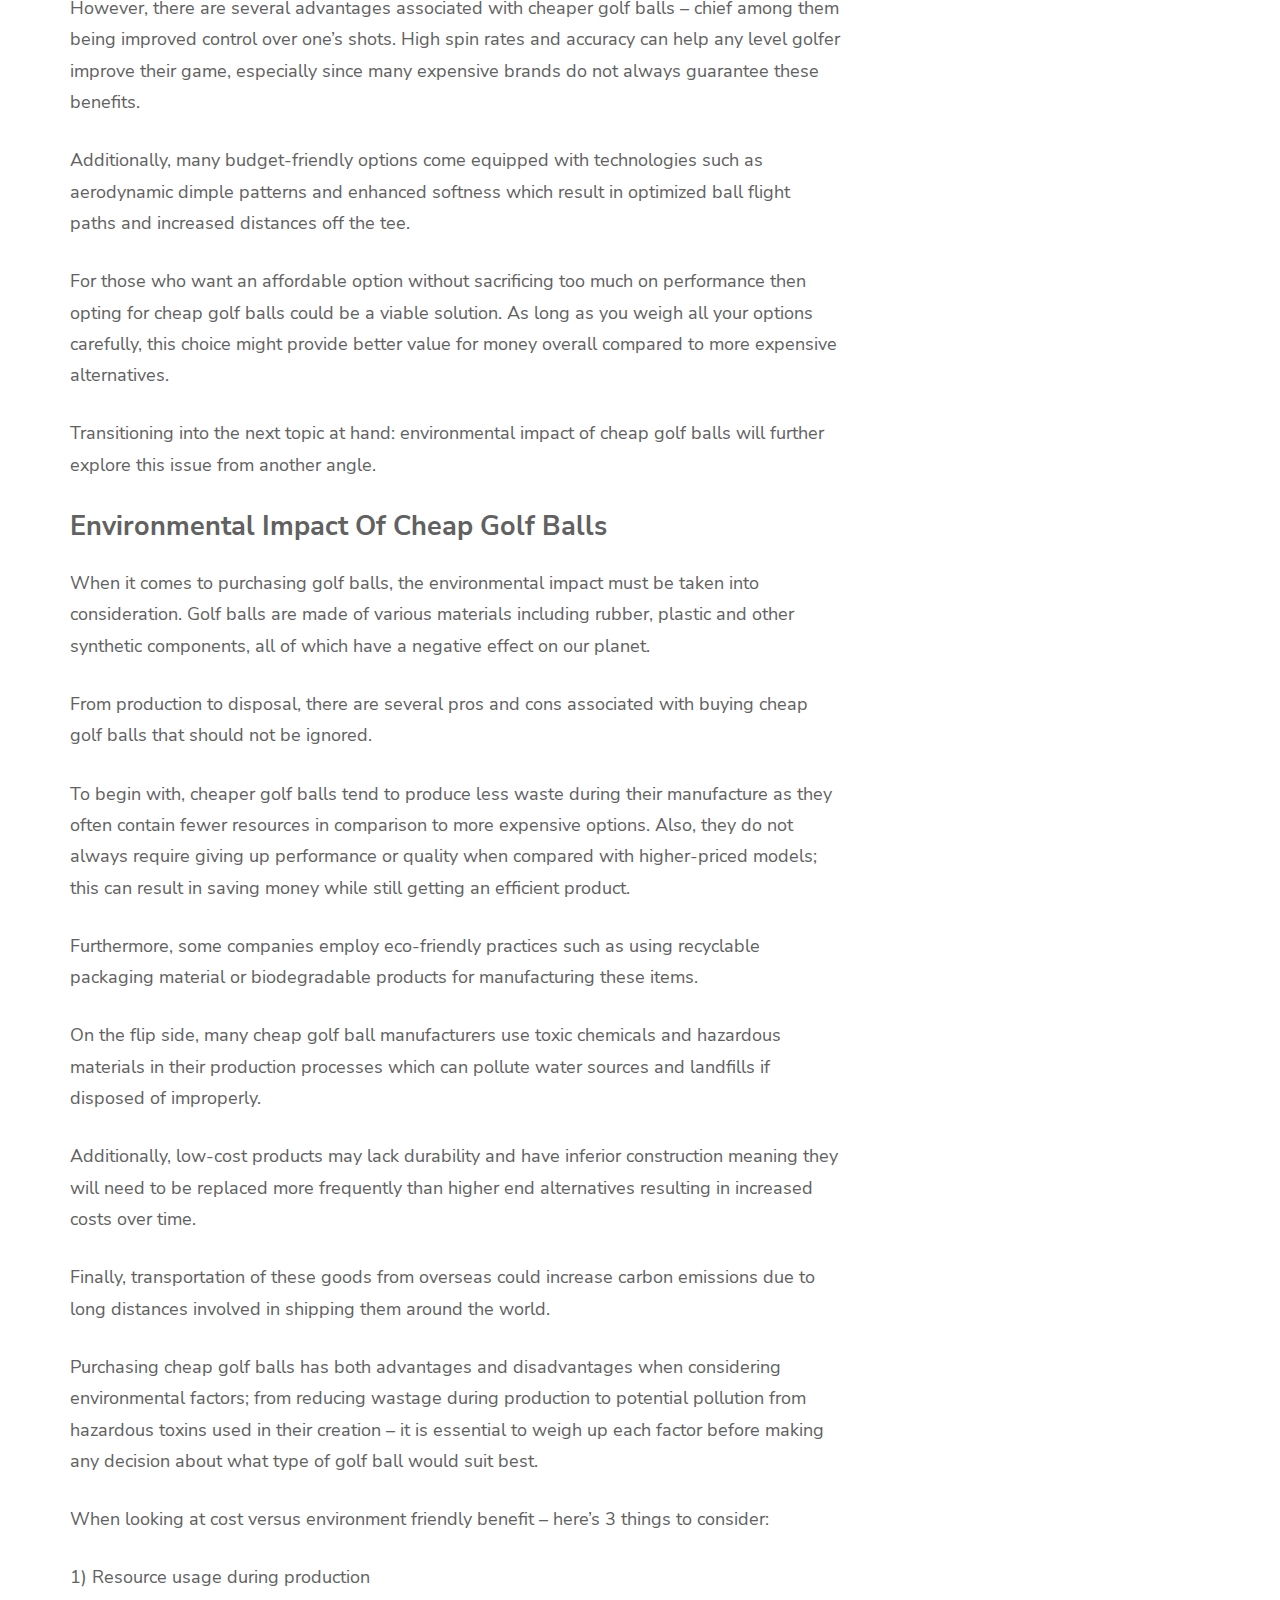
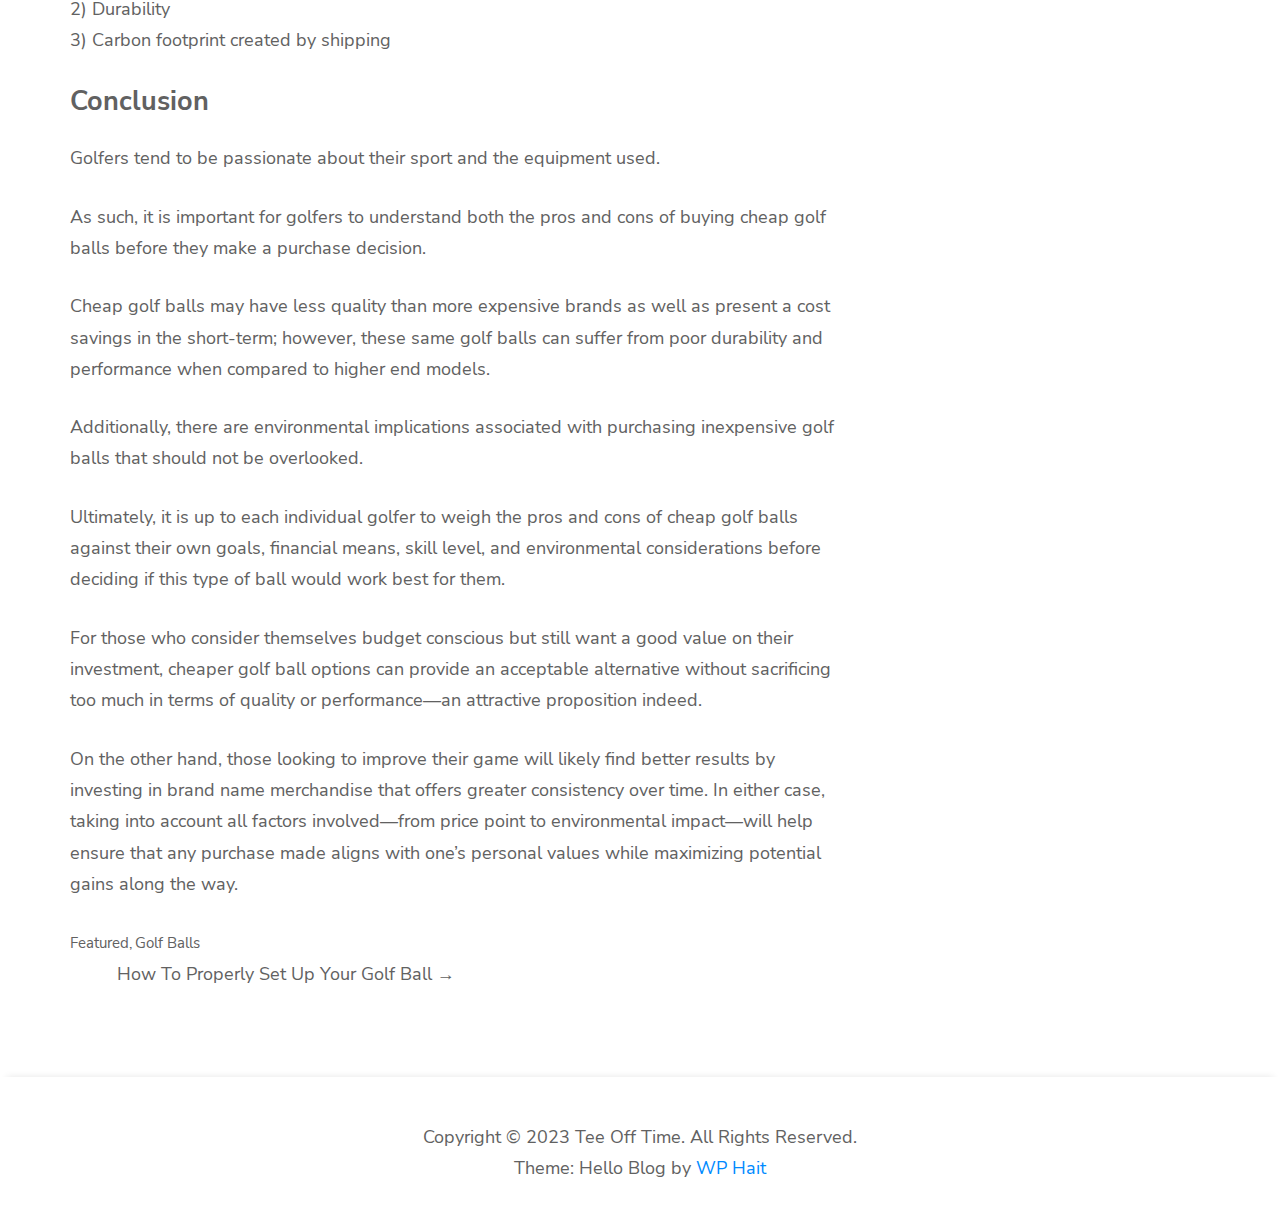
<file: what-are-the-pros-and-cons-of-buying-cheap-golf-balls/index.htm>
﻿<!doctype html>
<html lang="en-US">
<head>
	<meta charset="UTF-8">
	<meta name="viewport" content="width=device-width, initial-scale=1">
	<!--  -->
	<title>What Are The Pros And Cons Of Buying Cheap Golf Balls &#8211; Tee Off Time</title>
<meta name='robots' content='max-image-preview:large'>
<script>
window._wpemojiSettings = {"baseUrl":"https:\/\/s.w.org\/images\/core\/emoji\/14.0.0\/72x72\/","ext":".png","svgUrl":"https:\/\/s.w.org\/images\/core\/emoji\/14.0.0\/svg\/","svgExt":".svg","source":{"concatemoji":"http:\/\/tee-off-time.local\/wp-includes\/js\/wp-emoji-release.min.js?ver=6.1.1"}};
/*! This file is auto-generated */
!function(e,a,t){var n,r,o,i=a.createElement("canvas"),p=i.getContext&&i.getContext("2d");function s(e,t){var a=String.fromCharCode,e=(p.clearRect(0,0,i.width,i.height),p.fillText(a.apply(this,e),0,0),i.toDataURL());return p.clearRect(0,0,i.width,i.height),p.fillText(a.apply(this,t),0,0),e===i.toDataURL()}function c(e){var t=a.createElement("script");t.src=e,t.defer=t.type="text/javascript",a.getElementsByTagName("head")[0].appendChild(t)}for(o=Array("flag","emoji"),t.supports={everything:!0,everythingExceptFlag:!0},r=0;r<o.length;r++)t.supports[o[r]]=function(e){if(p&&p.fillText)switch(p.textBaseline="top",p.font="600 32px Arial",e){case"flag":return s([127987,65039,8205,9895,65039],[127987,65039,8203,9895,65039])?!1:!s([55356,56826,55356,56819],[55356,56826,8203,55356,56819])&&!s([55356,57332,56128,56423,56128,56418,56128,56421,56128,56430,56128,56423,56128,56447],[55356,57332,8203,56128,56423,8203,56128,56418,8203,56128,56421,8203,56128,56430,8203,56128,56423,8203,56128,56447]);case"emoji":return!s([129777,127995,8205,129778,127999],[129777,127995,8203,129778,127999])}return!1}(o[r]),t.supports.everything=t.supports.everything&&t.supports[o[r]],"flag"!==o[r]&&(t.supports.everythingExceptFlag=t.supports.everythingExceptFlag&&t.supports[o[r]]);t.supports.everythingExceptFlag=t.supports.everythingExceptFlag&&!t.supports.flag,t.DOMReady=!1,t.readyCallback=function(){t.DOMReady=!0},t.supports.everything||(n=function(){t.readyCallback()},a.addEventListener?(a.addEventListener("DOMContentLoaded",n,!1),e.addEventListener("load",n,!1)):(e.attachEvent("onload",n),a.attachEvent("onreadystatechange",function(){"complete"===a.readyState&&t.readyCallback()})),(e=t.source||{}).concatemoji?c(e.concatemoji):e.wpemoji&&e.twemoji&&(c(e.twemoji),c(e.wpemoji)))}(window,document,window._wpemojiSettings);
</script>
<style>
img.wp-smiley,
img.emoji {
	display: inline !important;
	border: none !important;
	box-shadow: none !important;
	height: 1em !important;
	width: 1em !important;
	margin: 0 0.07em !important;
	vertical-align: -0.1em !important;
	background: none !important;
	padding: 0 !important;
}
</style>
	<link rel='stylesheet' id='wp-block-library-css' href='../wp-includes/css/dist/block-library/style.min.css?ver=6.1.1' media='all'>
<style id='wp-block-library-theme-inline-css'>
.wp-block-audio figcaption{color:#555;font-size:13px;text-align:center}.is-dark-theme .wp-block-audio figcaption{color:hsla(0,0%,100%,.65)}.wp-block-audio{margin:0 0 1em}.wp-block-code{border:1px solid #ccc;border-radius:4px;font-family:Menlo,Consolas,monaco,monospace;padding:.8em 1em}.wp-block-embed figcaption{color:#555;font-size:13px;text-align:center}.is-dark-theme .wp-block-embed figcaption{color:hsla(0,0%,100%,.65)}.wp-block-embed{margin:0 0 1em}.blocks-gallery-caption{color:#555;font-size:13px;text-align:center}.is-dark-theme .blocks-gallery-caption{color:hsla(0,0%,100%,.65)}.wp-block-image figcaption{color:#555;font-size:13px;text-align:center}.is-dark-theme .wp-block-image figcaption{color:hsla(0,0%,100%,.65)}.wp-block-image{margin:0 0 1em}.wp-block-pullquote{border-top:4px solid;border-bottom:4px solid;margin-bottom:1.75em;color:currentColor}.wp-block-pullquote__citation,.wp-block-pullquote cite,.wp-block-pullquote footer{color:currentColor;text-transform:uppercase;font-size:.8125em;font-style:normal}.wp-block-quote{border-left:.25em solid;margin:0 0 1.75em;padding-left:1em}.wp-block-quote cite,.wp-block-quote footer{color:currentColor;font-size:.8125em;position:relative;font-style:normal}.wp-block-quote.has-text-align-right{border-left:none;border-right:.25em solid;padding-left:0;padding-right:1em}.wp-block-quote.has-text-align-center{border:none;padding-left:0}.wp-block-quote.is-large,.wp-block-quote.is-style-large,.wp-block-quote.is-style-plain{border:none}.wp-block-search .wp-block-search__label{font-weight:700}.wp-block-search__button{border:1px solid #ccc;padding:.375em .625em}:where(.wp-block-group.has-background){padding:1.25em 2.375em}.wp-block-separator.has-css-opacity{opacity:.4}.wp-block-separator{border:none;border-bottom:2px solid;margin-left:auto;margin-right:auto}.wp-block-separator.has-alpha-channel-opacity{opacity:1}.wp-block-separator:not(.is-style-wide):not(.is-style-dots){width:100px}.wp-block-separator.has-background:not(.is-style-dots){border-bottom:none;height:1px}.wp-block-separator.has-background:not(.is-style-wide):not(.is-style-dots){height:2px}.wp-block-table{margin:"0 0 1em 0"}.wp-block-table thead{border-bottom:3px solid}.wp-block-table tfoot{border-top:3px solid}.wp-block-table td,.wp-block-table th{word-break:normal}.wp-block-table figcaption{color:#555;font-size:13px;text-align:center}.is-dark-theme .wp-block-table figcaption{color:hsla(0,0%,100%,.65)}.wp-block-video figcaption{color:#555;font-size:13px;text-align:center}.is-dark-theme .wp-block-video figcaption{color:hsla(0,0%,100%,.65)}.wp-block-video{margin:0 0 1em}.wp-block-template-part.has-background{padding:1.25em 2.375em;margin-top:0;margin-bottom:0}
</style>
<link rel='stylesheet' id='classic-theme-styles-css' href='../wp-includes/css/classic-themes.min.css?ver=1' media='all'>
<style id='global-styles-inline-css'>
body{--wp--preset--color--black: #000000;--wp--preset--color--cyan-bluish-gray: #abb8c3;--wp--preset--color--white: #ffffff;--wp--preset--color--pale-pink: #f78da7;--wp--preset--color--vivid-red: #cf2e2e;--wp--preset--color--luminous-vivid-orange: #ff6900;--wp--preset--color--luminous-vivid-amber: #fcb900;--wp--preset--color--light-green-cyan: #7bdcb5;--wp--preset--color--vivid-green-cyan: #00d084;--wp--preset--color--pale-cyan-blue: #8ed1fc;--wp--preset--color--vivid-cyan-blue: #0693e3;--wp--preset--color--vivid-purple: #9b51e0;--wp--preset--gradient--vivid-cyan-blue-to-vivid-purple: linear-gradient(135deg,rgba(6,147,227,1) 0%,rgb(155,81,224) 100%);--wp--preset--gradient--light-green-cyan-to-vivid-green-cyan: linear-gradient(135deg,rgb(122,220,180) 0%,rgb(0,208,130) 100%);--wp--preset--gradient--luminous-vivid-amber-to-luminous-vivid-orange: linear-gradient(135deg,rgba(252,185,0,1) 0%,rgba(255,105,0,1) 100%);--wp--preset--gradient--luminous-vivid-orange-to-vivid-red: linear-gradient(135deg,rgba(255,105,0,1) 0%,rgb(207,46,46) 100%);--wp--preset--gradient--very-light-gray-to-cyan-bluish-gray: linear-gradient(135deg,rgb(238,238,238) 0%,rgb(169,184,195) 100%);--wp--preset--gradient--cool-to-warm-spectrum: linear-gradient(135deg,rgb(74,234,220) 0%,rgb(151,120,209) 20%,rgb(207,42,186) 40%,rgb(238,44,130) 60%,rgb(251,105,98) 80%,rgb(254,248,76) 100%);--wp--preset--gradient--blush-light-purple: linear-gradient(135deg,rgb(255,206,236) 0%,rgb(152,150,240) 100%);--wp--preset--gradient--blush-bordeaux: linear-gradient(135deg,rgb(254,205,165) 0%,rgb(254,45,45) 50%,rgb(107,0,62) 100%);--wp--preset--gradient--luminous-dusk: linear-gradient(135deg,rgb(255,203,112) 0%,rgb(199,81,192) 50%,rgb(65,88,208) 100%);--wp--preset--gradient--pale-ocean: linear-gradient(135deg,rgb(255,245,203) 0%,rgb(182,227,212) 50%,rgb(51,167,181) 100%);--wp--preset--gradient--electric-grass: linear-gradient(135deg,rgb(202,248,128) 0%,rgb(113,206,126) 100%);--wp--preset--gradient--midnight: linear-gradient(135deg,rgb(2,3,129) 0%,rgb(40,116,252) 100%);--wp--preset--duotone--dark-grayscale: url('#wp-duotone-dark-grayscale');--wp--preset--duotone--grayscale: url('#wp-duotone-grayscale');--wp--preset--duotone--purple-yellow: url('#wp-duotone-purple-yellow');--wp--preset--duotone--blue-red: url('#wp-duotone-blue-red');--wp--preset--duotone--midnight: url('#wp-duotone-midnight');--wp--preset--duotone--magenta-yellow: url('#wp-duotone-magenta-yellow');--wp--preset--duotone--purple-green: url('#wp-duotone-purple-green');--wp--preset--duotone--blue-orange: url('#wp-duotone-blue-orange');--wp--preset--font-size--small: 13px;--wp--preset--font-size--medium: 20px;--wp--preset--font-size--large: 36px;--wp--preset--font-size--x-large: 42px;--wp--preset--spacing--20: 0.44rem;--wp--preset--spacing--30: 0.67rem;--wp--preset--spacing--40: 1rem;--wp--preset--spacing--50: 1.5rem;--wp--preset--spacing--60: 2.25rem;--wp--preset--spacing--70: 3.38rem;--wp--preset--spacing--80: 5.06rem;}:where(.is-layout-flex){gap: 0.5em;}body .is-layout-flow > .alignleft{float: left;margin-inline-start: 0;margin-inline-end: 2em;}body .is-layout-flow > .alignright{float: right;margin-inline-start: 2em;margin-inline-end: 0;}body .is-layout-flow > .aligncenter{margin-left: auto !important;margin-right: auto !important;}body .is-layout-constrained > .alignleft{float: left;margin-inline-start: 0;margin-inline-end: 2em;}body .is-layout-constrained > .alignright{float: right;margin-inline-start: 2em;margin-inline-end: 0;}body .is-layout-constrained > .aligncenter{margin-left: auto !important;margin-right: auto !important;}body .is-layout-constrained > :where(:not(.alignleft):not(.alignright):not(.alignfull)){max-width: var(--wp--style--global--content-size);margin-left: auto !important;margin-right: auto !important;}body .is-layout-constrained > .alignwide{max-width: var(--wp--style--global--wide-size);}body .is-layout-flex{display: flex;}body .is-layout-flex{flex-wrap: wrap;align-items: center;}body .is-layout-flex > *{margin: 0;}:where(.wp-block-columns.is-layout-flex){gap: 2em;}.has-black-color{color: var(--wp--preset--color--black) !important;}.has-cyan-bluish-gray-color{color: var(--wp--preset--color--cyan-bluish-gray) !important;}.has-white-color{color: var(--wp--preset--color--white) !important;}.has-pale-pink-color{color: var(--wp--preset--color--pale-pink) !important;}.has-vivid-red-color{color: var(--wp--preset--color--vivid-red) !important;}.has-luminous-vivid-orange-color{color: var(--wp--preset--color--luminous-vivid-orange) !important;}.has-luminous-vivid-amber-color{color: var(--wp--preset--color--luminous-vivid-amber) !important;}.has-light-green-cyan-color{color: var(--wp--preset--color--light-green-cyan) !important;}.has-vivid-green-cyan-color{color: var(--wp--preset--color--vivid-green-cyan) !important;}.has-pale-cyan-blue-color{color: var(--wp--preset--color--pale-cyan-blue) !important;}.has-vivid-cyan-blue-color{color: var(--wp--preset--color--vivid-cyan-blue) !important;}.has-vivid-purple-color{color: var(--wp--preset--color--vivid-purple) !important;}.has-black-background-color{background-color: var(--wp--preset--color--black) !important;}.has-cyan-bluish-gray-background-color{background-color: var(--wp--preset--color--cyan-bluish-gray) !important;}.has-white-background-color{background-color: var(--wp--preset--color--white) !important;}.has-pale-pink-background-color{background-color: var(--wp--preset--color--pale-pink) !important;}.has-vivid-red-background-color{background-color: var(--wp--preset--color--vivid-red) !important;}.has-luminous-vivid-orange-background-color{background-color: var(--wp--preset--color--luminous-vivid-orange) !important;}.has-luminous-vivid-amber-background-color{background-color: var(--wp--preset--color--luminous-vivid-amber) !important;}.has-light-green-cyan-background-color{background-color: var(--wp--preset--color--light-green-cyan) !important;}.has-vivid-green-cyan-background-color{background-color: var(--wp--preset--color--vivid-green-cyan) !important;}.has-pale-cyan-blue-background-color{background-color: var(--wp--preset--color--pale-cyan-blue) !important;}.has-vivid-cyan-blue-background-color{background-color: var(--wp--preset--color--vivid-cyan-blue) !important;}.has-vivid-purple-background-color{background-color: var(--wp--preset--color--vivid-purple) !important;}.has-black-border-color{border-color: var(--wp--preset--color--black) !important;}.has-cyan-bluish-gray-border-color{border-color: var(--wp--preset--color--cyan-bluish-gray) !important;}.has-white-border-color{border-color: var(--wp--preset--color--white) !important;}.has-pale-pink-border-color{border-color: var(--wp--preset--color--pale-pink) !important;}.has-vivid-red-border-color{border-color: var(--wp--preset--color--vivid-red) !important;}.has-luminous-vivid-orange-border-color{border-color: var(--wp--preset--color--luminous-vivid-orange) !important;}.has-luminous-vivid-amber-border-color{border-color: var(--wp--preset--color--luminous-vivid-amber) !important;}.has-light-green-cyan-border-color{border-color: var(--wp--preset--color--light-green-cyan) !important;}.has-vivid-green-cyan-border-color{border-color: var(--wp--preset--color--vivid-green-cyan) !important;}.has-pale-cyan-blue-border-color{border-color: var(--wp--preset--color--pale-cyan-blue) !important;}.has-vivid-cyan-blue-border-color{border-color: var(--wp--preset--color--vivid-cyan-blue) !important;}.has-vivid-purple-border-color{border-color: var(--wp--preset--color--vivid-purple) !important;}.has-vivid-cyan-blue-to-vivid-purple-gradient-background{background: var(--wp--preset--gradient--vivid-cyan-blue-to-vivid-purple) !important;}.has-light-green-cyan-to-vivid-green-cyan-gradient-background{background: var(--wp--preset--gradient--light-green-cyan-to-vivid-green-cyan) !important;}.has-luminous-vivid-amber-to-luminous-vivid-orange-gradient-background{background: var(--wp--preset--gradient--luminous-vivid-amber-to-luminous-vivid-orange) !important;}.has-luminous-vivid-orange-to-vivid-red-gradient-background{background: var(--wp--preset--gradient--luminous-vivid-orange-to-vivid-red) !important;}.has-very-light-gray-to-cyan-bluish-gray-gradient-background{background: var(--wp--preset--gradient--very-light-gray-to-cyan-bluish-gray) !important;}.has-cool-to-warm-spectrum-gradient-background{background: var(--wp--preset--gradient--cool-to-warm-spectrum) !important;}.has-blush-light-purple-gradient-background{background: var(--wp--preset--gradient--blush-light-purple) !important;}.has-blush-bordeaux-gradient-background{background: var(--wp--preset--gradient--blush-bordeaux) !important;}.has-luminous-dusk-gradient-background{background: var(--wp--preset--gradient--luminous-dusk) !important;}.has-pale-ocean-gradient-background{background: var(--wp--preset--gradient--pale-ocean) !important;}.has-electric-grass-gradient-background{background: var(--wp--preset--gradient--electric-grass) !important;}.has-midnight-gradient-background{background: var(--wp--preset--gradient--midnight) !important;}.has-small-font-size{font-size: var(--wp--preset--font-size--small) !important;}.has-medium-font-size{font-size: var(--wp--preset--font-size--medium) !important;}.has-large-font-size{font-size: var(--wp--preset--font-size--large) !important;}.has-x-large-font-size{font-size: var(--wp--preset--font-size--x-large) !important;}
.wp-block-navigation a:where(:not(.wp-element-button)){color: inherit;}
:where(.wp-block-columns.is-layout-flex){gap: 2em;}
.wp-block-pullquote{font-size: 1.5em;line-height: 1.6;}
</style>
<link rel='stylesheet' id='hello-blog-google-fonts-css' href='../wp-content/fonts/7464127821baa4c532ebeb5ea42181a1.css?ver=1.0.4' media='all'>
<link rel='stylesheet' id='hello-blog-style-css' href='../wp-content/themes/hello-blog/style.css?ver=1.0.4' media='all'>
<style id='hello-blog-style-inline-css'>
.site-branding img { max-height: 50px; }
</style>
<meta name="generator" content="WordPress 6.1.1">
<link rel="canonical" href="index.htm">
<link rel='shortlink' href='index.htm?p=30'>
</head>

<body class="post-template-default single single-post postid-30 single-format-standard wp-embed-responsive global-layout-list">
<svg xmlns="http://www.w3.org/2000/svg" viewbox="0 0 0 0" width="0" height="0" focusable="false" role="none" style="visibility: hidden; position: absolute; left: -9999px; overflow: hidden;"><defs><filter id="wp-duotone-dark-grayscale"><fecolormatrix color-interpolation-filters="sRGB" type="matrix" values=" .299 .587 .114 0 0 .299 .587 .114 0 0 .299 .587 .114 0 0 .299 .587 .114 0 0 "></fecolormatrix><fecomponenttransfer color-interpolation-filters="sRGB"><fefuncr type="table" tablevalues="0 0.49803921568627"></fefuncr><fefuncg type="table" tablevalues="0 0.49803921568627"></fefuncg><fefuncb type="table" tablevalues="0 0.49803921568627"></fefuncb><fefunca type="table" tablevalues="1 1"></fefunca></fecomponenttransfer><fecomposite in2="SourceGraphic" operator="in"></fecomposite></filter></defs></svg><svg xmlns="http://www.w3.org/2000/svg" viewbox="0 0 0 0" width="0" height="0" focusable="false" role="none" style="visibility: hidden; position: absolute; left: -9999px; overflow: hidden;"><defs><filter id="wp-duotone-grayscale"><fecolormatrix color-interpolation-filters="sRGB" type="matrix" values=" .299 .587 .114 0 0 .299 .587 .114 0 0 .299 .587 .114 0 0 .299 .587 .114 0 0 "></fecolormatrix><fecomponenttransfer color-interpolation-filters="sRGB"><fefuncr type="table" tablevalues="0 1"></fefuncr><fefuncg type="table" tablevalues="0 1"></fefuncg><fefuncb type="table" tablevalues="0 1"></fefuncb><fefunca type="table" tablevalues="1 1"></fefunca></fecomponenttransfer><fecomposite in2="SourceGraphic" operator="in"></fecomposite></filter></defs></svg><svg xmlns="http://www.w3.org/2000/svg" viewbox="0 0 0 0" width="0" height="0" focusable="false" role="none" style="visibility: hidden; position: absolute; left: -9999px; overflow: hidden;"><defs><filter id="wp-duotone-purple-yellow"><fecolormatrix color-interpolation-filters="sRGB" type="matrix" values=" .299 .587 .114 0 0 .299 .587 .114 0 0 .299 .587 .114 0 0 .299 .587 .114 0 0 "></fecolormatrix><fecomponenttransfer color-interpolation-filters="sRGB"><fefuncr type="table" tablevalues="0.54901960784314 0.98823529411765"></fefuncr><fefuncg type="table" tablevalues="0 1"></fefuncg><fefuncb type="table" tablevalues="0.71764705882353 0.25490196078431"></fefuncb><fefunca type="table" tablevalues="1 1"></fefunca></fecomponenttransfer><fecomposite in2="SourceGraphic" operator="in"></fecomposite></filter></defs></svg><svg xmlns="http://www.w3.org/2000/svg" viewbox="0 0 0 0" width="0" height="0" focusable="false" role="none" style="visibility: hidden; position: absolute; left: -9999px; overflow: hidden;"><defs><filter id="wp-duotone-blue-red"><fecolormatrix color-interpolation-filters="sRGB" type="matrix" values=" .299 .587 .114 0 0 .299 .587 .114 0 0 .299 .587 .114 0 0 .299 .587 .114 0 0 "></fecolormatrix><fecomponenttransfer color-interpolation-filters="sRGB"><fefuncr type="table" tablevalues="0 1"></fefuncr><fefuncg type="table" tablevalues="0 0.27843137254902"></fefuncg><fefuncb type="table" tablevalues="0.5921568627451 0.27843137254902"></fefuncb><fefunca type="table" tablevalues="1 1"></fefunca></fecomponenttransfer><fecomposite in2="SourceGraphic" operator="in"></fecomposite></filter></defs></svg><svg xmlns="http://www.w3.org/2000/svg" viewbox="0 0 0 0" width="0" height="0" focusable="false" role="none" style="visibility: hidden; position: absolute; left: -9999px; overflow: hidden;"><defs><filter id="wp-duotone-midnight"><fecolormatrix color-interpolation-filters="sRGB" type="matrix" values=" .299 .587 .114 0 0 .299 .587 .114 0 0 .299 .587 .114 0 0 .299 .587 .114 0 0 "></fecolormatrix><fecomponenttransfer color-interpolation-filters="sRGB"><fefuncr type="table" tablevalues="0 0"></fefuncr><fefuncg type="table" tablevalues="0 0.64705882352941"></fefuncg><fefuncb type="table" tablevalues="0 1"></fefuncb><fefunca type="table" tablevalues="1 1"></fefunca></fecomponenttransfer><fecomposite in2="SourceGraphic" operator="in"></fecomposite></filter></defs></svg><svg xmlns="http://www.w3.org/2000/svg" viewbox="0 0 0 0" width="0" height="0" focusable="false" role="none" style="visibility: hidden; position: absolute; left: -9999px; overflow: hidden;"><defs><filter id="wp-duotone-magenta-yellow"><fecolormatrix color-interpolation-filters="sRGB" type="matrix" values=" .299 .587 .114 0 0 .299 .587 .114 0 0 .299 .587 .114 0 0 .299 .587 .114 0 0 "></fecolormatrix><fecomponenttransfer color-interpolation-filters="sRGB"><fefuncr type="table" tablevalues="0.78039215686275 1"></fefuncr><fefuncg type="table" tablevalues="0 0.94901960784314"></fefuncg><fefuncb type="table" tablevalues="0.35294117647059 0.47058823529412"></fefuncb><fefunca type="table" tablevalues="1 1"></fefunca></fecomponenttransfer><fecomposite in2="SourceGraphic" operator="in"></fecomposite></filter></defs></svg><svg xmlns="http://www.w3.org/2000/svg" viewbox="0 0 0 0" width="0" height="0" focusable="false" role="none" style="visibility: hidden; position: absolute; left: -9999px; overflow: hidden;"><defs><filter id="wp-duotone-purple-green"><fecolormatrix color-interpolation-filters="sRGB" type="matrix" values=" .299 .587 .114 0 0 .299 .587 .114 0 0 .299 .587 .114 0 0 .299 .587 .114 0 0 "></fecolormatrix><fecomponenttransfer color-interpolation-filters="sRGB"><fefuncr type="table" tablevalues="0.65098039215686 0.40392156862745"></fefuncr><fefuncg type="table" tablevalues="0 1"></fefuncg><fefuncb type="table" tablevalues="0.44705882352941 0.4"></fefuncb><fefunca type="table" tablevalues="1 1"></fefunca></fecomponenttransfer><fecomposite in2="SourceGraphic" operator="in"></fecomposite></filter></defs></svg><svg xmlns="http://www.w3.org/2000/svg" viewbox="0 0 0 0" width="0" height="0" focusable="false" role="none" style="visibility: hidden; position: absolute; left: -9999px; overflow: hidden;"><defs><filter id="wp-duotone-blue-orange"><fecolormatrix color-interpolation-filters="sRGB" type="matrix" values=" .299 .587 .114 0 0 .299 .587 .114 0 0 .299 .587 .114 0 0 .299 .587 .114 0 0 "></fecolormatrix><fecomponenttransfer color-interpolation-filters="sRGB"><fefuncr type="table" tablevalues="0.098039215686275 1"></fefuncr><fefuncg type="table" tablevalues="0 0.66274509803922"></fefuncg><fefuncb type="table" tablevalues="0.84705882352941 0.41960784313725"></fefuncb><fefunca type="table" tablevalues="1 1"></fefunca></fecomponenttransfer><fecomposite in2="SourceGraphic" operator="in"></fecomposite></filter></defs></svg>
<div id="page" class="site">
	<a class="skip-link screen-reader-text" href="#primary">Skip to content</a>

	
	<header id="masthead" class="site-header">
	<div class="main-navigation-wrap">
		<div class="container">
			<div class="main-navigation-inner">
				<div class="main-navigation-left">
					<button class="menu-toggle" aria-controls="primary-menu" aria-expanded="false"><span class="menu-bar"></span><span class="menu-bar"></span><span class="menu-bar"></span></button>
					<nav id="site-navigation" class="main-navigation">
						<div class="main-nav"><ul id="primary-menu" class="menu"><li id="menu-item-37" class="menu-item menu-item-type-custom menu-item-object-custom menu-item-37"><a href="../index.htm">HOME</a></li>
<li id="menu-item-38" class="menu-item menu-item-type-taxonomy menu-item-object-category current-post-ancestor current-menu-parent current-post-parent menu-item-38"><a href="../category/golf-balls/index.htm">GOLF BALLS</a></li>
</ul></div>					</nav><!-- #site-navigation -->
				</div><!-- .main-navigation-left -->
				<div class="search-wrap">
					<a href="javascript:void(0);" class="search-icon">
						<svg class="svg-icon" aria-hidden="true" role="img" focusable="false" xmlns="http://www.w3.org/2000/svg" width="23" height="23" viewbox="0 0 23 23"><path d="M38.710696,48.0601792 L43,52.3494831 L41.3494831,54 L37.0601792,49.710696 C35.2632422,51.1481185 32.9839107,52.0076499 30.5038249,52.0076499 C24.7027226,52.0076499 20,47.3049272 20,41.5038249 C20,35.7027226 24.7027226,31 30.5038249,31 C36.3049272,31 41.0076499,35.7027226 41.0076499,41.5038249 C41.0076499,43.9839107 40.1481185,46.2632422 38.710696,48.0601792 Z M36.3875844,47.1716785 C37.8030221,45.7026647 38.6734666,43.7048964 38.6734666,41.5038249 C38.6734666,36.9918565 35.0157934,33.3341833 30.5038249,33.3341833 C25.9918565,33.3341833 22.3341833,36.9918565 22.3341833,41.5038249 C22.3341833,46.0157934 25.9918565,49.6734666 30.5038249,49.6734666 C32.7048964,49.6734666 34.7026647,48.8030221 36.1716785,47.3875844 C36.2023931,47.347638 36.2360451,47.3092237 36.2726343,47.2726343 C36.3092237,47.2360451 36.347638,47.2023931 36.3875844,47.1716785 Z" transform="translate(-20 -31)"></path></svg>						<svg class="svg-icon" aria-hidden="true" role="img" focusable="false" xmlns="http://www.w3.org/2000/svg" width="16" height="16" viewbox="0 0 16 16"><polygon fill="" fill-rule="evenodd" points="6.852 7.649 .399 1.195 1.445 .149 7.899 6.602 14.352 .149 15.399 1.195 8.945 7.649 15.399 14.102 14.352 15.149 7.899 8.695 1.445 15.149 .399 14.102"></polygon></svg>					</a>
				</div>
			</div><!-- .main-navigation-inner -->
		</div>
		<div class="search-form-wrap">
				<form role="search" method="get" class="search-form" action="http://tee-off-time.local/">
				<label>
					<span class="screen-reader-text">Search for:</span>
					<input type="search" class="search-field" placeholder="Search &hellip;" value="" name="s">
				</label>
				<input type="submit" class="search-submit" value="Search">
			</form>		</div>
	</div><!-- .main-navigation-wrap -->

	<div class="site-branding">
		<div class="container">
			<div class="site-branding-inner">
				
				<div class="site-title-tagline">
												<p class="site-title"><a href="../index.htm" rel="home">Tee Off Time</a></p>
											</div><!-- .site-title-tagline -->
			</div><!-- .site-branding-inner -->
		</div><!-- .container -->
	</div><!-- .site-branding -->
</header><!-- #masthead -->

	
	
	<div id="content" class="site-content">
		<div class="container">
			<div class="inner-wrapper">

	<main id="primary" class="site-main">

		
<article id="post-30" class="post-30 post type-post status-publish format-standard has-post-thumbnail hentry category-teatured category-golf-balls">

	<div class="post-content">
		
		<div class="post-thumbnail">
			<img width="1280" height="853" src="../wp-content/uploads/2023/02/Pros_and_Cons_of_Buying_Cheap_Golf_Balls.jpg" class="attachment-post-thumbnail size-post-thumbnail wp-post-image" alt="What Are The Pros And Cons Of Buying Cheap Golf Balls" decoding="async" srcset="../wp-content/uploads/2023/02/Pros_and_Cons_of_Buying_Cheap_Golf_Balls.jpg 1280w, ../wp-content/uploads/2023/02/Pros_and_Cons_of_Buying_Cheap_Golf_Balls-300x200.jpg 300w, ../wp-content/uploads/2023/02/Pros_and_Cons_of_Buying_Cheap_Golf_Balls-1024x682.jpg 1024w, ../wp-content/uploads/2023/02/Pros_and_Cons_of_Buying_Cheap_Golf_Balls-768x512.jpg 768w, ../wp-content/uploads/2023/02/Pros_and_Cons_of_Buying_Cheap_Golf_Balls-730x486.jpg 730w" sizes="(max-width: 1280px) 100vw, 1280px">		</div><!-- .post-thumbnail -->

	
		<header class="entry-header">
			<h1 class="entry-title">What Are The Pros And Cons Of Buying Cheap Golf Balls</h1>
							<div class="entry-meta">
					<span class="cat-links"><a href="../category/teatured/index.htm" rel="category tag">Featured</a>, <a href="../category/golf-balls/index.htm" rel="category tag">Golf Balls</a></span>				</div><!-- .entry-meta -->
			
		</header><!-- .entry-header -->

					<div class="entry-content">
				
<h2>What Are The Pros And Cons Of Buying Cheap Golf Balls</h2>



<p>Golf is one of the most popular sports in the world. According to a recent survey, over 25 million people play golf around the globe annually. </p>



<p>Many players wish to improve their performance and lower their scores on the course while spending less money than they would usually spend. </p>



<p>In this article, we will discuss the pros and cons of buying cheap golf balls for different types of players, from beginners to professionals.</p>



<p>The price range of golf balls varies greatly between brands and models, with some being very affordable while others are much more expensive. </p>



<p>Cheap golf balls often have fewer features such as spin or control compared to higher-end products but can be useful for those who want an economical solution without sacrificing too much quality. </p>



<p>Players should take into account factors like durability, feel, and distance when considering purchasing inexpensive golf balls.</p>



<p>In order to help readers make informed decisions regarding what type of ball to purchase, we will look at both sides of the debate; discussing how cheaper options might benefit a player’s game as well as potential drawbacks associated with them. </p>



<p>We will also provide insights from various experts in the field so that readers can gain valuable advice about choosing suitable equipment for their needs.</p>



<h2>Quality Of Cheap Golf Balls</h2>



<p>When it comes to golf, players may consider the cost of their equipment when making purchasing decisions. The quality of cheap golf balls is an important factor to consider in this regard. Cheap golf balls are often made with lower-grade materials that can affect performance on the course, such as a reduced spin rate or decreased accuracy due to poor construction and design. </p>



<p>Additionally, they tend to have shorter lifespans than more expensive models as they degrade faster from repeated use and are less resistant to damage from impacts. As a result, many golfers opt for higher quality options despite their increased price tag.</p>



<p>The type of material used also plays an important role in determining the overall quality of the ball. Low-priced products typically feature cheaper materials such as polybutadiene which provides minimal distance off the tee and is more prone to scuffing during play. </p>



<p>On the other hand, pricier options are usually composed of urethane covers which offer better control around greens and greater durability against impact forces. With these differences in mind, it becomes clear why some golfers prefer investing in high-quality alternatives even though they come at a premium price point.</p>



<p>Overall, while there are certainly benefits associated with buying inexpensive golf balls – such as cost savings – there are equally significant drawbacks related to their quality which must be taken into account before any purchase is made. </p>



<p>Taking all aspects into consideration will help ensure that one gets the most out of their investment while still enjoying a good game on the links regardless of budget constraints</p>



<h2>Cost Savings Of Cheap Golf Balls</h2>



<p>Against all odds, it is possible to find golf balls that are of high quality and still cost-effective. Cheap golf balls provide an ideal solution for budget-conscious golfers who seek the best bang for their buck. In this section, we will discuss the financial advantages associated with buying cheap golf balls.</p>



<p>The first advantage of opting for cheaper golf balls lies in the obvious savings you make on each purchase. Generally speaking, prices increase as you move up into better quality models so investing in a cheaper option can be a great way to save money without sacrificing performance too much. </p>



<p>Additionally, due to their lower price points, you can afford to buy more than one set which further increases your chances of finding one that suits your game perfectly while spending less overall.</p>



<p>Another benefit of choosing inexpensive golf balls is that they last longer since players tend to use them over multiple rounds instead of replacing them every few days or weeks like some higher end models require. </p>



<p>This means you get even more value out of each investment since you won’t have to replace these products nearly as often &#8211; saving both time and money in the long run.</p>



<p>Overall, there are many benefits to purchasing cheap golf balls when compared with other brands at similar price points such as increased affordability and longevity; however, durability remains a concern for most buyers which must be addressed before making any final decisions about what type of ball is right for your needs…</p>



<h2>Durability Of Cheap Golf Balls</h2>



<p>Teeing off and hitting a golf ball is like taking aim at a target&#8211; the best players know how to get it right, every time. But when it comes to choosing which balls to use in your game, sometimes you may be tempted by lower costs of cheap options rather than expensive ones. To make an informed decision, let&#8217;s examine the durability of cheap golf balls.</p>



<p>At first glance, one might assume that cheaper products are just not up to par with more pricey alternatives. However, this isn&#8217;t necessarily true for all types of cheap golf balls; they can offer great performance if chosen wisely. </p>



<p>While some inexpensive models are prone to chipping or cracking due to their thin covers, there are those made from durable materials such as Surlyn® and ionomer resins that perform excellently on the course despite being economical choices.</p>



<p>Another advantage of using these cost-effective balls is that they often come in packs so you&#8217;ll have plenty of extras should any go missing during playtime! This can save you money over time since buying multiple single units would likely add up quickly compared to buying per dozen or two dozen sets. </p>



<p>Additionally, if you&#8217;re looking for something reliable yet affordable for practice sessions then cheap balls could be ideal choice too.</p>



<p>All things considered, though the price tag may initially seem attractive enough, it pays off greatly in the end to carefully weigh out both pros and cons before making your purchase decisions regarding cheap golf balls.</p>



<h2>Performance Of Cheap Golf Balls</h2>



<p>The performance of cheap golf balls is a major factor when considering the pros and cons of buying them. Many players look for quality as well as affordability, so it is important to understand how these two factors intersect with regards to inexpensive golf balls. </p>



<p>To begin, it should be noted that cheaper models tend to experience more distance loss due to their lower-quality construction. This means they can lose up to 10 yards in comparison to higher priced options. </p>



<p>It is also worth noting that low cost golf balls often have a shorter lifetime than pricier versions; after just a few rounds on the course they may become cracked or otherwise damaged.</p>



<p>However, there are several advantages associated with cheaper golf balls &#8211; chief among them being improved control over one&#8217;s shots. High spin rates and accuracy can help any level golfer improve their game, especially since many expensive brands do not always guarantee these benefits. </p>



<p>Additionally, many budget-friendly options come equipped with technologies such as aerodynamic dimple patterns and enhanced softness which result in optimized ball flight paths and increased distances off the tee.</p>



<p>For those who want an affordable option without sacrificing too much on performance then opting for cheap golf balls could be a viable solution. As long as you weigh all your options carefully, this choice might provide better value for money overall compared to more expensive alternatives. </p>



<p>Transitioning into the next topic at hand: environmental impact of cheap golf balls will further explore this issue from another angle.</p>



<h2>Environmental Impact Of Cheap Golf Balls</h2>



<p>When it comes to purchasing golf balls, the environmental impact must be taken into consideration. Golf balls are made of various materials including rubber, plastic and other synthetic components, all of which have a negative effect on our planet. </p>



<p>From production to disposal, there are several pros and cons associated with buying cheap golf balls that should not be ignored.</p>



<p>To begin with, cheaper golf balls tend to produce less waste during their manufacture as they often contain fewer resources in comparison to more expensive options. Also, they do not always require giving up performance or quality when compared with higher-priced models; this can result in saving money while still getting an efficient product. </p>



<p>Furthermore, some companies employ eco-friendly practices such as using recyclable packaging material or biodegradable products for manufacturing these items.</p>



<p>On the flip side, many cheap golf ball manufacturers use toxic chemicals and hazardous materials in their production processes which can pollute water sources and landfills if disposed of improperly. </p>



<p>Additionally, low-cost products may lack durability and have inferior construction meaning they will need to be replaced more frequently than higher end alternatives resulting in increased costs over time. </p>



<p>Finally, transportation of these goods from overseas could increase carbon emissions due to long distances involved in shipping them around the world.</p>



<p>Purchasing cheap golf balls has both advantages and disadvantages when considering environmental factors; from reducing wastage during production to potential pollution from hazardous toxins used in their creation &#8211; it is essential to weigh up each factor before making any decision about what type of golf ball would suit best. </p>



<p>When looking at cost versus environment friendly benefit – here’s 3 things to consider:</p>



<p>1) Resource usage during production<br>2) Durability<br>3) Carbon footprint created by shipping</p>



<h2>Conclusion</h2>



<p>Golfers tend to be passionate about their sport and the equipment used. </p>



<p>As such, it is important for golfers to understand both the pros and cons of buying cheap golf balls before they make a purchase decision. </p>



<p>Cheap golf balls may have less quality than more expensive brands as well as present a cost savings in the short-term; however, these same golf balls can suffer from poor durability and performance when compared to higher end models. </p>



<p>Additionally, there are environmental implications associated with purchasing inexpensive golf balls that should not be overlooked. </p>



<p>Ultimately, it is up to each individual golfer to weigh the pros and cons of cheap golf balls against their own goals, financial means, skill level, and environmental considerations before deciding if this type of ball would work best for them.</p>



<p>For those who consider themselves budget conscious but still want a good value on their investment, cheaper golf ball options can provide an acceptable alternative without sacrificing too much in terms of quality or performance—an attractive proposition indeed. </p>



<p>On the other hand, those looking to improve their game will likely find better results by investing in brand name merchandise that offers greater consistency over time. In either case, taking into account all factors involved—from price point to environmental impact—will help ensure that any purchase made aligns with one’s personal values while maximizing potential gains along the way.</p>
			</div><!-- .entry-content -->

		
					
						<footer class="entry-footer">
				<span class="cat-links"><a href="../category/teatured/index.htm" rel="category tag">Featured</a>, <a href="../category/golf-balls/index.htm" rel="category tag">Golf Balls</a></span>			</footer><!-- .entry-footer -->
		
			</div>
</article><!-- #post-30 -->

	<nav class="navigation post-navigation" aria-label="Posts">
		<h2 class="screen-reader-text">Post navigation</h2>
		<div class="nav-links"><div class="nav-next"><a href="../how-to-properly-set-up-your-golf-ball/index.htm" rel="next"><span class="nav-subtitle">How To Properly Set Up Your Golf Ball</span> <span class="nav-arrow">&rarr;</span></a></div></div>
	</nav>
	</main><!-- #primary -->


<div id="secondary" class="site-sidebar">
	<aside id="block-3" class="widget widget_block">
<div class="is-layout-flow wp-block-group"><div class="wp-block-group__inner-container">
<h2>Recent Posts</h2>


<ul class="wp-block-latest-posts__list wp-block-latest-posts"><li><div class="wp-block-latest-posts__featured-image alignleft"><a href="../advantages-of-using-a-low-compression-golf-ball/index.htm" aria-label="Advantages Of Using A Low Compression Golf Ball"><img width="150" height="150" src="../wp-content/uploads/2023/02/Advantages_of_Using_a_Low_Compression_Golf_Ball-150x150.jpg" class="attachment-thumbnail size-thumbnail wp-post-image" alt="Advantages Of Using A Low Compression Golf Ball" decoding="async" loading="lazy" style=""></a></div><a class="wp-block-latest-posts__post-title" href="../advantages-of-using-a-low-compression-golf-ball/index.htm">Advantages Of Using A Low Compression Golf Ball</a></li>
<li><div class="wp-block-latest-posts__featured-image alignleft"><a href="../learning-the-benefits-of-using-a-urethane-golf-ball/index.htm" aria-label="Learning The Benefits Of Using A Urethane Golf Ball"><img width="150" height="150" src="../wp-content/uploads/2023/02/Benefits_of_Using_a_Urethane_Golf_Ball-150x150.jpg" class="attachment-thumbnail size-thumbnail wp-post-image" alt="Learning The Benefits Of Using A Urethane Golf Ball" decoding="async" loading="lazy" style=""></a></div><a class="wp-block-latest-posts__post-title" href="../learning-the-benefits-of-using-a-urethane-golf-ball/index.htm">Learning The Benefits Of Using A Urethane Golf Ball</a></li>
<li><div class="wp-block-latest-posts__featured-image alignleft"><a href="../avoiding-common-mistakes-when-buying-golf-balls/index.htm" aria-label="Avoiding Common Mistakes When Buying Golf Balls"><img width="150" height="150" src="../wp-content/uploads/2023/02/Common_Mistakes_When_Buying_Golf_Balls-150x150.jpg" class="attachment-thumbnail size-thumbnail wp-post-image" alt="Avoiding Common Mistakes When Buying Golf Balls" decoding="async" loading="lazy" style=""></a></div><a class="wp-block-latest-posts__post-title" href="../avoiding-common-mistakes-when-buying-golf-balls/index.htm">Avoiding Common Mistakes When Buying Golf Balls</a></li>
<li><div class="wp-block-latest-posts__featured-image alignleft"><a href="../how-to-choose-the-right-spin-for-your-golf-ball/index.htm" aria-label="How To Choose The Right Spin For Your Golf Ball"><img width="150" height="150" src="../wp-content/uploads/2023/02/How_to_Choose_the_Right_Spin_for_Your_Golf_Ball-150x150.jpg" class="attachment-thumbnail size-thumbnail wp-post-image" alt="How To Choose The Right Spin For Your Golf Ball" decoding="async" loading="lazy" style=""></a></div><a class="wp-block-latest-posts__post-title" href="../how-to-choose-the-right-spin-for-your-golf-ball/index.htm">How To Choose The Right Spin For Your Golf Ball</a></li>
<li><div class="wp-block-latest-posts__featured-image alignleft"><a href="../how-to-properly-set-up-your-golf-ball/index.htm" aria-label="How To Properly Set Up Your Golf Ball"><img width="150" height="150" src="../wp-content/uploads/2023/02/How_to_Properly_Set_Up_Your_Golf_Ball-150x150.jpg" class="attachment-thumbnail size-thumbnail wp-post-image" alt="How To Properly Set Up Your Golf Ball" decoding="async" loading="lazy" style=""></a></div><a class="wp-block-latest-posts__post-title" href="../how-to-properly-set-up-your-golf-ball/index.htm">How To Properly Set Up Your Golf Ball</a></li>
<li><div class="wp-block-latest-posts__featured-image alignleft"><a href="index.htm" aria-label="What Are The Pros And Cons Of Buying Cheap Golf Balls"><img width="150" height="150" src="../wp-content/uploads/2023/02/Pros_and_Cons_of_Buying_Cheap_Golf_Balls-150x150.jpg" class="attachment-thumbnail size-thumbnail wp-post-image" alt="What Are The Pros And Cons Of Buying Cheap Golf Balls" decoding="async" loading="lazy" style=""></a></div><a class="wp-block-latest-posts__post-title" href="index.htm">What Are The Pros And Cons Of Buying Cheap Golf Balls</a></li>
</ul></div></div>
</aside><aside id="block-6" class="widget widget_block">
<div class="is-layout-flow wp-block-group"><div class="wp-block-group__inner-container">
<h2>Categories</h2>


<ul class="wp-block-categories-list wp-block-categories">	<li class="cat-item cat-item-5"><a href="../category/teatured/index.htm">Featured</a>
</li>
	<li class="cat-item cat-item-2"><a href="../category/golf-balls/index.htm">Golf Balls</a>
</li>
</ul></div></div>
</aside></div><!-- #secondary -->
			</div><!-- .inner-wrapper -->
		</div><!-- .container -->
	</div><!-- #content -->

	
	
	<footer id="colophon" class="site-footer">
	<div class="container">
		<div class="site-footer-inner">

			
			
							<div class="site-info">
					<div class="copyright">Copyright &copy; 2023 Tee Off Time. All Rights Reserved.</div><!-- .copyright --> Theme: Hello Blog by <a href="https://wphait.com/" target="_blank">WP Hait</a>				</div><!-- .site-info -->
			
		</div><!-- .site-footer-inner -->
	</div><!-- .container -->
</footer><!-- #colophon -->

	
</div><!-- #page -->

<div id="back_to_top">&uarr;</div>
<script src='../wp-content/themes/hello-blog/assets/js/custom.js?ver=1.0.4' id='hello-blog-custom-js'></script>

</body>
</html>
</file>
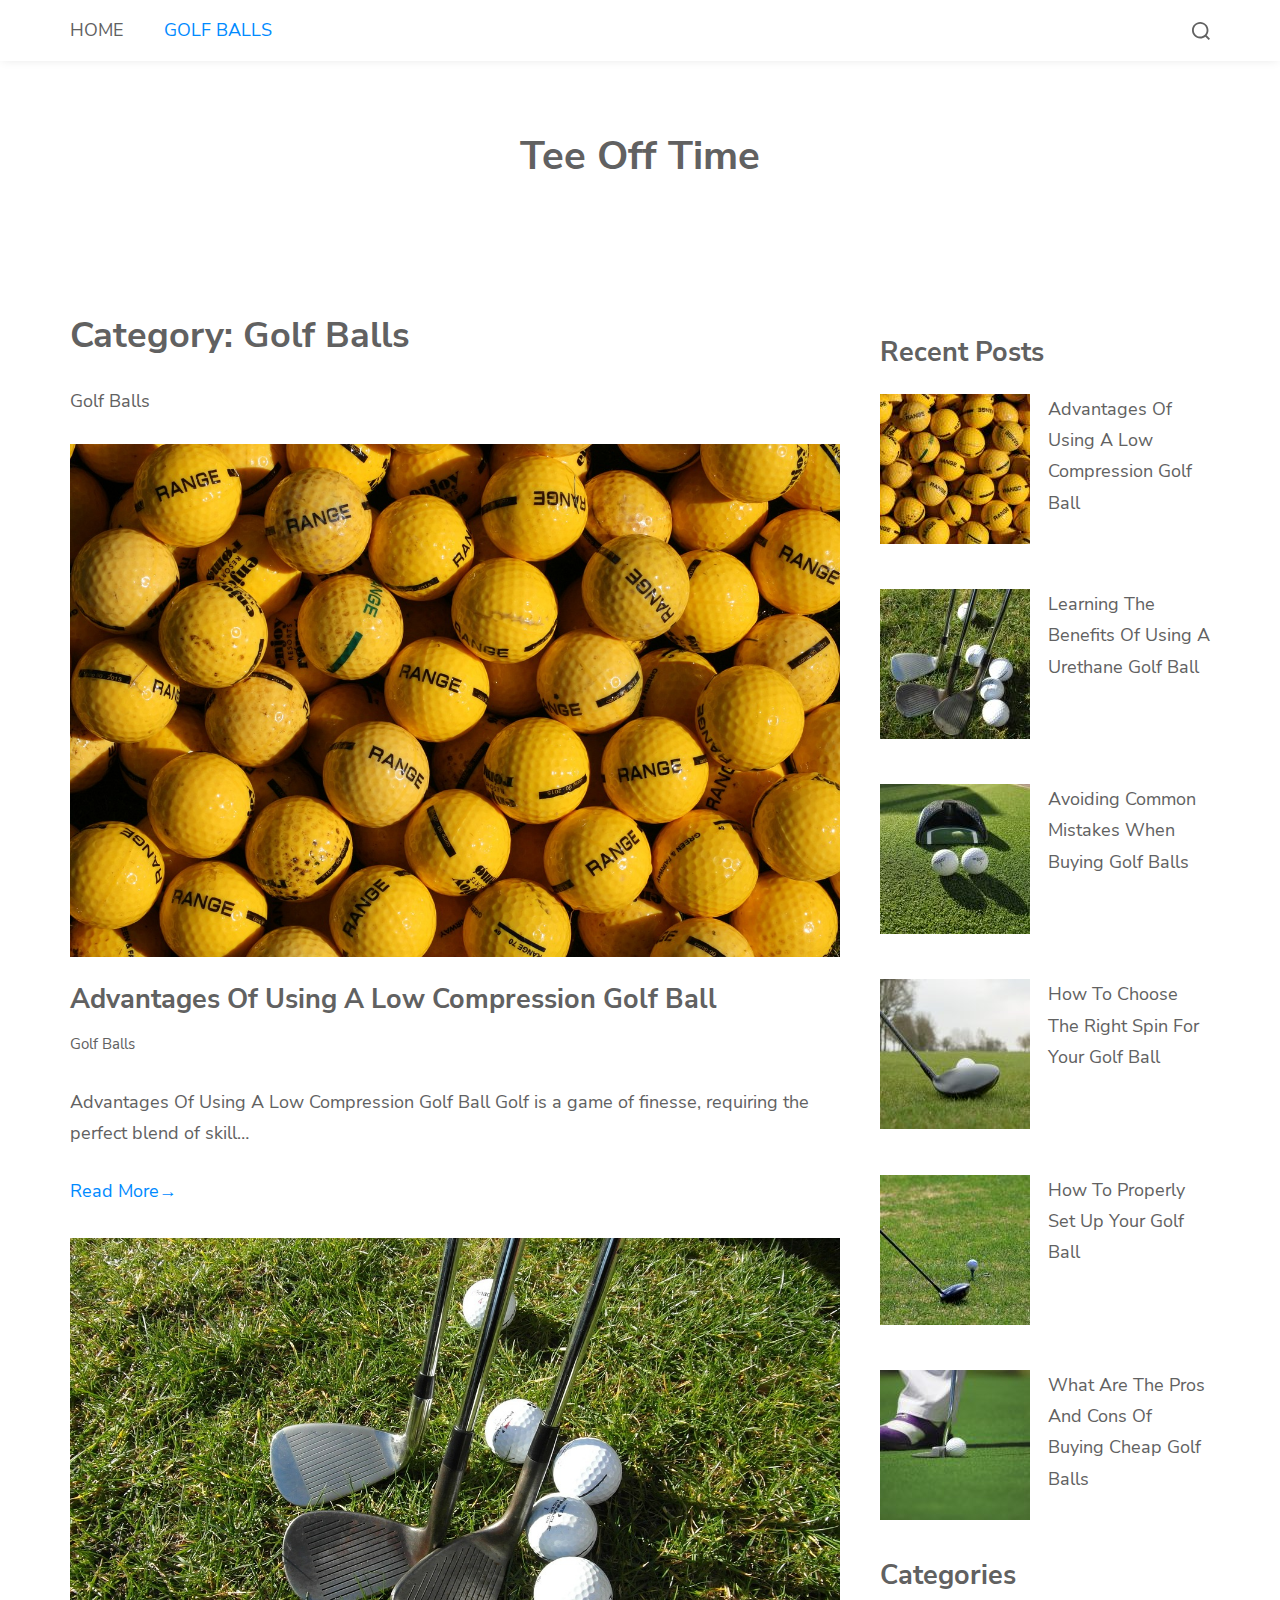
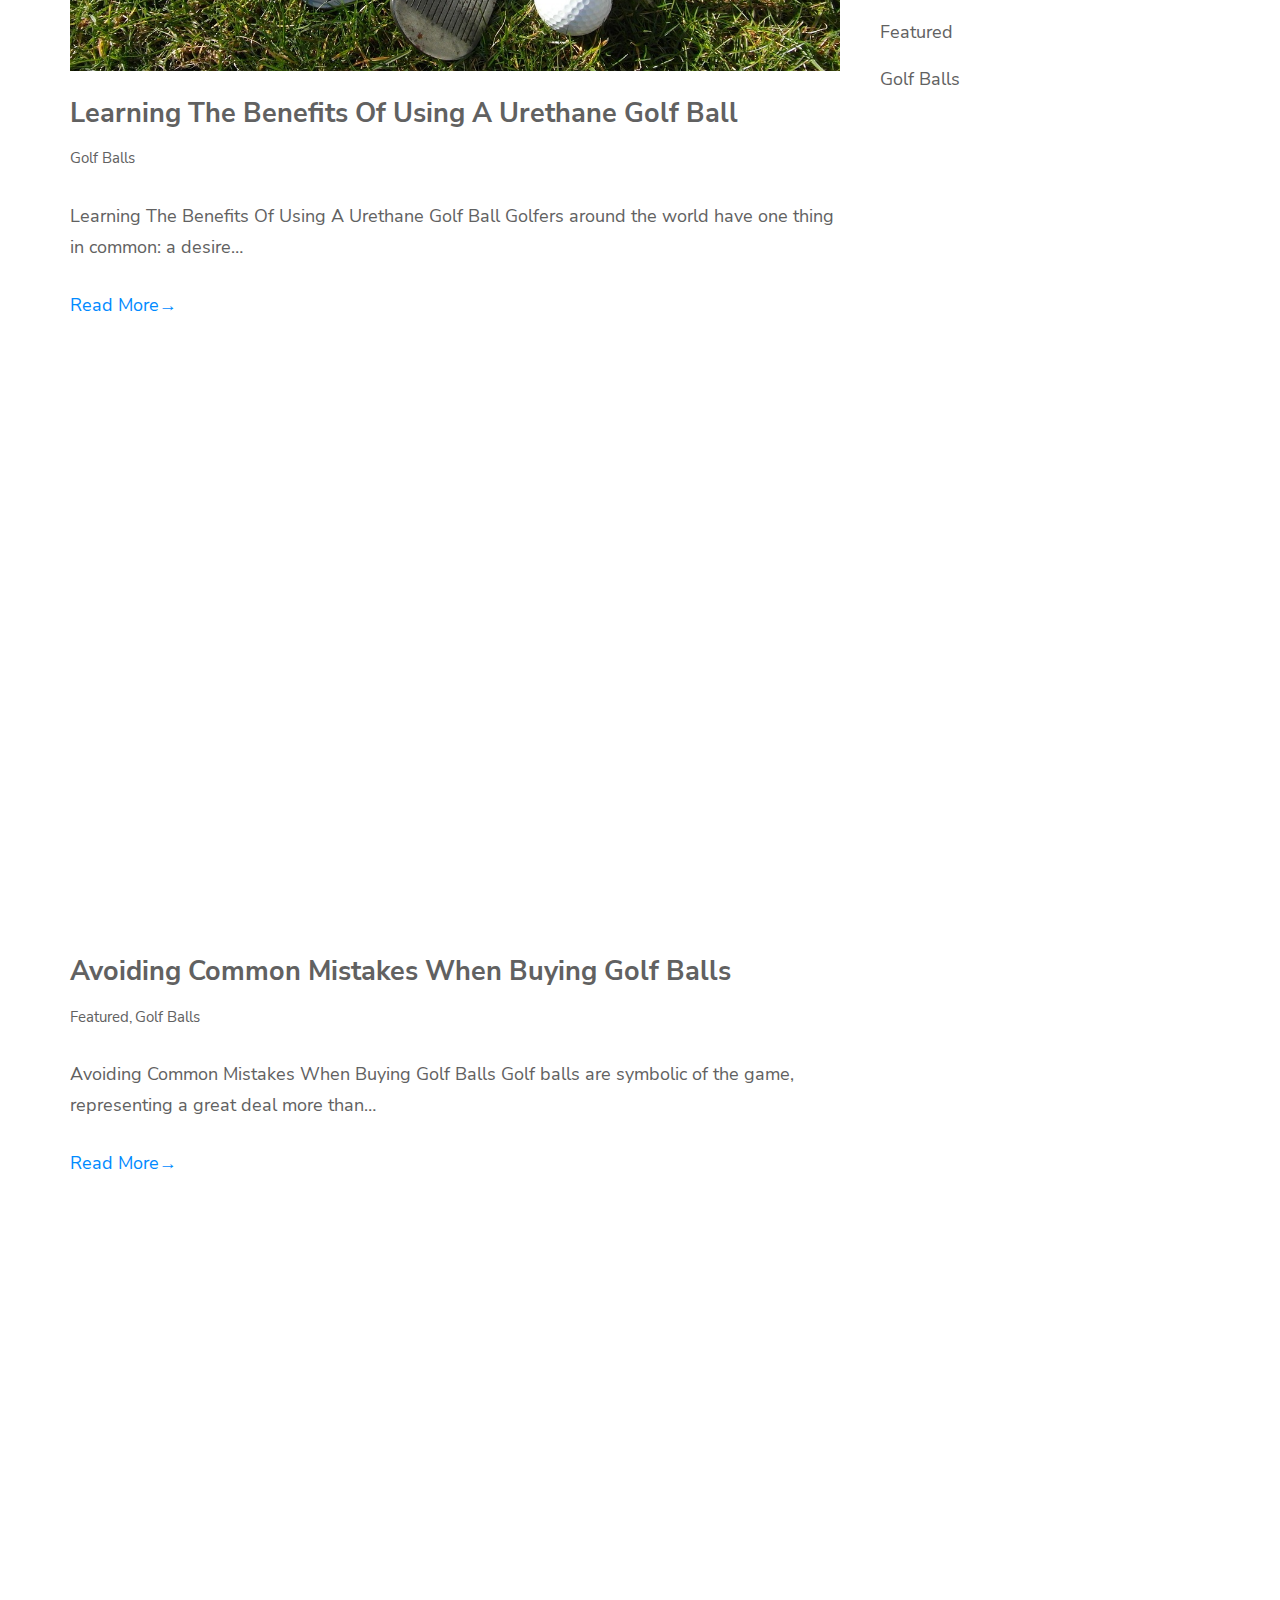
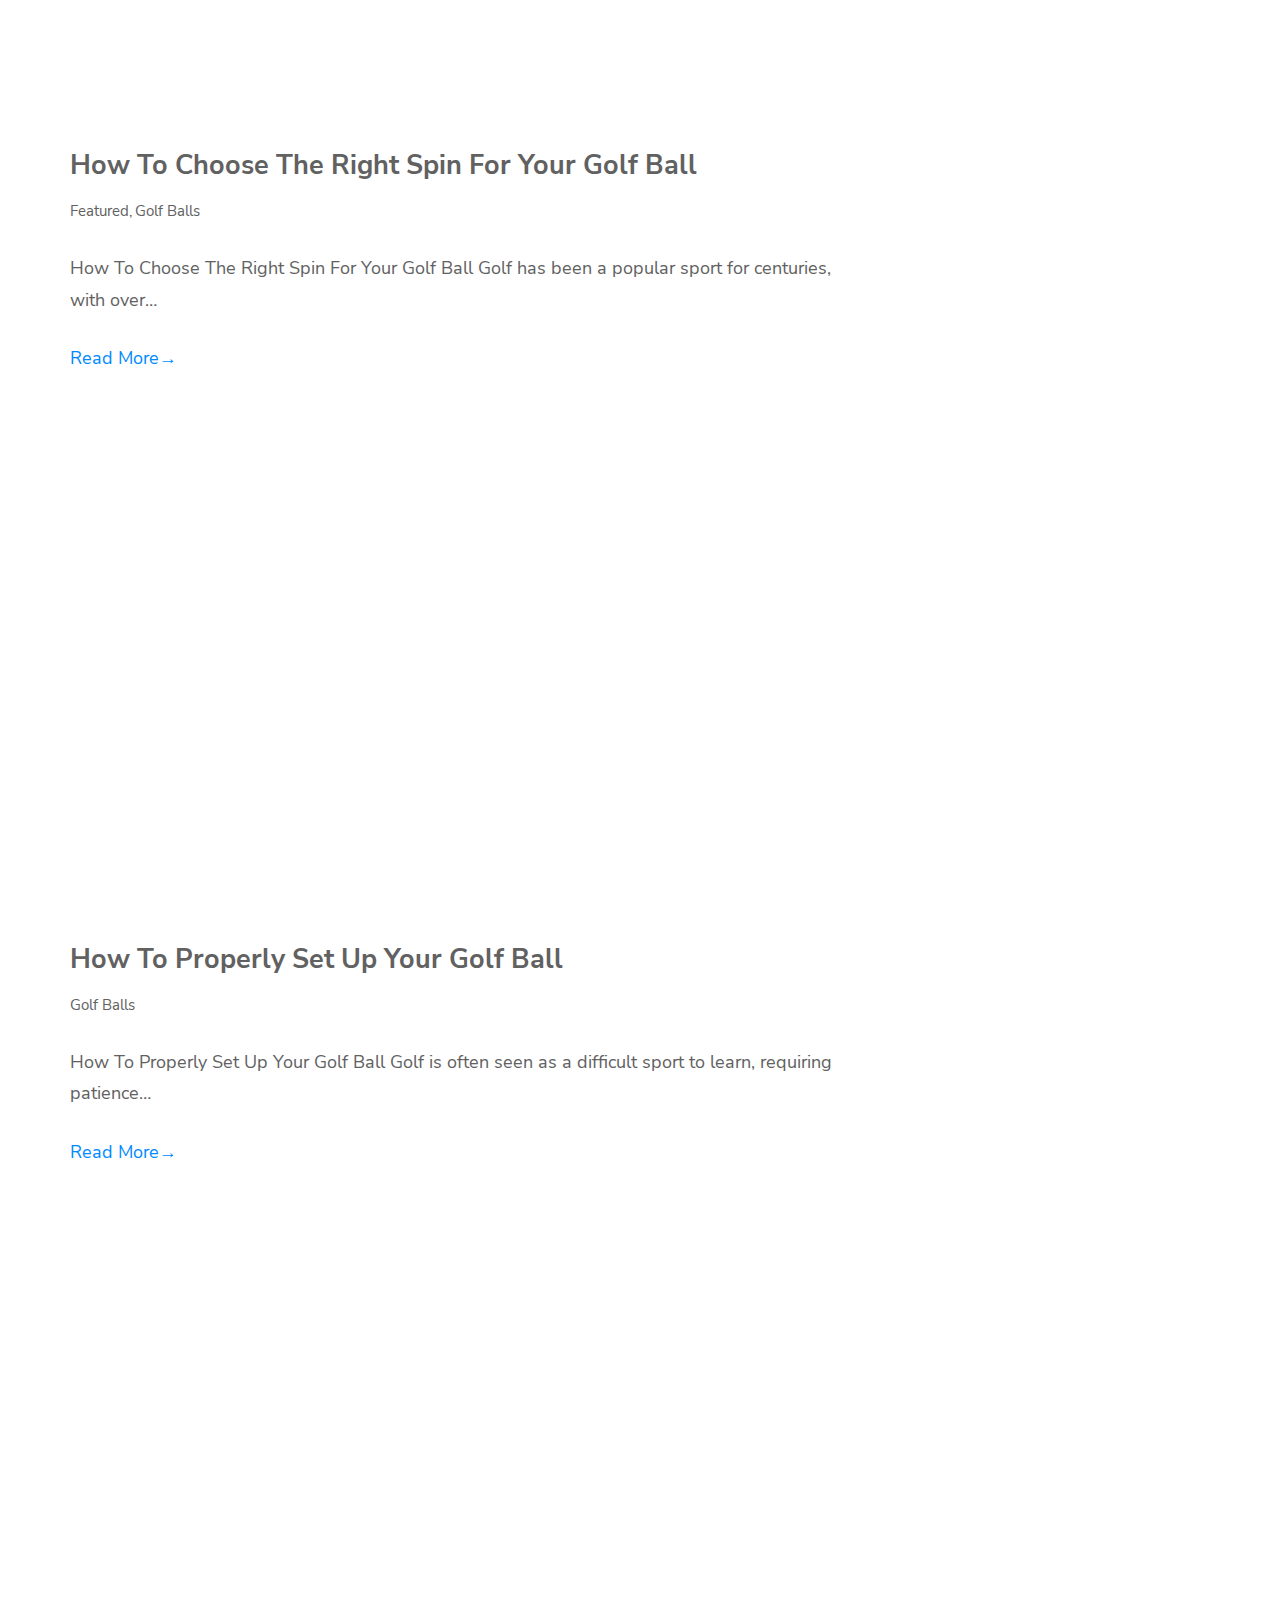
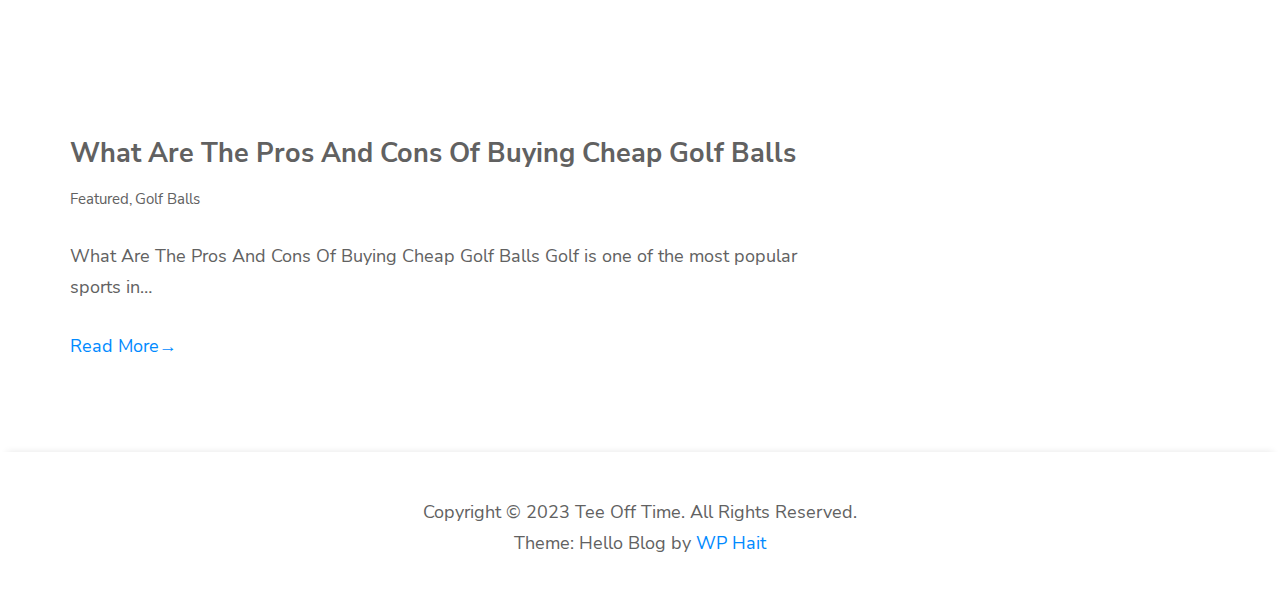
<file: category/golf-balls/index.htm>
﻿<!doctype html>
<html lang="en-US">
<head>
	<meta charset="UTF-8">
	<meta name="viewport" content="width=device-width, initial-scale=1">
	<!--  -->
	<title>Golf Balls &#8211; Tee Off Time</title>
<meta name='robots' content='max-image-preview:large'>
<script>
window._wpemojiSettings = {"baseUrl":"https:\/\/s.w.org\/images\/core\/emoji\/14.0.0\/72x72\/","ext":".png","svgUrl":"https:\/\/s.w.org\/images\/core\/emoji\/14.0.0\/svg\/","svgExt":".svg","source":{"concatemoji":"http:\/\/tee-off-time.local\/wp-includes\/js\/wp-emoji-release.min.js?ver=6.1.1"}};
/*! This file is auto-generated */
!function(e,a,t){var n,r,o,i=a.createElement("canvas"),p=i.getContext&&i.getContext("2d");function s(e,t){var a=String.fromCharCode,e=(p.clearRect(0,0,i.width,i.height),p.fillText(a.apply(this,e),0,0),i.toDataURL());return p.clearRect(0,0,i.width,i.height),p.fillText(a.apply(this,t),0,0),e===i.toDataURL()}function c(e){var t=a.createElement("script");t.src=e,t.defer=t.type="text/javascript",a.getElementsByTagName("head")[0].appendChild(t)}for(o=Array("flag","emoji"),t.supports={everything:!0,everythingExceptFlag:!0},r=0;r<o.length;r++)t.supports[o[r]]=function(e){if(p&&p.fillText)switch(p.textBaseline="top",p.font="600 32px Arial",e){case"flag":return s([127987,65039,8205,9895,65039],[127987,65039,8203,9895,65039])?!1:!s([55356,56826,55356,56819],[55356,56826,8203,55356,56819])&&!s([55356,57332,56128,56423,56128,56418,56128,56421,56128,56430,56128,56423,56128,56447],[55356,57332,8203,56128,56423,8203,56128,56418,8203,56128,56421,8203,56128,56430,8203,56128,56423,8203,56128,56447]);case"emoji":return!s([129777,127995,8205,129778,127999],[129777,127995,8203,129778,127999])}return!1}(o[r]),t.supports.everything=t.supports.everything&&t.supports[o[r]],"flag"!==o[r]&&(t.supports.everythingExceptFlag=t.supports.everythingExceptFlag&&t.supports[o[r]]);t.supports.everythingExceptFlag=t.supports.everythingExceptFlag&&!t.supports.flag,t.DOMReady=!1,t.readyCallback=function(){t.DOMReady=!0},t.supports.everything||(n=function(){t.readyCallback()},a.addEventListener?(a.addEventListener("DOMContentLoaded",n,!1),e.addEventListener("load",n,!1)):(e.attachEvent("onload",n),a.attachEvent("onreadystatechange",function(){"complete"===a.readyState&&t.readyCallback()})),(e=t.source||{}).concatemoji?c(e.concatemoji):e.wpemoji&&e.twemoji&&(c(e.twemoji),c(e.wpemoji)))}(window,document,window._wpemojiSettings);
</script>
<style>
img.wp-smiley,
img.emoji {
	display: inline !important;
	border: none !important;
	box-shadow: none !important;
	height: 1em !important;
	width: 1em !important;
	margin: 0 0.07em !important;
	vertical-align: -0.1em !important;
	background: none !important;
	padding: 0 !important;
}
</style>
	<link rel='stylesheet' id='wp-block-library-css' href='../../wp-includes/css/dist/block-library/style.min.css?ver=6.1.1' media='all'>
<style id='wp-block-library-theme-inline-css'>
.wp-block-audio figcaption{color:#555;font-size:13px;text-align:center}.is-dark-theme .wp-block-audio figcaption{color:hsla(0,0%,100%,.65)}.wp-block-audio{margin:0 0 1em}.wp-block-code{border:1px solid #ccc;border-radius:4px;font-family:Menlo,Consolas,monaco,monospace;padding:.8em 1em}.wp-block-embed figcaption{color:#555;font-size:13px;text-align:center}.is-dark-theme .wp-block-embed figcaption{color:hsla(0,0%,100%,.65)}.wp-block-embed{margin:0 0 1em}.blocks-gallery-caption{color:#555;font-size:13px;text-align:center}.is-dark-theme .blocks-gallery-caption{color:hsla(0,0%,100%,.65)}.wp-block-image figcaption{color:#555;font-size:13px;text-align:center}.is-dark-theme .wp-block-image figcaption{color:hsla(0,0%,100%,.65)}.wp-block-image{margin:0 0 1em}.wp-block-pullquote{border-top:4px solid;border-bottom:4px solid;margin-bottom:1.75em;color:currentColor}.wp-block-pullquote__citation,.wp-block-pullquote cite,.wp-block-pullquote footer{color:currentColor;text-transform:uppercase;font-size:.8125em;font-style:normal}.wp-block-quote{border-left:.25em solid;margin:0 0 1.75em;padding-left:1em}.wp-block-quote cite,.wp-block-quote footer{color:currentColor;font-size:.8125em;position:relative;font-style:normal}.wp-block-quote.has-text-align-right{border-left:none;border-right:.25em solid;padding-left:0;padding-right:1em}.wp-block-quote.has-text-align-center{border:none;padding-left:0}.wp-block-quote.is-large,.wp-block-quote.is-style-large,.wp-block-quote.is-style-plain{border:none}.wp-block-search .wp-block-search__label{font-weight:700}.wp-block-search__button{border:1px solid #ccc;padding:.375em .625em}:where(.wp-block-group.has-background){padding:1.25em 2.375em}.wp-block-separator.has-css-opacity{opacity:.4}.wp-block-separator{border:none;border-bottom:2px solid;margin-left:auto;margin-right:auto}.wp-block-separator.has-alpha-channel-opacity{opacity:1}.wp-block-separator:not(.is-style-wide):not(.is-style-dots){width:100px}.wp-block-separator.has-background:not(.is-style-dots){border-bottom:none;height:1px}.wp-block-separator.has-background:not(.is-style-wide):not(.is-style-dots){height:2px}.wp-block-table{margin:"0 0 1em 0"}.wp-block-table thead{border-bottom:3px solid}.wp-block-table tfoot{border-top:3px solid}.wp-block-table td,.wp-block-table th{word-break:normal}.wp-block-table figcaption{color:#555;font-size:13px;text-align:center}.is-dark-theme .wp-block-table figcaption{color:hsla(0,0%,100%,.65)}.wp-block-video figcaption{color:#555;font-size:13px;text-align:center}.is-dark-theme .wp-block-video figcaption{color:hsla(0,0%,100%,.65)}.wp-block-video{margin:0 0 1em}.wp-block-template-part.has-background{padding:1.25em 2.375em;margin-top:0;margin-bottom:0}
</style>
<link rel='stylesheet' id='classic-theme-styles-css' href='../../wp-includes/css/classic-themes.min.css?ver=1' media='all'>
<style id='global-styles-inline-css'>
body{--wp--preset--color--black: #000000;--wp--preset--color--cyan-bluish-gray: #abb8c3;--wp--preset--color--white: #ffffff;--wp--preset--color--pale-pink: #f78da7;--wp--preset--color--vivid-red: #cf2e2e;--wp--preset--color--luminous-vivid-orange: #ff6900;--wp--preset--color--luminous-vivid-amber: #fcb900;--wp--preset--color--light-green-cyan: #7bdcb5;--wp--preset--color--vivid-green-cyan: #00d084;--wp--preset--color--pale-cyan-blue: #8ed1fc;--wp--preset--color--vivid-cyan-blue: #0693e3;--wp--preset--color--vivid-purple: #9b51e0;--wp--preset--gradient--vivid-cyan-blue-to-vivid-purple: linear-gradient(135deg,rgba(6,147,227,1) 0%,rgb(155,81,224) 100%);--wp--preset--gradient--light-green-cyan-to-vivid-green-cyan: linear-gradient(135deg,rgb(122,220,180) 0%,rgb(0,208,130) 100%);--wp--preset--gradient--luminous-vivid-amber-to-luminous-vivid-orange: linear-gradient(135deg,rgba(252,185,0,1) 0%,rgba(255,105,0,1) 100%);--wp--preset--gradient--luminous-vivid-orange-to-vivid-red: linear-gradient(135deg,rgba(255,105,0,1) 0%,rgb(207,46,46) 100%);--wp--preset--gradient--very-light-gray-to-cyan-bluish-gray: linear-gradient(135deg,rgb(238,238,238) 0%,rgb(169,184,195) 100%);--wp--preset--gradient--cool-to-warm-spectrum: linear-gradient(135deg,rgb(74,234,220) 0%,rgb(151,120,209) 20%,rgb(207,42,186) 40%,rgb(238,44,130) 60%,rgb(251,105,98) 80%,rgb(254,248,76) 100%);--wp--preset--gradient--blush-light-purple: linear-gradient(135deg,rgb(255,206,236) 0%,rgb(152,150,240) 100%);--wp--preset--gradient--blush-bordeaux: linear-gradient(135deg,rgb(254,205,165) 0%,rgb(254,45,45) 50%,rgb(107,0,62) 100%);--wp--preset--gradient--luminous-dusk: linear-gradient(135deg,rgb(255,203,112) 0%,rgb(199,81,192) 50%,rgb(65,88,208) 100%);--wp--preset--gradient--pale-ocean: linear-gradient(135deg,rgb(255,245,203) 0%,rgb(182,227,212) 50%,rgb(51,167,181) 100%);--wp--preset--gradient--electric-grass: linear-gradient(135deg,rgb(202,248,128) 0%,rgb(113,206,126) 100%);--wp--preset--gradient--midnight: linear-gradient(135deg,rgb(2,3,129) 0%,rgb(40,116,252) 100%);--wp--preset--duotone--dark-grayscale: url('#wp-duotone-dark-grayscale');--wp--preset--duotone--grayscale: url('#wp-duotone-grayscale');--wp--preset--duotone--purple-yellow: url('#wp-duotone-purple-yellow');--wp--preset--duotone--blue-red: url('#wp-duotone-blue-red');--wp--preset--duotone--midnight: url('#wp-duotone-midnight');--wp--preset--duotone--magenta-yellow: url('#wp-duotone-magenta-yellow');--wp--preset--duotone--purple-green: url('#wp-duotone-purple-green');--wp--preset--duotone--blue-orange: url('#wp-duotone-blue-orange');--wp--preset--font-size--small: 13px;--wp--preset--font-size--medium: 20px;--wp--preset--font-size--large: 36px;--wp--preset--font-size--x-large: 42px;--wp--preset--spacing--20: 0.44rem;--wp--preset--spacing--30: 0.67rem;--wp--preset--spacing--40: 1rem;--wp--preset--spacing--50: 1.5rem;--wp--preset--spacing--60: 2.25rem;--wp--preset--spacing--70: 3.38rem;--wp--preset--spacing--80: 5.06rem;}:where(.is-layout-flex){gap: 0.5em;}body .is-layout-flow > .alignleft{float: left;margin-inline-start: 0;margin-inline-end: 2em;}body .is-layout-flow > .alignright{float: right;margin-inline-start: 2em;margin-inline-end: 0;}body .is-layout-flow > .aligncenter{margin-left: auto !important;margin-right: auto !important;}body .is-layout-constrained > .alignleft{float: left;margin-inline-start: 0;margin-inline-end: 2em;}body .is-layout-constrained > .alignright{float: right;margin-inline-start: 2em;margin-inline-end: 0;}body .is-layout-constrained > .aligncenter{margin-left: auto !important;margin-right: auto !important;}body .is-layout-constrained > :where(:not(.alignleft):not(.alignright):not(.alignfull)){max-width: var(--wp--style--global--content-size);margin-left: auto !important;margin-right: auto !important;}body .is-layout-constrained > .alignwide{max-width: var(--wp--style--global--wide-size);}body .is-layout-flex{display: flex;}body .is-layout-flex{flex-wrap: wrap;align-items: center;}body .is-layout-flex > *{margin: 0;}:where(.wp-block-columns.is-layout-flex){gap: 2em;}.has-black-color{color: var(--wp--preset--color--black) !important;}.has-cyan-bluish-gray-color{color: var(--wp--preset--color--cyan-bluish-gray) !important;}.has-white-color{color: var(--wp--preset--color--white) !important;}.has-pale-pink-color{color: var(--wp--preset--color--pale-pink) !important;}.has-vivid-red-color{color: var(--wp--preset--color--vivid-red) !important;}.has-luminous-vivid-orange-color{color: var(--wp--preset--color--luminous-vivid-orange) !important;}.has-luminous-vivid-amber-color{color: var(--wp--preset--color--luminous-vivid-amber) !important;}.has-light-green-cyan-color{color: var(--wp--preset--color--light-green-cyan) !important;}.has-vivid-green-cyan-color{color: var(--wp--preset--color--vivid-green-cyan) !important;}.has-pale-cyan-blue-color{color: var(--wp--preset--color--pale-cyan-blue) !important;}.has-vivid-cyan-blue-color{color: var(--wp--preset--color--vivid-cyan-blue) !important;}.has-vivid-purple-color{color: var(--wp--preset--color--vivid-purple) !important;}.has-black-background-color{background-color: var(--wp--preset--color--black) !important;}.has-cyan-bluish-gray-background-color{background-color: var(--wp--preset--color--cyan-bluish-gray) !important;}.has-white-background-color{background-color: var(--wp--preset--color--white) !important;}.has-pale-pink-background-color{background-color: var(--wp--preset--color--pale-pink) !important;}.has-vivid-red-background-color{background-color: var(--wp--preset--color--vivid-red) !important;}.has-luminous-vivid-orange-background-color{background-color: var(--wp--preset--color--luminous-vivid-orange) !important;}.has-luminous-vivid-amber-background-color{background-color: var(--wp--preset--color--luminous-vivid-amber) !important;}.has-light-green-cyan-background-color{background-color: var(--wp--preset--color--light-green-cyan) !important;}.has-vivid-green-cyan-background-color{background-color: var(--wp--preset--color--vivid-green-cyan) !important;}.has-pale-cyan-blue-background-color{background-color: var(--wp--preset--color--pale-cyan-blue) !important;}.has-vivid-cyan-blue-background-color{background-color: var(--wp--preset--color--vivid-cyan-blue) !important;}.has-vivid-purple-background-color{background-color: var(--wp--preset--color--vivid-purple) !important;}.has-black-border-color{border-color: var(--wp--preset--color--black) !important;}.has-cyan-bluish-gray-border-color{border-color: var(--wp--preset--color--cyan-bluish-gray) !important;}.has-white-border-color{border-color: var(--wp--preset--color--white) !important;}.has-pale-pink-border-color{border-color: var(--wp--preset--color--pale-pink) !important;}.has-vivid-red-border-color{border-color: var(--wp--preset--color--vivid-red) !important;}.has-luminous-vivid-orange-border-color{border-color: var(--wp--preset--color--luminous-vivid-orange) !important;}.has-luminous-vivid-amber-border-color{border-color: var(--wp--preset--color--luminous-vivid-amber) !important;}.has-light-green-cyan-border-color{border-color: var(--wp--preset--color--light-green-cyan) !important;}.has-vivid-green-cyan-border-color{border-color: var(--wp--preset--color--vivid-green-cyan) !important;}.has-pale-cyan-blue-border-color{border-color: var(--wp--preset--color--pale-cyan-blue) !important;}.has-vivid-cyan-blue-border-color{border-color: var(--wp--preset--color--vivid-cyan-blue) !important;}.has-vivid-purple-border-color{border-color: var(--wp--preset--color--vivid-purple) !important;}.has-vivid-cyan-blue-to-vivid-purple-gradient-background{background: var(--wp--preset--gradient--vivid-cyan-blue-to-vivid-purple) !important;}.has-light-green-cyan-to-vivid-green-cyan-gradient-background{background: var(--wp--preset--gradient--light-green-cyan-to-vivid-green-cyan) !important;}.has-luminous-vivid-amber-to-luminous-vivid-orange-gradient-background{background: var(--wp--preset--gradient--luminous-vivid-amber-to-luminous-vivid-orange) !important;}.has-luminous-vivid-orange-to-vivid-red-gradient-background{background: var(--wp--preset--gradient--luminous-vivid-orange-to-vivid-red) !important;}.has-very-light-gray-to-cyan-bluish-gray-gradient-background{background: var(--wp--preset--gradient--very-light-gray-to-cyan-bluish-gray) !important;}.has-cool-to-warm-spectrum-gradient-background{background: var(--wp--preset--gradient--cool-to-warm-spectrum) !important;}.has-blush-light-purple-gradient-background{background: var(--wp--preset--gradient--blush-light-purple) !important;}.has-blush-bordeaux-gradient-background{background: var(--wp--preset--gradient--blush-bordeaux) !important;}.has-luminous-dusk-gradient-background{background: var(--wp--preset--gradient--luminous-dusk) !important;}.has-pale-ocean-gradient-background{background: var(--wp--preset--gradient--pale-ocean) !important;}.has-electric-grass-gradient-background{background: var(--wp--preset--gradient--electric-grass) !important;}.has-midnight-gradient-background{background: var(--wp--preset--gradient--midnight) !important;}.has-small-font-size{font-size: var(--wp--preset--font-size--small) !important;}.has-medium-font-size{font-size: var(--wp--preset--font-size--medium) !important;}.has-large-font-size{font-size: var(--wp--preset--font-size--large) !important;}.has-x-large-font-size{font-size: var(--wp--preset--font-size--x-large) !important;}
.wp-block-navigation a:where(:not(.wp-element-button)){color: inherit;}
:where(.wp-block-columns.is-layout-flex){gap: 2em;}
.wp-block-pullquote{font-size: 1.5em;line-height: 1.6;}
</style>
<link rel='stylesheet' id='hello-blog-google-fonts-css' href='../../wp-content/fonts/7464127821baa4c532ebeb5ea42181a1.css?ver=1.0.4' media='all'>
<link rel='stylesheet' id='hello-blog-style-css' href='../../wp-content/themes/hello-blog/style.css?ver=1.0.4' media='all'>
<style id='hello-blog-style-inline-css'>
.site-branding img { max-height: 50px; }
</style>
<meta name="generator" content="WordPress 6.1.1">
</head>

<body class="archive category category-golf-balls category-2 wp-embed-responsive hfeed global-layout-list">
<svg xmlns="http://www.w3.org/2000/svg" viewbox="0 0 0 0" width="0" height="0" focusable="false" role="none" style="visibility: hidden; position: absolute; left: -9999px; overflow: hidden;"><defs><filter id="wp-duotone-dark-grayscale"><fecolormatrix color-interpolation-filters="sRGB" type="matrix" values=" .299 .587 .114 0 0 .299 .587 .114 0 0 .299 .587 .114 0 0 .299 .587 .114 0 0 "></fecolormatrix><fecomponenttransfer color-interpolation-filters="sRGB"><fefuncr type="table" tablevalues="0 0.49803921568627"></fefuncr><fefuncg type="table" tablevalues="0 0.49803921568627"></fefuncg><fefuncb type="table" tablevalues="0 0.49803921568627"></fefuncb><fefunca type="table" tablevalues="1 1"></fefunca></fecomponenttransfer><fecomposite in2="SourceGraphic" operator="in"></fecomposite></filter></defs></svg><svg xmlns="http://www.w3.org/2000/svg" viewbox="0 0 0 0" width="0" height="0" focusable="false" role="none" style="visibility: hidden; position: absolute; left: -9999px; overflow: hidden;"><defs><filter id="wp-duotone-grayscale"><fecolormatrix color-interpolation-filters="sRGB" type="matrix" values=" .299 .587 .114 0 0 .299 .587 .114 0 0 .299 .587 .114 0 0 .299 .587 .114 0 0 "></fecolormatrix><fecomponenttransfer color-interpolation-filters="sRGB"><fefuncr type="table" tablevalues="0 1"></fefuncr><fefuncg type="table" tablevalues="0 1"></fefuncg><fefuncb type="table" tablevalues="0 1"></fefuncb><fefunca type="table" tablevalues="1 1"></fefunca></fecomponenttransfer><fecomposite in2="SourceGraphic" operator="in"></fecomposite></filter></defs></svg><svg xmlns="http://www.w3.org/2000/svg" viewbox="0 0 0 0" width="0" height="0" focusable="false" role="none" style="visibility: hidden; position: absolute; left: -9999px; overflow: hidden;"><defs><filter id="wp-duotone-purple-yellow"><fecolormatrix color-interpolation-filters="sRGB" type="matrix" values=" .299 .587 .114 0 0 .299 .587 .114 0 0 .299 .587 .114 0 0 .299 .587 .114 0 0 "></fecolormatrix><fecomponenttransfer color-interpolation-filters="sRGB"><fefuncr type="table" tablevalues="0.54901960784314 0.98823529411765"></fefuncr><fefuncg type="table" tablevalues="0 1"></fefuncg><fefuncb type="table" tablevalues="0.71764705882353 0.25490196078431"></fefuncb><fefunca type="table" tablevalues="1 1"></fefunca></fecomponenttransfer><fecomposite in2="SourceGraphic" operator="in"></fecomposite></filter></defs></svg><svg xmlns="http://www.w3.org/2000/svg" viewbox="0 0 0 0" width="0" height="0" focusable="false" role="none" style="visibility: hidden; position: absolute; left: -9999px; overflow: hidden;"><defs><filter id="wp-duotone-blue-red"><fecolormatrix color-interpolation-filters="sRGB" type="matrix" values=" .299 .587 .114 0 0 .299 .587 .114 0 0 .299 .587 .114 0 0 .299 .587 .114 0 0 "></fecolormatrix><fecomponenttransfer color-interpolation-filters="sRGB"><fefuncr type="table" tablevalues="0 1"></fefuncr><fefuncg type="table" tablevalues="0 0.27843137254902"></fefuncg><fefuncb type="table" tablevalues="0.5921568627451 0.27843137254902"></fefuncb><fefunca type="table" tablevalues="1 1"></fefunca></fecomponenttransfer><fecomposite in2="SourceGraphic" operator="in"></fecomposite></filter></defs></svg><svg xmlns="http://www.w3.org/2000/svg" viewbox="0 0 0 0" width="0" height="0" focusable="false" role="none" style="visibility: hidden; position: absolute; left: -9999px; overflow: hidden;"><defs><filter id="wp-duotone-midnight"><fecolormatrix color-interpolation-filters="sRGB" type="matrix" values=" .299 .587 .114 0 0 .299 .587 .114 0 0 .299 .587 .114 0 0 .299 .587 .114 0 0 "></fecolormatrix><fecomponenttransfer color-interpolation-filters="sRGB"><fefuncr type="table" tablevalues="0 0"></fefuncr><fefuncg type="table" tablevalues="0 0.64705882352941"></fefuncg><fefuncb type="table" tablevalues="0 1"></fefuncb><fefunca type="table" tablevalues="1 1"></fefunca></fecomponenttransfer><fecomposite in2="SourceGraphic" operator="in"></fecomposite></filter></defs></svg><svg xmlns="http://www.w3.org/2000/svg" viewbox="0 0 0 0" width="0" height="0" focusable="false" role="none" style="visibility: hidden; position: absolute; left: -9999px; overflow: hidden;"><defs><filter id="wp-duotone-magenta-yellow"><fecolormatrix color-interpolation-filters="sRGB" type="matrix" values=" .299 .587 .114 0 0 .299 .587 .114 0 0 .299 .587 .114 0 0 .299 .587 .114 0 0 "></fecolormatrix><fecomponenttransfer color-interpolation-filters="sRGB"><fefuncr type="table" tablevalues="0.78039215686275 1"></fefuncr><fefuncg type="table" tablevalues="0 0.94901960784314"></fefuncg><fefuncb type="table" tablevalues="0.35294117647059 0.47058823529412"></fefuncb><fefunca type="table" tablevalues="1 1"></fefunca></fecomponenttransfer><fecomposite in2="SourceGraphic" operator="in"></fecomposite></filter></defs></svg><svg xmlns="http://www.w3.org/2000/svg" viewbox="0 0 0 0" width="0" height="0" focusable="false" role="none" style="visibility: hidden; position: absolute; left: -9999px; overflow: hidden;"><defs><filter id="wp-duotone-purple-green"><fecolormatrix color-interpolation-filters="sRGB" type="matrix" values=" .299 .587 .114 0 0 .299 .587 .114 0 0 .299 .587 .114 0 0 .299 .587 .114 0 0 "></fecolormatrix><fecomponenttransfer color-interpolation-filters="sRGB"><fefuncr type="table" tablevalues="0.65098039215686 0.40392156862745"></fefuncr><fefuncg type="table" tablevalues="0 1"></fefuncg><fefuncb type="table" tablevalues="0.44705882352941 0.4"></fefuncb><fefunca type="table" tablevalues="1 1"></fefunca></fecomponenttransfer><fecomposite in2="SourceGraphic" operator="in"></fecomposite></filter></defs></svg><svg xmlns="http://www.w3.org/2000/svg" viewbox="0 0 0 0" width="0" height="0" focusable="false" role="none" style="visibility: hidden; position: absolute; left: -9999px; overflow: hidden;"><defs><filter id="wp-duotone-blue-orange"><fecolormatrix color-interpolation-filters="sRGB" type="matrix" values=" .299 .587 .114 0 0 .299 .587 .114 0 0 .299 .587 .114 0 0 .299 .587 .114 0 0 "></fecolormatrix><fecomponenttransfer color-interpolation-filters="sRGB"><fefuncr type="table" tablevalues="0.098039215686275 1"></fefuncr><fefuncg type="table" tablevalues="0 0.66274509803922"></fefuncg><fefuncb type="table" tablevalues="0.84705882352941 0.41960784313725"></fefuncb><fefunca type="table" tablevalues="1 1"></fefunca></fecomponenttransfer><fecomposite in2="SourceGraphic" operator="in"></fecomposite></filter></defs></svg>
<div id="page" class="site">
	<a class="skip-link screen-reader-text" href="#primary">Skip to content</a>

	
	<header id="masthead" class="site-header">
	<div class="main-navigation-wrap">
		<div class="container">
			<div class="main-navigation-inner">
				<div class="main-navigation-left">
					<button class="menu-toggle" aria-controls="primary-menu" aria-expanded="false"><span class="menu-bar"></span><span class="menu-bar"></span><span class="menu-bar"></span></button>
					<nav id="site-navigation" class="main-navigation">
						<div class="main-nav"><ul id="primary-menu" class="menu"><li id="menu-item-37" class="menu-item menu-item-type-custom menu-item-object-custom menu-item-37"><a href="../../index.htm">HOME</a></li>
<li id="menu-item-38" class="menu-item menu-item-type-taxonomy menu-item-object-category current-menu-item menu-item-38"><a href="index.htm" aria-current="page">GOLF BALLS</a></li>
</ul></div>					</nav><!-- #site-navigation -->
				</div><!-- .main-navigation-left -->
				<div class="search-wrap">
					<a href="javascript:void(0);" class="search-icon">
						<svg class="svg-icon" aria-hidden="true" role="img" focusable="false" xmlns="http://www.w3.org/2000/svg" width="23" height="23" viewbox="0 0 23 23"><path d="M38.710696,48.0601792 L43,52.3494831 L41.3494831,54 L37.0601792,49.710696 C35.2632422,51.1481185 32.9839107,52.0076499 30.5038249,52.0076499 C24.7027226,52.0076499 20,47.3049272 20,41.5038249 C20,35.7027226 24.7027226,31 30.5038249,31 C36.3049272,31 41.0076499,35.7027226 41.0076499,41.5038249 C41.0076499,43.9839107 40.1481185,46.2632422 38.710696,48.0601792 Z M36.3875844,47.1716785 C37.8030221,45.7026647 38.6734666,43.7048964 38.6734666,41.5038249 C38.6734666,36.9918565 35.0157934,33.3341833 30.5038249,33.3341833 C25.9918565,33.3341833 22.3341833,36.9918565 22.3341833,41.5038249 C22.3341833,46.0157934 25.9918565,49.6734666 30.5038249,49.6734666 C32.7048964,49.6734666 34.7026647,48.8030221 36.1716785,47.3875844 C36.2023931,47.347638 36.2360451,47.3092237 36.2726343,47.2726343 C36.3092237,47.2360451 36.347638,47.2023931 36.3875844,47.1716785 Z" transform="translate(-20 -31)"></path></svg>						<svg class="svg-icon" aria-hidden="true" role="img" focusable="false" xmlns="http://www.w3.org/2000/svg" width="16" height="16" viewbox="0 0 16 16"><polygon fill="" fill-rule="evenodd" points="6.852 7.649 .399 1.195 1.445 .149 7.899 6.602 14.352 .149 15.399 1.195 8.945 7.649 15.399 14.102 14.352 15.149 7.899 8.695 1.445 15.149 .399 14.102"></polygon></svg>					</a>
				</div>
			</div><!-- .main-navigation-inner -->
		</div>
		<div class="search-form-wrap">
				<form role="search" method="get" class="search-form" action="http://tee-off-time.local/">
				<label>
					<span class="screen-reader-text">Search for:</span>
					<input type="search" class="search-field" placeholder="Search &hellip;" value="" name="s">
				</label>
				<input type="submit" class="search-submit" value="Search">
			</form>		</div>
	</div><!-- .main-navigation-wrap -->

	<div class="site-branding">
		<div class="container">
			<div class="site-branding-inner">
				
				<div class="site-title-tagline">
												<p class="site-title"><a href="../../index.htm" rel="home">Tee Off Time</a></p>
											</div><!-- .site-title-tagline -->
			</div><!-- .site-branding-inner -->
		</div><!-- .container -->
	</div><!-- .site-branding -->
</header><!-- #masthead -->

	
	
	<div id="content" class="site-content">
		<div class="container">
			<div class="inner-wrapper">

	<main id="primary" class="site-main">

		
			<header class="page-header">
				<h1 class="page-title">Category: <span>Golf Balls</span></h1><div class="archive-description"><p>Golf Balls</p>
</div>			</header><!-- .page-header -->

			<div class="site-posts-wrap">
				
<article id="post-25" class="post-25 post type-post status-publish format-standard has-post-thumbnail hentry category-golf-balls">

	<div class="post-content">
		
		<a class="post-thumbnail" href="../../advantages-of-using-a-low-compression-golf-ball/index.htm" aria-hidden="true" tabindex="-1">
			<img width="1280" height="853" src="../../wp-content/uploads/2023/02/Advantages_of_Using_a_Low_Compression_Golf_Ball.jpg" class="attachment-post-thumbnail size-post-thumbnail wp-post-image" alt="Advantages Of Using A Low Compression Golf Ball" decoding="async" srcset="../../wp-content/uploads/2023/02/Advantages_of_Using_a_Low_Compression_Golf_Ball.jpg 1280w, ../../wp-content/uploads/2023/02/Advantages_of_Using_a_Low_Compression_Golf_Ball-300x200.jpg 300w, ../../wp-content/uploads/2023/02/Advantages_of_Using_a_Low_Compression_Golf_Ball-1024x682.jpg 1024w, ../../wp-content/uploads/2023/02/Advantages_of_Using_a_Low_Compression_Golf_Ball-768x512.jpg 768w, ../../wp-content/uploads/2023/02/Advantages_of_Using_a_Low_Compression_Golf_Ball-730x486.jpg 730w" sizes="(max-width: 1280px) 100vw, 1280px">		</a>

		
		<header class="entry-header">
			<h2 class="entry-title"><a href="../../advantages-of-using-a-low-compression-golf-ball/index.htm" rel="bookmark">Advantages Of Using A Low Compression Golf Ball</a></h2>
							<div class="entry-meta">
					<span class="cat-links"><a href="index.htm" rel="category tag">Golf Balls</a></span>				</div><!-- .entry-meta -->
			
		</header><!-- .entry-header -->

					<div class="entry-content">
				<p>Advantages Of Using A Low Compression Golf Ball Golf is a game of finesse, requiring the perfect blend of skill&hellip;</p>
<p><a href="../../advantages-of-using-a-low-compression-golf-ball/index.htm" class="btn-more">Read More<span class="arrow-more">&rarr;</span></a></p>
			</div><!-- .entry-content -->
		
			</div>
</article><!-- #post-25 -->

<article id="post-26" class="post-26 post type-post status-publish format-standard has-post-thumbnail hentry category-golf-balls">

	<div class="post-content">
		
		<a class="post-thumbnail" href="../../learning-the-benefits-of-using-a-urethane-golf-ball/index.htm" aria-hidden="true" tabindex="-1">
			<img width="1280" height="720" src="../../wp-content/uploads/2023/02/Benefits_of_Using_a_Urethane_Golf_Ball.jpg" class="attachment-post-thumbnail size-post-thumbnail wp-post-image" alt="Learning The Benefits Of Using A Urethane Golf Ball" decoding="async" loading="lazy" srcset="../../wp-content/uploads/2023/02/Benefits_of_Using_a_Urethane_Golf_Ball.jpg 1280w, ../../wp-content/uploads/2023/02/Benefits_of_Using_a_Urethane_Golf_Ball-300x169.jpg 300w, ../../wp-content/uploads/2023/02/Benefits_of_Using_a_Urethane_Golf_Ball-1024x576.jpg 1024w, ../../wp-content/uploads/2023/02/Benefits_of_Using_a_Urethane_Golf_Ball-768x432.jpg 768w" sizes="(max-width: 1280px) 100vw, 1280px">		</a>

		
		<header class="entry-header">
			<h2 class="entry-title"><a href="../../learning-the-benefits-of-using-a-urethane-golf-ball/index.htm" rel="bookmark">Learning The Benefits Of Using A Urethane Golf Ball</a></h2>
							<div class="entry-meta">
					<span class="cat-links"><a href="index.htm" rel="category tag">Golf Balls</a></span>				</div><!-- .entry-meta -->
			
		</header><!-- .entry-header -->

					<div class="entry-content">
				<p>Learning The Benefits Of Using A Urethane Golf Ball Golfers around the world have one thing in common: a desire&hellip;</p>
<p><a href="../../learning-the-benefits-of-using-a-urethane-golf-ball/index.htm" class="btn-more">Read More<span class="arrow-more">&rarr;</span></a></p>
			</div><!-- .entry-content -->
		
			</div>
</article><!-- #post-26 -->

<article id="post-27" class="post-27 post type-post status-publish format-standard has-post-thumbnail hentry category-teatured category-golf-balls">

	<div class="post-content">
		
		<a class="post-thumbnail" href="../../avoiding-common-mistakes-when-buying-golf-balls/index.htm" aria-hidden="true" tabindex="-1">
			<img width="1280" height="960" src="../../wp-content/uploads/2023/02/Common_Mistakes_When_Buying_Golf_Balls.jpg" class="attachment-post-thumbnail size-post-thumbnail wp-post-image" alt="Avoiding Common Mistakes When Buying Golf Balls" decoding="async" loading="lazy" srcset="../../wp-content/uploads/2023/02/Common_Mistakes_When_Buying_Golf_Balls.jpg 1280w, ../../wp-content/uploads/2023/02/Common_Mistakes_When_Buying_Golf_Balls-300x225.jpg 300w, ../../wp-content/uploads/2023/02/Common_Mistakes_When_Buying_Golf_Balls-1024x768.jpg 1024w, ../../wp-content/uploads/2023/02/Common_Mistakes_When_Buying_Golf_Balls-768x576.jpg 768w" sizes="(max-width: 1280px) 100vw, 1280px">		</a>

		
		<header class="entry-header">
			<h2 class="entry-title"><a href="../../avoiding-common-mistakes-when-buying-golf-balls/index.htm" rel="bookmark">Avoiding Common Mistakes When Buying Golf Balls</a></h2>
							<div class="entry-meta">
					<span class="cat-links"><a href="../teatured/index.htm" rel="category tag">Featured</a>, <a href="index.htm" rel="category tag">Golf Balls</a></span>				</div><!-- .entry-meta -->
			
		</header><!-- .entry-header -->

					<div class="entry-content">
				<p>Avoiding Common Mistakes When Buying Golf Balls Golf balls are symbolic of the game, representing a great deal more than&hellip;</p>
<p><a href="../../avoiding-common-mistakes-when-buying-golf-balls/index.htm" class="btn-more">Read More<span class="arrow-more">&rarr;</span></a></p>
			</div><!-- .entry-content -->
		
			</div>
</article><!-- #post-27 -->

<article id="post-28" class="post-28 post type-post status-publish format-standard has-post-thumbnail hentry category-teatured category-golf-balls">

	<div class="post-content">
		
		<a class="post-thumbnail" href="../../how-to-choose-the-right-spin-for-your-golf-ball/index.htm" aria-hidden="true" tabindex="-1">
			<img width="1280" height="854" src="../../wp-content/uploads/2023/02/How_to_Choose_the_Right_Spin_for_Your_Golf_Ball.jpg" class="attachment-post-thumbnail size-post-thumbnail wp-post-image" alt="How To Choose The Right Spin For Your Golf Ball" decoding="async" loading="lazy" srcset="../../wp-content/uploads/2023/02/How_to_Choose_the_Right_Spin_for_Your_Golf_Ball.jpg 1280w, ../../wp-content/uploads/2023/02/How_to_Choose_the_Right_Spin_for_Your_Golf_Ball-300x200.jpg 300w, ../../wp-content/uploads/2023/02/How_to_Choose_the_Right_Spin_for_Your_Golf_Ball-1024x683.jpg 1024w, ../../wp-content/uploads/2023/02/How_to_Choose_the_Right_Spin_for_Your_Golf_Ball-768x512.jpg 768w, ../../wp-content/uploads/2023/02/How_to_Choose_the_Right_Spin_for_Your_Golf_Ball-730x486.jpg 730w" sizes="(max-width: 1280px) 100vw, 1280px">		</a>

		
		<header class="entry-header">
			<h2 class="entry-title"><a href="../../how-to-choose-the-right-spin-for-your-golf-ball/index.htm" rel="bookmark">How To Choose The Right Spin For Your Golf Ball</a></h2>
							<div class="entry-meta">
					<span class="cat-links"><a href="../teatured/index.htm" rel="category tag">Featured</a>, <a href="index.htm" rel="category tag">Golf Balls</a></span>				</div><!-- .entry-meta -->
			
		</header><!-- .entry-header -->

					<div class="entry-content">
				<p>How To Choose The Right Spin For Your Golf Ball Golf has been a popular sport for centuries, with over&hellip;</p>
<p><a href="../../how-to-choose-the-right-spin-for-your-golf-ball/index.htm" class="btn-more">Read More<span class="arrow-more">&rarr;</span></a></p>
			</div><!-- .entry-content -->
		
			</div>
</article><!-- #post-28 -->

<article id="post-29" class="post-29 post type-post status-publish format-standard has-post-thumbnail hentry category-golf-balls">

	<div class="post-content">
		
		<a class="post-thumbnail" href="../../how-to-properly-set-up-your-golf-ball/index.htm" aria-hidden="true" tabindex="-1">
			<img width="1280" height="853" src="../../wp-content/uploads/2023/02/How_to_Properly_Set_Up_Your_Golf_Ball.jpg" class="attachment-post-thumbnail size-post-thumbnail wp-post-image" alt="How To Properly Set Up Your Golf Ball" decoding="async" loading="lazy" srcset="../../wp-content/uploads/2023/02/How_to_Properly_Set_Up_Your_Golf_Ball.jpg 1280w, ../../wp-content/uploads/2023/02/How_to_Properly_Set_Up_Your_Golf_Ball-300x200.jpg 300w, ../../wp-content/uploads/2023/02/How_to_Properly_Set_Up_Your_Golf_Ball-1024x682.jpg 1024w, ../../wp-content/uploads/2023/02/How_to_Properly_Set_Up_Your_Golf_Ball-768x512.jpg 768w, ../../wp-content/uploads/2023/02/How_to_Properly_Set_Up_Your_Golf_Ball-730x486.jpg 730w" sizes="(max-width: 1280px) 100vw, 1280px">		</a>

		
		<header class="entry-header">
			<h2 class="entry-title"><a href="../../how-to-properly-set-up-your-golf-ball/index.htm" rel="bookmark">How To Properly Set Up Your Golf Ball</a></h2>
							<div class="entry-meta">
					<span class="cat-links"><a href="index.htm" rel="category tag">Golf Balls</a></span>				</div><!-- .entry-meta -->
			
		</header><!-- .entry-header -->

					<div class="entry-content">
				<p>How To Properly Set Up Your Golf Ball Golf is often seen as a difficult sport to learn, requiring patience&hellip;</p>
<p><a href="../../how-to-properly-set-up-your-golf-ball/index.htm" class="btn-more">Read More<span class="arrow-more">&rarr;</span></a></p>
			</div><!-- .entry-content -->
		
			</div>
</article><!-- #post-29 -->

<article id="post-30" class="post-30 post type-post status-publish format-standard has-post-thumbnail hentry category-teatured category-golf-balls">

	<div class="post-content">
		
		<a class="post-thumbnail" href="../../what-are-the-pros-and-cons-of-buying-cheap-golf-balls/index.htm" aria-hidden="true" tabindex="-1">
			<img width="1280" height="853" src="../../wp-content/uploads/2023/02/Pros_and_Cons_of_Buying_Cheap_Golf_Balls.jpg" class="attachment-post-thumbnail size-post-thumbnail wp-post-image" alt="What Are The Pros And Cons Of Buying Cheap Golf Balls" decoding="async" loading="lazy" srcset="../../wp-content/uploads/2023/02/Pros_and_Cons_of_Buying_Cheap_Golf_Balls.jpg 1280w, ../../wp-content/uploads/2023/02/Pros_and_Cons_of_Buying_Cheap_Golf_Balls-300x200.jpg 300w, ../../wp-content/uploads/2023/02/Pros_and_Cons_of_Buying_Cheap_Golf_Balls-1024x682.jpg 1024w, ../../wp-content/uploads/2023/02/Pros_and_Cons_of_Buying_Cheap_Golf_Balls-768x512.jpg 768w, ../../wp-content/uploads/2023/02/Pros_and_Cons_of_Buying_Cheap_Golf_Balls-730x486.jpg 730w" sizes="(max-width: 1280px) 100vw, 1280px">		</a>

		
		<header class="entry-header">
			<h2 class="entry-title"><a href="../../what-are-the-pros-and-cons-of-buying-cheap-golf-balls/index.htm" rel="bookmark">What Are The Pros And Cons Of Buying Cheap Golf Balls</a></h2>
							<div class="entry-meta">
					<span class="cat-links"><a href="../teatured/index.htm" rel="category tag">Featured</a>, <a href="index.htm" rel="category tag">Golf Balls</a></span>				</div><!-- .entry-meta -->
			
		</header><!-- .entry-header -->

					<div class="entry-content">
				<p>What Are The Pros And Cons Of Buying Cheap Golf Balls Golf is one of the most popular sports in&hellip;</p>
<p><a href="../../what-are-the-pros-and-cons-of-buying-cheap-golf-balls/index.htm" class="btn-more">Read More<span class="arrow-more">&rarr;</span></a></p>
			</div><!-- .entry-content -->
		
			</div>
</article><!-- #post-30 -->
			</div><!-- .site-posts-wrap -->

			
			
	</main><!-- #main -->


<div id="secondary" class="site-sidebar">
	<aside id="block-3" class="widget widget_block">
<div class="is-layout-flow wp-block-group"><div class="wp-block-group__inner-container">
<h2>Recent Posts</h2>


<ul class="wp-block-latest-posts__list wp-block-latest-posts"><li><div class="wp-block-latest-posts__featured-image alignleft"><a href="../../advantages-of-using-a-low-compression-golf-ball/index.htm" aria-label="Advantages Of Using A Low Compression Golf Ball"><img width="150" height="150" src="../../wp-content/uploads/2023/02/Advantages_of_Using_a_Low_Compression_Golf_Ball-150x150.jpg" class="attachment-thumbnail size-thumbnail wp-post-image" alt="Advantages Of Using A Low Compression Golf Ball" decoding="async" loading="lazy" style=""></a></div><a class="wp-block-latest-posts__post-title" href="../../advantages-of-using-a-low-compression-golf-ball/index.htm">Advantages Of Using A Low Compression Golf Ball</a></li>
<li><div class="wp-block-latest-posts__featured-image alignleft"><a href="../../learning-the-benefits-of-using-a-urethane-golf-ball/index.htm" aria-label="Learning The Benefits Of Using A Urethane Golf Ball"><img width="150" height="150" src="../../wp-content/uploads/2023/02/Benefits_of_Using_a_Urethane_Golf_Ball-150x150.jpg" class="attachment-thumbnail size-thumbnail wp-post-image" alt="Learning The Benefits Of Using A Urethane Golf Ball" decoding="async" loading="lazy" style=""></a></div><a class="wp-block-latest-posts__post-title" href="../../learning-the-benefits-of-using-a-urethane-golf-ball/index.htm">Learning The Benefits Of Using A Urethane Golf Ball</a></li>
<li><div class="wp-block-latest-posts__featured-image alignleft"><a href="../../avoiding-common-mistakes-when-buying-golf-balls/index.htm" aria-label="Avoiding Common Mistakes When Buying Golf Balls"><img width="150" height="150" src="../../wp-content/uploads/2023/02/Common_Mistakes_When_Buying_Golf_Balls-150x150.jpg" class="attachment-thumbnail size-thumbnail wp-post-image" alt="Avoiding Common Mistakes When Buying Golf Balls" decoding="async" loading="lazy" style=""></a></div><a class="wp-block-latest-posts__post-title" href="../../avoiding-common-mistakes-when-buying-golf-balls/index.htm">Avoiding Common Mistakes When Buying Golf Balls</a></li>
<li><div class="wp-block-latest-posts__featured-image alignleft"><a href="../../how-to-choose-the-right-spin-for-your-golf-ball/index.htm" aria-label="How To Choose The Right Spin For Your Golf Ball"><img width="150" height="150" src="../../wp-content/uploads/2023/02/How_to_Choose_the_Right_Spin_for_Your_Golf_Ball-150x150.jpg" class="attachment-thumbnail size-thumbnail wp-post-image" alt="How To Choose The Right Spin For Your Golf Ball" decoding="async" loading="lazy" style=""></a></div><a class="wp-block-latest-posts__post-title" href="../../how-to-choose-the-right-spin-for-your-golf-ball/index.htm">How To Choose The Right Spin For Your Golf Ball</a></li>
<li><div class="wp-block-latest-posts__featured-image alignleft"><a href="../../how-to-properly-set-up-your-golf-ball/index.htm" aria-label="How To Properly Set Up Your Golf Ball"><img width="150" height="150" src="../../wp-content/uploads/2023/02/How_to_Properly_Set_Up_Your_Golf_Ball-150x150.jpg" class="attachment-thumbnail size-thumbnail wp-post-image" alt="How To Properly Set Up Your Golf Ball" decoding="async" loading="lazy" style=""></a></div><a class="wp-block-latest-posts__post-title" href="../../how-to-properly-set-up-your-golf-ball/index.htm">How To Properly Set Up Your Golf Ball</a></li>
<li><div class="wp-block-latest-posts__featured-image alignleft"><a href="../../what-are-the-pros-and-cons-of-buying-cheap-golf-balls/index.htm" aria-label="What Are The Pros And Cons Of Buying Cheap Golf Balls"><img width="150" height="150" src="../../wp-content/uploads/2023/02/Pros_and_Cons_of_Buying_Cheap_Golf_Balls-150x150.jpg" class="attachment-thumbnail size-thumbnail wp-post-image" alt="What Are The Pros And Cons Of Buying Cheap Golf Balls" decoding="async" loading="lazy" style=""></a></div><a class="wp-block-latest-posts__post-title" href="../../what-are-the-pros-and-cons-of-buying-cheap-golf-balls/index.htm">What Are The Pros And Cons Of Buying Cheap Golf Balls</a></li>
</ul></div></div>
</aside><aside id="block-6" class="widget widget_block">
<div class="is-layout-flow wp-block-group"><div class="wp-block-group__inner-container">
<h2>Categories</h2>


<ul class="wp-block-categories-list wp-block-categories">	<li class="cat-item cat-item-5"><a href="../teatured/index.htm">Featured</a>
</li>
	<li class="cat-item cat-item-2 current-cat"><a aria-current="page" href="index.htm">Golf Balls</a>
</li>
</ul></div></div>
</aside></div><!-- #secondary -->
			</div><!-- .inner-wrapper -->
		</div><!-- .container -->
	</div><!-- #content -->

	
	
	<footer id="colophon" class="site-footer">
	<div class="container">
		<div class="site-footer-inner">

			
			
							<div class="site-info">
					<div class="copyright">Copyright &copy; 2023 Tee Off Time. All Rights Reserved.</div><!-- .copyright --> Theme: Hello Blog by <a href="https://wphait.com/" target="_blank">WP Hait</a>				</div><!-- .site-info -->
			
		</div><!-- .site-footer-inner -->
	</div><!-- .container -->
</footer><!-- #colophon -->

	
</div><!-- #page -->

<div id="back_to_top">&uarr;</div>
<script src='../../wp-content/themes/hello-blog/assets/js/custom.js?ver=1.0.4' id='hello-blog-custom-js'></script>

</body>
</html>
</file>
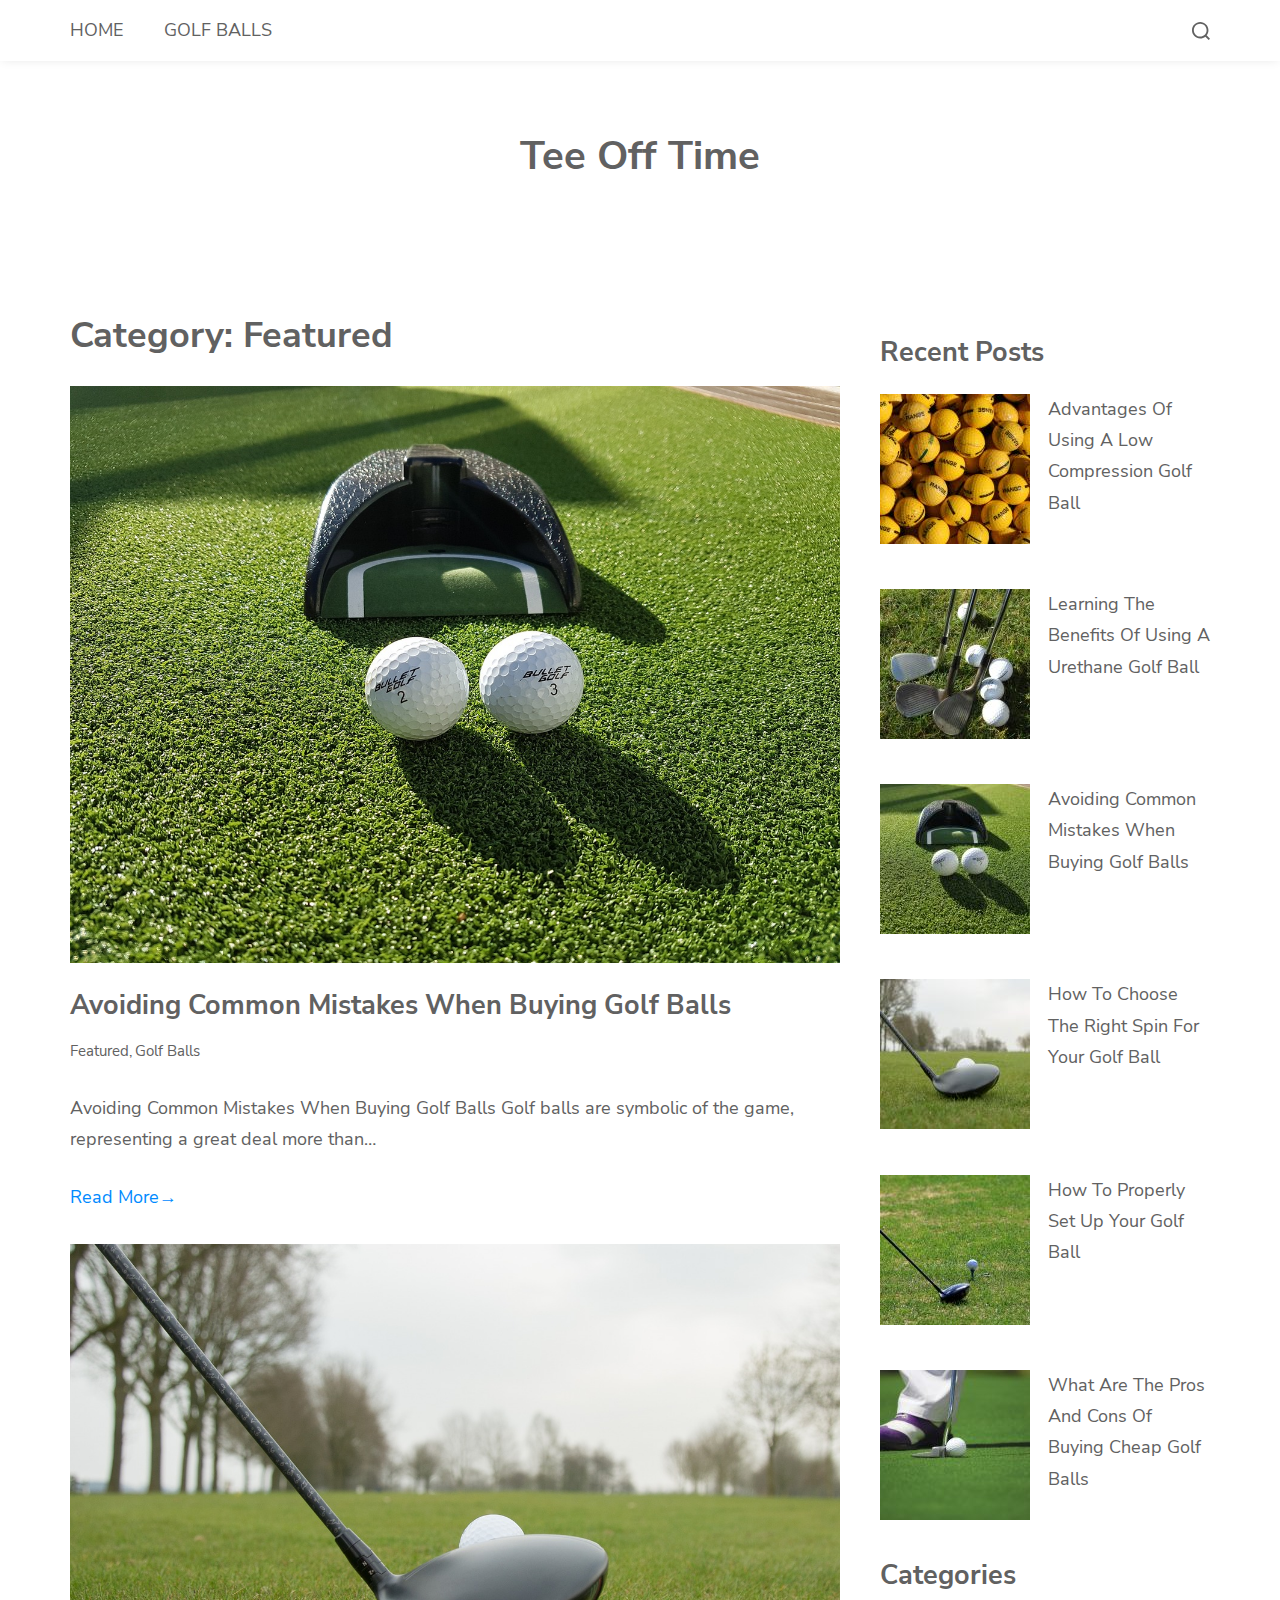
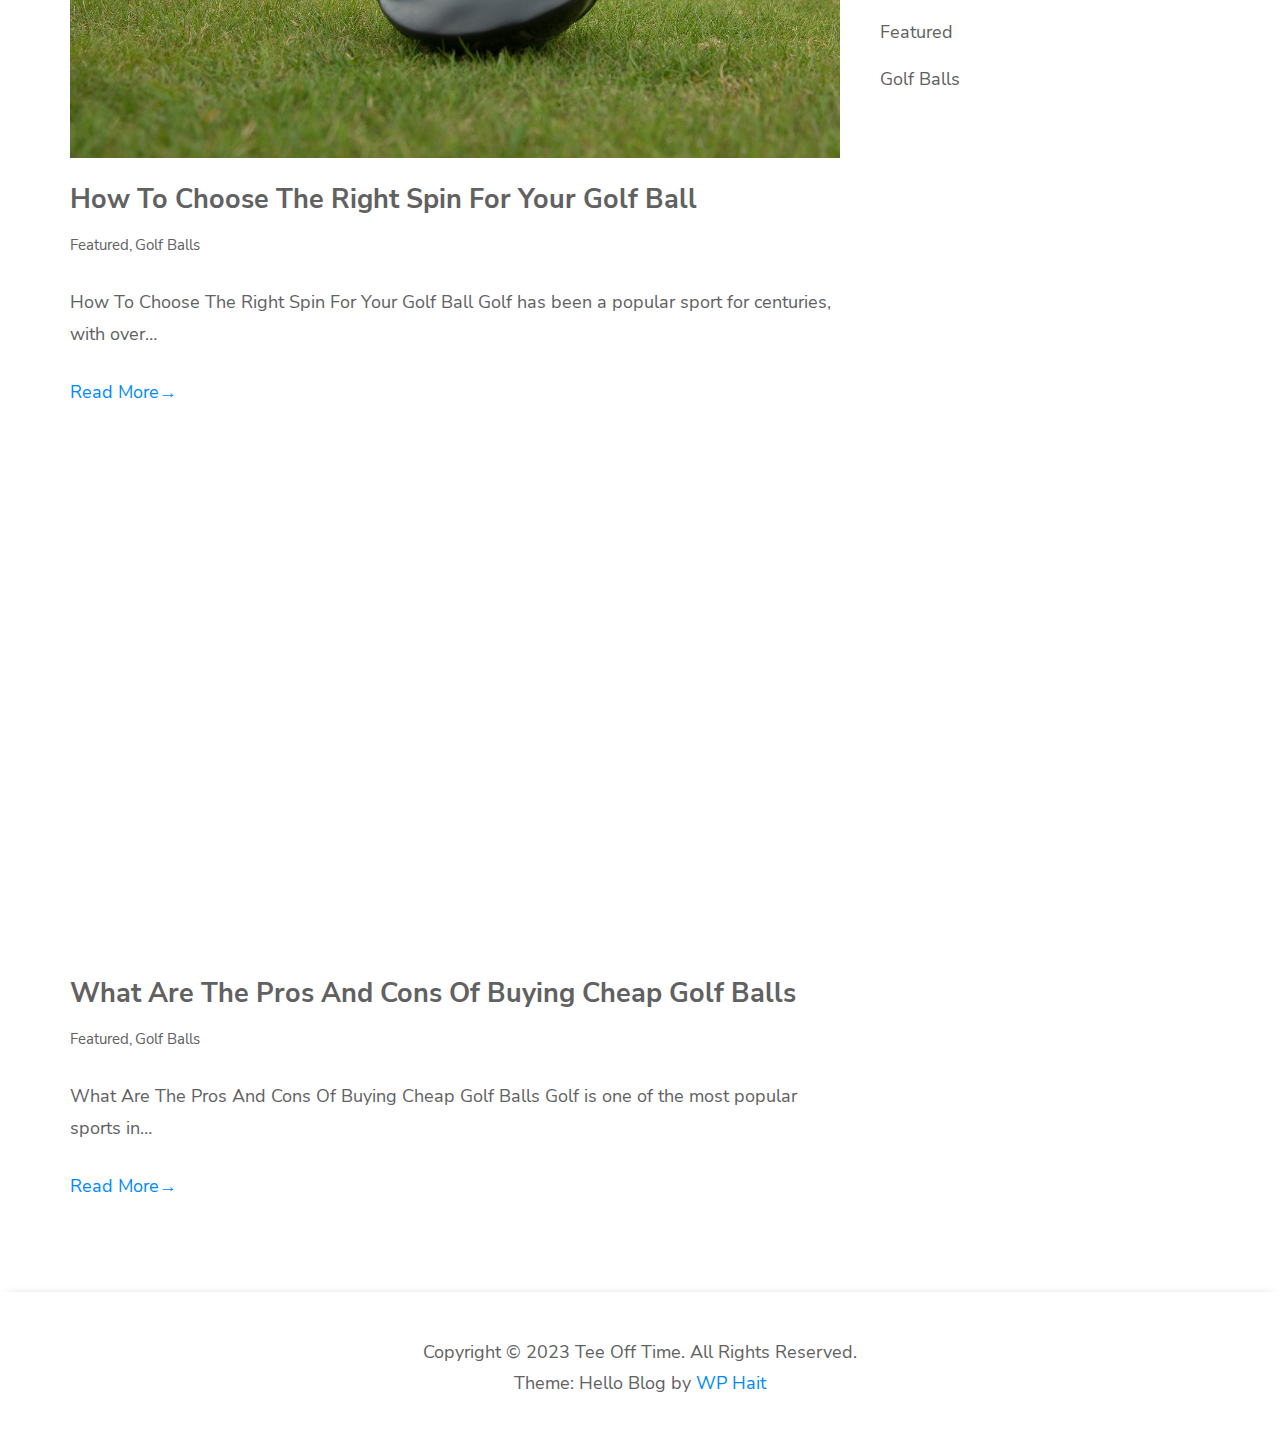
<file: category/teatured/index.htm>
﻿<!doctype html>
<html lang="en-US">
<head>
	<meta charset="UTF-8">
	<meta name="viewport" content="width=device-width, initial-scale=1">
	<!--  -->
	<title>Featured &#8211; Tee Off Time</title>
<meta name='robots' content='max-image-preview:large'>
<script>
window._wpemojiSettings = {"baseUrl":"https:\/\/s.w.org\/images\/core\/emoji\/14.0.0\/72x72\/","ext":".png","svgUrl":"https:\/\/s.w.org\/images\/core\/emoji\/14.0.0\/svg\/","svgExt":".svg","source":{"concatemoji":"http:\/\/tee-off-time.local\/wp-includes\/js\/wp-emoji-release.min.js?ver=6.1.1"}};
/*! This file is auto-generated */
!function(e,a,t){var n,r,o,i=a.createElement("canvas"),p=i.getContext&&i.getContext("2d");function s(e,t){var a=String.fromCharCode,e=(p.clearRect(0,0,i.width,i.height),p.fillText(a.apply(this,e),0,0),i.toDataURL());return p.clearRect(0,0,i.width,i.height),p.fillText(a.apply(this,t),0,0),e===i.toDataURL()}function c(e){var t=a.createElement("script");t.src=e,t.defer=t.type="text/javascript",a.getElementsByTagName("head")[0].appendChild(t)}for(o=Array("flag","emoji"),t.supports={everything:!0,everythingExceptFlag:!0},r=0;r<o.length;r++)t.supports[o[r]]=function(e){if(p&&p.fillText)switch(p.textBaseline="top",p.font="600 32px Arial",e){case"flag":return s([127987,65039,8205,9895,65039],[127987,65039,8203,9895,65039])?!1:!s([55356,56826,55356,56819],[55356,56826,8203,55356,56819])&&!s([55356,57332,56128,56423,56128,56418,56128,56421,56128,56430,56128,56423,56128,56447],[55356,57332,8203,56128,56423,8203,56128,56418,8203,56128,56421,8203,56128,56430,8203,56128,56423,8203,56128,56447]);case"emoji":return!s([129777,127995,8205,129778,127999],[129777,127995,8203,129778,127999])}return!1}(o[r]),t.supports.everything=t.supports.everything&&t.supports[o[r]],"flag"!==o[r]&&(t.supports.everythingExceptFlag=t.supports.everythingExceptFlag&&t.supports[o[r]]);t.supports.everythingExceptFlag=t.supports.everythingExceptFlag&&!t.supports.flag,t.DOMReady=!1,t.readyCallback=function(){t.DOMReady=!0},t.supports.everything||(n=function(){t.readyCallback()},a.addEventListener?(a.addEventListener("DOMContentLoaded",n,!1),e.addEventListener("load",n,!1)):(e.attachEvent("onload",n),a.attachEvent("onreadystatechange",function(){"complete"===a.readyState&&t.readyCallback()})),(e=t.source||{}).concatemoji?c(e.concatemoji):e.wpemoji&&e.twemoji&&(c(e.twemoji),c(e.wpemoji)))}(window,document,window._wpemojiSettings);
</script>
<style>
img.wp-smiley,
img.emoji {
	display: inline !important;
	border: none !important;
	box-shadow: none !important;
	height: 1em !important;
	width: 1em !important;
	margin: 0 0.07em !important;
	vertical-align: -0.1em !important;
	background: none !important;
	padding: 0 !important;
}
</style>
	<link rel='stylesheet' id='wp-block-library-css' href='../../wp-includes/css/dist/block-library/style.min.css?ver=6.1.1' media='all'>
<style id='wp-block-library-theme-inline-css'>
.wp-block-audio figcaption{color:#555;font-size:13px;text-align:center}.is-dark-theme .wp-block-audio figcaption{color:hsla(0,0%,100%,.65)}.wp-block-audio{margin:0 0 1em}.wp-block-code{border:1px solid #ccc;border-radius:4px;font-family:Menlo,Consolas,monaco,monospace;padding:.8em 1em}.wp-block-embed figcaption{color:#555;font-size:13px;text-align:center}.is-dark-theme .wp-block-embed figcaption{color:hsla(0,0%,100%,.65)}.wp-block-embed{margin:0 0 1em}.blocks-gallery-caption{color:#555;font-size:13px;text-align:center}.is-dark-theme .blocks-gallery-caption{color:hsla(0,0%,100%,.65)}.wp-block-image figcaption{color:#555;font-size:13px;text-align:center}.is-dark-theme .wp-block-image figcaption{color:hsla(0,0%,100%,.65)}.wp-block-image{margin:0 0 1em}.wp-block-pullquote{border-top:4px solid;border-bottom:4px solid;margin-bottom:1.75em;color:currentColor}.wp-block-pullquote__citation,.wp-block-pullquote cite,.wp-block-pullquote footer{color:currentColor;text-transform:uppercase;font-size:.8125em;font-style:normal}.wp-block-quote{border-left:.25em solid;margin:0 0 1.75em;padding-left:1em}.wp-block-quote cite,.wp-block-quote footer{color:currentColor;font-size:.8125em;position:relative;font-style:normal}.wp-block-quote.has-text-align-right{border-left:none;border-right:.25em solid;padding-left:0;padding-right:1em}.wp-block-quote.has-text-align-center{border:none;padding-left:0}.wp-block-quote.is-large,.wp-block-quote.is-style-large,.wp-block-quote.is-style-plain{border:none}.wp-block-search .wp-block-search__label{font-weight:700}.wp-block-search__button{border:1px solid #ccc;padding:.375em .625em}:where(.wp-block-group.has-background){padding:1.25em 2.375em}.wp-block-separator.has-css-opacity{opacity:.4}.wp-block-separator{border:none;border-bottom:2px solid;margin-left:auto;margin-right:auto}.wp-block-separator.has-alpha-channel-opacity{opacity:1}.wp-block-separator:not(.is-style-wide):not(.is-style-dots){width:100px}.wp-block-separator.has-background:not(.is-style-dots){border-bottom:none;height:1px}.wp-block-separator.has-background:not(.is-style-wide):not(.is-style-dots){height:2px}.wp-block-table{margin:"0 0 1em 0"}.wp-block-table thead{border-bottom:3px solid}.wp-block-table tfoot{border-top:3px solid}.wp-block-table td,.wp-block-table th{word-break:normal}.wp-block-table figcaption{color:#555;font-size:13px;text-align:center}.is-dark-theme .wp-block-table figcaption{color:hsla(0,0%,100%,.65)}.wp-block-video figcaption{color:#555;font-size:13px;text-align:center}.is-dark-theme .wp-block-video figcaption{color:hsla(0,0%,100%,.65)}.wp-block-video{margin:0 0 1em}.wp-block-template-part.has-background{padding:1.25em 2.375em;margin-top:0;margin-bottom:0}
</style>
<link rel='stylesheet' id='classic-theme-styles-css' href='../../wp-includes/css/classic-themes.min.css?ver=1' media='all'>
<style id='global-styles-inline-css'>
body{--wp--preset--color--black: #000000;--wp--preset--color--cyan-bluish-gray: #abb8c3;--wp--preset--color--white: #ffffff;--wp--preset--color--pale-pink: #f78da7;--wp--preset--color--vivid-red: #cf2e2e;--wp--preset--color--luminous-vivid-orange: #ff6900;--wp--preset--color--luminous-vivid-amber: #fcb900;--wp--preset--color--light-green-cyan: #7bdcb5;--wp--preset--color--vivid-green-cyan: #00d084;--wp--preset--color--pale-cyan-blue: #8ed1fc;--wp--preset--color--vivid-cyan-blue: #0693e3;--wp--preset--color--vivid-purple: #9b51e0;--wp--preset--gradient--vivid-cyan-blue-to-vivid-purple: linear-gradient(135deg,rgba(6,147,227,1) 0%,rgb(155,81,224) 100%);--wp--preset--gradient--light-green-cyan-to-vivid-green-cyan: linear-gradient(135deg,rgb(122,220,180) 0%,rgb(0,208,130) 100%);--wp--preset--gradient--luminous-vivid-amber-to-luminous-vivid-orange: linear-gradient(135deg,rgba(252,185,0,1) 0%,rgba(255,105,0,1) 100%);--wp--preset--gradient--luminous-vivid-orange-to-vivid-red: linear-gradient(135deg,rgba(255,105,0,1) 0%,rgb(207,46,46) 100%);--wp--preset--gradient--very-light-gray-to-cyan-bluish-gray: linear-gradient(135deg,rgb(238,238,238) 0%,rgb(169,184,195) 100%);--wp--preset--gradient--cool-to-warm-spectrum: linear-gradient(135deg,rgb(74,234,220) 0%,rgb(151,120,209) 20%,rgb(207,42,186) 40%,rgb(238,44,130) 60%,rgb(251,105,98) 80%,rgb(254,248,76) 100%);--wp--preset--gradient--blush-light-purple: linear-gradient(135deg,rgb(255,206,236) 0%,rgb(152,150,240) 100%);--wp--preset--gradient--blush-bordeaux: linear-gradient(135deg,rgb(254,205,165) 0%,rgb(254,45,45) 50%,rgb(107,0,62) 100%);--wp--preset--gradient--luminous-dusk: linear-gradient(135deg,rgb(255,203,112) 0%,rgb(199,81,192) 50%,rgb(65,88,208) 100%);--wp--preset--gradient--pale-ocean: linear-gradient(135deg,rgb(255,245,203) 0%,rgb(182,227,212) 50%,rgb(51,167,181) 100%);--wp--preset--gradient--electric-grass: linear-gradient(135deg,rgb(202,248,128) 0%,rgb(113,206,126) 100%);--wp--preset--gradient--midnight: linear-gradient(135deg,rgb(2,3,129) 0%,rgb(40,116,252) 100%);--wp--preset--duotone--dark-grayscale: url('#wp-duotone-dark-grayscale');--wp--preset--duotone--grayscale: url('#wp-duotone-grayscale');--wp--preset--duotone--purple-yellow: url('#wp-duotone-purple-yellow');--wp--preset--duotone--blue-red: url('#wp-duotone-blue-red');--wp--preset--duotone--midnight: url('#wp-duotone-midnight');--wp--preset--duotone--magenta-yellow: url('#wp-duotone-magenta-yellow');--wp--preset--duotone--purple-green: url('#wp-duotone-purple-green');--wp--preset--duotone--blue-orange: url('#wp-duotone-blue-orange');--wp--preset--font-size--small: 13px;--wp--preset--font-size--medium: 20px;--wp--preset--font-size--large: 36px;--wp--preset--font-size--x-large: 42px;--wp--preset--spacing--20: 0.44rem;--wp--preset--spacing--30: 0.67rem;--wp--preset--spacing--40: 1rem;--wp--preset--spacing--50: 1.5rem;--wp--preset--spacing--60: 2.25rem;--wp--preset--spacing--70: 3.38rem;--wp--preset--spacing--80: 5.06rem;}:where(.is-layout-flex){gap: 0.5em;}body .is-layout-flow > .alignleft{float: left;margin-inline-start: 0;margin-inline-end: 2em;}body .is-layout-flow > .alignright{float: right;margin-inline-start: 2em;margin-inline-end: 0;}body .is-layout-flow > .aligncenter{margin-left: auto !important;margin-right: auto !important;}body .is-layout-constrained > .alignleft{float: left;margin-inline-start: 0;margin-inline-end: 2em;}body .is-layout-constrained > .alignright{float: right;margin-inline-start: 2em;margin-inline-end: 0;}body .is-layout-constrained > .aligncenter{margin-left: auto !important;margin-right: auto !important;}body .is-layout-constrained > :where(:not(.alignleft):not(.alignright):not(.alignfull)){max-width: var(--wp--style--global--content-size);margin-left: auto !important;margin-right: auto !important;}body .is-layout-constrained > .alignwide{max-width: var(--wp--style--global--wide-size);}body .is-layout-flex{display: flex;}body .is-layout-flex{flex-wrap: wrap;align-items: center;}body .is-layout-flex > *{margin: 0;}:where(.wp-block-columns.is-layout-flex){gap: 2em;}.has-black-color{color: var(--wp--preset--color--black) !important;}.has-cyan-bluish-gray-color{color: var(--wp--preset--color--cyan-bluish-gray) !important;}.has-white-color{color: var(--wp--preset--color--white) !important;}.has-pale-pink-color{color: var(--wp--preset--color--pale-pink) !important;}.has-vivid-red-color{color: var(--wp--preset--color--vivid-red) !important;}.has-luminous-vivid-orange-color{color: var(--wp--preset--color--luminous-vivid-orange) !important;}.has-luminous-vivid-amber-color{color: var(--wp--preset--color--luminous-vivid-amber) !important;}.has-light-green-cyan-color{color: var(--wp--preset--color--light-green-cyan) !important;}.has-vivid-green-cyan-color{color: var(--wp--preset--color--vivid-green-cyan) !important;}.has-pale-cyan-blue-color{color: var(--wp--preset--color--pale-cyan-blue) !important;}.has-vivid-cyan-blue-color{color: var(--wp--preset--color--vivid-cyan-blue) !important;}.has-vivid-purple-color{color: var(--wp--preset--color--vivid-purple) !important;}.has-black-background-color{background-color: var(--wp--preset--color--black) !important;}.has-cyan-bluish-gray-background-color{background-color: var(--wp--preset--color--cyan-bluish-gray) !important;}.has-white-background-color{background-color: var(--wp--preset--color--white) !important;}.has-pale-pink-background-color{background-color: var(--wp--preset--color--pale-pink) !important;}.has-vivid-red-background-color{background-color: var(--wp--preset--color--vivid-red) !important;}.has-luminous-vivid-orange-background-color{background-color: var(--wp--preset--color--luminous-vivid-orange) !important;}.has-luminous-vivid-amber-background-color{background-color: var(--wp--preset--color--luminous-vivid-amber) !important;}.has-light-green-cyan-background-color{background-color: var(--wp--preset--color--light-green-cyan) !important;}.has-vivid-green-cyan-background-color{background-color: var(--wp--preset--color--vivid-green-cyan) !important;}.has-pale-cyan-blue-background-color{background-color: var(--wp--preset--color--pale-cyan-blue) !important;}.has-vivid-cyan-blue-background-color{background-color: var(--wp--preset--color--vivid-cyan-blue) !important;}.has-vivid-purple-background-color{background-color: var(--wp--preset--color--vivid-purple) !important;}.has-black-border-color{border-color: var(--wp--preset--color--black) !important;}.has-cyan-bluish-gray-border-color{border-color: var(--wp--preset--color--cyan-bluish-gray) !important;}.has-white-border-color{border-color: var(--wp--preset--color--white) !important;}.has-pale-pink-border-color{border-color: var(--wp--preset--color--pale-pink) !important;}.has-vivid-red-border-color{border-color: var(--wp--preset--color--vivid-red) !important;}.has-luminous-vivid-orange-border-color{border-color: var(--wp--preset--color--luminous-vivid-orange) !important;}.has-luminous-vivid-amber-border-color{border-color: var(--wp--preset--color--luminous-vivid-amber) !important;}.has-light-green-cyan-border-color{border-color: var(--wp--preset--color--light-green-cyan) !important;}.has-vivid-green-cyan-border-color{border-color: var(--wp--preset--color--vivid-green-cyan) !important;}.has-pale-cyan-blue-border-color{border-color: var(--wp--preset--color--pale-cyan-blue) !important;}.has-vivid-cyan-blue-border-color{border-color: var(--wp--preset--color--vivid-cyan-blue) !important;}.has-vivid-purple-border-color{border-color: var(--wp--preset--color--vivid-purple) !important;}.has-vivid-cyan-blue-to-vivid-purple-gradient-background{background: var(--wp--preset--gradient--vivid-cyan-blue-to-vivid-purple) !important;}.has-light-green-cyan-to-vivid-green-cyan-gradient-background{background: var(--wp--preset--gradient--light-green-cyan-to-vivid-green-cyan) !important;}.has-luminous-vivid-amber-to-luminous-vivid-orange-gradient-background{background: var(--wp--preset--gradient--luminous-vivid-amber-to-luminous-vivid-orange) !important;}.has-luminous-vivid-orange-to-vivid-red-gradient-background{background: var(--wp--preset--gradient--luminous-vivid-orange-to-vivid-red) !important;}.has-very-light-gray-to-cyan-bluish-gray-gradient-background{background: var(--wp--preset--gradient--very-light-gray-to-cyan-bluish-gray) !important;}.has-cool-to-warm-spectrum-gradient-background{background: var(--wp--preset--gradient--cool-to-warm-spectrum) !important;}.has-blush-light-purple-gradient-background{background: var(--wp--preset--gradient--blush-light-purple) !important;}.has-blush-bordeaux-gradient-background{background: var(--wp--preset--gradient--blush-bordeaux) !important;}.has-luminous-dusk-gradient-background{background: var(--wp--preset--gradient--luminous-dusk) !important;}.has-pale-ocean-gradient-background{background: var(--wp--preset--gradient--pale-ocean) !important;}.has-electric-grass-gradient-background{background: var(--wp--preset--gradient--electric-grass) !important;}.has-midnight-gradient-background{background: var(--wp--preset--gradient--midnight) !important;}.has-small-font-size{font-size: var(--wp--preset--font-size--small) !important;}.has-medium-font-size{font-size: var(--wp--preset--font-size--medium) !important;}.has-large-font-size{font-size: var(--wp--preset--font-size--large) !important;}.has-x-large-font-size{font-size: var(--wp--preset--font-size--x-large) !important;}
.wp-block-navigation a:where(:not(.wp-element-button)){color: inherit;}
:where(.wp-block-columns.is-layout-flex){gap: 2em;}
.wp-block-pullquote{font-size: 1.5em;line-height: 1.6;}
</style>
<link rel='stylesheet' id='hello-blog-google-fonts-css' href='../../wp-content/fonts/7464127821baa4c532ebeb5ea42181a1.css?ver=1.0.4' media='all'>
<link rel='stylesheet' id='hello-blog-style-css' href='../../wp-content/themes/hello-blog/style.css?ver=1.0.4' media='all'>
<style id='hello-blog-style-inline-css'>
.site-branding img { max-height: 50px; }
</style>
<meta name="generator" content="WordPress 6.1.1">
</head>

<body class="archive category category-teatured category-5 wp-embed-responsive hfeed global-layout-list">
<svg xmlns="http://www.w3.org/2000/svg" viewbox="0 0 0 0" width="0" height="0" focusable="false" role="none" style="visibility: hidden; position: absolute; left: -9999px; overflow: hidden;"><defs><filter id="wp-duotone-dark-grayscale"><fecolormatrix color-interpolation-filters="sRGB" type="matrix" values=" .299 .587 .114 0 0 .299 .587 .114 0 0 .299 .587 .114 0 0 .299 .587 .114 0 0 "></fecolormatrix><fecomponenttransfer color-interpolation-filters="sRGB"><fefuncr type="table" tablevalues="0 0.49803921568627"></fefuncr><fefuncg type="table" tablevalues="0 0.49803921568627"></fefuncg><fefuncb type="table" tablevalues="0 0.49803921568627"></fefuncb><fefunca type="table" tablevalues="1 1"></fefunca></fecomponenttransfer><fecomposite in2="SourceGraphic" operator="in"></fecomposite></filter></defs></svg><svg xmlns="http://www.w3.org/2000/svg" viewbox="0 0 0 0" width="0" height="0" focusable="false" role="none" style="visibility: hidden; position: absolute; left: -9999px; overflow: hidden;"><defs><filter id="wp-duotone-grayscale"><fecolormatrix color-interpolation-filters="sRGB" type="matrix" values=" .299 .587 .114 0 0 .299 .587 .114 0 0 .299 .587 .114 0 0 .299 .587 .114 0 0 "></fecolormatrix><fecomponenttransfer color-interpolation-filters="sRGB"><fefuncr type="table" tablevalues="0 1"></fefuncr><fefuncg type="table" tablevalues="0 1"></fefuncg><fefuncb type="table" tablevalues="0 1"></fefuncb><fefunca type="table" tablevalues="1 1"></fefunca></fecomponenttransfer><fecomposite in2="SourceGraphic" operator="in"></fecomposite></filter></defs></svg><svg xmlns="http://www.w3.org/2000/svg" viewbox="0 0 0 0" width="0" height="0" focusable="false" role="none" style="visibility: hidden; position: absolute; left: -9999px; overflow: hidden;"><defs><filter id="wp-duotone-purple-yellow"><fecolormatrix color-interpolation-filters="sRGB" type="matrix" values=" .299 .587 .114 0 0 .299 .587 .114 0 0 .299 .587 .114 0 0 .299 .587 .114 0 0 "></fecolormatrix><fecomponenttransfer color-interpolation-filters="sRGB"><fefuncr type="table" tablevalues="0.54901960784314 0.98823529411765"></fefuncr><fefuncg type="table" tablevalues="0 1"></fefuncg><fefuncb type="table" tablevalues="0.71764705882353 0.25490196078431"></fefuncb><fefunca type="table" tablevalues="1 1"></fefunca></fecomponenttransfer><fecomposite in2="SourceGraphic" operator="in"></fecomposite></filter></defs></svg><svg xmlns="http://www.w3.org/2000/svg" viewbox="0 0 0 0" width="0" height="0" focusable="false" role="none" style="visibility: hidden; position: absolute; left: -9999px; overflow: hidden;"><defs><filter id="wp-duotone-blue-red"><fecolormatrix color-interpolation-filters="sRGB" type="matrix" values=" .299 .587 .114 0 0 .299 .587 .114 0 0 .299 .587 .114 0 0 .299 .587 .114 0 0 "></fecolormatrix><fecomponenttransfer color-interpolation-filters="sRGB"><fefuncr type="table" tablevalues="0 1"></fefuncr><fefuncg type="table" tablevalues="0 0.27843137254902"></fefuncg><fefuncb type="table" tablevalues="0.5921568627451 0.27843137254902"></fefuncb><fefunca type="table" tablevalues="1 1"></fefunca></fecomponenttransfer><fecomposite in2="SourceGraphic" operator="in"></fecomposite></filter></defs></svg><svg xmlns="http://www.w3.org/2000/svg" viewbox="0 0 0 0" width="0" height="0" focusable="false" role="none" style="visibility: hidden; position: absolute; left: -9999px; overflow: hidden;"><defs><filter id="wp-duotone-midnight"><fecolormatrix color-interpolation-filters="sRGB" type="matrix" values=" .299 .587 .114 0 0 .299 .587 .114 0 0 .299 .587 .114 0 0 .299 .587 .114 0 0 "></fecolormatrix><fecomponenttransfer color-interpolation-filters="sRGB"><fefuncr type="table" tablevalues="0 0"></fefuncr><fefuncg type="table" tablevalues="0 0.64705882352941"></fefuncg><fefuncb type="table" tablevalues="0 1"></fefuncb><fefunca type="table" tablevalues="1 1"></fefunca></fecomponenttransfer><fecomposite in2="SourceGraphic" operator="in"></fecomposite></filter></defs></svg><svg xmlns="http://www.w3.org/2000/svg" viewbox="0 0 0 0" width="0" height="0" focusable="false" role="none" style="visibility: hidden; position: absolute; left: -9999px; overflow: hidden;"><defs><filter id="wp-duotone-magenta-yellow"><fecolormatrix color-interpolation-filters="sRGB" type="matrix" values=" .299 .587 .114 0 0 .299 .587 .114 0 0 .299 .587 .114 0 0 .299 .587 .114 0 0 "></fecolormatrix><fecomponenttransfer color-interpolation-filters="sRGB"><fefuncr type="table" tablevalues="0.78039215686275 1"></fefuncr><fefuncg type="table" tablevalues="0 0.94901960784314"></fefuncg><fefuncb type="table" tablevalues="0.35294117647059 0.47058823529412"></fefuncb><fefunca type="table" tablevalues="1 1"></fefunca></fecomponenttransfer><fecomposite in2="SourceGraphic" operator="in"></fecomposite></filter></defs></svg><svg xmlns="http://www.w3.org/2000/svg" viewbox="0 0 0 0" width="0" height="0" focusable="false" role="none" style="visibility: hidden; position: absolute; left: -9999px; overflow: hidden;"><defs><filter id="wp-duotone-purple-green"><fecolormatrix color-interpolation-filters="sRGB" type="matrix" values=" .299 .587 .114 0 0 .299 .587 .114 0 0 .299 .587 .114 0 0 .299 .587 .114 0 0 "></fecolormatrix><fecomponenttransfer color-interpolation-filters="sRGB"><fefuncr type="table" tablevalues="0.65098039215686 0.40392156862745"></fefuncr><fefuncg type="table" tablevalues="0 1"></fefuncg><fefuncb type="table" tablevalues="0.44705882352941 0.4"></fefuncb><fefunca type="table" tablevalues="1 1"></fefunca></fecomponenttransfer><fecomposite in2="SourceGraphic" operator="in"></fecomposite></filter></defs></svg><svg xmlns="http://www.w3.org/2000/svg" viewbox="0 0 0 0" width="0" height="0" focusable="false" role="none" style="visibility: hidden; position: absolute; left: -9999px; overflow: hidden;"><defs><filter id="wp-duotone-blue-orange"><fecolormatrix color-interpolation-filters="sRGB" type="matrix" values=" .299 .587 .114 0 0 .299 .587 .114 0 0 .299 .587 .114 0 0 .299 .587 .114 0 0 "></fecolormatrix><fecomponenttransfer color-interpolation-filters="sRGB"><fefuncr type="table" tablevalues="0.098039215686275 1"></fefuncr><fefuncg type="table" tablevalues="0 0.66274509803922"></fefuncg><fefuncb type="table" tablevalues="0.84705882352941 0.41960784313725"></fefuncb><fefunca type="table" tablevalues="1 1"></fefunca></fecomponenttransfer><fecomposite in2="SourceGraphic" operator="in"></fecomposite></filter></defs></svg>
<div id="page" class="site">
	<a class="skip-link screen-reader-text" href="#primary">Skip to content</a>

	
	<header id="masthead" class="site-header">
	<div class="main-navigation-wrap">
		<div class="container">
			<div class="main-navigation-inner">
				<div class="main-navigation-left">
					<button class="menu-toggle" aria-controls="primary-menu" aria-expanded="false"><span class="menu-bar"></span><span class="menu-bar"></span><span class="menu-bar"></span></button>
					<nav id="site-navigation" class="main-navigation">
						<div class="main-nav"><ul id="primary-menu" class="menu"><li id="menu-item-37" class="menu-item menu-item-type-custom menu-item-object-custom menu-item-37"><a href="../../index.htm">HOME</a></li>
<li id="menu-item-38" class="menu-item menu-item-type-taxonomy menu-item-object-category menu-item-38"><a href="../golf-balls/index.htm">GOLF BALLS</a></li>
</ul></div>					</nav><!-- #site-navigation -->
				</div><!-- .main-navigation-left -->
				<div class="search-wrap">
					<a href="javascript:void(0);" class="search-icon">
						<svg class="svg-icon" aria-hidden="true" role="img" focusable="false" xmlns="http://www.w3.org/2000/svg" width="23" height="23" viewbox="0 0 23 23"><path d="M38.710696,48.0601792 L43,52.3494831 L41.3494831,54 L37.0601792,49.710696 C35.2632422,51.1481185 32.9839107,52.0076499 30.5038249,52.0076499 C24.7027226,52.0076499 20,47.3049272 20,41.5038249 C20,35.7027226 24.7027226,31 30.5038249,31 C36.3049272,31 41.0076499,35.7027226 41.0076499,41.5038249 C41.0076499,43.9839107 40.1481185,46.2632422 38.710696,48.0601792 Z M36.3875844,47.1716785 C37.8030221,45.7026647 38.6734666,43.7048964 38.6734666,41.5038249 C38.6734666,36.9918565 35.0157934,33.3341833 30.5038249,33.3341833 C25.9918565,33.3341833 22.3341833,36.9918565 22.3341833,41.5038249 C22.3341833,46.0157934 25.9918565,49.6734666 30.5038249,49.6734666 C32.7048964,49.6734666 34.7026647,48.8030221 36.1716785,47.3875844 C36.2023931,47.347638 36.2360451,47.3092237 36.2726343,47.2726343 C36.3092237,47.2360451 36.347638,47.2023931 36.3875844,47.1716785 Z" transform="translate(-20 -31)"></path></svg>						<svg class="svg-icon" aria-hidden="true" role="img" focusable="false" xmlns="http://www.w3.org/2000/svg" width="16" height="16" viewbox="0 0 16 16"><polygon fill="" fill-rule="evenodd" points="6.852 7.649 .399 1.195 1.445 .149 7.899 6.602 14.352 .149 15.399 1.195 8.945 7.649 15.399 14.102 14.352 15.149 7.899 8.695 1.445 15.149 .399 14.102"></polygon></svg>					</a>
				</div>
			</div><!-- .main-navigation-inner -->
		</div>
		<div class="search-form-wrap">
				<form role="search" method="get" class="search-form" action="http://tee-off-time.local/">
				<label>
					<span class="screen-reader-text">Search for:</span>
					<input type="search" class="search-field" placeholder="Search &hellip;" value="" name="s">
				</label>
				<input type="submit" class="search-submit" value="Search">
			</form>		</div>
	</div><!-- .main-navigation-wrap -->

	<div class="site-branding">
		<div class="container">
			<div class="site-branding-inner">
				
				<div class="site-title-tagline">
												<p class="site-title"><a href="../../index.htm" rel="home">Tee Off Time</a></p>
											</div><!-- .site-title-tagline -->
			</div><!-- .site-branding-inner -->
		</div><!-- .container -->
	</div><!-- .site-branding -->
</header><!-- #masthead -->

	
	
	<div id="content" class="site-content">
		<div class="container">
			<div class="inner-wrapper">

	<main id="primary" class="site-main">

		
			<header class="page-header">
				<h1 class="page-title">Category: <span>Featured</span></h1>			</header><!-- .page-header -->

			<div class="site-posts-wrap">
				
<article id="post-27" class="post-27 post type-post status-publish format-standard has-post-thumbnail hentry category-teatured category-golf-balls">

	<div class="post-content">
		
		<a class="post-thumbnail" href="../../avoiding-common-mistakes-when-buying-golf-balls/index.htm" aria-hidden="true" tabindex="-1">
			<img width="1280" height="960" src="../../wp-content/uploads/2023/02/Common_Mistakes_When_Buying_Golf_Balls.jpg" class="attachment-post-thumbnail size-post-thumbnail wp-post-image" alt="Avoiding Common Mistakes When Buying Golf Balls" decoding="async" srcset="../../wp-content/uploads/2023/02/Common_Mistakes_When_Buying_Golf_Balls.jpg 1280w, ../../wp-content/uploads/2023/02/Common_Mistakes_When_Buying_Golf_Balls-300x225.jpg 300w, ../../wp-content/uploads/2023/02/Common_Mistakes_When_Buying_Golf_Balls-1024x768.jpg 1024w, ../../wp-content/uploads/2023/02/Common_Mistakes_When_Buying_Golf_Balls-768x576.jpg 768w" sizes="(max-width: 1280px) 100vw, 1280px">		</a>

		
		<header class="entry-header">
			<h2 class="entry-title"><a href="../../avoiding-common-mistakes-when-buying-golf-balls/index.htm" rel="bookmark">Avoiding Common Mistakes When Buying Golf Balls</a></h2>
							<div class="entry-meta">
					<span class="cat-links"><a href="index.htm" rel="category tag">Featured</a>, <a href="../golf-balls/index.htm" rel="category tag">Golf Balls</a></span>				</div><!-- .entry-meta -->
			
		</header><!-- .entry-header -->

					<div class="entry-content">
				<p>Avoiding Common Mistakes When Buying Golf Balls Golf balls are symbolic of the game, representing a great deal more than&hellip;</p>
<p><a href="../../avoiding-common-mistakes-when-buying-golf-balls/index.htm" class="btn-more">Read More<span class="arrow-more">&rarr;</span></a></p>
			</div><!-- .entry-content -->
		
			</div>
</article><!-- #post-27 -->

<article id="post-28" class="post-28 post type-post status-publish format-standard has-post-thumbnail hentry category-teatured category-golf-balls">

	<div class="post-content">
		
		<a class="post-thumbnail" href="../../how-to-choose-the-right-spin-for-your-golf-ball/index.htm" aria-hidden="true" tabindex="-1">
			<img width="1280" height="854" src="../../wp-content/uploads/2023/02/How_to_Choose_the_Right_Spin_for_Your_Golf_Ball.jpg" class="attachment-post-thumbnail size-post-thumbnail wp-post-image" alt="How To Choose The Right Spin For Your Golf Ball" decoding="async" loading="lazy" srcset="../../wp-content/uploads/2023/02/How_to_Choose_the_Right_Spin_for_Your_Golf_Ball.jpg 1280w, ../../wp-content/uploads/2023/02/How_to_Choose_the_Right_Spin_for_Your_Golf_Ball-300x200.jpg 300w, ../../wp-content/uploads/2023/02/How_to_Choose_the_Right_Spin_for_Your_Golf_Ball-1024x683.jpg 1024w, ../../wp-content/uploads/2023/02/How_to_Choose_the_Right_Spin_for_Your_Golf_Ball-768x512.jpg 768w, ../../wp-content/uploads/2023/02/How_to_Choose_the_Right_Spin_for_Your_Golf_Ball-730x486.jpg 730w" sizes="(max-width: 1280px) 100vw, 1280px">		</a>

		
		<header class="entry-header">
			<h2 class="entry-title"><a href="../../how-to-choose-the-right-spin-for-your-golf-ball/index.htm" rel="bookmark">How To Choose The Right Spin For Your Golf Ball</a></h2>
							<div class="entry-meta">
					<span class="cat-links"><a href="index.htm" rel="category tag">Featured</a>, <a href="../golf-balls/index.htm" rel="category tag">Golf Balls</a></span>				</div><!-- .entry-meta -->
			
		</header><!-- .entry-header -->

					<div class="entry-content">
				<p>How To Choose The Right Spin For Your Golf Ball Golf has been a popular sport for centuries, with over&hellip;</p>
<p><a href="../../how-to-choose-the-right-spin-for-your-golf-ball/index.htm" class="btn-more">Read More<span class="arrow-more">&rarr;</span></a></p>
			</div><!-- .entry-content -->
		
			</div>
</article><!-- #post-28 -->

<article id="post-30" class="post-30 post type-post status-publish format-standard has-post-thumbnail hentry category-teatured category-golf-balls">

	<div class="post-content">
		
		<a class="post-thumbnail" href="../../what-are-the-pros-and-cons-of-buying-cheap-golf-balls/index.htm" aria-hidden="true" tabindex="-1">
			<img width="1280" height="853" src="../../wp-content/uploads/2023/02/Pros_and_Cons_of_Buying_Cheap_Golf_Balls.jpg" class="attachment-post-thumbnail size-post-thumbnail wp-post-image" alt="What Are The Pros And Cons Of Buying Cheap Golf Balls" decoding="async" loading="lazy" srcset="../../wp-content/uploads/2023/02/Pros_and_Cons_of_Buying_Cheap_Golf_Balls.jpg 1280w, ../../wp-content/uploads/2023/02/Pros_and_Cons_of_Buying_Cheap_Golf_Balls-300x200.jpg 300w, ../../wp-content/uploads/2023/02/Pros_and_Cons_of_Buying_Cheap_Golf_Balls-1024x682.jpg 1024w, ../../wp-content/uploads/2023/02/Pros_and_Cons_of_Buying_Cheap_Golf_Balls-768x512.jpg 768w, ../../wp-content/uploads/2023/02/Pros_and_Cons_of_Buying_Cheap_Golf_Balls-730x486.jpg 730w" sizes="(max-width: 1280px) 100vw, 1280px">		</a>

		
		<header class="entry-header">
			<h2 class="entry-title"><a href="../../what-are-the-pros-and-cons-of-buying-cheap-golf-balls/index.htm" rel="bookmark">What Are The Pros And Cons Of Buying Cheap Golf Balls</a></h2>
							<div class="entry-meta">
					<span class="cat-links"><a href="index.htm" rel="category tag">Featured</a>, <a href="../golf-balls/index.htm" rel="category tag">Golf Balls</a></span>				</div><!-- .entry-meta -->
			
		</header><!-- .entry-header -->

					<div class="entry-content">
				<p>What Are The Pros And Cons Of Buying Cheap Golf Balls Golf is one of the most popular sports in&hellip;</p>
<p><a href="../../what-are-the-pros-and-cons-of-buying-cheap-golf-balls/index.htm" class="btn-more">Read More<span class="arrow-more">&rarr;</span></a></p>
			</div><!-- .entry-content -->
		
			</div>
</article><!-- #post-30 -->
			</div><!-- .site-posts-wrap -->

			
			
	</main><!-- #main -->


<div id="secondary" class="site-sidebar">
	<aside id="block-3" class="widget widget_block">
<div class="is-layout-flow wp-block-group"><div class="wp-block-group__inner-container">
<h2>Recent Posts</h2>


<ul class="wp-block-latest-posts__list wp-block-latest-posts"><li><div class="wp-block-latest-posts__featured-image alignleft"><a href="../../advantages-of-using-a-low-compression-golf-ball/index.htm" aria-label="Advantages Of Using A Low Compression Golf Ball"><img width="150" height="150" src="../../wp-content/uploads/2023/02/Advantages_of_Using_a_Low_Compression_Golf_Ball-150x150.jpg" class="attachment-thumbnail size-thumbnail wp-post-image" alt="Advantages Of Using A Low Compression Golf Ball" decoding="async" loading="lazy" style=""></a></div><a class="wp-block-latest-posts__post-title" href="../../advantages-of-using-a-low-compression-golf-ball/index.htm">Advantages Of Using A Low Compression Golf Ball</a></li>
<li><div class="wp-block-latest-posts__featured-image alignleft"><a href="../../learning-the-benefits-of-using-a-urethane-golf-ball/index.htm" aria-label="Learning The Benefits Of Using A Urethane Golf Ball"><img width="150" height="150" src="../../wp-content/uploads/2023/02/Benefits_of_Using_a_Urethane_Golf_Ball-150x150.jpg" class="attachment-thumbnail size-thumbnail wp-post-image" alt="Learning The Benefits Of Using A Urethane Golf Ball" decoding="async" loading="lazy" style=""></a></div><a class="wp-block-latest-posts__post-title" href="../../learning-the-benefits-of-using-a-urethane-golf-ball/index.htm">Learning The Benefits Of Using A Urethane Golf Ball</a></li>
<li><div class="wp-block-latest-posts__featured-image alignleft"><a href="../../avoiding-common-mistakes-when-buying-golf-balls/index.htm" aria-label="Avoiding Common Mistakes When Buying Golf Balls"><img width="150" height="150" src="../../wp-content/uploads/2023/02/Common_Mistakes_When_Buying_Golf_Balls-150x150.jpg" class="attachment-thumbnail size-thumbnail wp-post-image" alt="Avoiding Common Mistakes When Buying Golf Balls" decoding="async" loading="lazy" style=""></a></div><a class="wp-block-latest-posts__post-title" href="../../avoiding-common-mistakes-when-buying-golf-balls/index.htm">Avoiding Common Mistakes When Buying Golf Balls</a></li>
<li><div class="wp-block-latest-posts__featured-image alignleft"><a href="../../how-to-choose-the-right-spin-for-your-golf-ball/index.htm" aria-label="How To Choose The Right Spin For Your Golf Ball"><img width="150" height="150" src="../../wp-content/uploads/2023/02/How_to_Choose_the_Right_Spin_for_Your_Golf_Ball-150x150.jpg" class="attachment-thumbnail size-thumbnail wp-post-image" alt="How To Choose The Right Spin For Your Golf Ball" decoding="async" loading="lazy" style=""></a></div><a class="wp-block-latest-posts__post-title" href="../../how-to-choose-the-right-spin-for-your-golf-ball/index.htm">How To Choose The Right Spin For Your Golf Ball</a></li>
<li><div class="wp-block-latest-posts__featured-image alignleft"><a href="../../how-to-properly-set-up-your-golf-ball/index.htm" aria-label="How To Properly Set Up Your Golf Ball"><img width="150" height="150" src="../../wp-content/uploads/2023/02/How_to_Properly_Set_Up_Your_Golf_Ball-150x150.jpg" class="attachment-thumbnail size-thumbnail wp-post-image" alt="How To Properly Set Up Your Golf Ball" decoding="async" loading="lazy" style=""></a></div><a class="wp-block-latest-posts__post-title" href="../../how-to-properly-set-up-your-golf-ball/index.htm">How To Properly Set Up Your Golf Ball</a></li>
<li><div class="wp-block-latest-posts__featured-image alignleft"><a href="../../what-are-the-pros-and-cons-of-buying-cheap-golf-balls/index.htm" aria-label="What Are The Pros And Cons Of Buying Cheap Golf Balls"><img width="150" height="150" src="../../wp-content/uploads/2023/02/Pros_and_Cons_of_Buying_Cheap_Golf_Balls-150x150.jpg" class="attachment-thumbnail size-thumbnail wp-post-image" alt="What Are The Pros And Cons Of Buying Cheap Golf Balls" decoding="async" loading="lazy" style=""></a></div><a class="wp-block-latest-posts__post-title" href="../../what-are-the-pros-and-cons-of-buying-cheap-golf-balls/index.htm">What Are The Pros And Cons Of Buying Cheap Golf Balls</a></li>
</ul></div></div>
</aside><aside id="block-6" class="widget widget_block">
<div class="is-layout-flow wp-block-group"><div class="wp-block-group__inner-container">
<h2>Categories</h2>


<ul class="wp-block-categories-list wp-block-categories">	<li class="cat-item cat-item-5 current-cat"><a aria-current="page" href="index.htm">Featured</a>
</li>
	<li class="cat-item cat-item-2"><a href="../golf-balls/index.htm">Golf Balls</a>
</li>
</ul></div></div>
</aside></div><!-- #secondary -->
			</div><!-- .inner-wrapper -->
		</div><!-- .container -->
	</div><!-- #content -->

	
	
	<footer id="colophon" class="site-footer">
	<div class="container">
		<div class="site-footer-inner">

			
			
							<div class="site-info">
					<div class="copyright">Copyright &copy; 2023 Tee Off Time. All Rights Reserved.</div><!-- .copyright --> Theme: Hello Blog by <a href="https://wphait.com/" target="_blank">WP Hait</a>				</div><!-- .site-info -->
			
		</div><!-- .site-footer-inner -->
	</div><!-- .container -->
</footer><!-- #colophon -->

	
</div><!-- #page -->

<div id="back_to_top">&uarr;</div>
<script src='../../wp-content/themes/hello-blog/assets/js/custom.js?ver=1.0.4' id='hello-blog-custom-js'></script>

</body>
</html>
</file>
<file: wp-content/fonts/7464127821baa4c532ebeb5ea42181a1.css>
/* cyrillic-ext */
@font-face {
  font-family: 'Nunito Sans';
  font-style: normal;
  font-weight: 400;
  font-display: swap;
  src: url(nunito-sans/pe0qMImSLYBIv1o4X1M8ccewI9tScg.woff2) format('woff2');
  unicode-range: U+0460-052F, U+1C80-1C88, U+20B4, U+2DE0-2DFF, U+A640-A69F, U+FE2E-FE2F;
}
/* cyrillic */
@font-face {
  font-family: 'Nunito Sans';
  font-style: normal;
  font-weight: 400;
  font-display: swap;
  src: url(nunito-sans/pe0qMImSLYBIv1o4X1M8cce5I9tScg.woff2) format('woff2');
  unicode-range: U+0301, U+0400-045F, U+0490-0491, U+04B0-04B1, U+2116;
}
/* vietnamese */
@font-face {
  font-family: 'Nunito Sans';
  font-style: normal;
  font-weight: 400;
  font-display: swap;
  src: url(nunito-sans/pe0qMImSLYBIv1o4X1M8cceyI9tScg.woff2) format('woff2');
  unicode-range: U+0102-0103, U+0110-0111, U+0128-0129, U+0168-0169, U+01A0-01A1, U+01AF-01B0, U+1EA0-1EF9, U+20AB;
}
/* latin-ext */
@font-face {
  font-family: 'Nunito Sans';
  font-style: normal;
  font-weight: 400;
  font-display: swap;
  src: url(nunito-sans/pe0qMImSLYBIv1o4X1M8ccezI9tScg.woff2) format('woff2');
  unicode-range: U+0100-024F, U+0259, U+1E00-1EFF, U+2020, U+20A0-20AB, U+20AD-20CF, U+2113, U+2C60-2C7F, U+A720-A7FF;
}
/* latin */
@font-face {
  font-family: 'Nunito Sans';
  font-style: normal;
  font-weight: 400;
  font-display: swap;
  src: url(nunito-sans/pe0qMImSLYBIv1o4X1M8cce9I9s.woff2) format('woff2');
  unicode-range: U+0000-00FF, U+0131, U+0152-0153, U+02BB-02BC, U+02C6, U+02DA, U+02DC, U+2000-206F, U+2074, U+20AC, U+2122, U+2191, U+2193, U+2212, U+2215, U+FEFF, U+FFFD;
}
/* cyrillic-ext */
@font-face {
  font-family: 'Nunito Sans';
  font-style: normal;
  font-weight: 700;
  font-display: swap;
  src: url(nunito-sans/pe03MImSLYBIv1o4X1M8cc8GBs5gU1EQVg.woff2) format('woff2');
  unicode-range: U+0460-052F, U+1C80-1C88, U+20B4, U+2DE0-2DFF, U+A640-A69F, U+FE2E-FE2F;
}
/* cyrillic */
@font-face {
  font-family: 'Nunito Sans';
  font-style: normal;
  font-weight: 700;
  font-display: swap;
  src: url(nunito-sans/pe03MImSLYBIv1o4X1M8cc8GBs5pU1EQVg.woff2) format('woff2');
  unicode-range: U+0301, U+0400-045F, U+0490-0491, U+04B0-04B1, U+2116;
}
/* vietnamese */
@font-face {
  font-family: 'Nunito Sans';
  font-style: normal;
  font-weight: 700;
  font-display: swap;
  src: url(nunito-sans/pe03MImSLYBIv1o4X1M8cc8GBs5iU1EQVg.woff2) format('woff2');
  unicode-range: U+0102-0103, U+0110-0111, U+0128-0129, U+0168-0169, U+01A0-01A1, U+01AF-01B0, U+1EA0-1EF9, U+20AB;
}
/* latin-ext */
@font-face {
  font-family: 'Nunito Sans';
  font-style: normal;
  font-weight: 700;
  font-display: swap;
  src: url(nunito-sans/pe03MImSLYBIv1o4X1M8cc8GBs5jU1EQVg.woff2) format('woff2');
  unicode-range: U+0100-024F, U+0259, U+1E00-1EFF, U+2020, U+20A0-20AB, U+20AD-20CF, U+2113, U+2C60-2C7F, U+A720-A7FF;
}
/* latin */
@font-face {
  font-family: 'Nunito Sans';
  font-style: normal;
  font-weight: 700;
  font-display: swap;
  src: url(nunito-sans/pe03MImSLYBIv1o4X1M8cc8GBs5tU1E.woff2) format('woff2');
  unicode-range: U+0000-00FF, U+0131, U+0152-0153, U+02BB-02BC, U+02C6, U+02DA, U+02DC, U+2000-206F, U+2074, U+20AC, U+2122, U+2191, U+2193, U+2212, U+2215, U+FEFF, U+FFFD;
}
</file>
<file: wp-content/themes/hello-blog/style.css>
/*
Theme Name: Hello Blog
Theme URI: https://wphait.com/themes/hello-blog/
Author: WP Hait
Author URI: https://wphait.com/
Description: Hello Blog is a speed optimized WordPress blog theme for creative writers, bloggers, motivational speakers, individuals, coaches, and all type of blogs. It is a Google Core Web Vitals optimized WordPress theme perfect for users who focus on the speed of their website. Hello Blog comes with easy to use inbuilt customizer, featured posts, author box, social share and tons of useful features needed for a perfect blog.
Requires at least: 4.9
Tested up to: 6.2
Requires PHP: 5.6
Version: 1.0.4
License: GNU General Public License v2 or later
License URI: https://opensource.org/licenses/GPL-2.0
Text Domain: hello-blog
Tags: custom-background, custom-logo, custom-menu, featured-images, threaded-comments, translation-ready, blog, e-commerce, grid-layout, one-column, two-columns, right-sidebar, footer-widgets, wide-blocks

Hello Blog WordPress Theme, Copyright (C) 2022, WP Hait
Hello Blog is distributed under the terms of the GNU GPL

This theme, like WordPress, is licensed under the GPL.
Use it to make something cool, have fun, and share what you've learned.

Hello Blog is based on Underscores https://underscores.me/, (C) 2012-2020 Automattic, Inc.
Underscores is distributed under the terms of the GNU GPL v2 or later.

Normalizing styles have been helped along thanks to the fine work of
Nicolas Gallagher and Jonathan Neal https://necolas.github.io/normalize.css/
*/
/*--------------------------------------------------------------
>>> TABLE OF CONTENTS:
----------------------------------------------------------------
# Generic
	- Normalize
	- Box sizing
# Base
	- Typography
	- Elements
	- Links
	- Forms
## Layouts
# Components
	- Navigation
	- Posts and pages
	- Comments
	- Widgets
	- Media
	- Captions
	- Galleries
# plugins
	- Jetpack infinite scroll
# Utilities
	- Accessibility
	- Alignments

--------------------------------------------------------------*/
/*--------------------------------------------------------------
# Generic
--------------------------------------------------------------*/
/* Normalize
--------------------------------------------- */
/*! normalize.css v8.0.1 | MIT License | github.com/necolas/normalize.css */
/* Document
	 ========================================================================== */
/**
 * 1. Correct the line height in all browsers.
 * 2. Prevent adjustments of font size after orientation changes in iOS.
 */
 html {
  line-height: 1.15;
  -webkit-text-size-adjust: 100%;
}

/* Sections
	 ========================================================================== */
/**
 * Remove the margin in all browsers.
 */
body {
  margin: 0;
}

/**
 * Render the `main` element consistently in IE.
 */
main {
  display: block;
}

/**
 * Correct the font size and margin on `h1` elements within `section` and
 * `article` contexts in Chrome, Firefox, and Safari.
 */
h1 {
  font-size: 2em;
  margin: 0.67em 0;
}

h2 {
  font-size: 1.5em;
}

h3 {
  font-size: 1.18em;
}

h4 {
  font-size: 1.12em;
}

h5 {
  font-size: 1em;
}

h6 {
  font-size: 0.8em;
}

/* Grouping content
	 ========================================================================== */
/**
 * 1. Add the correct box sizing in Firefox.
 * 2. Show the overflow in Edge and IE.
 */
hr {
  box-sizing: content-box;
  height: 0;
  overflow: visible;
}

/**
 * 1. Correct the inheritance and scaling of font size in all browsers.
 * 2. Correct the odd `em` font sizing in all browsers.
 */
pre {
  font-family: monospace, monospace;
  font-size: 1em;
}

/* Text-level semantics
	 ========================================================================== */
/**
 * Remove the gray background on active links in IE 10.
 */
a {
  background-color: transparent;
}

/**
 * 1. Remove the bottom border in Chrome 57-
 * 2. Add the correct text decoration in Chrome, Edge, IE, Opera, and Safari.
 */
abbr[title] {
  border-bottom: none;
  text-decoration: underline;
  -webkit-text-decoration: underline dotted;
          text-decoration: underline dotted;
}

/**
 * Add the correct font weight in Chrome, Edge, and Safari.
 */
b,
strong {
  font-weight: bolder;
}

/**
 * 1. Correct the inheritance and scaling of font size in all browsers.
 * 2. Correct the odd `em` font sizing in all browsers.
 */
code,
kbd,
samp {
  font-family: monospace, monospace;
  font-size: 1em;
}

/**
 * Add the correct font size in all browsers.
 */
small {
  font-size: 80%;
}

/**
 * Prevent `sub` and `sup` elements from affecting the line height in
 * all browsers.
 */
sub,
sup {
  font-size: 75%;
  line-height: 0;
  position: relative;
  vertical-align: baseline;
}

sub {
  bottom: -0.25em;
}

sup {
  top: -0.5em;
}

/* Embedded content
	 ========================================================================== */
/**
 * Remove the border on images inside links in IE 10.
 */
img {
  border-style: none;
}

/* Forms
	 ========================================================================== */
/**
 * 1. Change the font styles in all browsers.
 * 2. Remove the margin in Firefox and Safari.
 */
button,
input,
optgroup,
select,
textarea {
  font-family: inherit;
  font-size: 100%;
  line-height: 1.15;
  margin: 0;
}

/**
 * Show the overflow in IE.
 * 1. Show the overflow in Edge.
 */
button,
input {
  overflow: visible;
}

/**
 * Remove the inheritance of text transform in Edge, Firefox, and IE.
 * 1. Remove the inheritance of text transform in Firefox.
 */
button,
select {
  text-transform: none;
}

/**
 * Correct the inability to style clickable types in iOS and Safari.
 */
button,
[type=button],
[type=reset],
[type=submit] {
  -webkit-appearance: button;
}

/**
 * Remove the inner border and padding in Firefox.
 */
button::-moz-focus-inner,
[type=button]::-moz-focus-inner,
[type=reset]::-moz-focus-inner,
[type=submit]::-moz-focus-inner {
  border-style: none;
  padding: 0;
}

/**
 * Restore the focus styles unset by the previous rule.
 */
button:-moz-focusring,
[type=button]:-moz-focusring,
[type=reset]:-moz-focusring,
[type=submit]:-moz-focusring {
  outline: 1px dotted ButtonText;
}

/**
 * Correct the padding in Firefox.
 */
fieldset {
  padding: 0.35em 0.75em 0.625em;
}

/**
 * 1. Correct the text wrapping in Edge and IE.
 * 2. Correct the color inheritance from `fieldset` elements in IE.
 * 3. Remove the padding so developers are not caught out when they zero out
 *		`fieldset` elements in all browsers.
 */
legend {
  box-sizing: border-box;
  color: inherit;
  display: table;
  max-width: 100%;
  padding: 0;
  white-space: normal;
}

/**
 * Add the correct vertical alignment in Chrome, Firefox, and Opera.
 */
progress {
  vertical-align: baseline;
}

/**
 * Remove the default vertical scrollbar in IE 10+.
 */
textarea {
  overflow: auto;
}

/**
 * 1. Add the correct box sizing in IE 10.
 * 2. Remove the padding in IE 10.
 */
[type=checkbox],
[type=radio] {
  box-sizing: border-box;
  padding: 0;
}

/**
 * Correct the cursor style of increment and decrement buttons in Chrome.
 */
[type=number]::-webkit-inner-spin-button,
[type=number]::-webkit-outer-spin-button {
  height: auto;
}

/**
 * 1. Correct the odd appearance in Chrome and Safari.
 * 2. Correct the outline style in Safari.
 */
[type=search] {
  -webkit-appearance: textfield;
  outline-offset: -2px;
}

/**
 * Remove the inner padding in Chrome and Safari on macOS.
 */
[type=search]::-webkit-search-decoration {
  -webkit-appearance: none;
}

/**
 * 1. Correct the inability to style clickable types in iOS and Safari.
 * 2. Change font properties to `inherit` in Safari.
 */
::-webkit-file-upload-button {
  -webkit-appearance: button;
  font: inherit;
}

/* Interactive
	 ========================================================================== */
/*
 * Add the correct display in Edge, IE 10+, and Firefox.
 */
details {
  display: block;
}

/*
 * Add the correct display in all browsers.
 */
summary {
  display: list-item;
}

/* Misc
	 ========================================================================== */
/**
 * Add the correct display in IE 10+.
 */
template {
  display: none;
}

/**
 * Add the correct display in IE 10.
 */
[hidden] {
  display: none;
}

/* Box sizing
--------------------------------------------- */
/* Inherit box-sizing to more easily change it's value on a component level.
@link http://css-tricks.com/inheriting-box-sizing-probably-slightly-better-best-practice/ */
*,
*::before,
*::after {
  box-sizing: inherit;
}

html {
  box-sizing: border-box;
}

/*--------------------------------------------------------------
# Base
--------------------------------------------------------------*/
/* Typography
--------------------------------------------- */
body,
button,
input,
select,
optgroup,
textarea {
  color: #616161;
  font-family: "Nunito Sans", sans-serif;
  font-size: 1.12rem;
  line-height: 1.75;
}

h1,
h2,
h3,
h4,
h5,
h6 {
  clear: both;
  color: #616161;
  line-height: 1.4;
}

p {
  margin-bottom: 1.5em;
}

dfn,
cite,
em,
i {
  font-style: italic;
}

blockquote {
  margin: 0 1.5em;
}

address {
  margin: 0 0 1.5em;
}

pre {
  background: #eee;
  font-family: "Courier 10 Pitch", courier, monospace;
  line-height: 1.6;
  margin-bottom: 1.6em;
  max-width: 100%;
  overflow: auto;
  padding: 1.6em;
}

code,
kbd,
tt,
var {
  font-family: monaco, consolas, "Andale Mono", "DejaVu Sans Mono", monospace;
}

abbr,
acronym {
  border-bottom: 1px dotted #666;
  cursor: help;
}

mark,
ins {
  background: #fff9c0;
  text-decoration: none;
}

big {
  font-size: 125%;
}

/* Elements
--------------------------------------------- */
body {
  background: #fff;
  -webkit-font-smoothing: antialiased;
  -moz-osx-font-smoothing: grayscale;
}

hr {
  background-color: #ccc;
  border: 0;
  height: 1px;
  margin-bottom: 1.5em;
}

ul,
ol {
  margin: 0 0 1.5em 3em;
}

ul {
  list-style: disc;
}

ol {
  list-style: decimal;
}

li > ul,
li > ol {
  margin-bottom: 0;
  margin-left: 1.5em;
}

dt {
  font-weight: 700;
}

dd {
  margin: 0 1.5em 1.5em;
}

/* Make sure embeds and iframes fit their containers. */
embed,
iframe,
object {
  max-width: 100%;
}

img {
  height: auto;
  max-width: 100%;
}

figure {
  margin: 1em 0;
}

table {
  margin: 0 0 1.5em;
  width: 100%;
}

/* Links
--------------------------------------------- */
a {
  color: #008aff;
  text-decoration: none;
}

a:visited {
  color: #008aff;
}

a:hover,
a:focus,
a:active {
  color: #008aff;
  text-decoration: underline;
  text-underline-offset: 0.25rem;
  transition: 0.4s ease-in-out;
}

a:focus {
  outline: thin dotted;
}

a:hover,
a:active {
  outline: 0;
}

/* Forms
--------------------------------------------- */
.button,
.button:visited,
button,
.wp-block-search__button,
input[type=button],
input[type=reset],
input[type=submit] {
  border: 1px solid #008aff;
  border-radius: 3px;
  background: #008aff;
  color: #fff;
  line-height: 1;
  padding: 12px 36px;
  text-decoration: none;
  cursor: pointer;
  transition: 0.4s ease-in-out;
}

.button:hover,
button:hover,
.wp-block-search__button:hover,
input[type=button]:hover,
input[type=reset]:hover,
input[type=submit]:hover {
  background: transparent;
  color: #008aff;
  text-decoration: none;
}

.button:active,
.button:focus,
button:active,
button:focus,
.wp-block-search__button:active,
.wp-block-search__button:focus,
input[type=button]:active,
input[type=button]:focus,
input[type=reset]:active,
input[type=reset]:focus,
input[type=submit]:active,
input[type=submit]:focus {
  background: transparent;
  color: #008aff;
}

input[type=text],
input[type=email],
input[type=url],
input[type=password],
input[type=search],
input[type=number],
input[type=tel],
input[type=range],
input[type=date],
input[type=month],
input[type=week],
input[type=time],
input[type=datetime],
input[type=datetime-local],
input[type=color],
textarea {
  color: #666;
  border: 1px solid #ccc;
  border-radius: 3px;
  padding: 5px 10px;
}

input[type=text]:focus,
input[type=email]:focus,
input[type=url]:focus,
input[type=password]:focus,
input[type=search]:focus,
input[type=number]:focus,
input[type=tel]:focus,
input[type=range]:focus,
input[type=date]:focus,
input[type=month]:focus,
input[type=week]:focus,
input[type=time]:focus,
input[type=datetime]:focus,
input[type=datetime-local]:focus,
input[type=color]:focus,
textarea:focus {
  color: #111;
}

select {
  color: #666;
  border: 1px solid #ccc;
  border-radius: 3px;
  padding: 5px 10px;
}

textarea {
  width: 100%;
}

/*--------------------------------------------------------------
# Layouts
--------------------------------------------------------------*/
/*--------------------------------------------------------------
# Components
--------------------------------------------------------------*/
/* Navigation
--------------------------------------------- */
.main-navigation-wrap {
  width: 100%;
  box-shadow: 0 1px 10px -2px rgba(0, 0, 0, 0.1);
}
.main-navigation-wrap .main-navigation-inner {
  display: flex;
  align-items: center;
}
.main-navigation-wrap .main-navigation-left {
  width: 100%;
}
.main-navigation-wrap .main-navigation-left .main-nav {
  margin-left: -20px;
}

.scroll-down .main-navigation-wrap {
  transform: translate3d(0, -100%, 0);
}

.scroll-up .main-navigation-wrap {
  position: fixed;
  top: 0;
  background: #fff;
  z-index: 999;
  transition: transform 0.4s;
}

.main-navigation ul {
  display: none;
  list-style: none;
  margin: 0;
  padding-left: 0;
}

.main-navigation ul ul {
  width: 225px;
  background-color: #fff;
  border: 1px solid rgba(18, 18, 18, 0.08);
  flex-direction: column;
  position: absolute;
  top: 100%;
  left: -999em;
  z-index: 99999;
}

.main-navigation ul ul ul {
  left: -999em;
  top: 0;
}

.main-navigation ul ul li:hover > ul,
.main-navigation ul ul li.focus > ul {
  display: block;
  left: auto;
}

.main-navigation ul ul a {
  padding: 10px 20px;
  text-decoration: none;
  word-wrap: break-word;
  justify-content: space-between;
}

.main-navigation ul ul a svg {
  transform: rotate(-90deg);
}

.main-navigation ul ul li:hover > ul,
.main-navigation ul ul li.focus > ul {
  display: block;
  left: 100%;
  right: auto;
}

.main-navigation ul li:hover > ul,
.main-navigation ul li.focus > ul {
  left: auto;
}

.main-navigation li {
  position: relative;
}

.main-navigation a {
  display: block;
  text-decoration: none;
  padding: 15px 20px;
  color: #616161;
  display: flex;
  align-items: center;
}

.main-navigation ul > li:hover > a,
.main-navigation ul > li.current-menu-item > a {
  text-decoration: none;
  color: #008aff;
  opacity: 1;
}

.main-navigation span.dropdown-menu-toggle {
  margin-left: 5px;
}

.main-navigation span.dropdown-menu-toggle svg {
  width: 10px;
}

.search-wrap {
  line-height: 0;
  cursor: pointer;
}
.search-wrap .svg-icon {
  fill: #616161;
  width: 18px;
  height: 18px;
}
.search-wrap .svg-icon:last-child {
  display: none;
}
.search-wrap .search-icon.active .svg-icon:first-child {
  display: none;
}
.search-wrap .search-icon.active .svg-icon:last-child {
  display: block;
}

.search-form-wrap {
  display: none;
  position: relative;
  width: 100%;
  max-width: 1180px;
  margin: 0 auto;
}
.search-form-wrap .search-form {
  position: absolute;
  right: 20px;
  top: 10px;
}
.search-form-wrap.active {
  display: block;
}

/* Small menu. */
.menu-toggle {
  display: block;
}

.site-main .comment-navigation,
.site-main .posts-navigation,
.site-main .post-navigation {
  margin: 0 0 1.5em;
}

.comment-navigation .nav-links,
.posts-navigation .nav-links,
.post-navigation .nav-links {
  display: flex;
}

.comment-navigation .nav-previous,
.posts-navigation .nav-previous,
.post-navigation .nav-previous {
  flex: 1 0 50%;
}

.comment-navigation .nav-next,
.posts-navigation .nav-next,
.post-navigation .nav-next {
  text-align: end;
  flex: 1 0 50%;
}

/* Posts and pages
--------------------------------------------- */
.sticky {
  display: block;
}

.post,
.page {
  margin: 0;
}

.updated:not(.published) {
  display: none;
}

.page-content,
.entry-content,
.entry-summary {
  margin: 1.5em 0 0;
}

.page-links {
  clear: both;
  margin: 0 0 1.5em;
}

/* Comments
--------------------------------------------- */
.comment-content a {
  word-wrap: break-word;
}

.bypostauthor {
  display: block;
}

/* Widgets
--------------------------------------------- */
.widget {
  margin: 0 0 1.5em;
}

.widget select {
  max-width: 100%;
}

/* Media
--------------------------------------------- */
.page-content .wp-smiley,
.entry-content .wp-smiley,
.comment-content .wp-smiley {
  border: none;
  margin-bottom: 0;
  margin-top: 0;
  padding: 0;
}

/* Make sure logo link wraps around logo image. */
.custom-logo-link {
  display: inline-block;
}

/* Captions
--------------------------------------------- */
.wp-caption {
  margin-bottom: 1.5em;
  max-width: 100%;
}

.wp-caption img[class*=wp-image-] {
  display: block;
  margin-left: auto;
  margin-right: auto;
}

.wp-caption .wp-caption-text {
  margin: 0.8075em 0;
}

.wp-caption-text {
  text-align: center;
}

/* Galleries
--------------------------------------------- */
.gallery {
  margin-bottom: 1.5em;
  display: grid;
  grid-gap: 1.5em;
}

.gallery-item {
  display: inline-block;
  text-align: center;
  width: 100%;
}

.gallery-columns-2 {
  grid-template-columns: repeat(2, 1fr);
}

.gallery-columns-3 {
  grid-template-columns: repeat(3, 1fr);
}

.gallery-columns-4 {
  grid-template-columns: repeat(4, 1fr);
}

.gallery-columns-5 {
  grid-template-columns: repeat(5, 1fr);
}

.gallery-columns-6 {
  grid-template-columns: repeat(6, 1fr);
}

.gallery-columns-7 {
  grid-template-columns: repeat(7, 1fr);
}

.gallery-columns-8 {
  grid-template-columns: repeat(8, 1fr);
}

.gallery-columns-9 {
  grid-template-columns: repeat(9, 1fr);
}

.gallery-caption {
  display: block;
}

/*--------------------------------------------------------------
# Plugins
--------------------------------------------------------------*/
/* Jetpack infinite scroll
--------------------------------------------- */
/* Hide the Posts Navigation and the Footer when Infinite Scroll is in use. */
.infinite-scroll .posts-navigation,
.infinite-scroll.neverending .site-footer {
  display: none;
}

/* Re-display the Theme Footer when Infinite Scroll has reached its end. */
.infinity-end.neverending .site-footer {
  display: block;
}

/*--------------------------------------------------------------
# Utilities
--------------------------------------------------------------*/
/* Accessibility
--------------------------------------------- */
/* Text meant only for screen readers. */
.screen-reader-text {
  border: 0;
  clip: rect(1px, 1px, 1px, 1px);
  -webkit-clip-path: inset(50%);
          clip-path: inset(50%);
  height: 1px;
  margin: -1px;
  overflow: hidden;
  padding: 0;
  position: absolute !important;
  width: 1px;
  word-wrap: normal !important;
}

.screen-reader-text:focus {
  background-color: #f1f7ff;
  border-radius: 3px;
  box-shadow: 0 0 2px 2px rgba(0, 0, 0, 0.6);
  clip: auto !important;
  -webkit-clip-path: none;
          clip-path: none;
  color: #21759b;
  display: block;
  font-size: 0.875rem;
  font-weight: 700;
  height: auto;
  left: 5px;
  line-height: normal;
  padding: 15px 23px 14px;
  text-decoration: none;
  top: 5px;
  width: auto;
  z-index: 100000;
}

/* Do not show the outline on the skip link target. */
#primary[tabindex="-1"]:focus {
  outline: 0;
}

/* Alignments
--------------------------------------------- */
.alignleft {
  /*rtl:ignore*/
  float: left;
  /*rtl:ignore*/
  margin-right: 1.5em;
  margin-bottom: 1.5em;
}

.alignright {
  /*rtl:ignore*/
  float: right;
  /*rtl:ignore*/
  margin-left: 1.5em;
  margin-bottom: 1.5em;
}

.aligncenter {
  clear: both;
  display: block;
  margin-left: auto;
  margin-right: auto;
  margin-bottom: 1.5em;
}

.alignwide {
  margin-left: -120px;
  width: calc(100% + 240px);
  max-width: calc(100% + 240px);
}

.alignfull {
  margin-left: calc(-50vw + 50%);
  margin-right: calc(-50vw + 50%);
  max-width: 100vw;
  width: auto;
}

.container {
  max-width: 1180px;
  margin: 0 auto;
  width: 100%;
  padding-left: 20px;
  padding-right: 20px;
}

.site-content {
  padding: 60px 0;
}

/*--------------------------------------------------------------
# Header CSS
--------------------------------------------------------------*/
.site-header {
  width: 100%;
  position: relative;
}

.site-branding-inner {
  display: flex;
  flex-direction: column;
  align-items: center;
  padding: 60px 0;
}

.site-title-tagline {
  text-align: center;
}

.site-branding .site-logo {
  line-height: 1;
}

.site-branding .site-logo img {
  width: auto;
}

.site-branding .site-title,
.site-branding .site-description {
  width: 100%;
  margin: 0;
  padding: 0;
}

.site-branding .site-title,
.site-branding .site-title a {
  font-size: 40px;
  font-weight: 900;
  color: #616161;
}

.site-branding .site-title a:hover {
  color: #008aff;
  text-decoration: none;
}

.site-branding .site-description {
  color: #616161;
}

/*social links*/
.social-links {
  width: 100%;
}
.social-links-inner ul {
  display: flex;
  column-gap: 10px;
  list-style: none;
  margin: 0;
  padding: 0;
  justify-content: center;
}
.social-links-inner ul li {
  width: 36px;
  height: 36px;
  border-radius: 50%;
  padding: 5px;
  border: 1px solid #616161;
  transition: 0.4s ease-in-out;
}
.social-links-inner ul li a {
  display: block;
}
.social-links-inner ul li a svg {
  fill: #616161;
}
.social-links-inner ul li:hover {
  background: #616161;
}
.social-links-inner ul li:hover svg {
  fill: #fff;
}

/*--------------------------------------------------------------
#  Breadcrumb CSS
--------------------------------------------------------------*/
.page-header-breadcrumb {
  padding: 20px 0 15px 0;
  position: relative;
  border-bottom: 1px solid #efefef;
  margin-bottom: 30px;
}

.page-header-breadcrumb + .site-content {
  padding-top: 0;
}

.page-header-breadcrumb .page-title,
.page-header-breadcrumb .entry-title,
.page-header-breadcrumb p {
  margin-top: 0;
  margin-bottom: 5px;
}

/*--------------------------------------------------------------
#  Blog CSS
--------------------------------------------------------------*/
.inner-wrapper {
  display: flex;
  gap: 40px;
}

.sidebar-layout-left .inner-wrapper {
  flex-direction: row-reverse;
}

.sidebar-layout-no-sidebar .site-main {
  width: 100%;
}

.sticky-sidebar-enabled .inner-wrapper {
  align-items: flex-start;
  position: relative;
}

.sticky-sidebar-enabled .site-sidebar {
  position: sticky;
  top: 20px;
}

.site-main {
  width: 70%;
}

.global-layout-list .site-posts-wrap article.post {
  margin-bottom: 30px;
}

/*--------------------------------------------------------------
##  Blog Layouts
--------------------------------------------------------------*/
/** Masonry Layout **/
.global-layout-masonry .site-posts-wrap {
  display: flex;
  flex-wrap: wrap;
  margin-left: -15px;
  margin-right: -15px;
}

.global-layout-masonry .site-posts-wrap article {
  width: 50%;
  padding: 0 15px 30px 15px;
}

/** Grid Layout **/
.global-layout-grid .site-posts-wrap {
  display: flex;
  flex-wrap: wrap;
  gap: 30px;
}

.global-layout-grid .site-posts-wrap article {
  flex-basis: calc(50% - 15px);
}

.global-layout-grid .site-posts-wrap article {
  margin-bottom: 0;
}

/** List Grid Layout **/
.global-layout-list-grid .site-posts-wrap {
  display: flex;
  flex-wrap: wrap;
  gap: 30px;
}

.global-layout-list-grid .site-posts-wrap article {
  flex-basis: calc(50% - 15px);
}

.global-layout-list-grid .site-posts-wrap article:first-child {
  flex-basis: 100%;
}

/** List Masonry Layout **/
.global-layout-list-masonry .site-posts-wrap {
  display: flex;
  flex-wrap: wrap;
  margin-left: -15px;
  margin-right: -15px;
}

.global-layout-list-masonry .site-posts-wrap article:first-child {
  width: 100%;
}

.global-layout-list-masonry .site-posts-wrap article {
  width: 50%;
  padding: 0 15px 30px 15px;
}

/*--------------------------------------------------------------
## Content Misc
--------------------------------------------------------------*/
.site-posts-wrap .entry-content p:last-child {
  margin-bottom: 0;
}

.site-posts-wrap .entry-content a.btn-more {
  padding-bottom: 0;
}

.full-width-shop .site-main,
.page-template-tpl-full-width .site-main,
.page-template-tpl-no-title-space .site-main {
  width: 100%;
}

.page-template-tpl-no-title-space .site-content,
.page-template-tpl-no-title-space .page,
.page-template-tpl-no-title-space .entry-content {
  padding: 0;
  margin: 0;
}

.error404 .site-main {
  width: 100%;
  text-align: center;
}

.entry-header .entry-title,
.entry-header .entry-title a,
.entry-header .entry-meta a,
.entry-footer a {
  color: #616161;
}

.entry-header .entry-title a:hover,
.entry-header .entry-meta a:hover,
.entry-footer a:hover {
  color: #008aff;
  text-decoration: none;
}

.entry-meta,
.entry-footer {
  display: inline-flex;
  flex-wrap: wrap;
}

.entry-meta span,
.entry-footer span {
  display: inline-flex;
  align-items: center;
  font-size: 0.95rem;
}
.entry-meta span.cat-links a, .entry-meta span.tags-links a,
.entry-footer span.cat-links a,
.entry-footer span.tags-links a {
  padding-left: 3px;
}
.entry-meta span.cat-links a:first-child, .entry-meta span.tags-links a:first-child,
.entry-footer span.cat-links a:first-child,
.entry-footer span.tags-links a:first-child {
  padding-left: 0;
}

.entry-meta span:before,
.entry-footer span:before {
  content: "";
  width: 1px;
  height: 12px;
  background: #6f6f6f;
  margin: 0 10px;
  transform: skewX(-20deg);
}

.entry-meta span:first-child:before,
.entry-footer span:first-child:before {
  content: none;
}

a.btn-more {
  display: flex;
  align-items: center;
  padding-bottom: 20px;
}

.page-header .page-title {
  margin-top: 0;
}

/*--------------------------------------------------------------
# Single Post CSS
--------------------------------------------------------------*/
.post-thumbnail {
  display: block;
  line-height: 1;
  margin-bottom: 20px;
}

.entry-header .entry-title {
  margin-top: 0;
  margin-bottom: 10px;
}

.entry-content ul,
.entry-content ol {
  margin: 0 0 1.5em 0;
  padding-left: 20px;
}
.entry-content ul ul, .entry-content ul ol,
.entry-content ol ul,
.entry-content ol ol {
  margin-bottom: 0;
}

.entry-content a {
  text-decoration: underline;
  text-underline-offset: 0.25rem;
}

.entry-content a.btn-more {
  text-decoration: none;
}

.wp-block-button a.wp-block-button__link {
  text-decoration: none;
	color: #fff;
}
.wp-block-button a.wp-block-button__link:hover {
  color: #fff;
}

.single .post-navigation .nav-links {
  gap: 20px;
}

.single .post-navigation .nav-previous,
.single .post-navigation .nav-next {
  max-width: 50%;
  flex: auto;
}

.single .post-navigation .nav-links a {
  background: transparent;
  border: none;
  padding: 0;
  color: #616161;
}

.single .post-navigation .nav-links a:hover {
  background: transparent;
  color: #008aff;
}

/*--------------------------------------------------------------
#  Related Posts CSS
--------------------------------------------------------------*/
.related-posts {
  width: 100%;
  padding-top: 15px;
}

.related-posts-inner {
  display: flex;
  gap: 20px;
  flex-wrap: wrap;
}

.related-post {
  width: calc(50% - 10px);
}

/*--------------------------------------------------------------
#  Sidebar CSS
--------------------------------------------------------------*/
.site-sidebar {
  width: 30%;
}

.site-sidebar ul,
.site-sidebar ol {
  list-style: none;
  margin: 0;
  padding-left: 0;
}

.site-sidebar .footer-widget ul {
  padding: 0;
  margin: 0;
  list-style: none;
}

.site-sidebar ul li,
.site-sidebar ol li {
  padding: 8px 0;
  color: #616161;
}

.site-sidebar ul li:first-child,
.site-sidebar ol li:first-child {
  padding-top: 0;
}

.site-sidebar ul li a,
.site-sidebar ol li a {
  color: #616161;
}

.site-sidebar a:hover {
  color: #008aff;
  text-decoration: none;
}

.site-sidebar .wp-block-search__label {
  font-size: 1.5em;
  line-height: 1.2;
}

.site-sidebar .wp-block-search__inside-wrapper {
  padding-top: 15px;
}

.site-sidebar .wp-block-latest-comments__comment {
  line-height: 1.75;
  margin-bottom: 0;
}

/*--------------------------------------------------------------
# Pagination CSS
--------------------------------------------------------------*/
.navigation.pagination {
  display: flex;
  justify-content: center;
  width: 100%;
  margin-top: 30px;
}

.nav-links a {
  color: #008aff;
  padding: 8px 16px;
  border: 1px solid #008aff;
  text-decoration: none;
}

.nav-links a:hover {
  color: #fff;
  border-color: #008aff;
  background: #008aff;
}

.nav-links .current {
  color: #fff;
  background: #008aff;
  padding: 8px 16px;
  border: 1px solid #008aff;
}

.woocommerce-pagination {
  display: flex;
  justify-content: center;
  width: 100%;
}

.woocommerce nav.woocommerce-pagination ul.page-numbers {
  border: none;
  background: transparent;
}

.woocommerce nav.woocommerce-pagination ul li {
  margin-left: 5px;
  border: 0;
}

.woocommerce nav.woocommerce-pagination ul li:first-child {
  margin-left: 0;
}

.woocommerce nav.woocommerce-pagination ul li a {
  padding: 0;
  color: #008aff;
  padding: 8px 16px;
  border: 1px solid #008aff;
  text-decoration: none;
}

.woocommerce nav.woocommerce-pagination ul li a:hover {
  background: transparent;
  color: #fff;
  background: #008aff;
  border-color: #008aff;
  padding: 8px 16px;
}

.woocommerce nav.woocommerce-pagination ul li a:focus,
.woocommerce nav.woocommerce-pagination ul li a:hover,
.woocommerce nav.woocommerce-pagination ul li span.current {
  background: transparent;
  color: #fff;
  background: #008aff;
  padding: 8px 16px;
  border: 1px solid #008aff;
}

/*--------------------------------------------------------------
# Comment Form CSS
--------------------------------------------------------------*/
.comment-form p {
  width: 100%;
  display: flex;
  flex-direction: column;
  row-gap: 8px;
}

.comment-form p.comment-form-cookies-consent {
  display: inline-flex;
  flex-direction: row;
  align-items: center;
  column-gap: 8px;
}

.comment-form p.form-submit {
  align-items: flex-start;
}

.comment-form .required {
  color: #f95959;
}

.comment-form p.logged-in-as,
.comment-form p.comment-notes {
  flex-direction: row;
  column-gap: 5px;
}

.comment-list {
  margin: 0;
  padding: 0;
  list-style: none;
}

li.comment.depth-1 {
  border-top: 1px solid #ccc;
  padding-top: 30px;
  margin-top: 30px;
}

li.comment.depth-1:first-child {
  border: none;
  padding-top: 0;
  margin-top: 0;
}

.comment-meta {
  display: flex;
  justify-content: space-between;
  align-items: flex-start;
}

.comment-meta .comment-author {
  display: flex;
  align-items: center;
  column-gap: 10px;
}

.comment-meta span.says {
  display: none;
}

.comment-reply-title small {
  margin-left: 15px;
}

.comment .children .comment {
  border-top: 1px dotted #ccc;
  padding-top: 30px;
  margin-top: 30px;
}

.comment-respond,
.comments-area .comments-title {
  padding-top: 60px;
  margin-top: 0;
}

p.form-submit {
  margin-bottom: 0;
}

/*--------------------------------------------------------------
# WooCommerce CSS
--------------------------------------------------------------*/
.woocommerce .woocommerce-breadcrumb {
  padding-bottom: 30px;
}

.woocommerce #respond input#submit,
.woocommerce a.button,
.woocommerce button.button,
.woocommerce input.button,
.woocommerce #respond input#submit.alt,
.woocommerce a.button.alt,
.woocommerce button.button.alt,
.woocommerce input.button.alt {
  background: #008aff;
  color: #fff !important;
  text-transform: none;
  font-weight: normal;
  padding: 12px 36px;
  border-radius: 3px;
}

.woocommerce #respond input#submit:hover,
.woocommerce a.button:hover,
.woocommerce button.button:hover,
.woocommerce input.button:hover,
.woocommerce #respond input#submit.alt:hover,
.woocommerce a.button.alt:hover,
.woocommerce button.button.alt:hover,
.woocommerce input.button.alt:hover {
  color: #fff;
  background: #232323;
  transition: 0.4s ease-in-out;
}

.woocommerce span.onsale {
  background: #008aff;
  padding: 0;
}

.woocommerce ul.products li.product a:hover h2,
.woocommerce ul.products li.product .woocommerce-loop-category__title:hover,
.woocommerce ul.products li.product .woocommerce-loop-product__title:hover,
.woocommerce ul.products li.product h3:hover {
  text-decoration: none;
  color: #008aff;
}

.woocommerce div.product p.price,
.woocommerce div.product span.price,
.woocommerce ul.products li.product .price {
  color: #404040;
}

.woocommerce-message {
  border-top-color: #008aff;
}

.woocommerce-message::before {
  color: #008aff;
}

.woocommerce-info {
  border-top-color: #616161;
}

.woocommerce-info::before {
  color: #616161;
}

.woocommerce-product-rating .star-rating,
.comment-text .star-rating {
  color: #008aff;
}

.woocommerce .quantity .qty {
  padding: 5px 10px;
}

.woocommerce #content table.cart td.actions .input-text,
.woocommerce table.cart td.actions .input-text,
.woocommerce-page #content table.cart td.actions .input-text,
.woocommerce-page table.cart td.actions .input-text {
  padding: 5px 10px;
  width: 120px;
}

.woocommerce-input-wrapper .select2-container .select2-selection--single {
  height: 40px;
}

.woocommerce-input-wrapper .select2-container .select2-selection--single .select2-selection__rendered {
  padding-top: 5px;
}

.woocommerce-input-wrapper .select2-container--default .select2-selection--single .select2-selection__arrow {
  top: 7px;
  right: 7px;
}

.woocommerce #respond input#submit.alt.disabled,
.woocommerce #respond input#submit.alt.disabled:hover,
.woocommerce #respond input#submit.alt:disabled,
.woocommerce #respond input#submit.alt:disabled:hover,
.woocommerce #respond input#submit.alt:disabled[disabled],
.woocommerce #respond input#submit.alt:disabled[disabled]:hover,
.woocommerce a.button.alt.disabled,
.woocommerce a.button.alt.disabled:hover,
.woocommerce a.button.alt:disabled,
.woocommerce a.button.alt:disabled:hover,
.woocommerce a.button.alt:disabled[disabled],
.woocommerce a.button.alt:disabled[disabled]:hover,
.woocommerce button.button.alt.disabled,
.woocommerce button.button.alt.disabled:hover,
.woocommerce button.button.alt:disabled,
.woocommerce button.button.alt:disabled:hover,
.woocommerce button.button.alt:disabled[disabled],
.woocommerce button.button.alt:disabled[disabled]:hover,
.woocommerce input.button.alt.disabled,
.woocommerce input.button.alt.disabled:hover,
.woocommerce input.button.alt:disabled,
.woocommerce input.button.alt:disabled:hover,
.woocommerce input.button.alt:disabled[disabled],
.woocommerce input.button.alt:disabled[disabled]:hover {
  background-color: #616161;
  transition: 0.4s ease-in-out;
}

.woocommerce div.product form.cart .variations td,
.woocommerce div.product form.cart .variations th {
  text-align: left;
}

.variations select,
select.orderby {
  background: url("assets/img/icon-dropdown.svg") no-repeat right #fff;
  background-position-x: 96%;
  background-size: 12px;
  appearance: none;
  -webkit-appearance: none;
  -moz-appearance: none;
  cursor: pointer;
}

.variations select::-ms-expand,
select.orderby::-ms-expand {
  display: none;
}

.woocommerce .product .summary {
  margin-top: 0;
}

.summary .woocommerce-variation-price {
  padding-bottom: 15px;
}

.summary .product_meta {
  display: flex;
  flex-direction: column;
  gap: 15px;
}

.woocommerce div.product .woocommerce-tabs ul.tabs li {
  border: 1px solid #fff;
  background-color: transparent;
  border-bottom: none;
}

.woocommerce div.product .woocommerce-tabs ul.tabs li.active {
  border: 1px solid #d3ced2;
  border-bottom: none;
}

.woocommerce div.product .woocommerce-tabs ul.tabs li::before,
.woocommerce div.product .woocommerce-tabs ul.tabs li::after {
  content: none;
}

.woocommerce div.product .woocommerce-tabs ul.tabs li a {
  outline: none;
}

.woocommerce table.shop_attributes th {
  text-align: left;
}

.woocommerce #reviews #comments ol.commentlist {
  padding-left: 0;
}

.woocommerce table.shop_attributes td {
  font-style: normal;
}

.woocommerce div.product div.images .flex-control-thumbs {
  display: flex;
  gap: 15px;
  padding: 15px 0;
}

.related.products h2:first-child {
  text-transform: capitalize;
}

.woocommerce-products-header .page-title {
  margin-top: 0;
}

/*--------------------------------------------------------------
##  Author box
--------------------------------------------------------------*/
.hello-blog-author-box {
  border-top: 1px #ddd solid;
  border-bottom: 1px #ddd solid;
  padding: 20px 0;
  margin-top: 20px;
  margin-bottom: 20px;
}

.hello-blog-author-box .author-box-content {
  display: flex;
  gap: 20px;
}

.hello-blog-author-box .author-box-image {
  min-width: 100px;
}

.hello-blog-author-box.avatar-round .author-box-image img {
  border-radius: 100px;
}

.hello-blog-author-box .author-box-name {
  margin-top: 0;
}

.hello-blog-author-box .author-box-link-items {
  margin: 0;
  padding: 0;
  list-style: none;
}

.hello-blog-author-box .author-box-link-items li {
  display: inline-block;
}

.hello-blog-author-box .author-box-link-items li::after {
  content: " | ";
  margin: 0 5px;
}

.hello-blog-author-box .author-box-link-items li:last-child::after {
  content: "";
  margin: 0;
}

/*--------------------------------------------------------------
#  Footer CSS
--------------------------------------------------------------*/
.footer-widgets {
  padding: 60px 0 30px 0;
  text-align: left;
  border-top: 1px solid #efefef;
}

.footer-widgets-inner {
  display: flex;
  flex-wrap: wrap;
  justify-content: space-between;
  column-gap: 60px;
}

.footer-widget {
  max-width: calc(33.33% - 40px);
}

.footer-widget a,
.footer-widget p,
.footer-widget span,
.site-info,
.footer-menu a {
  color: #616161;
  text-decoration: none;
  font-weight: normal;
}

.footer-widget a:hover,
.footer-widget a:hover span,
.footer-menu a:hover {
  color: #008aff;
}

.footer-widgets .footer-widget ul,
.footer-widgets .footer-widget ol {
  padding: 0;
  margin: 0;
  list-style: none;
}

.footer-widgets .footer-widget ul li,
.footer-widgets .footer-widget ol li {
  padding: 8px 0;
  color: #616161;
}

.footer-widgets .footer-widget ul li:first-child,
.footer-widgets .footer-widget ol li:first-child {
  padding-top: 0;
}

.footer-widgets .footer-widget ul li.wp-social-link,
.site-sidebar ul li.wp-social-link {
  border-top: none;
  padding: 0;
}

.footer-widgets .footer-widget h2 {
  margin-top: 0;
}

.footer-widget ins bdi {
  color: #616161;
  padding: 0 3px;
}

.footer-widget ins bdi span {
  color: #616161;
}

.site-footer {
  text-align: center;
  padding: 30px 0;
  box-shadow: 0px -7px 7px -7px rgba(0, 0, 0, 0.1);
}

.footer-menu {
  padding-top: 15px;
}
.footer-menu .menu {
  display: flex;
  flex-wrap: wrap;
  justify-content: center;
  list-style: none;
  column-gap: 10px;
  margin: 0;
  padding: 0;
}
.footer-menu .menu a {
  display: inline-flex;
  align-items: center;
}
.footer-menu .menu a:after {
  content: ".";
  color: #008aff;
  margin-left: 10px;
}
.footer-menu .menu li:last-child a:after {
  content: none;
  margin-left: 0;
}

.site-info,
.poweredby {
  padding-top: 15px;
}

/*--------------------------------------------------------------
##  Social Share CSS
--------------------------------------------------------------*/
.hello-blog-social-share {
  position: relative;
  width: 100%;
  display: flex;
  justify-content: flex-start;
  align-items: center;
  gap: 30px;
  padding: 30px 0;
}

.hello-blog-social-share h2.heading {
  margin: 0;
}

.hello-blog-social-share ul {
  padding: 0;
  margin: 0;
  display: flex;
  gap: 12px;
  padding: 0;
  margin: 0;
  list-style: none;
}

.hello-blog-social-share ul li a {
  display: flex;
  justify-content: center;
  align-items: center;
  width: 36px;
  height: 36px;
  padding: 0;
  border-radius: 50%;
  background-color: #fff;
  border: 1px solid #616161;
}
.hello-blog-social-share ul li a svg {
  fill: #616161;
}

.hello-blog-social-share ul li a:hover {
  background-color: #616161;
}
.hello-blog-social-share ul li a:hover svg {
  fill: #fff;
}

.hello-blog-social-share ul li a svg {
  width: 20px;
  height: auto;
}

/*--------------------------------------------------------------
##  Back to top CSS
--------------------------------------------------------------*/
#back_to_top {
  position: fixed;
  right: 20px;
  bottom: 76px;
  z-index: 99;
  display: grid;
  place-content: center;
  width: 48px;
  height: 48px;
  border-radius: 10px;
  box-shadow: 0 0 12px rgba(79, 76, 60, 0.2);
  background-color: rgba(255, 255, 255, 0.85);
  color: #008aff;
  cursor: pointer;
  visibility: hidden;
  opacity: 0;
}

#back_to_top.is-visible {
  visibility: visible;
  opacity: 1;
}

/*--------------------------------------------------------------
##  Featured Posts
--------------------------------------------------------------*/
.featured-posts .featured-posts-inner {
  display: grid;
  gap: 30px;
}

.featured-posts.cols-2 .featured-posts-inner {
  grid-template-columns: repeat(2, minmax(0, 1fr));
}

.featured-posts.cols-3 .featured-posts-inner {
  grid-template-columns: repeat(3, minmax(0, 1fr));
}

.featured-posts.cols-4 .featured-posts-inner {
  grid-template-columns: repeat(4, minmax(0, 1fr));
}

.featured-posts .featured-post {
  position: relative;
  padding: 0 20px 20px;
  display: flex;
  align-items: flex-end;
  min-height: 500px;
  background-position: center center;
  background-size: cover;
}
.featured-posts .featured-post .featured-post-categories {
  color: #fff;
}
.featured-posts .featured-post .featured-post-categories a {
  color: #fff;
}
.featured-posts .featured-post h2 {
  margin-top: 15px;
  margin-bottom: 0;
}
.featured-posts .featured-post h2 a {
  color: #fff;
}
.featured-posts .featured-post .featured-post-read-more {
  display: inline-block;
  margin-top: 30px;
}

.featured-posts .featured-post .featured-post-overlay {
  height: 100%;
  width: 100%;
  background: rgba(0, 0, 0, 0.3);
  position: absolute;
  top: 0;
  left: 0;
}

.featured-posts .featured-post .featured-post-content {
  z-index: 10;
}

/*--------------------------------------------------------------
##  Media Queries
--------------------------------------------------------------*/
@media screen and (min-width: 768px) {
  .site-header-inner {
    display: flex;
    align-items: center;
    justify-content: space-between;
  }
  .menu-toggle {
    display: none;
  }
  .main-navigation ul {
    display: flex;
    justify-content: flex-start;
  }
}
@media screen and (max-width: 767px) {
  .main-navigation-wrap {
    padding: 20px 0;
  }
  .main-navigation-wrap .main-navigation-left .main-nav {
    margin-left: 0;
  }
  .main-navigation.active-mobile ul {
    display: block;
    z-index: 99;
    padding-top: 20px;
  }
  .main-navigation.active-mobile ul a {
    justify-content: space-between;
    padding: 10px 0;
  }
  .main-navigation.active-mobile ul.menu > li:last-child a {
    padding-right: 20px;
  }
  .main-navigation.active-mobile ul ul.sub-menu {
    margin-top: 0;
  }
  .main-navigation.active-mobile ul ul,
.main-navigation.active-mobile ul ul ul {
    opacity: 0;
  }
  .main-navigation.active-mobile ul li.focus > ul {
    opacity: 1;
    position: relative;
    padding-left: 20px;
    padding-right: 20px;
    padding-top: 0;
    border: none;
  }
  .main-navigation.active-mobile ul ul li.focus > ul {
    opacity: 1;
    left: 0;
  }
  .main-navigation-wrap .main-navigation-inner {
    align-items: flex-start;
  }
  .main-navigation-wrap .menu-toggle {
    background: transparent;
    padding: 0;
    border: none;
  }
  .main-navigation-wrap .menu-bar {
    display: block;
    width: 30px;
    height: 3px;
    background: #616161;
    margin-bottom: 5px;
  }
  .search-form-wrap .search-form {
    right: 10px;
    top: 30px;
  }
  .main-navigation-wrap .menu-bar:last-child {
    margin-bottom: 0;
  }
  .btn-active .menu-bar:nth-child(2) {
    opacity: 0;
  }
  .btn-active .menu-bar:first-child {
    transform: rotate(45deg);
    transform-origin: 4px;
  }
  .btn-active .menu-bar:last-child {
    transform: rotate(-45deg);
    transform-origin: 4px;
  }
  .main-navigation.active-mobile span.dropdown-menu-toggle svg {
    transform: rotate(-90deg);
  }
  .main-navigation.active-mobile ul li.focus > a span.dropdown-menu-toggle svg {
    transform: rotate(0deg);
  }
  .main-navigation-wrap .additional-items {
    margin-left: 0;
    margin-right: 15px;
  }
  .inner-wrapper,
.featured-posts-inner,
.related-posts-inner {
    flex-direction: column;
  }
  .site-hero .hero-content,
.site-main,
.site-sidebar,
.featured-posts-inner .featured-post,
.footer-widget,
.related-post {
    width: 100%;
  }
  .woocommerce ul.products[class*=columns-] li.product,
.woocommerce-page ul.products[class*=columns-] li.product {
    width: 100%;
  }
  .footer-widgets-inner,
.site-footer-inner {
    flex-direction: column;
  }
  .footer-widget {
    max-width: 100%;
  }
  .site-info {
    text-align: center;
  }
  .footer-menu {
    padding-top: 15px;
  }
  .footer-menu .menu {
    justify-content: center;
    margin: 0;
    padding: 0;
  }
  .single .site-main article.post {
    flex-direction: column-reverse;
  }
  .comment-form p.logged-in-as,
.comment-form p.comment-notes {
    display: block;
  }
  .hello-blog-social-share {
    width: 100%;
    position: relative;
    top: 0;
  }
  .hello-blog-social-share ul {
    flex-direction: row;
    justify-content: center;
  }
  .featured-posts.cols-2 .featured-posts-inner,
.featured-posts.cols-3 .featured-posts-inner,
.featured-posts.cols-4 .featured-posts-inner {
    grid-template-columns: repeat(1, minmax(0, 1fr));
  }
  .featured-posts .featured-post {
    min-height: 350px;
  }
  .global-layout-grid .site-posts-wrap article,
.global-layout-list-grid .site-posts-wrap article {
    flex-basis: 100%;
  }
  .global-layout-masonry .site-posts-wrap article,
.global-layout-list-masonry .site-posts-wrap article {
    width: 100%;
  }
}
/*--------------------------------------------------------------
##  Dark Theme
--------------------------------------------------------------*/
body.dark-skin,
.dark-skin #masthead,
.dark-skin .featured-posts,
.dark-skin .footer-widgets,
.dark-skin #colophon,
.dark-skin.scroll-up .main-navigation-wrap {
  background-color: #000;
}

body.dark-skin,
.dark-skin a,
.dark-skin p,
.dark-skin h1,
.dark-skin h2,
.dark-skin h3,
.dark-skin h4,
.dark-skin h5,
.dark-skin h6,
.dark-skin .site-branding .site-title,
.dark-skin .site-branding .site-title a,
.dark-skin .site-branding .site-description,
.dark-skin .main-navigation a,
.dark-skin .site-hero .hero-content h2,
.dark-skin .entry-header .entry-title,
.dark-skin .entry-header .entry-title a,
.dark-skin .entry-header .entry-meta a,
.dark-skin .entry-footer a,
.dark-skin .footer-widget a,
.dark-skin .footer-widget p,
.dark-skin .footer-widget span,
.dark-skin .footer-widgets .footer-widget ul li,
.dark-skin .footer-widgets .footer-widget ol li,
.dark-skin .footer-menu a,
.dark-skin .post-navigation .nav-links a,
.dark-skin .site-info,
.dark-skin .site-sidebar p,
.dark-skin .site-sidebar ul li,
.dark-skin .site-sidebar ol li,
.dark-skin .site-sidebar ul li a,
.dark-skin .site-sidebar ol li a {
  color: #fff;
}

.dark-skin.home .site-header {
  box-shadow: none;
}

.dark-skin .main-navigation ul ul {
  background-color: #000;
}

.dark-skin .main-navigation-wrap,
.dark-skin .page-header-breadcrumb {
  box-shadow: 0 2px 9px -3px rgba(255, 255, 255, 0.4);
  border-bottom: 0;
}

.dark-skin .social-links li {
  border-color: #fff;
}
.dark-skin .social-links li svg {
  fill: #fff;
}
.dark-skin .social-links li:hover {
  background: #fff;
}
.dark-skin .social-links li:hover svg {
  fill: #616161;
}

.dark-skin .search-wrap .svg-icon {
  fill: #fff;
}
.dark-skin .site-footer,
.dark-skin .footer-widgets {
  border-top: none;
  box-shadow: 0 2px 9px 1px rgba(255, 255, 255, 0.4);
}
.dark-skin .footer-menu .menu a:after {
  color: #fff;
}

@media screen and (max-width: 767px) {
  .dark-skin .main-navigation-wrap .menu-bar {
    background-color: #fff;
  }
  .dark-skin .main-navigation.active-mobile ul a {
    background-color: #000;
  }
  .dark-skin .main-navigation-wrap .menu-toggle {
    background-color: #000;
  }
}
</file>
<file: wp-includes/css/dist/block-library/style.min.css>
@charset "UTF-8";.wp-block-archives-dropdown label{display:block}.wp-block-avatar{box-sizing:border-box}.wp-block-avatar.aligncenter{text-align:center}.wp-block-audio{box-sizing:border-box}.wp-block-audio figcaption{margin-top:.5em;margin-bottom:1em}.wp-block-audio audio{width:100%;min-width:300px}.wp-block-button__link{cursor:pointer;display:inline-block;text-align:center;word-break:break-word;box-sizing:border-box}.wp-block-button__link.aligncenter{text-align:center}.wp-block-button__link.alignright{text-align:right}:where(.wp-block-button__link){box-shadow:none;text-decoration:none;border-radius:9999px;padding:calc(.667em + 2px) calc(1.333em + 2px)}.wp-block-button[style*=text-decoration] .wp-block-button__link{text-decoration:inherit}.wp-block-buttons>.wp-block-button.has-custom-width{max-width:none}.wp-block-buttons>.wp-block-button.has-custom-width .wp-block-button__link{width:100%}.wp-block-buttons>.wp-block-button.has-custom-font-size .wp-block-button__link{font-size:inherit}.wp-block-buttons>.wp-block-button.wp-block-button__width-25{width:calc(25% - var(--wp--style--block-gap, .5em)*0.75)}.wp-block-buttons>.wp-block-button.wp-block-button__width-50{width:calc(50% - var(--wp--style--block-gap, .5em)*0.5)}.wp-block-buttons>.wp-block-button.wp-block-button__width-75{width:calc(75% - var(--wp--style--block-gap, .5em)*0.25)}.wp-block-buttons>.wp-block-button.wp-block-button__width-100{width:100%;flex-basis:100%}.wp-block-buttons.is-vertical>.wp-block-button.wp-block-button__width-25{width:25%}.wp-block-buttons.is-vertical>.wp-block-button.wp-block-button__width-50{width:50%}.wp-block-buttons.is-vertical>.wp-block-button.wp-block-button__width-75{width:75%}.wp-block-button.is-style-squared,.wp-block-button__link.wp-block-button.is-style-squared{border-radius:0}.wp-block-button.no-border-radius,.wp-block-button__link.no-border-radius{border-radius:0!important}.wp-block-button.is-style-outline>.wp-block-button__link,.wp-block-button .wp-block-button__link.is-style-outline{border:2px solid;padding:.667em 1.333em}.wp-block-button.is-style-outline>.wp-block-button__link:not(.has-text-color),.wp-block-button .wp-block-button__link.is-style-outline:not(.has-text-color){color:currentColor}.wp-block-button.is-style-outline>.wp-block-button__link:not(.has-background),.wp-block-button .wp-block-button__link.is-style-outline:not(.has-background){background-color:transparent;background-image:none}.wp-block-buttons.is-vertical{flex-direction:column}.wp-block-buttons.is-vertical>.wp-block-button:last-child{margin-bottom:0}.wp-block-buttons>.wp-block-button{display:inline-block;margin:0}.wp-block-buttons.is-content-justification-left{justify-content:flex-start}.wp-block-buttons.is-content-justification-left.is-vertical{align-items:flex-start}.wp-block-buttons.is-content-justification-center{justify-content:center}.wp-block-buttons.is-content-justification-center.is-vertical{align-items:center}.wp-block-buttons.is-content-justification-right{justify-content:flex-end}.wp-block-buttons.is-content-justification-right.is-vertical{align-items:flex-end}.wp-block-buttons.is-content-justification-space-between{justify-content:space-between}.wp-block-buttons.aligncenter{text-align:center}.wp-block-buttons:not(.is-content-justification-space-between,.is-content-justification-right,.is-content-justification-left,.is-content-justification-center) .wp-block-button.aligncenter{margin-left:auto;margin-right:auto;width:100%}.wp-block-buttons[style*=text-decoration] .wp-block-button,.wp-block-buttons[style*=text-decoration] .wp-block-button__link{text-decoration:inherit}.wp-block-buttons.has-custom-font-size .wp-block-button__link{font-size:inherit}.wp-block-button.aligncenter,.wp-block-calendar{text-align:center}.wp-block-calendar tbody td,.wp-block-calendar th{padding:.25em;border:1px solid #ddd}.wp-block-calendar tfoot td{border:none}.wp-block-calendar table{width:100%;border-collapse:collapse}.wp-block-calendar table th{font-weight:400;background:#ddd}.wp-block-calendar a{text-decoration:underline}.wp-block-calendar table caption,.wp-block-calendar table tbody{color:#40464d}.wp-block-categories{box-sizing:border-box}.wp-block-categories.alignleft{margin-right:2em}.wp-block-categories.alignright{margin-left:2em}.wp-block-code{box-sizing:border-box}.wp-block-code code{display:block;font-family:inherit;overflow-wrap:break-word;white-space:pre-wrap}.wp-block-columns{display:flex;margin-bottom:1.75em;box-sizing:border-box;flex-wrap:wrap!important;align-items:normal!important}@media (min-width:782px){.wp-block-columns{flex-wrap:nowrap!important}}.wp-block-columns.are-vertically-aligned-top{align-items:flex-start}.wp-block-columns.are-vertically-aligned-center{align-items:center}.wp-block-columns.are-vertically-aligned-bottom{align-items:flex-end}@media (max-width:781px){.wp-block-columns:not(.is-not-stacked-on-mobile)>.wp-block-column{flex-basis:100%!important}}@media (min-width:782px){.wp-block-columns:not(.is-not-stacked-on-mobile)>.wp-block-column{flex-basis:0;flex-grow:1}.wp-block-columns:not(.is-not-stacked-on-mobile)>.wp-block-column[style*=flex-basis]{flex-grow:0}}.wp-block-columns.is-not-stacked-on-mobile{flex-wrap:nowrap!important}.wp-block-columns.is-not-stacked-on-mobile>.wp-block-column{flex-basis:0;flex-grow:1}.wp-block-columns.is-not-stacked-on-mobile>.wp-block-column[style*=flex-basis]{flex-grow:0}:where(.wp-block-columns.has-background){padding:1.25em 2.375em}.wp-block-column{flex-grow:1;min-width:0;word-break:break-word;overflow-wrap:break-word}.wp-block-column.is-vertically-aligned-top{align-self:flex-start}.wp-block-column.is-vertically-aligned-center{align-self:center}.wp-block-column.is-vertically-aligned-bottom{align-self:flex-end}.wp-block-column.is-vertically-aligned-bottom,.wp-block-column.is-vertically-aligned-center,.wp-block-column.is-vertically-aligned-top{width:100%}.wp-block-post-comments .alignleft{float:left}.wp-block-post-comments .alignright{float:right}.wp-block-post-comments .navigation:after{content:"";display:table;clear:both}.wp-block-post-comments .commentlist{clear:both;list-style:none;margin:0;padding:0}.wp-block-post-comments .commentlist .comment{min-height:2.25em;padding-left:3.25em}.wp-block-post-comments .commentlist .comment p{font-size:1em;line-height:1.8;margin:1em 0}.wp-block-post-comments .commentlist .children{list-style:none;margin:0;padding:0}.wp-block-post-comments .comment-author{line-height:1.5}.wp-block-post-comments .comment-author .avatar{border-radius:1.5em;display:block;float:left;height:2.5em;margin-top:.5em;margin-right:.75em;width:2.5em}.wp-block-post-comments .comment-author cite{font-style:normal}.wp-block-post-comments .comment-meta{font-size:.875em;line-height:1.5}.wp-block-post-comments .comment-meta b{font-weight:400}.wp-block-post-comments .comment-meta .comment-awaiting-moderation{margin-top:1em;margin-bottom:1em;display:block}.wp-block-post-comments .comment-body .commentmetadata{font-size:.875em}.wp-block-post-comments .comment-form-author label,.wp-block-post-comments .comment-form-comment label,.wp-block-post-comments .comment-form-email label,.wp-block-post-comments .comment-form-url label{display:block;margin-bottom:.25em}.wp-block-post-comments .comment-form input:not([type=submit]):not([type=checkbox]),.wp-block-post-comments .comment-form textarea{display:block;box-sizing:border-box;width:100%}.wp-block-post-comments .comment-form-cookies-consent{display:flex;gap:.25em}.wp-block-post-comments .comment-form-cookies-consent #wp-comment-cookies-consent{margin-top:.35em}.wp-block-post-comments .comment-reply-title{margin-bottom:0}.wp-block-post-comments .comment-reply-title :where(small){font-size:var(--wp--preset--font-size--medium,smaller);margin-left:.5em}.wp-block-post-comments .reply{font-size:.875em;margin-bottom:1.4em}.wp-block-post-comments input:not([type=submit]),.wp-block-post-comments textarea{border:1px solid #949494;font-size:1em;font-family:inherit}.wp-block-post-comments input:not([type=submit]):not([type=checkbox]),.wp-block-post-comments textarea{padding:calc(.667em + 2px)}:where(.wp-block-post-comments input[type=submit]){border:none}.wp-block-comments-pagination>.wp-block-comments-pagination-next,.wp-block-comments-pagination>.wp-block-comments-pagination-numbers,.wp-block-comments-pagination>.wp-block-comments-pagination-previous{margin-right:.5em;margin-bottom:.5em}.wp-block-comments-pagination>.wp-block-comments-pagination-next:last-child,.wp-block-comments-pagination>.wp-block-comments-pagination-numbers:last-child,.wp-block-comments-pagination>.wp-block-comments-pagination-previous:last-child{margin-right:0}.wp-block-comments-pagination .wp-block-comments-pagination-previous-arrow{margin-right:1ch;display:inline-block}.wp-block-comments-pagination .wp-block-comments-pagination-previous-arrow:not(.is-arrow-chevron){transform:scaleX(1)}.wp-block-comments-pagination .wp-block-comments-pagination-next-arrow{margin-left:1ch;display:inline-block}.wp-block-comments-pagination .wp-block-comments-pagination-next-arrow:not(.is-arrow-chevron){transform:scaleX(1)}.wp-block-comments-pagination.aligncenter{justify-content:center}.wp-block-comment-template{margin-bottom:0;max-width:100%;list-style:none;padding:0}.wp-block-comment-template li{clear:both}.wp-block-comment-template ol{margin-bottom:0;max-width:100%;list-style:none;padding-left:2rem}.wp-block-comment-template.alignleft{float:left}.wp-block-comment-template.aligncenter{margin-left:auto;margin-right:auto;width:-moz-fit-content;width:fit-content}.wp-block-comment-template.alignright{float:right}.wp-block-cover,.wp-block-cover-image{position:relative;background-position:50%;min-height:430px;display:flex;justify-content:center;align-items:center;padding:1em;box-sizing:border-box}.wp-block-cover-image.has-background-dim:not([class*=-background-color]),.wp-block-cover-image .has-background-dim:not([class*=-background-color]),.wp-block-cover.has-background-dim:not([class*=-background-color]),.wp-block-cover .has-background-dim:not([class*=-background-color]){background-color:#000}.wp-block-cover-image .has-background-dim.has-background-gradient,.wp-block-cover .has-background-dim.has-background-gradient{background-color:transparent}.wp-block-cover-image.has-background-dim:before,.wp-block-cover.has-background-dim:before{content:"";background-color:inherit}.wp-block-cover-image.has-background-dim:not(.has-background-gradient):before,.wp-block-cover-image .wp-block-cover__background,.wp-block-cover-image .wp-block-cover__gradient-background,.wp-block-cover.has-background-dim:not(.has-background-gradient):before,.wp-block-cover .wp-block-cover__background,.wp-block-cover .wp-block-cover__gradient-background{position:absolute;top:0;left:0;bottom:0;right:0;z-index:1;opacity:.5}.wp-block-cover-image.has-background-dim.has-background-dim-10 .wp-block-cover__background,.wp-block-cover-image.has-background-dim.has-background-dim-10 .wp-block-cover__gradient-background,.wp-block-cover-image.has-background-dim.has-background-dim-10:not(.has-background-gradient):before,.wp-block-cover.has-background-dim.has-background-dim-10 .wp-block-cover__background,.wp-block-cover.has-background-dim.has-background-dim-10 .wp-block-cover__gradient-background,.wp-block-cover.has-background-dim.has-background-dim-10:not(.has-background-gradient):before{opacity:.1}.wp-block-cover-image.has-background-dim.has-background-dim-20 .wp-block-cover__background,.wp-block-cover-image.has-background-dim.has-background-dim-20 .wp-block-cover__gradient-background,.wp-block-cover-image.has-background-dim.has-background-dim-20:not(.has-background-gradient):before,.wp-block-cover.has-background-dim.has-background-dim-20 .wp-block-cover__background,.wp-block-cover.has-background-dim.has-background-dim-20 .wp-block-cover__gradient-background,.wp-block-cover.has-background-dim.has-background-dim-20:not(.has-background-gradient):before{opacity:.2}.wp-block-cover-image.has-background-dim.has-background-dim-30 .wp-block-cover__background,.wp-block-cover-image.has-background-dim.has-background-dim-30 .wp-block-cover__gradient-background,.wp-block-cover-image.has-background-dim.has-background-dim-30:not(.has-background-gradient):before,.wp-block-cover.has-background-dim.has-background-dim-30 .wp-block-cover__background,.wp-block-cover.has-background-dim.has-background-dim-30 .wp-block-cover__gradient-background,.wp-block-cover.has-background-dim.has-background-dim-30:not(.has-background-gradient):before{opacity:.3}.wp-block-cover-image.has-background-dim.has-background-dim-40 .wp-block-cover__background,.wp-block-cover-image.has-background-dim.has-background-dim-40 .wp-block-cover__gradient-background,.wp-block-cover-image.has-background-dim.has-background-dim-40:not(.has-background-gradient):before,.wp-block-cover.has-background-dim.has-background-dim-40 .wp-block-cover__background,.wp-block-cover.has-background-dim.has-background-dim-40 .wp-block-cover__gradient-background,.wp-block-cover.has-background-dim.has-background-dim-40:not(.has-background-gradient):before{opacity:.4}.wp-block-cover-image.has-background-dim.has-background-dim-50 .wp-block-cover__background,.wp-block-cover-image.has-background-dim.has-background-dim-50 .wp-block-cover__gradient-background,.wp-block-cover-image.has-background-dim.has-background-dim-50:not(.has-background-gradient):before,.wp-block-cover.has-background-dim.has-background-dim-50 .wp-block-cover__background,.wp-block-cover.has-background-dim.has-background-dim-50 .wp-block-cover__gradient-background,.wp-block-cover.has-background-dim.has-background-dim-50:not(.has-background-gradient):before{opacity:.5}.wp-block-cover-image.has-background-dim.has-background-dim-60 .wp-block-cover__background,.wp-block-cover-image.has-background-dim.has-background-dim-60 .wp-block-cover__gradient-background,.wp-block-cover-image.has-background-dim.has-background-dim-60:not(.has-background-gradient):before,.wp-block-cover.has-background-dim.has-background-dim-60 .wp-block-cover__background,.wp-block-cover.has-background-dim.has-background-dim-60 .wp-block-cover__gradient-background,.wp-block-cover.has-background-dim.has-background-dim-60:not(.has-background-gradient):before{opacity:.6}.wp-block-cover-image.has-background-dim.has-background-dim-70 .wp-block-cover__background,.wp-block-cover-image.has-background-dim.has-background-dim-70 .wp-block-cover__gradient-background,.wp-block-cover-image.has-background-dim.has-background-dim-70:not(.has-background-gradient):before,.wp-block-cover.has-background-dim.has-background-dim-70 .wp-block-cover__background,.wp-block-cover.has-background-dim.has-background-dim-70 .wp-block-cover__gradient-background,.wp-block-cover.has-background-dim.has-background-dim-70:not(.has-background-gradient):before{opacity:.7}.wp-block-cover-image.has-background-dim.has-background-dim-80 .wp-block-cover__background,.wp-block-cover-image.has-background-dim.has-background-dim-80 .wp-block-cover__gradient-background,.wp-block-cover-image.has-background-dim.has-background-dim-80:not(.has-background-gradient):before,.wp-block-cover.has-background-dim.has-background-dim-80 .wp-block-cover__background,.wp-block-cover.has-background-dim.has-background-dim-80 .wp-block-cover__gradient-background,.wp-block-cover.has-background-dim.has-background-dim-80:not(.has-background-gradient):before{opacity:.8}.wp-block-cover-image.has-background-dim.has-background-dim-90 .wp-block-cover__background,.wp-block-cover-image.has-background-dim.has-background-dim-90 .wp-block-cover__gradient-background,.wp-block-cover-image.has-background-dim.has-background-dim-90:not(.has-background-gradient):before,.wp-block-cover.has-background-dim.has-background-dim-90 .wp-block-cover__background,.wp-block-cover.has-background-dim.has-background-dim-90 .wp-block-cover__gradient-background,.wp-block-cover.has-background-dim.has-background-dim-90:not(.has-background-gradient):before{opacity:.9}.wp-block-cover-image.has-background-dim.has-background-dim-100 .wp-block-cover__background,.wp-block-cover-image.has-background-dim.has-background-dim-100 .wp-block-cover__gradient-background,.wp-block-cover-image.has-background-dim.has-background-dim-100:not(.has-background-gradient):before,.wp-block-cover.has-background-dim.has-background-dim-100 .wp-block-cover__background,.wp-block-cover.has-background-dim.has-background-dim-100 .wp-block-cover__gradient-background,.wp-block-cover.has-background-dim.has-background-dim-100:not(.has-background-gradient):before{opacity:1}.wp-block-cover-image .wp-block-cover__background.has-background-dim.has-background-dim-0,.wp-block-cover-image .wp-block-cover__gradient-background.has-background-dim.has-background-dim-0,.wp-block-cover .wp-block-cover__background.has-background-dim.has-background-dim-0,.wp-block-cover .wp-block-cover__gradient-background.has-background-dim.has-background-dim-0{opacity:0}.wp-block-cover-image .wp-block-cover__background.has-background-dim.has-background-dim-10,.wp-block-cover-image .wp-block-cover__gradient-background.has-background-dim.has-background-dim-10,.wp-block-cover .wp-block-cover__background.has-background-dim.has-background-dim-10,.wp-block-cover .wp-block-cover__gradient-background.has-background-dim.has-background-dim-10{opacity:.1}.wp-block-cover-image .wp-block-cover__background.has-background-dim.has-background-dim-20,.wp-block-cover-image .wp-block-cover__gradient-background.has-background-dim.has-background-dim-20,.wp-block-cover .wp-block-cover__background.has-background-dim.has-background-dim-20,.wp-block-cover .wp-block-cover__gradient-background.has-background-dim.has-background-dim-20{opacity:.2}.wp-block-cover-image .wp-block-cover__background.has-background-dim.has-background-dim-30,.wp-block-cover-image .wp-block-cover__gradient-background.has-background-dim.has-background-dim-30,.wp-block-cover .wp-block-cover__background.has-background-dim.has-background-dim-30,.wp-block-cover .wp-block-cover__gradient-background.has-background-dim.has-background-dim-30{opacity:.3}.wp-block-cover-image .wp-block-cover__background.has-background-dim.has-background-dim-40,.wp-block-cover-image .wp-block-cover__gradient-background.has-background-dim.has-background-dim-40,.wp-block-cover .wp-block-cover__background.has-background-dim.has-background-dim-40,.wp-block-cover .wp-block-cover__gradient-background.has-background-dim.has-background-dim-40{opacity:.4}.wp-block-cover-image .wp-block-cover__background.has-background-dim.has-background-dim-50,.wp-block-cover-image .wp-block-cover__gradient-background.has-background-dim.has-background-dim-50,.wp-block-cover .wp-block-cover__background.has-background-dim.has-background-dim-50,.wp-block-cover .wp-block-cover__gradient-background.has-background-dim.has-background-dim-50{opacity:.5}.wp-block-cover-image .wp-block-cover__background.has-background-dim.has-background-dim-60,.wp-block-cover-image .wp-block-cover__gradient-background.has-background-dim.has-background-dim-60,.wp-block-cover .wp-block-cover__background.has-background-dim.has-background-dim-60,.wp-block-cover .wp-block-cover__gradient-background.has-background-dim.has-background-dim-60{opacity:.6}.wp-block-cover-image .wp-block-cover__background.has-background-dim.has-background-dim-70,.wp-block-cover-image .wp-block-cover__gradient-background.has-background-dim.has-background-dim-70,.wp-block-cover .wp-block-cover__background.has-background-dim.has-background-dim-70,.wp-block-cover .wp-block-cover__gradient-background.has-background-dim.has-background-dim-70{opacity:.7}.wp-block-cover-image .wp-block-cover__background.has-background-dim.has-background-dim-80,.wp-block-cover-image .wp-block-cover__gradient-background.has-background-dim.has-background-dim-80,.wp-block-cover .wp-block-cover__background.has-background-dim.has-background-dim-80,.wp-block-cover .wp-block-cover__gradient-background.has-background-dim.has-background-dim-80{opacity:.8}.wp-block-cover-image .wp-block-cover__background.has-background-dim.has-background-dim-90,.wp-block-cover-image .wp-block-cover__gradient-background.has-background-dim.has-background-dim-90,.wp-block-cover .wp-block-cover__background.has-background-dim.has-background-dim-90,.wp-block-cover .wp-block-cover__gradient-background.has-background-dim.has-background-dim-90{opacity:.9}.wp-block-cover-image .wp-block-cover__background.has-background-dim.has-background-dim-100,.wp-block-cover-image .wp-block-cover__gradient-background.has-background-dim.has-background-dim-100,.wp-block-cover .wp-block-cover__background.has-background-dim.has-background-dim-100,.wp-block-cover .wp-block-cover__gradient-background.has-background-dim.has-background-dim-100{opacity:1}.wp-block-cover-image.alignleft,.wp-block-cover-image.alignright,.wp-block-cover.alignleft,.wp-block-cover.alignright{max-width:420px;width:100%}.wp-block-cover-image:after,.wp-block-cover:after{display:block;content:"";font-size:0;min-height:inherit}@supports (position:sticky){.wp-block-cover-image:after,.wp-block-cover:after{content:none}}.wp-block-cover-image.aligncenter,.wp-block-cover-image.alignleft,.wp-block-cover-image.alignright,.wp-block-cover.aligncenter,.wp-block-cover.alignleft,.wp-block-cover.alignright{display:flex}.wp-block-cover-image .wp-block-cover__inner-container,.wp-block-cover .wp-block-cover__inner-container{width:100%;z-index:1;color:#fff}.wp-block-cover-image.is-light .wp-block-cover__inner-container,.wp-block-cover.is-light .wp-block-cover__inner-container{color:#000}.wp-block-cover-image h1:not(.has-text-color),.wp-block-cover-image h2:not(.has-text-color),.wp-block-cover-image h3:not(.has-text-color),.wp-block-cover-image h4:not(.has-text-color),.wp-block-cover-image h5:not(.has-text-color),.wp-block-cover-image h6:not(.has-text-color),.wp-block-cover-image p:not(.has-text-color),.wp-block-cover h1:not(.has-text-color),.wp-block-cover h2:not(.has-text-color),.wp-block-cover h3:not(.has-text-color),.wp-block-cover h4:not(.has-text-color),.wp-block-cover h5:not(.has-text-color),.wp-block-cover h6:not(.has-text-color),.wp-block-cover p:not(.has-text-color){color:inherit}.wp-block-cover-image.is-position-top-left,.wp-block-cover.is-position-top-left{align-items:flex-start;justify-content:flex-start}.wp-block-cover-image.is-position-top-center,.wp-block-cover.is-position-top-center{align-items:flex-start;justify-content:center}.wp-block-cover-image.is-position-top-right,.wp-block-cover.is-position-top-right{align-items:flex-start;justify-content:flex-end}.wp-block-cover-image.is-position-center-left,.wp-block-cover.is-position-center-left{align-items:center;justify-content:flex-start}.wp-block-cover-image.is-position-center-center,.wp-block-cover.is-position-center-center{align-items:center;justify-content:center}.wp-block-cover-image.is-position-center-right,.wp-block-cover.is-position-center-right{align-items:center;justify-content:flex-end}.wp-block-cover-image.is-position-bottom-left,.wp-block-cover.is-position-bottom-left{align-items:flex-end;justify-content:flex-start}.wp-block-cover-image.is-position-bottom-center,.wp-block-cover.is-position-bottom-center{align-items:flex-end;justify-content:center}.wp-block-cover-image.is-position-bottom-right,.wp-block-cover.is-position-bottom-right{align-items:flex-end;justify-content:flex-end}.wp-block-cover-image.has-custom-content-position.has-custom-content-position .wp-block-cover__inner-container,.wp-block-cover.has-custom-content-position.has-custom-content-position .wp-block-cover__inner-container{margin:0;width:auto}.wp-block-cover-image .wp-block-cover__image-background,.wp-block-cover-image video.wp-block-cover__video-background,.wp-block-cover .wp-block-cover__image-background,.wp-block-cover video.wp-block-cover__video-background{position:absolute;top:0;left:0;right:0;bottom:0;margin:0;padding:0;width:100%;height:100%;max-width:none;max-height:none;object-fit:cover;outline:none;border:none;box-shadow:none}.wp-block-cover-image.has-parallax,.wp-block-cover.has-parallax,.wp-block-cover__image-background.has-parallax,video.wp-block-cover__video-background.has-parallax{background-attachment:fixed;background-size:cover;background-repeat:no-repeat}@supports (-webkit-overflow-scrolling:touch){.wp-block-cover-image.has-parallax,.wp-block-cover.has-parallax,.wp-block-cover__image-background.has-parallax,video.wp-block-cover__video-background.has-parallax{background-attachment:scroll}}@media (prefers-reduced-motion:reduce){.wp-block-cover-image.has-parallax,.wp-block-cover.has-parallax,.wp-block-cover__image-background.has-parallax,video.wp-block-cover__video-background.has-parallax{background-attachment:scroll}}.wp-block-cover-image.is-repeated,.wp-block-cover.is-repeated,.wp-block-cover__image-background.is-repeated,video.wp-block-cover__video-background.is-repeated{background-repeat:repeat;background-size:auto}.wp-block-cover__image-background,.wp-block-cover__video-background{z-index:0}.wp-block-cover-image-text,.wp-block-cover-image-text a,.wp-block-cover-image-text a:active,.wp-block-cover-image-text a:focus,.wp-block-cover-image-text a:hover,.wp-block-cover-text,.wp-block-cover-text a,.wp-block-cover-text a:active,.wp-block-cover-text a:focus,.wp-block-cover-text a:hover,section.wp-block-cover-image h2,section.wp-block-cover-image h2 a,section.wp-block-cover-image h2 a:active,section.wp-block-cover-image h2 a:focus,section.wp-block-cover-image h2 a:hover{color:#fff}.wp-block-cover-image .wp-block-cover.has-left-content{justify-content:flex-start}.wp-block-cover-image .wp-block-cover.has-right-content{justify-content:flex-end}.wp-block-cover-image.has-left-content .wp-block-cover-image-text,.wp-block-cover.has-left-content .wp-block-cover-text,section.wp-block-cover-image.has-left-content>h2{margin-left:0;text-align:left}.wp-block-cover-image.has-right-content .wp-block-cover-image-text,.wp-block-cover.has-right-content .wp-block-cover-text,section.wp-block-cover-image.has-right-content>h2{margin-right:0;text-align:right}.wp-block-cover-image .wp-block-cover-image-text,.wp-block-cover .wp-block-cover-text,section.wp-block-cover-image>h2{font-size:2em;line-height:1.25;z-index:1;margin-bottom:0;max-width:840px;padding:.44em;text-align:center}.wp-block-embed.alignleft,.wp-block-embed.alignright,.wp-block[data-align=left]>[data-type="core/embed"],.wp-block[data-align=right]>[data-type="core/embed"]{max-width:360px;width:100%}.wp-block-embed.alignleft .wp-block-embed__wrapper,.wp-block-embed.alignright .wp-block-embed__wrapper,.wp-block[data-align=left]>[data-type="core/embed"] .wp-block-embed__wrapper,.wp-block[data-align=right]>[data-type="core/embed"] .wp-block-embed__wrapper{min-width:280px}.wp-block-cover .wp-block-embed{min-width:320px;min-height:240px}.wp-block-embed{overflow-wrap:break-word}.wp-block-embed figcaption{margin-top:.5em;margin-bottom:1em}.wp-block-embed iframe{max-width:100%}.wp-block-embed__wrapper{position:relative}.wp-embed-responsive .wp-has-aspect-ratio .wp-block-embed__wrapper:before{content:"";display:block;padding-top:50%}.wp-embed-responsive .wp-has-aspect-ratio iframe{position:absolute;top:0;right:0;bottom:0;left:0;height:100%;width:100%}.wp-embed-responsive .wp-embed-aspect-21-9 .wp-block-embed__wrapper:before{padding-top:42.85%}.wp-embed-responsive .wp-embed-aspect-18-9 .wp-block-embed__wrapper:before{padding-top:50%}.wp-embed-responsive .wp-embed-aspect-16-9 .wp-block-embed__wrapper:before{padding-top:56.25%}.wp-embed-responsive .wp-embed-aspect-4-3 .wp-block-embed__wrapper:before{padding-top:75%}.wp-embed-responsive .wp-embed-aspect-1-1 .wp-block-embed__wrapper:before{padding-top:100%}.wp-embed-responsive .wp-embed-aspect-9-16 .wp-block-embed__wrapper:before{padding-top:177.77%}.wp-embed-responsive .wp-embed-aspect-1-2 .wp-block-embed__wrapper:before{padding-top:200%}.wp-block-file{margin-bottom:1.5em}.wp-block-file:not(.wp-element-button){font-size:.8em}.wp-block-file.aligncenter{text-align:center}.wp-block-file.alignright{text-align:right}.wp-block-file *+.wp-block-file__button{margin-left:.75em}.wp-block-file__embed{margin-bottom:1em}:where(.wp-block-file__button){border-radius:2em;padding:.5em 1em}:where(.wp-block-file__button):is(a):active,:where(.wp-block-file__button):is(a):focus,:where(.wp-block-file__button):is(a):hover,:where(.wp-block-file__button):is(a):visited{box-shadow:none;color:#fff;opacity:.85;text-decoration:none}.blocks-gallery-grid:not(.has-nested-images),.wp-block-gallery:not(.has-nested-images){display:flex;flex-wrap:wrap;list-style-type:none;padding:0;margin:0}.blocks-gallery-grid:not(.has-nested-images) .blocks-gallery-image,.blocks-gallery-grid:not(.has-nested-images) .blocks-gallery-item,.wp-block-gallery:not(.has-nested-images) .blocks-gallery-image,.wp-block-gallery:not(.has-nested-images) .blocks-gallery-item{margin:0 1em 1em 0;display:flex;flex-grow:1;flex-direction:column;justify-content:center;position:relative;width:calc(50% - 1em)}.blocks-gallery-grid:not(.has-nested-images) .blocks-gallery-image:nth-of-type(2n),.blocks-gallery-grid:not(.has-nested-images) .blocks-gallery-item:nth-of-type(2n),.wp-block-gallery:not(.has-nested-images) .blocks-gallery-image:nth-of-type(2n),.wp-block-gallery:not(.has-nested-images) .blocks-gallery-item:nth-of-type(2n){margin-right:0}.blocks-gallery-grid:not(.has-nested-images) .blocks-gallery-image figure,.blocks-gallery-grid:not(.has-nested-images) .blocks-gallery-item figure,.wp-block-gallery:not(.has-nested-images) .blocks-gallery-image figure,.wp-block-gallery:not(.has-nested-images) .blocks-gallery-item figure{margin:0;height:100%;display:flex;align-items:flex-end;justify-content:flex-start}.blocks-gallery-grid:not(.has-nested-images) .blocks-gallery-image img,.blocks-gallery-grid:not(.has-nested-images) .blocks-gallery-item img,.wp-block-gallery:not(.has-nested-images) .blocks-gallery-image img,.wp-block-gallery:not(.has-nested-images) .blocks-gallery-item img{display:block;max-width:100%;height:auto;width:auto}.blocks-gallery-grid:not(.has-nested-images) .blocks-gallery-image figcaption,.blocks-gallery-grid:not(.has-nested-images) .blocks-gallery-item figcaption,.wp-block-gallery:not(.has-nested-images) .blocks-gallery-image figcaption,.wp-block-gallery:not(.has-nested-images) .blocks-gallery-item figcaption{position:absolute;bottom:0;width:100%;max-height:100%;overflow:auto;padding:3em .77em .7em;color:#fff;text-align:center;font-size:.8em;background:linear-gradient(0deg,rgba(0,0,0,.7),rgba(0,0,0,.3) 70%,transparent);box-sizing:border-box;margin:0;z-index:2}.blocks-gallery-grid:not(.has-nested-images) .blocks-gallery-image figcaption img,.blocks-gallery-grid:not(.has-nested-images) .blocks-gallery-item figcaption img,.wp-block-gallery:not(.has-nested-images) .blocks-gallery-image figcaption img,.wp-block-gallery:not(.has-nested-images) .blocks-gallery-item figcaption img{display:inline}.blocks-gallery-grid:not(.has-nested-images) figcaption,.wp-block-gallery:not(.has-nested-images) figcaption{flex-grow:1}.blocks-gallery-grid:not(.has-nested-images).is-cropped .blocks-gallery-image a,.blocks-gallery-grid:not(.has-nested-images).is-cropped .blocks-gallery-image img,.blocks-gallery-grid:not(.has-nested-images).is-cropped .blocks-gallery-item a,.blocks-gallery-grid:not(.has-nested-images).is-cropped .blocks-gallery-item img,.wp-block-gallery:not(.has-nested-images).is-cropped .blocks-gallery-image a,.wp-block-gallery:not(.has-nested-images).is-cropped .blocks-gallery-image img,.wp-block-gallery:not(.has-nested-images).is-cropped .blocks-gallery-item a,.wp-block-gallery:not(.has-nested-images).is-cropped .blocks-gallery-item img{width:100%;height:100%;flex:1;object-fit:cover}.blocks-gallery-grid:not(.has-nested-images).columns-1 .blocks-gallery-image,.blocks-gallery-grid:not(.has-nested-images).columns-1 .blocks-gallery-item,.wp-block-gallery:not(.has-nested-images).columns-1 .blocks-gallery-image,.wp-block-gallery:not(.has-nested-images).columns-1 .blocks-gallery-item{width:100%;margin-right:0}@media (min-width:600px){.blocks-gallery-grid:not(.has-nested-images).columns-3 .blocks-gallery-image,.blocks-gallery-grid:not(.has-nested-images).columns-3 .blocks-gallery-item,.wp-block-gallery:not(.has-nested-images).columns-3 .blocks-gallery-image,.wp-block-gallery:not(.has-nested-images).columns-3 .blocks-gallery-item{width:calc(33.33333% - .66667em);margin-right:1em}.blocks-gallery-grid:not(.has-nested-images).columns-4 .blocks-gallery-image,.blocks-gallery-grid:not(.has-nested-images).columns-4 .blocks-gallery-item,.wp-block-gallery:not(.has-nested-images).columns-4 .blocks-gallery-image,.wp-block-gallery:not(.has-nested-images).columns-4 .blocks-gallery-item{width:calc(25% - .75em);margin-right:1em}.blocks-gallery-grid:not(.has-nested-images).columns-5 .blocks-gallery-image,.blocks-gallery-grid:not(.has-nested-images).columns-5 .blocks-gallery-item,.wp-block-gallery:not(.has-nested-images).columns-5 .blocks-gallery-image,.wp-block-gallery:not(.has-nested-images).columns-5 .blocks-gallery-item{width:calc(20% - .8em);margin-right:1em}.blocks-gallery-grid:not(.has-nested-images).columns-6 .blocks-gallery-image,.blocks-gallery-grid:not(.has-nested-images).columns-6 .blocks-gallery-item,.wp-block-gallery:not(.has-nested-images).columns-6 .blocks-gallery-image,.wp-block-gallery:not(.has-nested-images).columns-6 .blocks-gallery-item{width:calc(16.66667% - .83333em);margin-right:1em}.blocks-gallery-grid:not(.has-nested-images).columns-7 .blocks-gallery-image,.blocks-gallery-grid:not(.has-nested-images).columns-7 .blocks-gallery-item,.wp-block-gallery:not(.has-nested-images).columns-7 .blocks-gallery-image,.wp-block-gallery:not(.has-nested-images).columns-7 .blocks-gallery-item{width:calc(14.28571% - .85714em);margin-right:1em}.blocks-gallery-grid:not(.has-nested-images).columns-8 .blocks-gallery-image,.blocks-gallery-grid:not(.has-nested-images).columns-8 .blocks-gallery-item,.wp-block-gallery:not(.has-nested-images).columns-8 .blocks-gallery-image,.wp-block-gallery:not(.has-nested-images).columns-8 .blocks-gallery-item{width:calc(12.5% - .875em);margin-right:1em}.blocks-gallery-grid:not(.has-nested-images).columns-1 .blocks-gallery-image:nth-of-type(1n),.blocks-gallery-grid:not(.has-nested-images).columns-1 .blocks-gallery-item:nth-of-type(1n),.blocks-gallery-grid:not(.has-nested-images).columns-2 .blocks-gallery-image:nth-of-type(2n),.blocks-gallery-grid:not(.has-nested-images).columns-2 .blocks-gallery-item:nth-of-type(2n),.blocks-gallery-grid:not(.has-nested-images).columns-3 .blocks-gallery-image:nth-of-type(3n),.blocks-gallery-grid:not(.has-nested-images).columns-3 .blocks-gallery-item:nth-of-type(3n),.blocks-gallery-grid:not(.has-nested-images).columns-4 .blocks-gallery-image:nth-of-type(4n),.blocks-gallery-grid:not(.has-nested-images).columns-4 .blocks-gallery-item:nth-of-type(4n),.blocks-gallery-grid:not(.has-nested-images).columns-5 .blocks-gallery-image:nth-of-type(5n),.blocks-gallery-grid:not(.has-nested-images).columns-5 .blocks-gallery-item:nth-of-type(5n),.blocks-gallery-grid:not(.has-nested-images).columns-6 .blocks-gallery-image:nth-of-type(6n),.blocks-gallery-grid:not(.has-nested-images).columns-6 .blocks-gallery-item:nth-of-type(6n),.blocks-gallery-grid:not(.has-nested-images).columns-7 .blocks-gallery-image:nth-of-type(7n),.blocks-gallery-grid:not(.has-nested-images).columns-7 .blocks-gallery-item:nth-of-type(7n),.blocks-gallery-grid:not(.has-nested-images).columns-8 .blocks-gallery-image:nth-of-type(8n),.blocks-gallery-grid:not(.has-nested-images).columns-8 .blocks-gallery-item:nth-of-type(8n),.wp-block-gallery:not(.has-nested-images).columns-1 .blocks-gallery-image:nth-of-type(1n),.wp-block-gallery:not(.has-nested-images).columns-1 .blocks-gallery-item:nth-of-type(1n),.wp-block-gallery:not(.has-nested-images).columns-2 .blocks-gallery-image:nth-of-type(2n),.wp-block-gallery:not(.has-nested-images).columns-2 .blocks-gallery-item:nth-of-type(2n),.wp-block-gallery:not(.has-nested-images).columns-3 .blocks-gallery-image:nth-of-type(3n),.wp-block-gallery:not(.has-nested-images).columns-3 .blocks-gallery-item:nth-of-type(3n),.wp-block-gallery:not(.has-nested-images).columns-4 .blocks-gallery-image:nth-of-type(4n),.wp-block-gallery:not(.has-nested-images).columns-4 .blocks-gallery-item:nth-of-type(4n),.wp-block-gallery:not(.has-nested-images).columns-5 .blocks-gallery-image:nth-of-type(5n),.wp-block-gallery:not(.has-nested-images).columns-5 .blocks-gallery-item:nth-of-type(5n),.wp-block-gallery:not(.has-nested-images).columns-6 .blocks-gallery-image:nth-of-type(6n),.wp-block-gallery:not(.has-nested-images).columns-6 .blocks-gallery-item:nth-of-type(6n),.wp-block-gallery:not(.has-nested-images).columns-7 .blocks-gallery-image:nth-of-type(7n),.wp-block-gallery:not(.has-nested-images).columns-7 .blocks-gallery-item:nth-of-type(7n),.wp-block-gallery:not(.has-nested-images).columns-8 .blocks-gallery-image:nth-of-type(8n),.wp-block-gallery:not(.has-nested-images).columns-8 .blocks-gallery-item:nth-of-type(8n){margin-right:0}}.blocks-gallery-grid:not(.has-nested-images) .blocks-gallery-image:last-child,.blocks-gallery-grid:not(.has-nested-images) .blocks-gallery-item:last-child,.wp-block-gallery:not(.has-nested-images) .blocks-gallery-image:last-child,.wp-block-gallery:not(.has-nested-images) .blocks-gallery-item:last-child{margin-right:0}.blocks-gallery-grid:not(.has-nested-images).alignleft,.blocks-gallery-grid:not(.has-nested-images).alignright,.wp-block-gallery:not(.has-nested-images).alignleft,.wp-block-gallery:not(.has-nested-images).alignright{max-width:420px;width:100%}.blocks-gallery-grid:not(.has-nested-images).aligncenter .blocks-gallery-item figure,.wp-block-gallery:not(.has-nested-images).aligncenter .blocks-gallery-item figure{justify-content:center}.wp-block-gallery:not(.is-cropped) .blocks-gallery-item{align-self:flex-start}figure.wp-block-gallery.has-nested-images{align-items:normal}.wp-block-gallery.has-nested-images figure.wp-block-image:not(#individual-image){width:calc(50% - var(--wp--style--unstable-gallery-gap, 16px)/2);margin:0}.wp-block-gallery.has-nested-images figure.wp-block-image{display:flex;flex-grow:1;justify-content:center;position:relative;flex-direction:column;max-width:100%;box-sizing:border-box}.wp-block-gallery.has-nested-images figure.wp-block-image>a,.wp-block-gallery.has-nested-images figure.wp-block-image>div{margin:0;flex-direction:column;flex-grow:1}.wp-block-gallery.has-nested-images figure.wp-block-image img{display:block;height:auto;max-width:100%!important;width:auto}.wp-block-gallery.has-nested-images figure.wp-block-image figcaption{background:linear-gradient(0deg,rgba(0,0,0,.7),rgba(0,0,0,.3) 70%,transparent);bottom:0;color:#fff;font-size:13px;left:0;margin-bottom:0;max-height:60%;overflow:auto;padding:0 8px 8px;position:absolute;text-align:center;width:100%;box-sizing:border-box}.wp-block-gallery.has-nested-images figure.wp-block-image figcaption img{display:inline}.wp-block-gallery.has-nested-images figure.wp-block-image figcaption a{color:inherit}.wp-block-gallery.has-nested-images figure.wp-block-image.has-custom-border img{box-sizing:border-box}.wp-block-gallery.has-nested-images figure.wp-block-image.has-custom-border>a,.wp-block-gallery.has-nested-images figure.wp-block-image.has-custom-border>div,.wp-block-gallery.has-nested-images figure.wp-block-image.is-style-rounded>a,.wp-block-gallery.has-nested-images figure.wp-block-image.is-style-rounded>div{flex:1 1 auto}.wp-block-gallery.has-nested-images figure.wp-block-image.has-custom-border figcaption,.wp-block-gallery.has-nested-images figure.wp-block-image.is-style-rounded figcaption{flex:initial;background:none;color:inherit;margin:0;padding:10px 10px 9px;position:relative}.wp-block-gallery.has-nested-images figcaption{flex-grow:1;flex-basis:100%;text-align:center}.wp-block-gallery.has-nested-images:not(.is-cropped) figure.wp-block-image:not(#individual-image){margin-top:0;margin-bottom:auto}.wp-block-gallery.has-nested-images.is-cropped figure.wp-block-image:not(#individual-image){align-self:inherit}.wp-block-gallery.has-nested-images.is-cropped figure.wp-block-image:not(#individual-image)>a,.wp-block-gallery.has-nested-images.is-cropped figure.wp-block-image:not(#individual-image)>div:not(.components-drop-zone){display:flex}.wp-block-gallery.has-nested-images.is-cropped figure.wp-block-image:not(#individual-image) a,.wp-block-gallery.has-nested-images.is-cropped figure.wp-block-image:not(#individual-image) img{width:100%;flex:1 0 0%;height:100%;object-fit:cover}.wp-block-gallery.has-nested-images.columns-1 figure.wp-block-image:not(#individual-image){width:100%}@media (min-width:600px){.wp-block-gallery.has-nested-images.columns-3 figure.wp-block-image:not(#individual-image){width:calc(33.33333% - var(--wp--style--unstable-gallery-gap, 16px)*0.66667)}.wp-block-gallery.has-nested-images.columns-4 figure.wp-block-image:not(#individual-image){width:calc(25% - var(--wp--style--unstable-gallery-gap, 16px)*0.75)}.wp-block-gallery.has-nested-images.columns-5 figure.wp-block-image:not(#individual-image){width:calc(20% - var(--wp--style--unstable-gallery-gap, 16px)*0.8)}.wp-block-gallery.has-nested-images.columns-6 figure.wp-block-image:not(#individual-image){width:calc(16.66667% - var(--wp--style--unstable-gallery-gap, 16px)*0.83333)}.wp-block-gallery.has-nested-images.columns-7 figure.wp-block-image:not(#individual-image){width:calc(14.28571% - var(--wp--style--unstable-gallery-gap, 16px)*0.85714)}.wp-block-gallery.has-nested-images.columns-8 figure.wp-block-image:not(#individual-image){width:calc(12.5% - var(--wp--style--unstable-gallery-gap, 16px)*0.875)}.wp-block-gallery.has-nested-images.columns-default figure.wp-block-image:not(#individual-image){width:calc(33.33% - var(--wp--style--unstable-gallery-gap, 16px)*0.66667)}.wp-block-gallery.has-nested-images.columns-default figure.wp-block-image:not(#individual-image):first-child:nth-last-child(2),.wp-block-gallery.has-nested-images.columns-default figure.wp-block-image:not(#individual-image):first-child:nth-last-child(2)~figure.wp-block-image:not(#individual-image){width:calc(50% - var(--wp--style--unstable-gallery-gap, 16px)*0.5)}.wp-block-gallery.has-nested-images.columns-default figure.wp-block-image:not(#individual-image):first-child:last-child{width:100%}}.wp-block-gallery.has-nested-images.alignleft,.wp-block-gallery.has-nested-images.alignright{max-width:420px;width:100%}.wp-block-gallery.has-nested-images.aligncenter{justify-content:center}.wp-block-group{box-sizing:border-box}h1.has-background,h2.has-background,h3.has-background,h4.has-background,h5.has-background,h6.has-background{padding:1.25em 2.375em}.wp-block-image img{height:auto;max-width:100%;vertical-align:bottom}.wp-block-image.has-custom-border img,.wp-block-image img{box-sizing:border-box}.wp-block-image.aligncenter{text-align:center}.wp-block-image.alignfull img,.wp-block-image.alignwide img{height:auto;width:100%}.wp-block-image.aligncenter,.wp-block-image .aligncenter,.wp-block-image.alignleft,.wp-block-image .alignleft,.wp-block-image.alignright,.wp-block-image .alignright{display:table}.wp-block-image.aligncenter>figcaption,.wp-block-image .aligncenter>figcaption,.wp-block-image.alignleft>figcaption,.wp-block-image .alignleft>figcaption,.wp-block-image.alignright>figcaption,.wp-block-image .alignright>figcaption{display:table-caption;caption-side:bottom}.wp-block-image .alignleft{float:left;margin:.5em 1em .5em 0}.wp-block-image .alignright{float:right;margin:.5em 0 .5em 1em}.wp-block-image .aligncenter{margin-left:auto;margin-right:auto}.wp-block-image figcaption{margin-top:.5em;margin-bottom:1em}.wp-block-image.is-style-circle-mask img,.wp-block-image.is-style-rounded img,.wp-block-image .is-style-rounded img{border-radius:9999px}@supports ((-webkit-mask-image:none) or (mask-image:none)) or (-webkit-mask-image:none){.wp-block-image.is-style-circle-mask img{-webkit-mask-image:url('data:image/svg+xml;utf8,<svg viewBox="0 0 100 100" xmlns="http://www.w3.org/2000/svg"><circle cx="50" cy="50" r="50"/></svg>');mask-image:url('data:image/svg+xml;utf8,<svg viewBox="0 0 100 100" xmlns="http://www.w3.org/2000/svg"><circle cx="50" cy="50" r="50"/></svg>');mask-mode:alpha;-webkit-mask-repeat:no-repeat;mask-repeat:no-repeat;-webkit-mask-size:contain;mask-size:contain;-webkit-mask-position:center;mask-position:center;border-radius:0}}.wp-block-image :where(.has-border-color){border-style:solid}.wp-block-image :where([style*=border-top-color]){border-top-style:solid}.wp-block-image :where([style*=border-right-color]){border-right-style:solid}.wp-block-image :where([style*=border-bottom-color]){border-bottom-style:solid}.wp-block-image :where([style*=border-left-color]){border-left-style:solid}.wp-block-image :where([style*=border-width]){border-style:solid}.wp-block-image :where([style*=border-top-width]){border-top-style:solid}.wp-block-image :where([style*=border-right-width]){border-right-style:solid}.wp-block-image :where([style*=border-bottom-width]){border-bottom-style:solid}.wp-block-image :where([style*=border-left-width]){border-left-style:solid}.wp-block-image figure{margin:0}ol.wp-block-latest-comments{margin-left:0}.wp-block-latest-comments .wp-block-latest-comments{padding-left:0}.wp-block-latest-comments__comment{line-height:1.1;list-style:none;margin-bottom:1em}.has-avatars .wp-block-latest-comments__comment{min-height:2.25em;list-style:none}.has-avatars .wp-block-latest-comments__comment .wp-block-latest-comments__comment-excerpt,.has-avatars .wp-block-latest-comments__comment .wp-block-latest-comments__comment-meta{margin-left:3.25em}.has-dates .wp-block-latest-comments__comment,.has-excerpts .wp-block-latest-comments__comment{line-height:1.5}.wp-block-latest-comments__comment-excerpt p{font-size:.875em;line-height:1.8;margin:.36em 0 1.4em}.wp-block-latest-comments__comment-date{display:block;font-size:.75em}.wp-block-latest-comments .avatar,.wp-block-latest-comments__comment-avatar{border-radius:1.5em;display:block;float:left;height:2.5em;margin-right:.75em;width:2.5em}.wp-block-latest-posts.alignleft{margin-right:2em}.wp-block-latest-posts.alignright{margin-left:2em}.wp-block-latest-posts.wp-block-latest-posts__list{list-style:none;padding-left:0}.wp-block-latest-posts.wp-block-latest-posts__list li{clear:both}.wp-block-latest-posts.is-grid{display:flex;flex-wrap:wrap;padding:0}.wp-block-latest-posts.is-grid li{margin:0 1.25em 1.25em 0;width:100%}@media (min-width:600px){.wp-block-latest-posts.columns-2 li{width:calc(50% - .625em)}.wp-block-latest-posts.columns-2 li:nth-child(2n){margin-right:0}.wp-block-latest-posts.columns-3 li{width:calc(33.33333% - .83333em)}.wp-block-latest-posts.columns-3 li:nth-child(3n){margin-right:0}.wp-block-latest-posts.columns-4 li{width:calc(25% - .9375em)}.wp-block-latest-posts.columns-4 li:nth-child(4n){margin-right:0}.wp-block-latest-posts.columns-5 li{width:calc(20% - 1em)}.wp-block-latest-posts.columns-5 li:nth-child(5n){margin-right:0}.wp-block-latest-posts.columns-6 li{width:calc(16.66667% - 1.04167em)}.wp-block-latest-posts.columns-6 li:nth-child(6n){margin-right:0}}.wp-block-latest-posts__post-author,.wp-block-latest-posts__post-date{display:block;font-size:.8125em}.wp-block-latest-posts__post-excerpt{margin-top:.5em;margin-bottom:1em}.wp-block-latest-posts__featured-image a{display:inline-block}.wp-block-latest-posts__featured-image img{height:auto;width:auto;max-width:100%}.wp-block-latest-posts__featured-image.alignleft{margin-right:1em;float:left}.wp-block-latest-posts__featured-image.alignright{margin-left:1em;float:right}.wp-block-latest-posts__featured-image.aligncenter{margin-bottom:1em;text-align:center}ol,ul{box-sizing:border-box}ol.has-background,ul.has-background{padding:1.25em 2.375em}.wp-block-media-text{
  /*!rtl:begin:ignore*/direction:ltr;
  /*!rtl:end:ignore*/display:grid;grid-template-columns:50% 1fr;grid-template-rows:auto;box-sizing:border-box}.wp-block-media-text.has-media-on-the-right{grid-template-columns:1fr 50%}.wp-block-media-text.is-vertically-aligned-top .wp-block-media-text__content,.wp-block-media-text.is-vertically-aligned-top .wp-block-media-text__media{align-self:start}.wp-block-media-text.is-vertically-aligned-center .wp-block-media-text__content,.wp-block-media-text.is-vertically-aligned-center .wp-block-media-text__media,.wp-block-media-text .wp-block-media-text__content,.wp-block-media-text .wp-block-media-text__media{align-self:center}.wp-block-media-text.is-vertically-aligned-bottom .wp-block-media-text__content,.wp-block-media-text.is-vertically-aligned-bottom .wp-block-media-text__media{align-self:end}.wp-block-media-text .wp-block-media-text__media{
  /*!rtl:begin:ignore*/grid-column:1;grid-row:1;
  /*!rtl:end:ignore*/margin:0}.wp-block-media-text .wp-block-media-text__content{direction:ltr;
  /*!rtl:begin:ignore*/grid-column:2;grid-row:1;
  /*!rtl:end:ignore*/padding:0 8%;word-break:break-word}.wp-block-media-text.has-media-on-the-right .wp-block-media-text__media{
  /*!rtl:begin:ignore*/grid-column:2;grid-row:1
  /*!rtl:end:ignore*/}.wp-block-media-text.has-media-on-the-right .wp-block-media-text__content{
  /*!rtl:begin:ignore*/grid-column:1;grid-row:1
  /*!rtl:end:ignore*/}.wp-block-media-text__media img,.wp-block-media-text__media video{height:auto;max-width:unset;width:100%;vertical-align:middle}.wp-block-media-text.is-image-fill .wp-block-media-text__media{height:100%;min-height:250px;background-size:cover}.wp-block-media-text.is-image-fill .wp-block-media-text__media>a{display:block;height:100%}.wp-block-media-text.is-image-fill .wp-block-media-text__media img{position:absolute;width:1px;height:1px;padding:0;margin:-1px;overflow:hidden;clip:rect(0,0,0,0);border:0}@media (max-width:600px){.wp-block-media-text.is-stacked-on-mobile{grid-template-columns:100%!important}.wp-block-media-text.is-stacked-on-mobile .wp-block-media-text__media{grid-column:1;grid-row:1}.wp-block-media-text.is-stacked-on-mobile .wp-block-media-text__content{grid-column:1;grid-row:2}}.wp-block-navigation{position:relative;--navigation-layout-justification-setting:flex-start;--navigation-layout-direction:row;--navigation-layout-wrap:wrap;--navigation-layout-justify:flex-start;--navigation-layout-align:center}.wp-block-navigation ul{margin-top:0;margin-bottom:0;margin-left:0;padding-left:0}.wp-block-navigation ul,.wp-block-navigation ul li{list-style:none;padding:0}.wp-block-navigation .wp-block-navigation-item{display:flex;align-items:center;position:relative}.wp-block-navigation .wp-block-navigation-item .wp-block-navigation__submenu-container:empty{display:none}.wp-block-navigation .wp-block-navigation-item__content{display:block}.wp-block-navigation.has-text-decoration-underline .wp-block-navigation-item__content,.wp-block-navigation.has-text-decoration-underline .wp-block-navigation-item__content:active,.wp-block-navigation.has-text-decoration-underline .wp-block-navigation-item__content:focus{text-decoration:underline}.wp-block-navigation.has-text-decoration-line-through .wp-block-navigation-item__content,.wp-block-navigation.has-text-decoration-line-through .wp-block-navigation-item__content:active,.wp-block-navigation.has-text-decoration-line-through .wp-block-navigation-item__content:focus{text-decoration:line-through}.wp-block-navigation:where(:not([class*=has-text-decoration])) a,.wp-block-navigation:where(:not([class*=has-text-decoration])) a:active,.wp-block-navigation:where(:not([class*=has-text-decoration])) a:focus{text-decoration:none}.wp-block-navigation .wp-block-navigation__submenu-icon{align-self:center;line-height:0;display:inline-block;font-size:inherit;padding:0;background-color:inherit;color:currentColor;border:none;width:.6em;height:.6em;margin-left:.25em}.wp-block-navigation .wp-block-navigation__submenu-icon svg{display:inline-block;stroke:currentColor;width:inherit;height:inherit;margin-top:.075em}.wp-block-navigation.is-vertical{--navigation-layout-direction:column;--navigation-layout-justify:initial;--navigation-layout-align:flex-start}.wp-block-navigation.no-wrap{--navigation-layout-wrap:nowrap}.wp-block-navigation.items-justified-center{--navigation-layout-justification-setting:center;--navigation-layout-justify:center}.wp-block-navigation.items-justified-center.is-vertical{--navigation-layout-align:center}.wp-block-navigation.items-justified-right{--navigation-layout-justification-setting:flex-end;--navigation-layout-justify:flex-end}.wp-block-navigation.items-justified-right.is-vertical{--navigation-layout-align:flex-end}.wp-block-navigation.items-justified-space-between{--navigation-layout-justification-setting:space-between;--navigation-layout-justify:space-between}.wp-block-navigation .has-child .wp-block-navigation__submenu-container{background-color:inherit;color:inherit;position:absolute;z-index:2;display:flex;flex-direction:column;align-items:normal;opacity:0;transition:opacity .1s linear;visibility:hidden;width:0;height:0;overflow:hidden;left:-1px;top:100%}.wp-block-navigation .has-child .wp-block-navigation__submenu-container>.wp-block-navigation-item>.wp-block-navigation-item__content{display:flex;flex-grow:1}.wp-block-navigation .has-child .wp-block-navigation__submenu-container>.wp-block-navigation-item>.wp-block-navigation-item__content .wp-block-navigation__submenu-icon{margin-right:0;margin-left:auto}.wp-block-navigation .has-child .wp-block-navigation__submenu-container .wp-block-navigation-item__content{margin:0}@media (min-width:782px){.wp-block-navigation .has-child .wp-block-navigation__submenu-container .wp-block-navigation__submenu-container{left:100%;top:-1px}.wp-block-navigation .has-child .wp-block-navigation__submenu-container .wp-block-navigation__submenu-container:before{content:"";position:absolute;right:100%;height:100%;display:block;width:.5em;background:transparent}.wp-block-navigation .has-child .wp-block-navigation__submenu-container .wp-block-navigation__submenu-icon{margin-right:.25em}.wp-block-navigation .has-child .wp-block-navigation__submenu-container .wp-block-navigation__submenu-icon svg{transform:rotate(-90deg)}}.wp-block-navigation .has-child:not(.open-on-click):hover>.wp-block-navigation__submenu-container{visibility:visible;overflow:visible;opacity:1;width:auto;height:auto;min-width:200px}.wp-block-navigation .has-child:not(.open-on-click):not(.open-on-hover-click):focus-within>.wp-block-navigation__submenu-container{visibility:visible;overflow:visible;opacity:1;width:auto;height:auto;min-width:200px}.wp-block-navigation .has-child .wp-block-navigation-submenu__toggle[aria-expanded=true]~.wp-block-navigation__submenu-container{visibility:visible;overflow:visible;opacity:1;width:auto;height:auto;min-width:200px}.wp-block-navigation.has-background .has-child .wp-block-navigation__submenu-container{left:0;top:100%}@media (min-width:782px){.wp-block-navigation.has-background .has-child .wp-block-navigation__submenu-container .wp-block-navigation__submenu-container{left:100%;top:0}}.wp-block-navigation-submenu{position:relative;display:flex}.wp-block-navigation-submenu .wp-block-navigation__submenu-icon svg{stroke:currentColor}button.wp-block-navigation-item__content{background-color:transparent;border:none;color:currentColor;font-size:inherit;font-family:inherit;line-height:inherit;font-style:inherit;font-weight:inherit;text-transform:inherit;text-align:left}.wp-block-navigation-submenu__toggle{cursor:pointer}.wp-block-navigation-item.open-on-click .wp-block-navigation-submenu__toggle{padding-right:.85em}.wp-block-navigation-item.open-on-click .wp-block-navigation-submenu__toggle+.wp-block-navigation__submenu-icon{margin-left:-.6em;pointer-events:none}.wp-block-navigation .wp-block-page-list,.wp-block-navigation__container,.wp-block-navigation__responsive-close,.wp-block-navigation__responsive-container,.wp-block-navigation__responsive-container-content,.wp-block-navigation__responsive-dialog{gap:inherit}:where(.wp-block-navigation.has-background .wp-block-navigation-item a:not(.wp-element-button)),:where(.wp-block-navigation.has-background .wp-block-navigation-submenu a:not(.wp-element-button)),:where(.wp-block-navigation .wp-block-navigation__submenu-container .wp-block-navigation-item a:not(.wp-element-button)),:where(.wp-block-navigation .wp-block-navigation__submenu-container .wp-block-navigation-submenu a:not(.wp-element-button)){padding:.5em 1em}.wp-block-navigation.items-justified-right .wp-block-navigation__container .has-child .wp-block-navigation__submenu-container,.wp-block-navigation.items-justified-right .wp-block-page-list>.has-child .wp-block-navigation__submenu-container,.wp-block-navigation.items-justified-space-between .wp-block-page-list>.has-child:last-child .wp-block-navigation__submenu-container,.wp-block-navigation.items-justified-space-between>.wp-block-navigation__container>.has-child:last-child .wp-block-navigation__submenu-container{left:auto;right:0}.wp-block-navigation.items-justified-right .wp-block-navigation__container .has-child .wp-block-navigation__submenu-container .wp-block-navigation__submenu-container,.wp-block-navigation.items-justified-right .wp-block-page-list>.has-child .wp-block-navigation__submenu-container .wp-block-navigation__submenu-container,.wp-block-navigation.items-justified-space-between .wp-block-page-list>.has-child:last-child .wp-block-navigation__submenu-container .wp-block-navigation__submenu-container,.wp-block-navigation.items-justified-space-between>.wp-block-navigation__container>.has-child:last-child .wp-block-navigation__submenu-container .wp-block-navigation__submenu-container{left:-1px;right:-1px}@media (min-width:782px){.wp-block-navigation.items-justified-right .wp-block-navigation__container .has-child .wp-block-navigation__submenu-container .wp-block-navigation__submenu-container,.wp-block-navigation.items-justified-right .wp-block-page-list>.has-child .wp-block-navigation__submenu-container .wp-block-navigation__submenu-container,.wp-block-navigation.items-justified-space-between .wp-block-page-list>.has-child:last-child .wp-block-navigation__submenu-container .wp-block-navigation__submenu-container,.wp-block-navigation.items-justified-space-between>.wp-block-navigation__container>.has-child:last-child .wp-block-navigation__submenu-container .wp-block-navigation__submenu-container{left:auto;right:100%}}.wp-block-navigation:not(.has-background) .wp-block-navigation__submenu-container{background-color:#fff;color:#000;border:1px solid rgba(0,0,0,.15)}.wp-block-navigation__container{display:flex;flex-wrap:var(--navigation-layout-wrap,wrap);flex-direction:var(--navigation-layout-direction,initial);justify-content:var(--navigation-layout-justify,initial);align-items:var(--navigation-layout-align,initial);list-style:none;margin:0;padding-left:0}.wp-block-navigation__container .is-responsive{display:none}.wp-block-navigation__container:only-child,.wp-block-page-list:only-child{flex-grow:1}@keyframes overlay-menu__fade-in-animation{0%{opacity:0;transform:translateY(.5em)}to{opacity:1;transform:translateY(0)}}.wp-block-navigation__responsive-container{display:none;position:fixed;top:0;left:0;right:0;bottom:0}.wp-block-navigation__responsive-container .wp-block-navigation-link a{color:inherit}.wp-block-navigation__responsive-container .wp-block-navigation__responsive-container-content{display:flex;flex-wrap:var(--navigation-layout-wrap,wrap);flex-direction:var(--navigation-layout-direction,initial);justify-content:var(--navigation-layout-justify,initial);align-items:var(--navigation-layout-align,initial)}.wp-block-navigation__responsive-container:not(.is-menu-open.is-menu-open){color:inherit!important;background-color:inherit!important}.wp-block-navigation__responsive-container.is-menu-open{display:flex;flex-direction:column;background-color:inherit;animation:overlay-menu__fade-in-animation .1s ease-out;animation-fill-mode:forwards;padding:var(--wp--style--root--padding-top,2rem) var(--wp--style--root--padding-right,2rem) var(--wp--style--root--padding-bottom,2rem) var(--wp--style--root--padding-left,2rem);overflow:auto;z-index:100000}@media (prefers-reduced-motion:reduce){.wp-block-navigation__responsive-container.is-menu-open{animation-duration:1ms;animation-delay:0s}}.wp-block-navigation__responsive-container.is-menu-open .wp-block-navigation__responsive-container-content{padding-top:calc(2rem + 24px);overflow:visible;display:flex;flex-direction:column;flex-wrap:nowrap;align-items:var(--navigation-layout-justification-setting,inherit)}.wp-block-navigation__responsive-container.is-menu-open .wp-block-navigation__responsive-container-content,.wp-block-navigation__responsive-container.is-menu-open .wp-block-navigation__responsive-container-content .wp-block-navigation__container,.wp-block-navigation__responsive-container.is-menu-open .wp-block-navigation__responsive-container-content .wp-block-page-list{justify-content:flex-start}.wp-block-navigation__responsive-container.is-menu-open .wp-block-navigation__responsive-container-content .wp-block-navigation__submenu-icon{display:none}.wp-block-navigation__responsive-container.is-menu-open .wp-block-navigation__responsive-container-content .has-child .submenu-container,.wp-block-navigation__responsive-container.is-menu-open .wp-block-navigation__responsive-container-content .has-child .wp-block-navigation__submenu-container{opacity:1;visibility:visible;height:auto;width:auto;overflow:initial;min-width:200px;position:static;border:none;padding-left:2rem;padding-right:2rem}.wp-block-navigation__responsive-container.is-menu-open .wp-block-navigation__responsive-container-content .wp-block-navigation__container,.wp-block-navigation__responsive-container.is-menu-open .wp-block-navigation__responsive-container-content .wp-block-navigation__submenu-container{gap:inherit}.wp-block-navigation__responsive-container.is-menu-open .wp-block-navigation__responsive-container-content .wp-block-navigation__submenu-container{padding-top:var(--wp--style--block-gap,2em)}.wp-block-navigation__responsive-container.is-menu-open .wp-block-navigation__responsive-container-content .wp-block-navigation-item__content{padding:0}.wp-block-navigation__responsive-container.is-menu-open .wp-block-navigation__responsive-container-content .wp-block-navigation-item,.wp-block-navigation__responsive-container.is-menu-open .wp-block-navigation__responsive-container-content .wp-block-navigation__container,.wp-block-navigation__responsive-container.is-menu-open .wp-block-navigation__responsive-container-content .wp-block-page-list{display:flex;flex-direction:column;align-items:var(--navigation-layout-justification-setting,initial)}.wp-block-navigation__responsive-container.is-menu-open .wp-block-navigation-item,.wp-block-navigation__responsive-container.is-menu-open .wp-block-navigation-item .wp-block-navigation__submenu-container,.wp-block-navigation__responsive-container.is-menu-open .wp-block-page-list{color:inherit!important;background:transparent!important}.wp-block-navigation__responsive-container.is-menu-open .wp-block-navigation__submenu-container.wp-block-navigation__submenu-container.wp-block-navigation__submenu-container.wp-block-navigation__submenu-container{right:auto;left:auto}@media (min-width:600px){.wp-block-navigation__responsive-container:not(.hidden-by-default):not(.is-menu-open){display:block;width:100%;position:relative;z-index:auto;background-color:inherit}.wp-block-navigation__responsive-container:not(.hidden-by-default):not(.is-menu-open) .wp-block-navigation__responsive-container-close{display:none}.wp-block-navigation__responsive-container.is-menu-open .wp-block-navigation__submenu-container.wp-block-navigation__submenu-container.wp-block-navigation__submenu-container.wp-block-navigation__submenu-container{left:0}}.wp-block-navigation:not(.has-background) .wp-block-navigation__responsive-container.is-menu-open{background-color:#fff;color:#000}.wp-block-navigation__toggle_button_label{font-size:1rem;font-weight:700}.wp-block-navigation__responsive-container-close,.wp-block-navigation__responsive-container-open{vertical-align:middle;cursor:pointer;color:currentColor;background:transparent;border:none;margin:0;padding:0;text-transform:inherit}.wp-block-navigation__responsive-container-close svg,.wp-block-navigation__responsive-container-open svg{fill:currentColor;pointer-events:none;display:block;width:24px;height:24px}.wp-block-navigation__responsive-container-open{display:flex}@media (min-width:600px){.wp-block-navigation__responsive-container-open:not(.always-shown){display:none}}.wp-block-navigation__responsive-container-close{position:absolute;top:0;right:0;z-index:2}.wp-block-navigation__responsive-close{width:100%;max-width:var(--wp--style--global--wide-size,100%);margin-left:auto;margin-right:auto}.wp-block-navigation__responsive-close:focus{outline:none}.is-menu-open .wp-block-navigation__responsive-close,.is-menu-open .wp-block-navigation__responsive-container-content,.is-menu-open .wp-block-navigation__responsive-dialog{box-sizing:border-box}.wp-block-navigation__responsive-dialog{position:relative}.has-modal-open .admin-bar .is-menu-open .wp-block-navigation__responsive-dialog{margin-top:46px}@media (min-width:782px){.has-modal-open .admin-bar .is-menu-open .wp-block-navigation__responsive-dialog{margin-top:32px}}html.has-modal-open{overflow:hidden}.wp-block-navigation .wp-block-navigation-item__label{word-break:normal;overflow-wrap:break-word}.wp-block-navigation .wp-block-navigation-item__description{display:none}.wp-block-navigation .wp-block-page-list{display:flex;flex-direction:var(--navigation-layout-direction,initial);justify-content:var(--navigation-layout-justify,initial);align-items:var(--navigation-layout-align,initial);flex-wrap:var(--navigation-layout-wrap,wrap);background-color:inherit}.wp-block-navigation .wp-block-navigation-item{background-color:inherit}.is-small-text{font-size:.875em}.is-regular-text{font-size:1em}.is-large-text{font-size:2.25em}.is-larger-text{font-size:3em}.has-drop-cap:not(:focus):first-letter{float:left;font-size:8.4em;line-height:.68;font-weight:100;margin:.05em .1em 0 0;text-transform:uppercase;font-style:normal}p.has-drop-cap.has-background{overflow:hidden}p.has-background{padding:1.25em 2.375em}:where(p.has-text-color:not(.has-link-color)) a{color:inherit}.wp-block-post-author{display:flex;flex-wrap:wrap}.wp-block-post-author__byline{width:100%;margin-top:0;margin-bottom:0;font-size:.5em}.wp-block-post-author__avatar{margin-right:1em}.wp-block-post-author__bio{margin-bottom:.7em;font-size:.7em}.wp-block-post-author__content{flex-grow:1;flex-basis:0}.wp-block-post-author__name{margin:0}.wp-block-post-comments-form[style*=font-weight] :where(.comment-reply-title){font-weight:inherit}.wp-block-post-comments-form[style*=font-family] :where(.comment-reply-title){font-family:inherit}.wp-block-post-comments-form[class*=-font-size] :where(.comment-reply-title),.wp-block-post-comments-form[style*=font-size] :where(.comment-reply-title){font-size:inherit}.wp-block-post-comments-form[style*=line-height] :where(.comment-reply-title){line-height:inherit}.wp-block-post-comments-form[style*=font-style] :where(.comment-reply-title){font-style:inherit}.wp-block-post-comments-form[style*=letter-spacing] :where(.comment-reply-title){letter-spacing:inherit}.wp-block-post-comments-form input[type=submit]{box-shadow:none;cursor:pointer;display:inline-block;text-align:center;overflow-wrap:break-word}.wp-block-post-comments-form input:not([type=submit]),.wp-block-post-comments-form textarea{border:1px solid #949494;font-size:1em;font-family:inherit}.wp-block-post-comments-form input:not([type=submit]):not([type=checkbox]),.wp-block-post-comments-form textarea{padding:calc(.667em + 2px)}.wp-block-post-comments-form .comment-form input:not([type=submit]):not([type=checkbox]),.wp-block-post-comments-form .comment-form textarea{display:block;box-sizing:border-box;width:100%}.wp-block-post-comments-form .comment-form-author label,.wp-block-post-comments-form .comment-form-email label,.wp-block-post-comments-form .comment-form-url label{display:block;margin-bottom:.25em}.wp-block-post-comments-form .comment-form-cookies-consent{display:flex;gap:.25em}.wp-block-post-comments-form .comment-form-cookies-consent #wp-comment-cookies-consent{margin-top:.35em}.wp-block-post-comments-form .comment-reply-title{margin-bottom:0}.wp-block-post-comments-form .comment-reply-title :where(small){font-size:var(--wp--preset--font-size--medium,smaller);margin-left:.5em}.wp-block-post-date{box-sizing:border-box}.wp-block-post-excerpt__more-link{display:inline-block}.wp-block-post-featured-image{margin-left:0;margin-right:0}.wp-block-post-featured-image a{display:block}.wp-block-post-featured-image img{max-width:100%;width:100%;height:auto;vertical-align:bottom;box-sizing:border-box}.wp-block-post-featured-image.alignfull img,.wp-block-post-featured-image.alignwide img{width:100%}.wp-block-post-featured-image .wp-block-post-featured-image__overlay.has-background-dim{position:absolute;inset:0;background-color:#000}.wp-block-post-featured-image{position:relative}.wp-block-post-featured-image .wp-block-post-featured-image__overlay.has-background-gradient{background-color:transparent}.wp-block-post-featured-image .wp-block-post-featured-image__overlay.has-background-dim-0{opacity:0}.wp-block-post-featured-image .wp-block-post-featured-image__overlay.has-background-dim-10{opacity:.1}.wp-block-post-featured-image .wp-block-post-featured-image__overlay.has-background-dim-20{opacity:.2}.wp-block-post-featured-image .wp-block-post-featured-image__overlay.has-background-dim-30{opacity:.3}.wp-block-post-featured-image .wp-block-post-featured-image__overlay.has-background-dim-40{opacity:.4}.wp-block-post-featured-image .wp-block-post-featured-image__overlay.has-background-dim-50{opacity:.5}.wp-block-post-featured-image .wp-block-post-featured-image__overlay.has-background-dim-60{opacity:.6}.wp-block-post-featured-image .wp-block-post-featured-image__overlay.has-background-dim-70{opacity:.7}.wp-block-post-featured-image .wp-block-post-featured-image__overlay.has-background-dim-80{opacity:.8}.wp-block-post-featured-image .wp-block-post-featured-image__overlay.has-background-dim-90{opacity:.9}.wp-block-post-featured-image .wp-block-post-featured-image__overlay.has-background-dim-100{opacity:1}.wp-block-post-terms__separator{white-space:pre-wrap}.wp-block-post-title{word-break:break-word;box-sizing:border-box}.wp-block-post-title a{display:inline-block}.wp-block-preformatted{white-space:pre-wrap}.wp-block-preformatted.has-background{padding:1.25em 2.375em}.wp-block-pullquote{margin:0 0 1em;padding:3em 0;text-align:center;overflow-wrap:break-word;box-sizing:border-box}.wp-block-pullquote blockquote,.wp-block-pullquote cite,.wp-block-pullquote p{color:inherit}.wp-block-pullquote.alignleft,.wp-block-pullquote.alignright{max-width:420px}.wp-block-pullquote cite,.wp-block-pullquote footer{position:relative}.wp-block-pullquote .has-text-color a{color:inherit}.wp-block-pullquote.has-text-align-left blockquote{text-align:left}.wp-block-pullquote.has-text-align-right blockquote{text-align:right}.wp-block-pullquote.is-style-solid-color{border:none}.wp-block-pullquote.is-style-solid-color blockquote{margin-left:auto;margin-right:auto;max-width:60%}.wp-block-pullquote.is-style-solid-color blockquote p{margin-top:0;margin-bottom:0;font-size:2em}.wp-block-pullquote.is-style-solid-color blockquote cite{text-transform:none;font-style:normal}.wp-block-pullquote cite{color:inherit}.wp-block-post-template{margin-top:0;margin-bottom:0;max-width:100%;list-style:none;padding:0}.wp-block-post-template.wp-block-post-template{background:none}.wp-block-post-template.is-flex-container{flex-direction:row;display:flex;flex-wrap:wrap;gap:1.25em}.wp-block-post-template.is-flex-container li{margin:0;width:100%}@media (min-width:600px){.wp-block-post-template.is-flex-container.is-flex-container.columns-2>li{width:calc(50% - .625em)}.wp-block-post-template.is-flex-container.is-flex-container.columns-3>li{width:calc(33.33333% - .83333em)}.wp-block-post-template.is-flex-container.is-flex-container.columns-4>li{width:calc(25% - .9375em)}.wp-block-post-template.is-flex-container.is-flex-container.columns-5>li{width:calc(20% - 1em)}.wp-block-post-template.is-flex-container.is-flex-container.columns-6>li{width:calc(16.66667% - 1.04167em)}}.wp-block-query-pagination>.wp-block-query-pagination-next,.wp-block-query-pagination>.wp-block-query-pagination-numbers,.wp-block-query-pagination>.wp-block-query-pagination-previous{margin-right:.5em;margin-bottom:.5em}.wp-block-query-pagination>.wp-block-query-pagination-next:last-child,.wp-block-query-pagination>.wp-block-query-pagination-numbers:last-child,.wp-block-query-pagination>.wp-block-query-pagination-previous:last-child{margin-right:0}.wp-block-query-pagination.is-content-justification-space-between>.wp-block-query-pagination-next:last-child{margin-inline-start:auto}.wp-block-query-pagination.is-content-justification-space-between>.wp-block-query-pagination-previous:first-child{margin-inline-end:auto}.wp-block-query-pagination .wp-block-query-pagination-previous-arrow{margin-right:1ch;display:inline-block}.wp-block-query-pagination .wp-block-query-pagination-previous-arrow:not(.is-arrow-chevron){transform:scaleX(1)}.wp-block-query-pagination .wp-block-query-pagination-next-arrow{margin-left:1ch;display:inline-block}.wp-block-query-pagination .wp-block-query-pagination-next-arrow:not(.is-arrow-chevron){transform:scaleX(1)}.wp-block-query-pagination.aligncenter{justify-content:center}.wp-block-query-title,.wp-block-quote{box-sizing:border-box}.wp-block-quote{overflow-wrap:break-word}.wp-block-quote.is-large:not(.is-style-plain),.wp-block-quote.is-style-large:not(.is-style-plain){margin-bottom:1em;padding:0 1em}.wp-block-quote.is-large:not(.is-style-plain) p,.wp-block-quote.is-style-large:not(.is-style-plain) p{font-size:1.5em;font-style:italic;line-height:1.6}.wp-block-quote.is-large:not(.is-style-plain) cite,.wp-block-quote.is-large:not(.is-style-plain) footer,.wp-block-quote.is-style-large:not(.is-style-plain) cite,.wp-block-quote.is-style-large:not(.is-style-plain) footer{font-size:1.125em;text-align:right}.wp-block-read-more{display:block;width:-moz-fit-content;width:fit-content}.wp-block-read-more:not([style*=text-decoration]),.wp-block-read-more:not([style*=text-decoration]):active,.wp-block-read-more:not([style*=text-decoration]):focus{text-decoration:none}ul.wp-block-rss{list-style:none;padding:0}ul.wp-block-rss.wp-block-rss{box-sizing:border-box}ul.wp-block-rss.alignleft{margin-right:2em}ul.wp-block-rss.alignright{margin-left:2em}ul.wp-block-rss.is-grid{display:flex;flex-wrap:wrap;padding:0;list-style:none}ul.wp-block-rss.is-grid li{margin:0 1em 1em 0;width:100%}@media (min-width:600px){ul.wp-block-rss.columns-2 li{width:calc(50% - 1em)}ul.wp-block-rss.columns-3 li{width:calc(33.33333% - 1em)}ul.wp-block-rss.columns-4 li{width:calc(25% - 1em)}ul.wp-block-rss.columns-5 li{width:calc(20% - 1em)}ul.wp-block-rss.columns-6 li{width:calc(16.66667% - 1em)}}.wp-block-rss__item-author,.wp-block-rss__item-publish-date{display:block;font-size:.8125em}.wp-block-search__button{margin-left:.625em;word-break:normal}.wp-block-search__button.has-icon{line-height:0}.wp-block-search__button svg{min-width:1.5em;min-height:1.5em;fill:currentColor;vertical-align:text-bottom}:where(.wp-block-search__button){border:1px solid #ccc;padding:.375em .625em}.wp-block-search__inside-wrapper{display:flex;flex:auto;flex-wrap:nowrap;max-width:100%}.wp-block-search__label{width:100%}.wp-block-search__input{padding:8px;flex-grow:1;margin-left:0;margin-right:0;min-width:3em;border:1px solid #949494;text-decoration:unset!important}.wp-block-search.wp-block-search__button-only .wp-block-search__button{margin-left:0}:where(.wp-block-search__button-inside .wp-block-search__inside-wrapper){padding:4px;border:1px solid #949494}:where(.wp-block-search__button-inside .wp-block-search__inside-wrapper) .wp-block-search__input{border-radius:0;border:none;padding:0 0 0 .25em}:where(.wp-block-search__button-inside .wp-block-search__inside-wrapper) .wp-block-search__input:focus{outline:none}:where(.wp-block-search__button-inside .wp-block-search__inside-wrapper) :where(.wp-block-search__button){padding:.125em .5em}.wp-block-search.aligncenter .wp-block-search__inside-wrapper{margin:auto}.wp-block-separator{border:1px solid;border-right:none;border-left:none}.wp-block-separator.is-style-dots{background:none!important;border:none;text-align:center;line-height:1;height:auto}.wp-block-separator.is-style-dots:before{content:"···";color:currentColor;font-size:1.5em;letter-spacing:2em;padding-left:2em;font-family:serif}.wp-block-site-logo{box-sizing:border-box;line-height:0}.wp-block-site-logo a{display:inline-block}.wp-block-site-logo.is-default-size img{width:120px;height:auto}.wp-block-site-logo img{height:auto;max-width:100%}.wp-block-site-logo a,.wp-block-site-logo img{border-radius:inherit}.wp-block-site-logo.aligncenter{margin-left:auto;margin-right:auto;text-align:center}.wp-block-site-logo.is-style-rounded{border-radius:9999px}.wp-block-social-links{box-sizing:border-box;padding-left:0;padding-right:0;text-indent:0;margin-left:0;background:none}.wp-block-social-links .wp-social-link a,.wp-block-social-links .wp-social-link a:hover{text-decoration:none;border-bottom:0;box-shadow:none}.wp-block-social-links .wp-social-link a{padding:.25em}.wp-block-social-links .wp-social-link svg{width:1em;height:1em}.wp-block-social-links .wp-social-link span:not(.screen-reader-text){margin-left:.5em;margin-right:.5em;font-size:.65em}.wp-block-social-links.has-small-icon-size{font-size:16px}.wp-block-social-links,.wp-block-social-links.has-normal-icon-size{font-size:24px}.wp-block-social-links.has-large-icon-size{font-size:36px}.wp-block-social-links.has-huge-icon-size{font-size:48px}.wp-block-social-links.aligncenter{justify-content:center;display:flex}.wp-block-social-links.alignright{justify-content:flex-end}.wp-block-social-link{display:block;border-radius:9999px;transition:transform .1s ease;height:auto}@media (prefers-reduced-motion:reduce){.wp-block-social-link{transition-duration:0s;transition-delay:0s}}.wp-block-social-link a{align-items:center;display:flex;line-height:0;transition:transform .1s ease}.wp-block-social-link:hover{transform:scale(1.1)}.wp-block-social-links .wp-block-social-link .wp-block-social-link-anchor,.wp-block-social-links .wp-block-social-link .wp-block-social-link-anchor:active,.wp-block-social-links .wp-block-social-link .wp-block-social-link-anchor:hover,.wp-block-social-links .wp-block-social-link .wp-block-social-link-anchor:visited,.wp-block-social-links .wp-block-social-link .wp-block-social-link-anchor svg{color:currentColor;fill:currentColor}.wp-block-social-links:not(.is-style-logos-only) .wp-social-link{background-color:#f0f0f0;color:#444}.wp-block-social-links:not(.is-style-logos-only) .wp-social-link-amazon{background-color:#f90;color:#fff}.wp-block-social-links:not(.is-style-logos-only) .wp-social-link-bandcamp{background-color:#1ea0c3;color:#fff}.wp-block-social-links:not(.is-style-logos-only) .wp-social-link-behance{background-color:#0757fe;color:#fff}.wp-block-social-links:not(.is-style-logos-only) .wp-social-link-codepen{background-color:#1e1f26;color:#fff}.wp-block-social-links:not(.is-style-logos-only) .wp-social-link-deviantart{background-color:#02e49b;color:#fff}.wp-block-social-links:not(.is-style-logos-only) .wp-social-link-dribbble{background-color:#e94c89;color:#fff}.wp-block-social-links:not(.is-style-logos-only) .wp-social-link-dropbox{background-color:#4280ff;color:#fff}.wp-block-social-links:not(.is-style-logos-only) .wp-social-link-etsy{background-color:#f45800;color:#fff}.wp-block-social-links:not(.is-style-logos-only) .wp-social-link-facebook{background-color:#1778f2;color:#fff}.wp-block-social-links:not(.is-style-logos-only) .wp-social-link-fivehundredpx{background-color:#000;color:#fff}.wp-block-social-links:not(.is-style-logos-only) .wp-social-link-flickr{background-color:#0461dd;color:#fff}.wp-block-social-links:not(.is-style-logos-only) .wp-social-link-foursquare{background-color:#e65678;color:#fff}.wp-block-social-links:not(.is-style-logos-only) .wp-social-link-github{background-color:#24292d;color:#fff}.wp-block-social-links:not(.is-style-logos-only) .wp-social-link-goodreads{background-color:#eceadd;color:#382110}.wp-block-social-links:not(.is-style-logos-only) .wp-social-link-google{background-color:#ea4434;color:#fff}.wp-block-social-links:not(.is-style-logos-only) .wp-social-link-instagram{background-color:#f00075;color:#fff}.wp-block-social-links:not(.is-style-logos-only) .wp-social-link-lastfm{background-color:#e21b24;color:#fff}.wp-block-social-links:not(.is-style-logos-only) .wp-social-link-linkedin{background-color:#0d66c2;color:#fff}.wp-block-social-links:not(.is-style-logos-only) .wp-social-link-mastodon{background-color:#3288d4;color:#fff}.wp-block-social-links:not(.is-style-logos-only) .wp-social-link-medium{background-color:#02ab6c;color:#fff}.wp-block-social-links:not(.is-style-logos-only) .wp-social-link-meetup{background-color:#f6405f;color:#fff}.wp-block-social-links:not(.is-style-logos-only) .wp-social-link-patreon{background-color:#ff424d;color:#fff}.wp-block-social-links:not(.is-style-logos-only) .wp-social-link-pinterest{background-color:#e60122;color:#fff}.wp-block-social-links:not(.is-style-logos-only) .wp-social-link-pocket{background-color:#ef4155;color:#fff}.wp-block-social-links:not(.is-style-logos-only) .wp-social-link-reddit{background-color:#ff4500;color:#fff}.wp-block-social-links:not(.is-style-logos-only) .wp-social-link-skype{background-color:#0478d7;color:#fff}.wp-block-social-links:not(.is-style-logos-only) .wp-social-link-snapchat{background-color:#fefc00;color:#fff;stroke:#000}.wp-block-social-links:not(.is-style-logos-only) .wp-social-link-soundcloud{background-color:#ff5600;color:#fff}.wp-block-social-links:not(.is-style-logos-only) .wp-social-link-spotify{background-color:#1bd760;color:#fff}.wp-block-social-links:not(.is-style-logos-only) .wp-social-link-telegram{background-color:#2aabee;color:#fff}.wp-block-social-links:not(.is-style-logos-only) .wp-social-link-tiktok{background-color:#000;color:#fff}.wp-block-social-links:not(.is-style-logos-only) .wp-social-link-tumblr{background-color:#011835;color:#fff}.wp-block-social-links:not(.is-style-logos-only) .wp-social-link-twitch{background-color:#6440a4;color:#fff}.wp-block-social-links:not(.is-style-logos-only) .wp-social-link-twitter{background-color:#1da1f2;color:#fff}.wp-block-social-links:not(.is-style-logos-only) .wp-social-link-vimeo{background-color:#1eb7ea;color:#fff}.wp-block-social-links:not(.is-style-logos-only) .wp-social-link-vk{background-color:#4680c2;color:#fff}.wp-block-social-links:not(.is-style-logos-only) .wp-social-link-wordpress{background-color:#3499cd;color:#fff}.wp-block-social-links:not(.is-style-logos-only) .wp-social-link-whatsapp{background-color:#25d366;color:#fff}.wp-block-social-links:not(.is-style-logos-only) .wp-social-link-yelp{background-color:#d32422;color:#fff}.wp-block-social-links:not(.is-style-logos-only) .wp-social-link-youtube{background-color:red;color:#fff}.wp-block-social-links.is-style-logos-only .wp-social-link{background:none}.wp-block-social-links.is-style-logos-only .wp-social-link a{padding:0}.wp-block-social-links.is-style-logos-only .wp-social-link svg{width:1.25em;height:1.25em}.wp-block-social-links.is-style-logos-only .wp-social-link-amazon{color:#f90}.wp-block-social-links.is-style-logos-only .wp-social-link-bandcamp{color:#1ea0c3}.wp-block-social-links.is-style-logos-only .wp-social-link-behance{color:#0757fe}.wp-block-social-links.is-style-logos-only .wp-social-link-codepen{color:#1e1f26}.wp-block-social-links.is-style-logos-only .wp-social-link-deviantart{color:#02e49b}.wp-block-social-links.is-style-logos-only .wp-social-link-dribbble{color:#e94c89}.wp-block-social-links.is-style-logos-only .wp-social-link-dropbox{color:#4280ff}.wp-block-social-links.is-style-logos-only .wp-social-link-etsy{color:#f45800}.wp-block-social-links.is-style-logos-only .wp-social-link-facebook{color:#1778f2}.wp-block-social-links.is-style-logos-only .wp-social-link-fivehundredpx{color:#000}.wp-block-social-links.is-style-logos-only .wp-social-link-flickr{color:#0461dd}.wp-block-social-links.is-style-logos-only .wp-social-link-foursquare{color:#e65678}.wp-block-social-links.is-style-logos-only .wp-social-link-github{color:#24292d}.wp-block-social-links.is-style-logos-only .wp-social-link-goodreads{color:#382110}.wp-block-social-links.is-style-logos-only .wp-social-link-google{color:#ea4434}.wp-block-social-links.is-style-logos-only .wp-social-link-instagram{color:#f00075}.wp-block-social-links.is-style-logos-only .wp-social-link-lastfm{color:#e21b24}.wp-block-social-links.is-style-logos-only .wp-social-link-linkedin{color:#0d66c2}.wp-block-social-links.is-style-logos-only .wp-social-link-mastodon{color:#3288d4}.wp-block-social-links.is-style-logos-only .wp-social-link-medium{color:#02ab6c}.wp-block-social-links.is-style-logos-only .wp-social-link-meetup{color:#f6405f}.wp-block-social-links.is-style-logos-only .wp-social-link-patreon{color:#ff424d}.wp-block-social-links.is-style-logos-only .wp-social-link-pinterest{color:#e60122}.wp-block-social-links.is-style-logos-only .wp-social-link-pocket{color:#ef4155}.wp-block-social-links.is-style-logos-only .wp-social-link-reddit{color:#ff4500}.wp-block-social-links.is-style-logos-only .wp-social-link-skype{color:#0478d7}.wp-block-social-links.is-style-logos-only .wp-social-link-snapchat{color:#fff;stroke:#000}.wp-block-social-links.is-style-logos-only .wp-social-link-soundcloud{color:#ff5600}.wp-block-social-links.is-style-logos-only .wp-social-link-spotify{color:#1bd760}.wp-block-social-links.is-style-logos-only .wp-social-link-telegram{color:#2aabee}.wp-block-social-links.is-style-logos-only .wp-social-link-tiktok{color:#000}.wp-block-social-links.is-style-logos-only .wp-social-link-tumblr{color:#011835}.wp-block-social-links.is-style-logos-only .wp-social-link-twitch{color:#6440a4}.wp-block-social-links.is-style-logos-only .wp-social-link-twitter{color:#1da1f2}.wp-block-social-links.is-style-logos-only .wp-social-link-vimeo{color:#1eb7ea}.wp-block-social-links.is-style-logos-only .wp-social-link-vk{color:#4680c2}.wp-block-social-links.is-style-logos-only .wp-social-link-whatsapp{color:#25d366}.wp-block-social-links.is-style-logos-only .wp-social-link-wordpress{color:#3499cd}.wp-block-social-links.is-style-logos-only .wp-social-link-yelp{color:#d32422}.wp-block-social-links.is-style-logos-only .wp-social-link-youtube{color:red}.wp-block-social-links.is-style-pill-shape .wp-social-link{width:auto}.wp-block-social-links.is-style-pill-shape .wp-social-link a{padding-left:.66667em;padding-right:.66667em}.wp-block-spacer{clear:both}.wp-block-tag-cloud.aligncenter{text-align:center;justify-content:center}.wp-block-tag-cloud.alignfull{padding-left:1em;padding-right:1em}.wp-block-tag-cloud a{display:inline-block;margin-right:5px}.wp-block-tag-cloud span{display:inline-block;margin-left:5px;text-decoration:none}.wp-block-tag-cloud.is-style-outline{display:flex;flex-wrap:wrap;gap:1ch}.wp-block-tag-cloud.is-style-outline a{border:1px solid;font-size:unset!important;margin-right:0;padding:1ch 2ch;text-decoration:none!important}.wp-block-table{overflow-x:auto}.wp-block-table table{border-collapse:collapse;width:100%}.wp-block-table td,.wp-block-table th{border:1px solid;padding:.5em}.wp-block-table .has-fixed-layout{table-layout:fixed;width:100%}.wp-block-table .has-fixed-layout td,.wp-block-table .has-fixed-layout th{word-break:break-word}.wp-block-table.aligncenter,.wp-block-table.alignleft,.wp-block-table.alignright{display:table;width:auto}.wp-block-table.aligncenter td,.wp-block-table.aligncenter th,.wp-block-table.alignleft td,.wp-block-table.alignleft th,.wp-block-table.alignright td,.wp-block-table.alignright th{word-break:break-word}.wp-block-table .has-subtle-light-gray-background-color{background-color:#f3f4f5}.wp-block-table .has-subtle-pale-green-background-color{background-color:#e9fbe5}.wp-block-table .has-subtle-pale-blue-background-color{background-color:#e7f5fe}.wp-block-table .has-subtle-pale-pink-background-color{background-color:#fcf0ef}.wp-block-table.is-style-stripes{border-spacing:0;border-collapse:inherit;background-color:transparent;border-bottom:1px solid #f0f0f0}.wp-block-table.is-style-stripes tbody tr:nth-child(odd){background-color:#f0f0f0}.wp-block-table.is-style-stripes.has-subtle-light-gray-background-color tbody tr:nth-child(odd){background-color:#f3f4f5}.wp-block-table.is-style-stripes.has-subtle-pale-green-background-color tbody tr:nth-child(odd){background-color:#e9fbe5}.wp-block-table.is-style-stripes.has-subtle-pale-blue-background-color tbody tr:nth-child(odd){background-color:#e7f5fe}.wp-block-table.is-style-stripes.has-subtle-pale-pink-background-color tbody tr:nth-child(odd){background-color:#fcf0ef}.wp-block-table.is-style-stripes td,.wp-block-table.is-style-stripes th{border-color:transparent}.wp-block-table .has-border-color>*,.wp-block-table .has-border-color td,.wp-block-table .has-border-color th,.wp-block-table .has-border-color tr{border-color:inherit}.wp-block-table table[style*=border-top-color]>*,.wp-block-table table[style*=border-top-color]>* td,.wp-block-table table[style*=border-top-color]>* th,.wp-block-table table[style*=border-top-color] tr:first-child,.wp-block-table table[style*=border-top-color] tr:first-child td,.wp-block-table table[style*=border-top-color] tr:first-child th{border-top-color:inherit}.wp-block-table table[style*=border-top-color] tr:not(:first-child){border-top-color:currentColor}.wp-block-table table[style*=border-right-color]>*,.wp-block-table table[style*=border-right-color] td:last-child,.wp-block-table table[style*=border-right-color] th,.wp-block-table table[style*=border-right-color] tr{border-right-color:inherit}.wp-block-table table[style*=border-bottom-color]>*,.wp-block-table table[style*=border-bottom-color]>* td,.wp-block-table table[style*=border-bottom-color]>* th,.wp-block-table table[style*=border-bottom-color] tr:last-child,.wp-block-table table[style*=border-bottom-color] tr:last-child td,.wp-block-table table[style*=border-bottom-color] tr:last-child th{border-bottom-color:inherit}.wp-block-table table[style*=border-bottom-color] tr:not(:last-child){border-bottom-color:currentColor}.wp-block-table table[style*=border-left-color]>*,.wp-block-table table[style*=border-left-color] td:first-child,.wp-block-table table[style*=border-left-color] th,.wp-block-table table[style*=border-left-color] tr{border-left-color:inherit}.wp-block-table table[style*=border-style]>*,.wp-block-table table[style*=border-style] td,.wp-block-table table[style*=border-style] th,.wp-block-table table[style*=border-style] tr{border-style:inherit}.wp-block-table table[style*=border-width]>*,.wp-block-table table[style*=border-width] td,.wp-block-table table[style*=border-width] th,.wp-block-table table[style*=border-width] tr{border-width:inherit;border-style:inherit}.wp-block-text-columns,.wp-block-text-columns.aligncenter{display:flex}.wp-block-text-columns .wp-block-column{margin:0 1em;padding:0}.wp-block-text-columns .wp-block-column:first-child{margin-left:0}.wp-block-text-columns .wp-block-column:last-child{margin-right:0}.wp-block-text-columns.columns-2 .wp-block-column{width:50%}.wp-block-text-columns.columns-3 .wp-block-column{width:33.33333%}.wp-block-text-columns.columns-4 .wp-block-column{width:25%}pre.wp-block-verse{font-family:inherit;overflow:auto;white-space:pre-wrap}.wp-block-video{box-sizing:border-box}.wp-block-video video{width:100%}@supports (position:sticky){.wp-block-video [poster]{object-fit:cover}}.wp-block-video.aligncenter{text-align:center}.wp-block-video figcaption{margin-top:.5em;margin-bottom:1em}.wp-element-button{cursor:pointer}:root{--wp--preset--font-size--normal:16px;--wp--preset--font-size--huge:42px}:root .has-very-light-gray-background-color{background-color:#eee}:root .has-very-dark-gray-background-color{background-color:#313131}:root .has-very-light-gray-color{color:#eee}:root .has-very-dark-gray-color{color:#313131}:root .has-vivid-green-cyan-to-vivid-cyan-blue-gradient-background{background:linear-gradient(135deg,#00d084,#0693e3)}:root .has-purple-crush-gradient-background{background:linear-gradient(135deg,#34e2e4,#4721fb 50%,#ab1dfe)}:root .has-hazy-dawn-gradient-background{background:linear-gradient(135deg,#faaca8,#dad0ec)}:root .has-subdued-olive-gradient-background{background:linear-gradient(135deg,#fafae1,#67a671)}:root .has-atomic-cream-gradient-background{background:linear-gradient(135deg,#fdd79a,#004a59)}:root .has-nightshade-gradient-background{background:linear-gradient(135deg,#330968,#31cdcf)}:root .has-midnight-gradient-background{background:linear-gradient(135deg,#020381,#2874fc)}.has-regular-font-size{font-size:1em}.has-larger-font-size{font-size:2.625em}.has-normal-font-size{font-size:var(--wp--preset--font-size--normal)}.has-huge-font-size{font-size:var(--wp--preset--font-size--huge)}.has-text-align-center{text-align:center}.has-text-align-left{text-align:left}.has-text-align-right{text-align:right}#end-resizable-editor-section{display:none}.aligncenter{clear:both}.items-justified-left{justify-content:flex-start}.items-justified-center{justify-content:center}.items-justified-right{justify-content:flex-end}.items-justified-space-between{justify-content:space-between}.screen-reader-text{border:0;clip:rect(1px,1px,1px,1px);clip-path:inset(50%);height:1px;margin:-1px;overflow:hidden;padding:0;position:absolute;width:1px;word-wrap:normal!important}.screen-reader-text:focus{background-color:#ddd;clip:auto!important;clip-path:none;color:#444;display:block;font-size:1em;height:auto;left:5px;line-height:normal;padding:15px 23px 14px;text-decoration:none;top:5px;width:auto;z-index:100000}html :where(.has-border-color){border-style:solid}html :where([style*=border-top-color]){border-top-style:solid}html :where([style*=border-right-color]){border-right-style:solid}html :where([style*=border-bottom-color]){border-bottom-style:solid}html :where([style*=border-left-color]){border-left-style:solid}html :where([style*=border-width]){border-style:solid}html :where([style*=border-top-width]){border-top-style:solid}html :where([style*=border-right-width]){border-right-style:solid}html :where([style*=border-bottom-width]){border-bottom-style:solid}html :where([style*=border-left-width]){border-left-style:solid}html :where(img[class*=wp-image-]){height:auto;max-width:100%}figure{margin:0 0 1em}
</file>
<file: wp-includes/css/classic-themes.min.css>
/*! This file is auto-generated */
.wp-block-button__link{color:#fff;background-color:#32373c;border-radius:9999px;box-shadow:none;text-decoration:none;padding:calc(.667em + 2px) calc(1.333em + 2px);font-size:1.125em}
</file>
